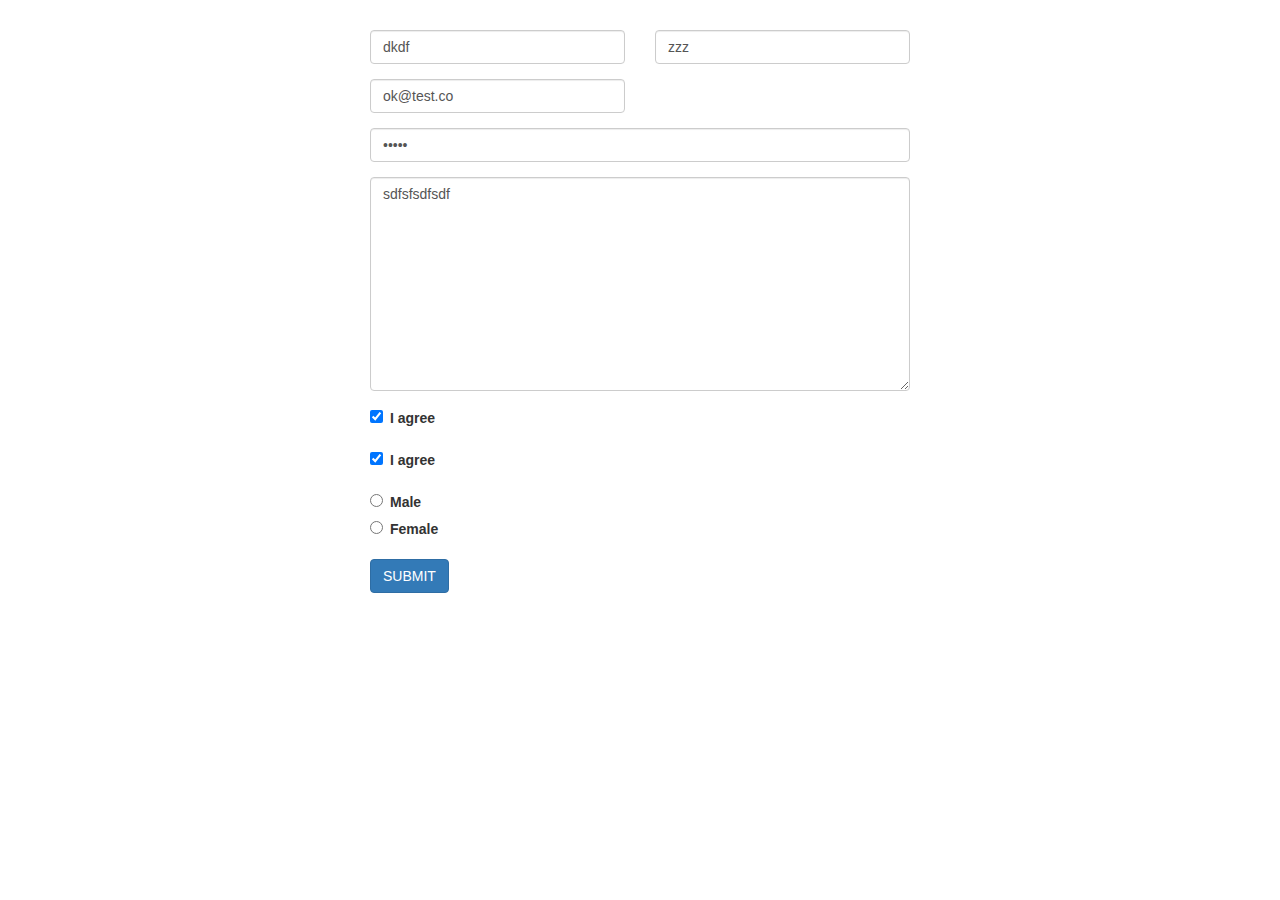
<file: admin/vendor/just-validate/index.html>
<!DOCTYPE html>
<html lang="en">
<head>
  <meta charset="UTF-8">
  <title>Title</title>
  <link rel="stylesheet" href="https://maxcdn.bootstrapcdn.com/bootstrap/3.3.7/css/bootstrap.min.css">
  <style>
    .no-float {
      float: none;
    }

    .mt30 {
      margin-top: 30px;
    }

    .js-validate-error-label {
      margin-top: 5px;
    }

    .form__radio, .form__checkbox {
      margin-right: 7px !important;
    }
  </style>
</head>
<body class="container">
<div class="col-md-6 center-block no-float mt30">
  <form action="#" class="js-form form">
    <div class="row">
      <div class="form-group col-md-6">
        <input type="text" class="form__input form-control" placeholder="Enter your name" autocomplete="off" data-validate-field="name" name="name" value="dkdf">
      </div>
      <div class="form-group col-md-6">
        <input type="text" class="form__input form-control" placeholder="Enter your login" autocomplete="off" data-validate-field="login" name="login" value="zzz">
      </div>
      <div class="form-group col-md-6">
        <input type="email" class="form__input form-control" placeholder="Enter your email" autocomplete="off" data-validate-field="email" name="email" value="ok@test.co">
      </div>
    </div>
    <div class="form-group">
      <input type="password" class="form__input form-control" placeholder="Enter your password" autocomplete="off" data-validate-field="password" name="password" value="123fd">
    </div>
    <div class="form-group">
      <div>
        <div>
          <textarea name="msg" cols="30" rows="10" class="form__textarea form-control" data-validate-field="text">sdfsfsdfsdf</textarea>
        </div>
      </div>
    </div>
    <div class="form-group">
      <input type="checkbox" name="check1" id="checkbox" class="form__checkbox"  checked><label for="checkbox">I agree</label>
    </div>
    <div class="form-group">
      <label><input type="checkbox" name="check2" class="form__checkbox" data-validate-field="checkbox2" checked>I agree</label>
    </div>
    <div class="form-group">
      <label><input type="radio" name="radio" class="form__radio" data-validate-field="radio">Male</label>
      <br>
      <label><input type="radio" name="radio" class="form__radio" data-validate-field="radio">Female</label>
    </div>
    <button class="form__btn btn btn-primary">SUBMIT</button>
  </form>
</div>

<script src="js/just-validate.min.js"></script>

<script>
    new window.JustValidate('.js-form', {
        rules: {
            checkbox2: {
                required: true
            },
            radio: {
                required: true
            },
            email: {
                required: true,
                email: true,
                remote: {
                    url: 'https://just-validate-api.herokuapp.com/check-correct',
                    sendParam: 'email',
                    successAnswer: 'OK',
                    method: 'GET',
                }
            },
            login: {
                required: true,
                remote: {
                    url: 'https://just-validate-api.herokuapp.com/check-correct',
                    sendParam: 'login',
                    successAnswer: 'OK',
                    method: 'GET'
                }
            },
            password: {
                strength: {
                    custom: '^(?=.*[a-z])(?=.*[A-Z])(?=.*\\d)[a-zA-Z\\d]',
                },
            },
        },
        messages: {
            login: {
                remote: 'Login already exists'
            }
        },
        focusWrongField: true,
        submitHandler: function (form, values, ajax) {
            console.log(values)
            ajax({
                url: 'https://just-validate-api.herokuapp.com/submit',
                method: 'POST',
                data: values,
                async: true,
                callback: (response) => {
                    console.log(response);
                }
            });
        },
        invalidFormCallback: function (errors) {
            console.log(errors);
        },
    });
</script>

</body>
</html>
</file>
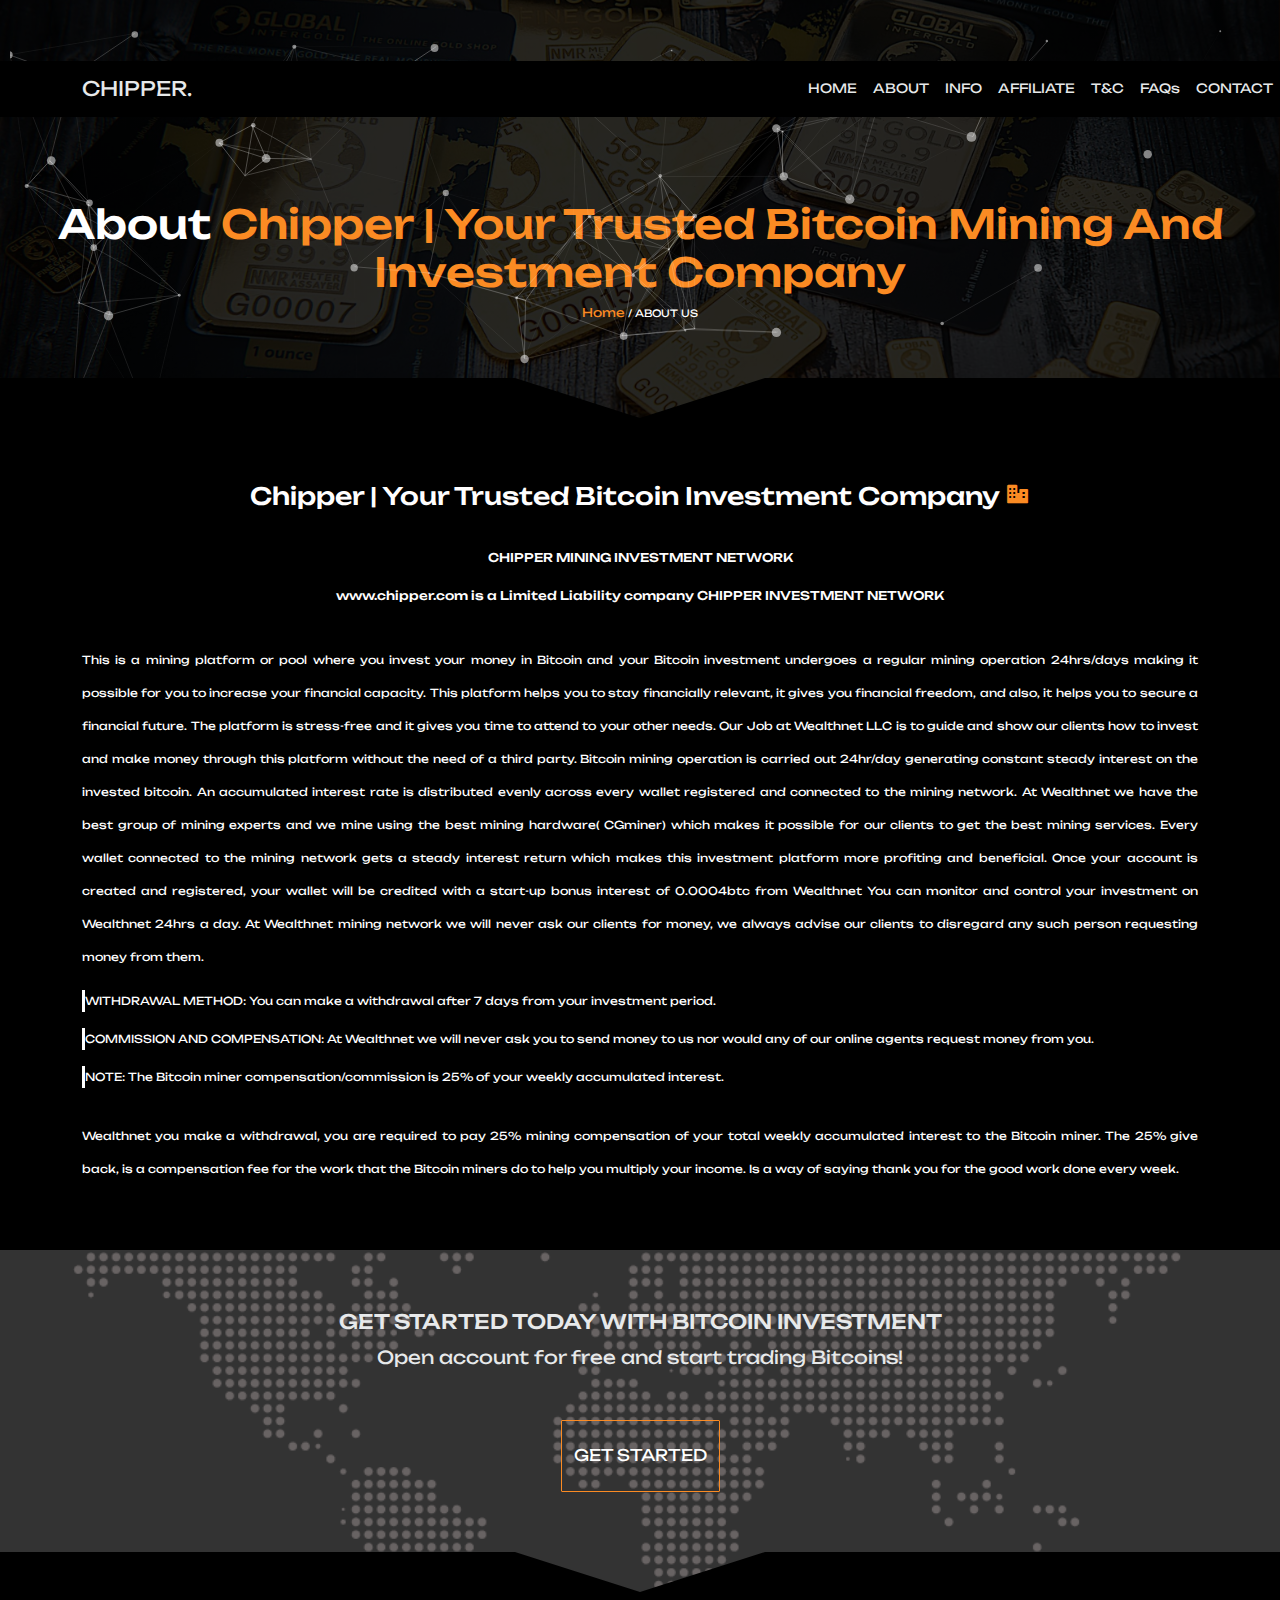
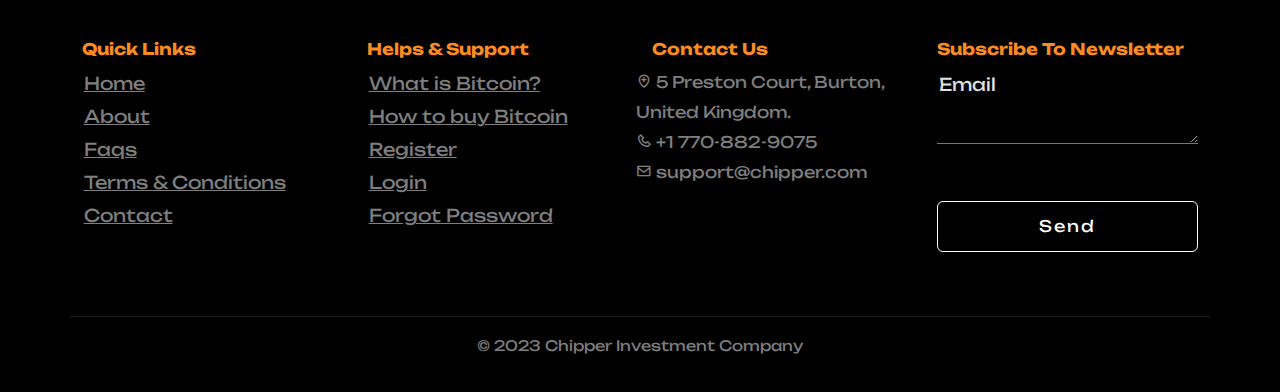
<file: about.html>
<!DOCTYPE html>
<html lang="en" dir="ltr">
  <head>
    <meta charset="utf-8">
    <meta name="viewport" content="width=device-width, initial-scale=1.0">
    <meta name="description" content="Chipper Investment is the best and reliable invesment company with over 1000 users.">
    <title>About - Chipper Investment</title>
    <link rel="icon" href="images/favicon.ico" type="image">
    <link href='https://unpkg.com/boxicons@2.1.2/css/boxicons.min.css' rel='stylesheet'>
    <!-- <link rel="icon" href="images/favicon.ico" type="image"> -->
    <link href="https://cdn.jsdelivr.net/npm/bootstrap@5.1.3/dist/css/bootstrap.min.css" rel="stylesheet" >
    <link rel="stylesheet" href="styles/login.css" />
    <link rel="stylesheet" href="styles/style.css" />
    <link href="assets/css/theme.css" rel="stylesheet" />
    <link rel="preconnect" href="https://fonts.googleapis.com">
    <link rel="preconnect" href="https://fonts.gstatic.com" crossorigin>
    <link href="https://fonts.googleapis.com/css2?family=Unbounded&display=swap" rel="stylesheet">
  </head>
  <body>







    <!-- =====================navbar section====================== -->
      <div class="">
        <!-- coin market cap marquee -->
          <script type="text/javascript" src="https://files.coinmarketcap.com/static/widget/coinMarquee.js"></script><div id="coinmarketcap-widget-marquee" coins="1,1027,825,74,5426,2,14205,5994,1958,1839,3513,6210,18814,52,131,5370,20314,4172" currency="USD" theme="dark" border="none"  transparent="true" show-symbol-logo="true" class="fixed-top nav-position-coin"></div>
        <!-- coin market cap marquee end -->
        <nav class="navbar navbar-expand-lg nav-position fixed-top"> 
          <div class="container">
            <!-- <hr class="nav-line"> -->
            <a class="navbar-brand main-nav" href="#">CHIPPER.</a>
            <div class="d-block d-sm-none">
              <button class="btn btn-right" type="button" data-bs-toggle="offcanvas" data-bs-target="#offcanvasRight" aria-controls="offcanvasRight"><i class='bx bx-menu bx-md' style="color: white;"></i></button>
              <div class="offcanvas offcanvas-end " tabindex="-1" id="offcanvasRight" aria-labelledby="offcanvasRightLabel">
                <div class="offcanvas-header">
                  <h5 class="offcanvas-title" id="offcanvasRightLabel" style="font-family: 'Unbounded', cursive;">CHIPPER.</h5>
                  <button type="button" class="btn-close close-right" data-bs-dismiss="offcanvas" aria-label="Close"><i class='bx bx-x bx-sm' style="color: white;"></i></button>
                </div>
                <div class="offcanvas-body">
                  <ul class="navbar-nav" >
                    <li class="nav-item">
                      <a class="nav-link" aria-current="page" href="index.html" style="font-family: 'Unbounded', cursive;color: white;">HOME</a>
                    </li>
                    <hr style="background-color: white;">
                    <li class="nav-item">
                      <a class="nav-link" href="about.html" style="font-family: 'Unbounded', cursive;color: #e7e9ea;">ABOUT</a>
                      </li>
                    <hr style="background-color: white;">
                    <li class="nav-item">
                      <a class="nav-link" href="info.html" style="font-family: 'Unbounded', cursive;">INFO</a>
                    </li>
                    <hr style="background-color: white;">
                    <li class="nav-item">
                      <a class="nav-link" href="aff.html" style="font-family: 'Unbounded', cursive;">AFFILIATE</a>
                    </li>
                    <hr style="background-color: white;">
                    <li class="nav-item">
                      <a class="nav-link" href="terms.html" style="font-family: 'Unbounded', cursive;">T&C</a>
                    </li>
                    <hr style="background-color: white;">
                    <li class="nav-item">
                      <a class="nav-link" href="faq.html" style="font-family: 'Unbounded', cursive;color: white;">FAQs</a>
                    </li>
                    <hr style="background-color: white;">
                    <li class="nav-item">
                      <a class="nav-link" href="contact.html" style="font-family: 'Unbounded', cursive;color: ">CONTACT</a>
                    </li>
                    <!-- <li class="nav-item">
                      <a class="nav-link" href="#" style="color: #e7e9ea;font-family:overpass-variable;">GIVE</a>
                    </li> -->
                  </ul>
                </div>
              </div>
            </div>
            <div class="collapse navbar-collapse" id="navbarScroll">
              <ul class="navbar-nav me-auto my-2 my-lg-0 navbar-nav-scroll nav-ul" style="--bs-scroll-height: 100px;">
                <li class="nav-item">
                  <a class="nav-link" aria-current="page" style="color: #e7e9ea;" href="index.html">HOME</a>
                </li>
                <li class="nav-item">
                  <a class="nav-link" href="about.html" style="color: #e7e9ea;">ABOUT</a>
                </li>
                <!-- <li class="nav-item">
                  <a class="nav-link" href="#" style="color: #e7e9ea;font-family:overpass-variable;"></a>
                </li> -->
                <li class="nav-item">
                  <a class="nav-link" href="info.html" style="color: #e7e9ea;">INFO</a>
                </li>
                <li class="nav-item">
                  <a class="nav-link" href="aff.html" style="color: #e7e9ea;">AFFILIATE</a>
                </li>
                <li class="nav-item">
                  <a class="nav-link" href="terms.html" style="color: #e7e9ea;">T&C</a>
                </li>
                <li class="nav-item">
                  <a class="nav-link" href="faq.html" style="color: #e7e9ea;">FAQs</a>
                </li>
                <li class="nav-item">
                  <a class="nav-link" href="contact.html" style="color: #e7e9ea;">CONTACT</a>
                </li>
                <!-- <li class="nav-item">
                  <a class="nav-link" href="#" style="color: #e7e9ea;font-family:overpass-variable;">GIVE</a>
                </li> -->
              </ul>
            </div>
          </div>
        </nav>
        
       
       
      </div> 
    <!-- =====================navbar section====================== -->

    <!-- particles -->
      <section class="particle-body" >
        <div class="particle-text ar">
          <h1 >About <span>Chipper | Your Trusted Bitcoin Mining And Investment Company </span></h1> 
          <p><span>Home</span>  / ABOUT US</p>
        </div>
        <div id="particles-js"></div>  
      </section>
    <!-- particles end -->

    <!-- ==========login========== -->
      <div class="">
        <div class="container" style="margin-top: 1rem;margin-bottom: 4rem;font-family: 'Unbounded', cursive;">
          <div class="row">
            <div class="col-md-12 text-center" style="margin-top: 3rem;">
              <h4 class="text-white">Chipper | Your Trusted Bitcoin Investment Company <i class='bx bxs-business bx-sm' style="color: #fb8b23;"></i></h4>
            </div>
            <div class="col-md-12">
              <h4 class="text-white text-center" style="font-size: 12px;margin-top: 2rem;">CHIPPER MINING INVESTMENT NETWORK</h4>
            </div>
            <div class="col-md-12">
              <h4 class="text-white text-center" style="font-size: 12px;margin-top: 1rem;">www.chipper.com is a Limited Liability company CHIPPER INVESTMENT NETWORK</h4>
            </div>
          </div>
          <p class="par-aff">
            This is a mining platform or pool where you invest your money in Bitcoin and your Bitcoin investment undergoes a regular mining operation 24hrs/days making it possible for you to increase your financial capacity. 
            This platform helps you to stay financially relevant, it gives you financial freedom, and also, it helps you to secure a financial future. 
            The platform is stress-free and it gives you time to attend to your other needs.
            Our Job at Wealthnet LLC is to guide and show our clients how to invest and make money through this platform without the need of a third party.
            Bitcoin mining operation is carried out 24hr/day generating constant steady interest on the invested bitcoin. An accumulated interest rate is distributed evenly across every wallet registered and connected to the mining network.
            At Wealthnet we have the best group of mining experts and we mine using the best mining hardware( CGminer) which makes it possible for our clients to get the best mining services.
            Every wallet connected to the mining network gets a steady interest return which makes this investment platform more profiting and beneficial.
            Once your account is created and registered, your wallet will be credited with a start-up bonus interest  of 0.0004btc from Wealthnet
            You can monitor and control your investment on Wealthnet 24hrs a day.
            At Wealthnet mining network we will never ask our clients for money, we always advise our clients to disregard any such person requesting money from them. 
          </p> 

          <p class="par-aff2">
            WITHDRAWAL METHOD: You can make a withdrawal after 7 days from your investment period.
          </p>

          <p class="par-aff2">
            COMMISSION AND COMPENSATION: At Wealthnet we will never ask you to send money to us nor would any of our online agents request money from you. 
          </p>

          <p class="par-aff2">
            NOTE: The Bitcoin miner compensation/commission is 25% of your weekly accumulated interest. 
          </p>

          <p class="par-aff">
            Wealthnet you make a withdrawal, you are required to pay 25% mining compensation of your total weekly accumulated interest to the Bitcoin miner. 
            The 25% give back, is a compensation fee for the work that the Bitcoin miners do to help you multiply your income. Is a way of saying thank you for the good work done every week.
          </p>
        </div>
      </div>
    <!-- =============login end================ -->


    <div class="area">
      <div class="ar">
        <div class="container"  style="font-family: 'Unbounded', cursive;">
          <div class="row">
            <div class="col-md-12 text-center gs-text">
              <h2>GET STARTED TODAY WITH BITCOIN INVESTMENT</h2>
              <p>Open account for free and start trading Bitcoins!</p>
              <button class="btn gs-btn"><a href="signup.html" style="font-family: 'Unbounded', cursive;text-decoration: none;color: white;">GET STARTED</a></button>
            </div>
          </div>
        </div>
      </div>
    </div>


    <!-- ======footer======= -->
      <section class="footer-background s-top ">
        <div class="container ">
          <div class="row footer-row">
            <div class="col-md-3">
              <h4>Quick Links</h4>
              <ul class="footer-list">
                <li><a href="index.html">Home</a></li>
                <li><a href="about.html">About</a></li>
                <li><a href="faq.html">Faqs</a></li>
                <li><a href="terms.html">Terms & Conditions</a></li>
                <li><a href="contact.html">Contact</a></li>
              </ul>
            </div>
            <div class="col-md-3">
              <h4>Helps & Support</h4>
              <ul class="footer-list">
                <li><a href="https://cointelegraph.com/bitcoin-for-beginners/what-are-cryptocurrencies">What is Bitcoin?</a></li>
                <li><a href="https://www.investopedia.com/tech/how-to-buy-bitcoin/">How to buy Bitcoin</a></li>
                <li><a href="signup.html">Register</a></li>
                <li><a href="login.html">Login</a></li>
                <li><a href="reset.html">Forgot Password</a></li>
              </ul>
            </div>
            <div class="col-md-3">
              <h4>Contact Us</h4>
              <p class="footer-address">
                <a class="nav-link" href="#"><i class='bx bx-location-plus'></i> 5 Preston Court, Burton, United Kingdom.</a>
                <a class="nav-link" href="tel:+17708829075"><i class='bx bx-phone'></i> +1 770-882-9075</a>
                <a class="nav-link" href="mailto://pastorchima2@gmail.com"> <i class='bx bx-envelope'></i> support@chipper.com</a>
              </p>
            </div>
            <!-- <div class="col-md-3">
              <h4>ONLINE SERVICE</h4>
              <p class="footer-social-text" >Worship with us online through these platforms.</p>
              <div class="d-flex footer-social">
                  <a class="nav-link" href="https://www.facebook.com" title="Facebook"><i class='bx bxl-facebook-circle bx-md'></i></a>
                  <a class="nav-link" href="https://www.youtube.com" title="Youtube"></i> <i class='bx bxl-youtube bx-md'></i></a>
                  <a class="nav-link" href="https://www.instagram.com" title="Instagram"><i class='bx bxl-instagram-alt bx-md ml-5'></i></a>
                  <a class="nav-link" href="https://www.twitter.com" title="Twitter"><i class='bx bxl-twitter bx-md'></i></a>
              </div>
            </div> -->
            <div class="col-md-3">
              <h4>Subscribe To Newsletter</h4>
              <div class="message form-field">
                <textarea name="cMessage" id="cMessage" class="prayer-input" placeholder="Email"></textarea>
              </div>
              <a href="#" target="_blank" class="btn btn--footer" style="font-family: 'Unbounded', cursive;">Send</a>
            </div>
            <hr style="color: rgba(255, 255, 255, 0.5);margin-top: 1rem">
            <div class="text-center">
              <p style="font-size: 0.9rem;color: rgba(255, 255, 255, 0.5);">© 2023 Chipper Investment Company</p>
            </div>
          </div>
        </div>
      </section>
    <!-- ======footer end======= -->
















    <script src="particles.js"></script>
    <script src="app.js"></script>
    <script src="https://cdn.jsdelivr.net/npm/@popperjs/core@2.10.2/dist/umd/popper.min.js"></script>
    <script src="https://cdn.jsdelivr.net/npm/bootstrap@5.1.3/dist/js/bootstrap.min.js"></script>
  </body>
</html>
</file>
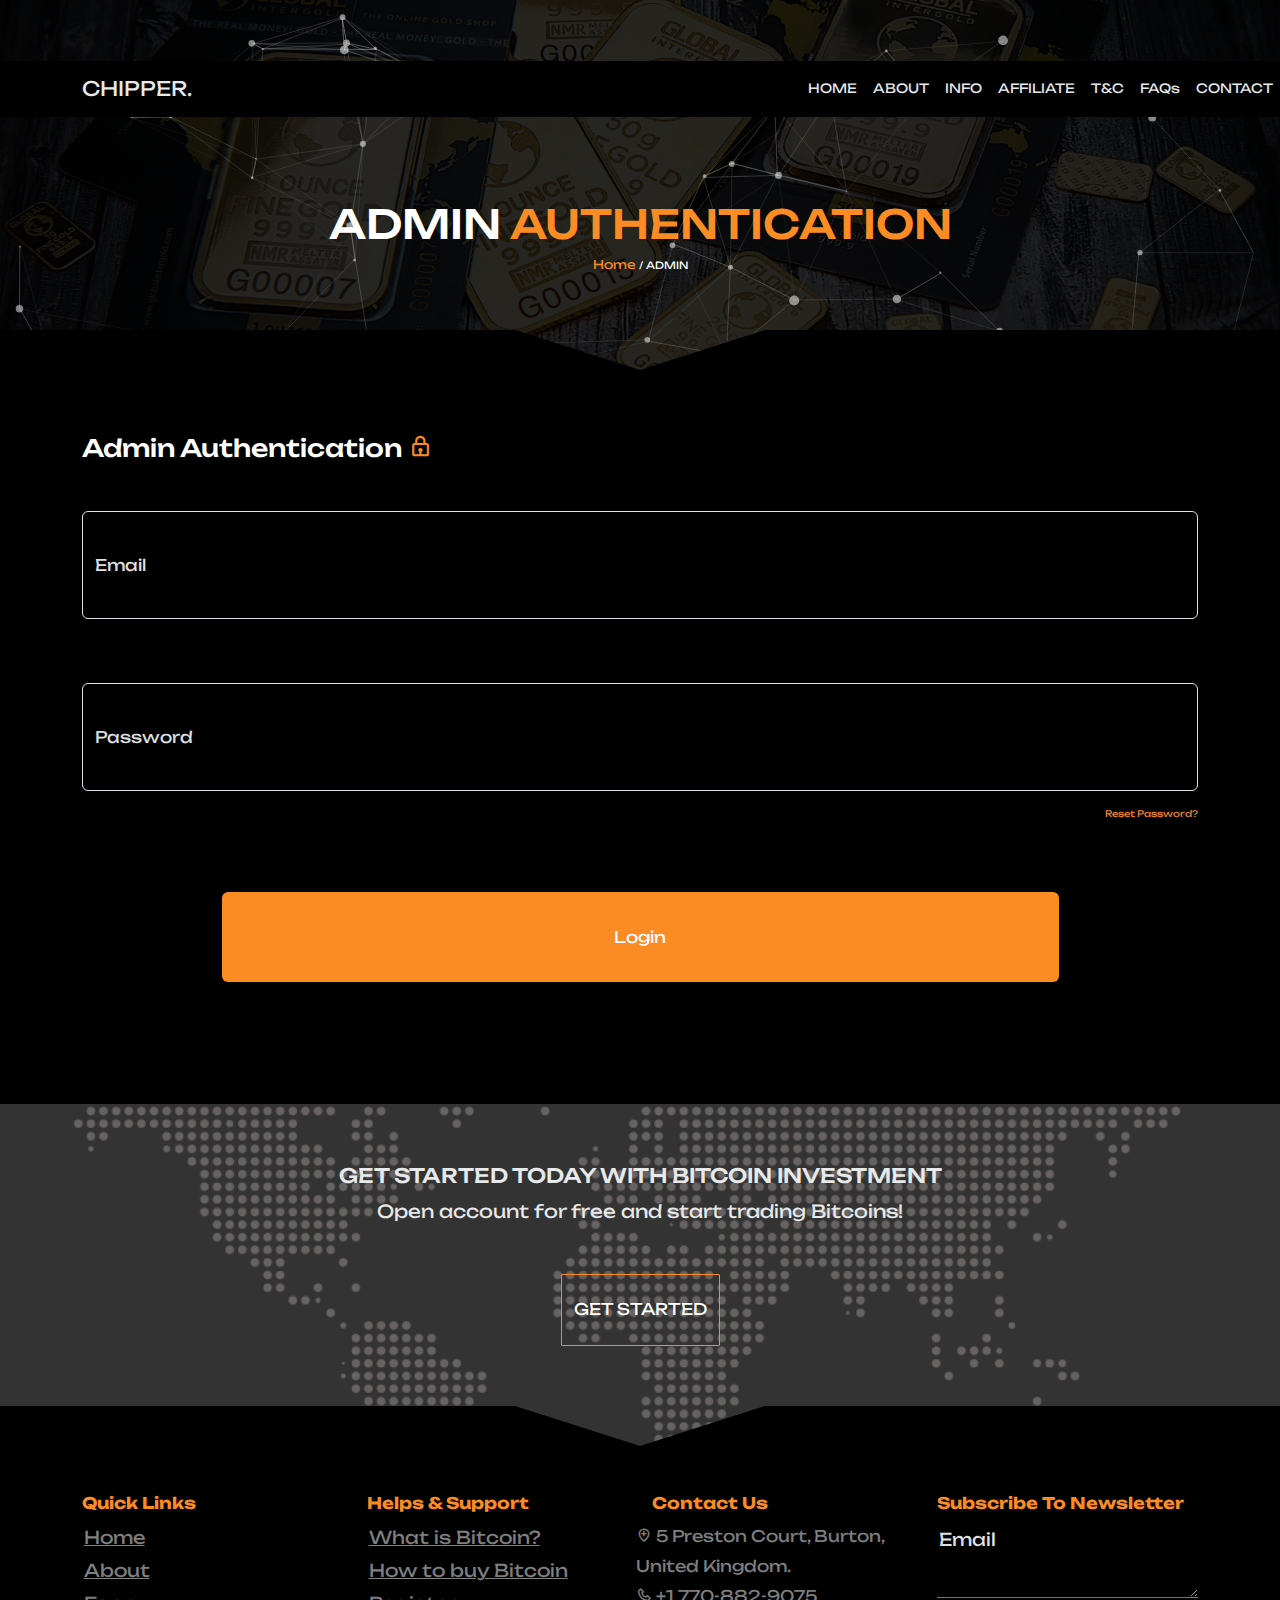
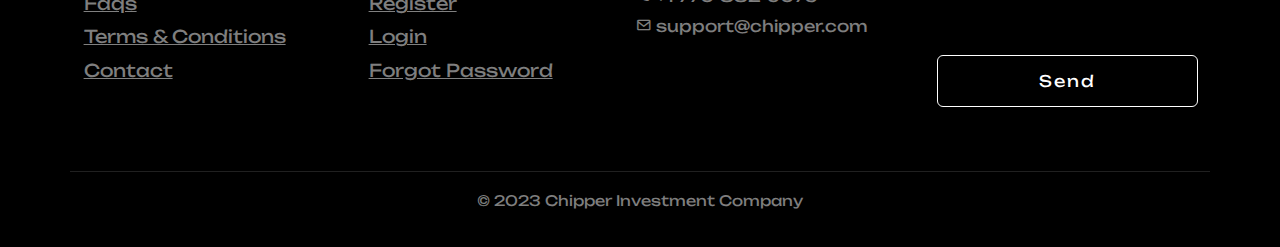
<file: adlog.html>
<!DOCTYPE html>
<html lang="en" dir="ltr">
  <head>
    <meta charset="utf-8">
    <meta name="viewport" content="width=device-width, initial-scale=1.0">
    <meta name="description" content="Chipper Investment is the best and reliable invesment company with over 1000 users.">
    <title>Admin - Chipper Investment</title>
    <link rel="icon" href="images/favicon.ico" type="image">
    <link href='https://unpkg.com/boxicons@2.1.2/css/boxicons.min.css' rel='stylesheet'>
    <!-- <link rel="icon" href="images/favicon.ico" type="image"> -->
    <link href="https://cdn.jsdelivr.net/npm/bootstrap@5.1.3/dist/css/bootstrap.min.css" rel="stylesheet" >
    <link rel="stylesheet" href="styles/login.css" />
    <link rel="stylesheet" href="styles/style.css" />
    <link href="assets/css/theme.css" rel="stylesheet" />
    <link rel="preconnect" href="https://fonts.googleapis.com">
    <link rel="preconnect" href="https://fonts.gstatic.com" crossorigin>
    <link href="https://fonts.googleapis.com/css2?family=Unbounded&display=swap" rel="stylesheet">
  </head>
  <body>







    <!-- =====================navbar section====================== -->
      <div class="">
        <!-- coin market cap marquee -->
          <script type="text/javascript" src="https://files.coinmarketcap.com/static/widget/coinMarquee.js"></script><div id="coinmarketcap-widget-marquee" coins="1,1027,825,74,5426,2,14205,5994,1958,1839,3513,6210,18814,52,131,5370,20314,4172" currency="USD" theme="dark" border="none"  transparent="true" show-symbol-logo="true" class="fixed-top nav-position-coin"></div>
        <!-- coin market cap marquee end -->
        <nav class="navbar navbar-expand-lg nav-position fixed-top"> 
          <div class="container">
            <!-- <hr class="nav-line"> -->
            <a class="navbar-brand main-nav" href="#">CHIPPER.</a>
            <div class="d-block d-sm-none">
              <button class="btn btn-right" type="button" data-bs-toggle="offcanvas" data-bs-target="#offcanvasRight" aria-controls="offcanvasRight"><i class='bx bx-menu bx-md' style="color: white;"></i></button>
              <div class="offcanvas offcanvas-end " tabindex="-1" id="offcanvasRight" aria-labelledby="offcanvasRightLabel">
                <div class="offcanvas-header">
                  <h5 class="offcanvas-title" id="offcanvasRightLabel" style="font-family: 'Unbounded', cursive;">CHIPPER.</h5>
                  <button type="button" class="btn-close close-right" data-bs-dismiss="offcanvas" aria-label="Close"><i class='bx bx-x bx-sm' style="color: white;"></i></button>
                </div>
                <div class="offcanvas-body">
                  <ul class="navbar-nav" >
                    <li class="nav-item">
                      <a class="nav-link" aria-current="page" href="index.html" style="font-family: 'Unbounded', cursive;color: #e7e9ea;">HOME</a>
                    </li>
                    <hr style="background-color: white;">
                    <li class="nav-item">
                      <a class="nav-link" href="about.html" style="font-family: 'Unbounded', cursive;color: #e7e9ea;">ABOUT</a>
                      </li>
                    <hr style="background-color: white;">
                    <li class="nav-item">
                      <a class="nav-link" href="info.html" style="font-family: 'Unbounded', cursive;color: #e7e9ea;">INFO</a>
                    </li>
                    <hr style="background-color: white;">
                    <li class="nav-item">
                      <a class="nav-link" href="aff.html" style="font-family: 'Unbounded', cursive;color: #e7e9ea;">AFFILIATE</a>
                    </li>
                    <hr style="background-color: white;">
                    <li class="nav-item">
                      <a class="nav-link" href="terms.html" style="font-family: 'Unbounded', cursive;color: #e7e9ea;">T&C</a>
                    </li>
                    <hr style="background-color: white;">
                    <li class="nav-item">
                      <a class="nav-link" href="faq.html" style="font-family: 'Unbounded', cursive;color: #e7e9ea;">FAQs</a>
                    </li>
                    <hr style="background-color: white;">
                    <li class="nav-item">
                      <a class="nav-link" href="contact.html" style="font-family: 'Unbounded', cursive;color: #e7e9ea;">CONTACT</a>
                    </li>
                    <!-- <li class="nav-item">
                      <a class="nav-link" href="#" style="color: #e7e9ea;font-family:overpass-variable;">GIVE</a>
                    </li> -->
                  </ul>
                </div>
              </div>
            </div>
            <div class="collapse navbar-collapse" id="navbarScroll">
              <ul class="navbar-nav me-auto my-2 my-lg-0 navbar-nav-scroll nav-ul" style="--bs-scroll-height: 100px;">
                <li class="nav-item">
                  <a class="nav-link" aria-current="page" style="color: #e7e9ea;" href="index.html">HOME</a>
                </li>
                <li class="nav-item">
                  <a class="nav-link" href="about.html" style="color: #e7e9ea;">ABOUT</a>
                </li>
                <!-- <li class="nav-item">
                  <a class="nav-link" href="#" style="color: #e7e9ea;font-family:overpass-variable;"></a>
                </li> -->
                <li class="nav-item">
                  <a class="nav-link" href="info.html" style="color: #e7e9ea;">INFO</a>
                </li>
                <li class="nav-item">
                  <a class="nav-link" href="aff.html" style="color: #e7e9ea;">AFFILIATE</a>
                </li>
                <li class="nav-item">
                  <a class="nav-link" href="terms.html" style="color: #e7e9ea;">T&C</a>
                </li>
                <li class="nav-item">
                  <a class="nav-link" href="faq.html" style="color: #e7e9ea;">FAQs</a>
                </li>
                <li class="nav-item">
                  <a class="nav-link" href="contact.html" style="color: #e7e9ea;">CONTACT</a>
                </li>
                <!-- <li class="nav-item">
                  <a class="nav-link" href="#" style="color: #e7e9ea;font-family:overpass-variable;">GIVE</a>
                </li> -->
              </ul>
            </div>
          </div>
        </nav>
        
       
       
      </div> 
    <!-- =====================navbar section====================== -->

    <!-- particles -->
      <section class="particle-body" >
        <div class="particle-text ar">
          <h1 >ADMIN <span>AUTHENTICATION </span></h1> 
          <p><span>Home</span>  / ADMIN</p>
        </div>
        <div id="particles-js"></div>  
      </section>
    <!-- particles end -->

    <!-- ==========login========== -->
      <div class="">
        <div class="container" style="margin-top: 1rem;margin-bottom: 7%;font-family: 'Unbounded', cursive;">
          <div class="row">
            <div class="col-md-12" style="margin-top:3rem;margin-bottom: 2.5rem;">
              <h4 class="text-white">Admin Authentication <i class='bx bx-lock bx-sm' style="color: #fb8b23;"></i></h4>
            </div>
            <div class="col-md-12">
              <div class="input-group mb-3">
                <input type="email" class="form-control log-details" placeholder="Email" aria-label="email" aria-describedby="basic-addon1">
              </div>
            </div>
            <div class="col-md-12 " style="margin-top:3rem;">
              <div class="input-group mb-3">
                <input type="password" class="form-control log-details" placeholder="Password" aria-label="password" aria-describedby="basic-addon1">
              </div>
            </div>
            <figcaption class="figure-caption text-end" style="font-size: 9px;"><a href="" style="color: #fb8b23;text-decoration: none;">Reset Password?</a></figcaption>
            <div style="text-align: center;margin-top: 4.5rem;margin-bottom: 2rem;">
              <a href="admin.html"><button type="button" class="btn log-btn" style="font-family: 'Unbounded', cursive;">Login</button></a></div>
          </div>
        </div>
      </div>
    <!-- =============login end================ -->


    <div class="area">
      <div class="ar">
        <div class="container"  style="font-family: 'Unbounded', cursive;">
          <div class="row">
            <div class="col-md-12 text-center gs-text">
              <h2>GET STARTED TODAY WITH BITCOIN INVESTMENT</h2>
              <p>Open account for free and start trading Bitcoins!</p>
              <button class="btn gs-btn"><a href="signup.html" style="font-family: 'Unbounded', cursive;text-decoration: none;color: white;">GET STARTED</a></button>
            </div>
          </div>
        </div>
      </div>
    </div>

    <!-- ======footer======= -->
      <section class="footer-background s-top ">
        <div class="container ">
          <div class="row footer-row">
            <div class="col-md-3">
              <h4>Quick Links</h4>
              <ul class="footer-list">
                <li><a href="index.html">Home</a></li>
                <li><a href="about.html">About</a></li>
                <li><a href="faq.html">Faqs</a></li>
                <li><a href="terms.html">Terms & Conditions</a></li>
                <li><a href="contact.html">Contact</a></li>
              </ul>
            </div>
            <div class="col-md-3">
              <h4>Helps & Support</h4>
              <ul class="footer-list">
                <li><a href="https://cointelegraph.com/bitcoin-for-beginners/what-are-cryptocurrencies">What is Bitcoin?</a></li>
                <li><a href="https://www.investopedia.com/tech/how-to-buy-bitcoin/">How to buy Bitcoin</a></li>
                <li><a href="signup.html">Register</a></li>
                <li><a href="login.html">Login</a></li>
                <li><a href="reset.html">Forgot Password</a></li>
              </ul>
            </div>
            <div class="col-md-3">
              <h4>Contact Us</h4>
              <p class="footer-address">
                <a class="nav-link" href="#"><i class='bx bx-location-plus'></i> 5 Preston Court, Burton, United Kingdom.</a>
                <a class="nav-link" href="tel:+17708829075"><i class='bx bx-phone'></i> +1 770-882-9075</a>
                <a class="nav-link" href="mailto://pastorchima2@gmail.com"> <i class='bx bx-envelope'></i> support@chipper.com</a>
              </p>
            </div>
            <!-- <div class="col-md-3">
              <h4>ONLINE SERVICE</h4>
              <p class="footer-social-text" >Worship with us online through these platforms.</p>
              <div class="d-flex footer-social">
                  <a class="nav-link" href="https://www.facebook.com" title="Facebook"><i class='bx bxl-facebook-circle bx-md'></i></a>
                  <a class="nav-link" href="https://www.youtube.com" title="Youtube"></i> <i class='bx bxl-youtube bx-md'></i></a>
                  <a class="nav-link" href="https://www.instagram.com" title="Instagram"><i class='bx bxl-instagram-alt bx-md ml-5'></i></a>
                  <a class="nav-link" href="https://www.twitter.com" title="Twitter"><i class='bx bxl-twitter bx-md'></i></a>
              </div>
            </div> -->
            <div class="col-md-3">
              <h4>Subscribe To Newsletter</h4>
              <div class="message form-field">
                <textarea name="cMessage" id="cMessage" class="prayer-input" placeholder="Email"></textarea>
              </div>
              <a href="#" target="_blank" class="btn btn--footer" style="font-family: 'Unbounded', cursive;">Send</a>
            </div>
            <hr style="color: rgba(255, 255, 255, 0.5);margin-top: 1rem">
            <div class="text-center">
              <p style="font-size: 0.9rem;color: rgba(255, 255, 255, 0.5);">© 2023 Chipper Investment Company</p>
            </div>
          </div>
        </div>
      </section>
    <!-- ======footer end======= -->
















    <script src="particles.js"></script>
    <script src="app.js"></script>
    <script src="https://cdn.jsdelivr.net/npm/@popperjs/core@2.10.2/dist/umd/popper.min.js"></script>
    <script src="https://cdn.jsdelivr.net/npm/bootstrap@5.1.3/dist/js/bootstrap.min.js"></script>
  </body>
</html>
</file>
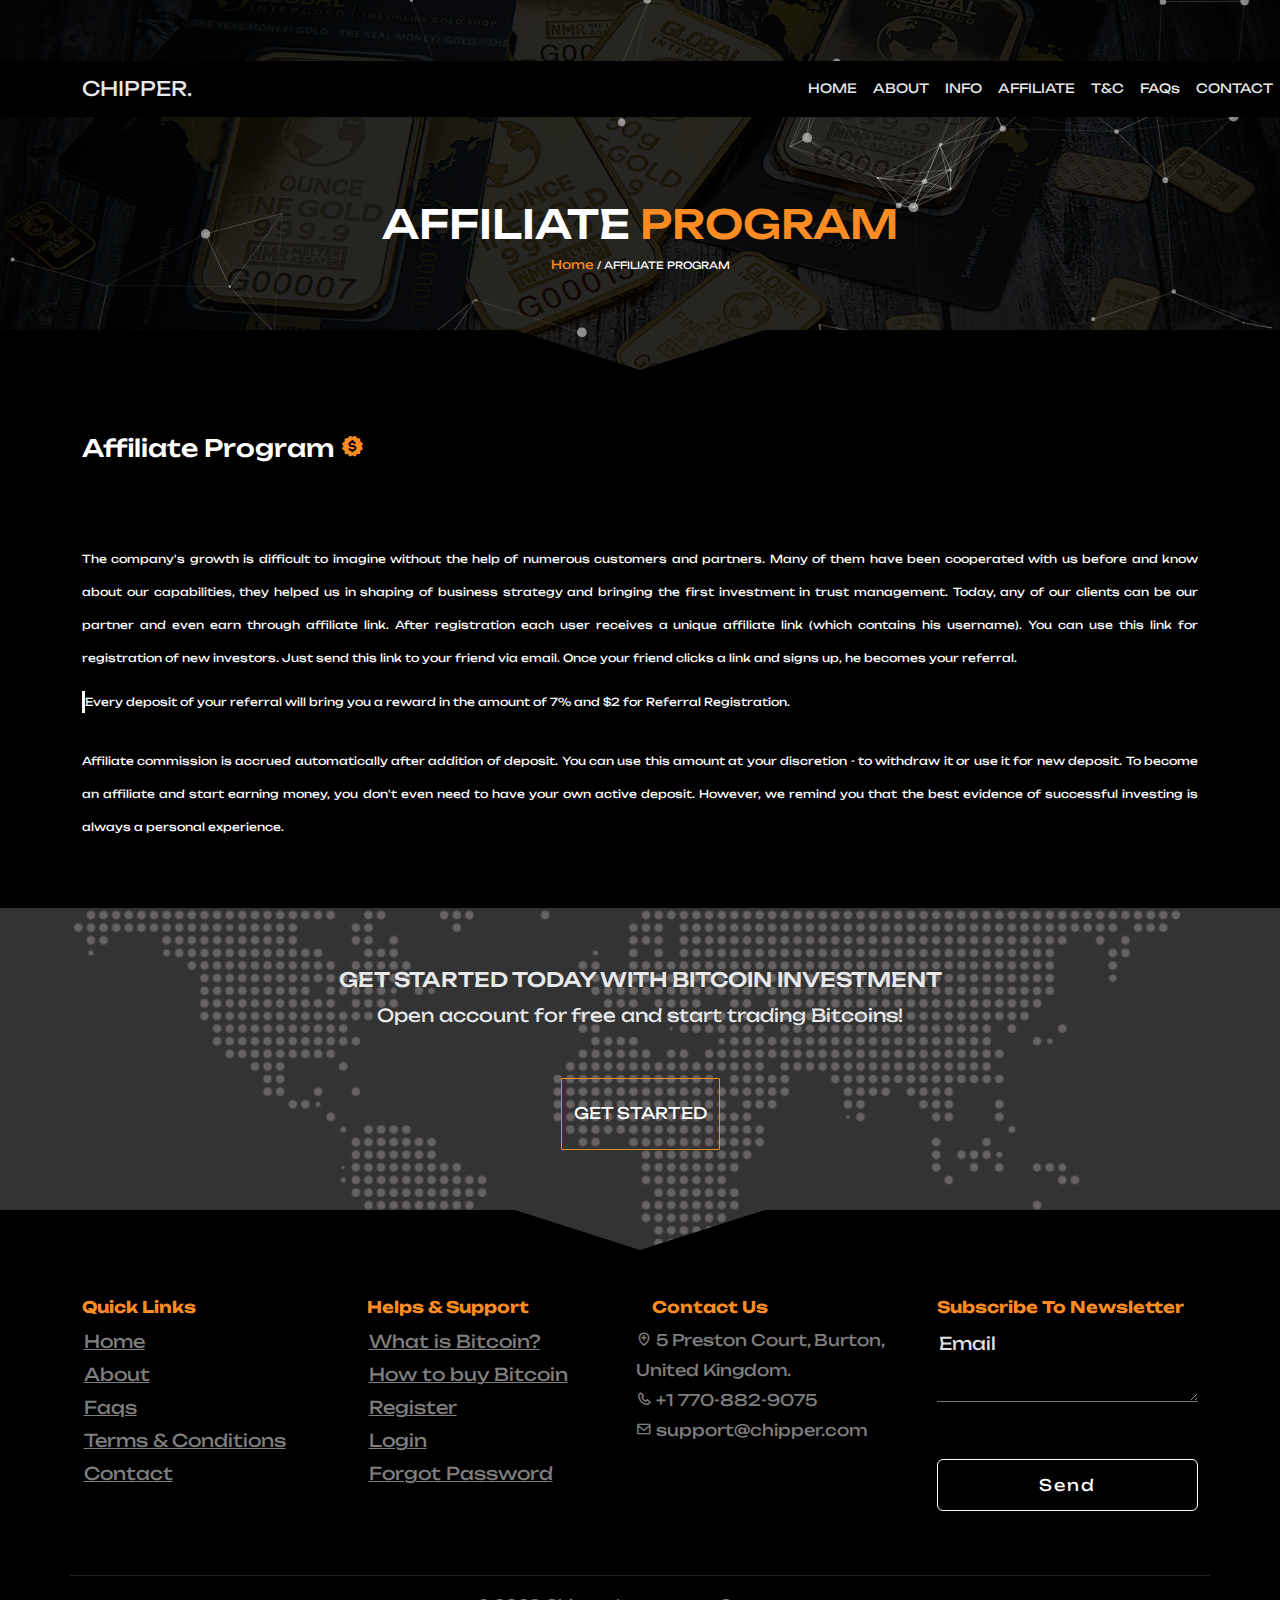
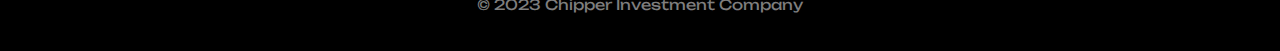
<file: aff.html>
<!DOCTYPE html>
<html lang="en" dir="ltr">
  <head>
    <meta charset="utf-8">
    <meta name="viewport" content="width=device-width, initial-scale=1.0">
    <meta name="description" content="Chipper Investment is the best and reliable invesment company with over 1000 users.">
    <title>Affiliate - Chipper Investment</title>
    <link rel="icon" href="images/favicon.ico" type="image">
    <link href='https://unpkg.com/boxicons@2.1.2/css/boxicons.min.css' rel='stylesheet'>
    <!-- <link rel="icon" href="images/favicon.ico" type="image"> -->
    <link href="https://cdn.jsdelivr.net/npm/bootstrap@5.1.3/dist/css/bootstrap.min.css" rel="stylesheet" >
    <link rel="stylesheet" href="styles/login.css" />
    <link rel="stylesheet" href="styles/style.css" />
    <link href="assets/css/theme.css" rel="stylesheet" />
    <link rel="preconnect" href="https://fonts.googleapis.com">
    <link rel="preconnect" href="https://fonts.gstatic.com" crossorigin>
    <link href="https://fonts.googleapis.com/css2?family=Unbounded&display=swap" rel="stylesheet">
  </head>
  <body>







    <!-- =====================navbar section====================== -->
      <div class="">
        <!-- coin market cap marquee -->
          <script type="text/javascript" src="https://files.coinmarketcap.com/static/widget/coinMarquee.js"></script><div id="coinmarketcap-widget-marquee" coins="1,1027,825,74,5426,2,14205,5994,1958,1839,3513,6210,18814,52,131,5370,20314,4172" currency="USD" theme="dark" border="none"  transparent="true" show-symbol-logo="true" class="fixed-top nav-position-coin"></div>
        <!-- coin market cap marquee end -->
        <nav class="navbar navbar-expand-lg nav-position fixed-top"> 
          <div class="container">
            <!-- <hr class="nav-line"> -->
            <a class="navbar-brand main-nav" href="#">CHIPPER.</a>
            <div class="d-block d-sm-none">
              <button class="btn btn-right" type="button" data-bs-toggle="offcanvas" data-bs-target="#offcanvasRight" aria-controls="offcanvasRight"><i class='bx bx-menu bx-md' style="color: white;"></i></button>
              <div class="offcanvas offcanvas-end " tabindex="-1" id="offcanvasRight" aria-labelledby="offcanvasRightLabel">
                <div class="offcanvas-header">
                  <h5 class="offcanvas-title" id="offcanvasRightLabel" style="font-family: 'Unbounded', cursive;">CHIPPER.</h5>
                  <button type="button" class="btn-close close-right" data-bs-dismiss="offcanvas" aria-label="Close"><i class='bx bx-x bx-sm' style="color: white;"></i></button>
                </div>
                <div class="offcanvas-body">
                  <ul class="navbar-nav" >
                    <li class="nav-item">
                      <a class="nav-link" aria-current="page" href="index.html" style="font-family: 'Unbounded', cursive;color: white;">HOME</a>
                    </li>
                    <hr style="background-color: white;">
                    <li class="nav-item">
                      <a class="nav-link" href="about.html" style="font-family: 'Unbounded', cursive;color: #e7e9ea;">ABOUT</a>
                      </li>
                    <hr style="background-color: white;">
                    <li class="nav-item">
                      <a class="nav-link" href="info.html" style="font-family: 'Unbounded', cursive;">INFO</a>
                    </li>
                    <hr style="background-color: white;">
                    <li class="nav-item">
                      <a class="nav-link" href="aff.html" style="font-family: 'Unbounded', cursive;">AFFILIATE</a>
                    </li>
                    <hr style="background-color: white;">
                    <li class="nav-item">
                      <a class="nav-link" href="terms.html" style="font-family: 'Unbounded', cursive;">T&C</a>
                    </li>
                    <hr style="background-color: white;">
                    <li class="nav-item">
                      <a class="nav-link" href="faq.html" style="font-family: 'Unbounded', cursive;color: white;">FAQs</a>
                    </li>
                    <hr style="background-color: white;">
                    <li class="nav-item">
                      <a class="nav-link" href="contact.html" style="font-family: 'Unbounded', cursive;color: ">CONTACT</a>
                    </li>
                    <!-- <li class="nav-item">
                      <a class="nav-link" href="#" style="color: #e7e9ea;font-family:overpass-variable;">GIVE</a>
                    </li> -->
                  </ul>
                </div>
              </div>
            </div>
            <div class="collapse navbar-collapse" id="navbarScroll">
              <ul class="navbar-nav me-auto my-2 my-lg-0 navbar-nav-scroll nav-ul" style="--bs-scroll-height: 100px;">
                <li class="nav-item">
                  <a class="nav-link" aria-current="page" style="color: #e7e9ea;" href="index.html">HOME</a>
                </li>
                <li class="nav-item">
                  <a class="nav-link" href="about.html" style="color: #e7e9ea;">ABOUT</a>
                </li>
                <!-- <li class="nav-item">
                  <a class="nav-link" href="#" style="color: #e7e9ea;font-family:overpass-variable;"></a>
                </li> -->
                <li class="nav-item">
                  <a class="nav-link" href="info.html" style="color: #e7e9ea;">INFO</a>
                </li>
                <li class="nav-item">
                  <a class="nav-link" href="aff.html" style="color: #e7e9ea;">AFFILIATE</a>
                </li>
                <li class="nav-item">
                  <a class="nav-link" href="terms.html" style="color: #e7e9ea;">T&C</a>
                </li>
                <li class="nav-item">
                  <a class="nav-link" href="faq.html" style="color: #e7e9ea;">FAQs</a>
                </li>
                <li class="nav-item">
                  <a class="nav-link" href="contact.html" style="color: #e7e9ea;">CONTACT</a>
                </li>
                <!-- <li class="nav-item">
                  <a class="nav-link" href="#" style="color: #e7e9ea;font-family:overpass-variable;">GIVE</a>
                </li> -->
              </ul>
            </div>
          </div>
        </nav>
        
       
       
      </div> 
    <!-- =====================navbar section====================== -->

     <!-- particles -->
      <section class="particle-body" >
        <div class="particle-text ar">
          <h1>AFFILIATE <span>PROGRAM </span></h1> 
          <p><span>Home</span>  / AFFILIATE PROGRAM</p>
        </div>
        <div id="particles-js"></div>  
      </section>
    <!-- particles end -->

    <!-- ==========login========== -->
      <div class="">
        <div class="container" style="margin-top: 1rem;margin-bottom: 4rem;font-family: 'Unbounded', cursive;">
          <div class="row">
            <div class="col-md-12" style="margin-top: 3rem;margin-bottom: 2.5rem;">
              <h4 class="text-white">Affiliate Program <i class='bx bxs-badge-dollar bx-sm' style="color: #fb8b23;"></i></h4>
            </div>
          </div>
          <p class="par-aff">
            The company's growth is difficult to imagine without the help of numerous customers and partners. Many of them have been cooperated with us before and know about our capabilities, they helped us in shaping of business strategy and bringing the first investment in trust management. Today, any of our clients can be our partner and even earn through affiliate link. After registration each user receives a unique affiliate link (which contains his username). You can use this link for registration of new investors. Just send this link to your friend via email. Once your friend clicks a link and signs up, he becomes your referral.
          </p> 

          <p class="par-aff2">
            Every deposit of your referral will bring you a reward in the amount of 7% and $2 for Referral Registration.
          </p>

          <p class="par-aff" >
            Affiliate commission is accrued automatically after addition of deposit. You can use this amount at your discretion - to withdraw it or use it for new deposit. To become an affiliate and start earning money, you don't even need to have your own active deposit. However, we remind you that the best evidence of successful investing is always a personal experience.
          </p>
        </div>
      </div>
    <!-- =============login end================ -->


    <div class="area">
      <div class="ar">
        <div class="container"  style="font-family: 'Unbounded', cursive;">
          <div class="row">
            <div class="col-md-12 text-center gs-text">
              <h2>GET STARTED TODAY WITH BITCOIN INVESTMENT</h2>
              <p>Open account for free and start trading Bitcoins!</p>
              <button class="btn gs-btn"><a href="signup.html" style="font-family: 'Unbounded', cursive;text-decoration: none;color: white;">GET STARTED</a></button>
            </div>
          </div>
        </div>
      </div>
    </div>

    <!-- ======footer======= -->
      <section class="footer-background s-top ">
        <div class="container ">
          <div class="row footer-row">
            <div class="col-md-3">
              <h4>Quick Links</h4>
              <ul class="footer-list">
                <li><a href="index.html">Home</a></li>
                <li><a href="about.html">About</a></li>
                <li><a href="faq.html">Faqs</a></li>
                <li><a href="terms.html">Terms & Conditions</a></li>
                <li><a href="contact.html">Contact</a></li>
              </ul>
            </div>
            <div class="col-md-3">
              <h4>Helps & Support</h4>
              <ul class="footer-list">
                <li><a href="https://cointelegraph.com/bitcoin-for-beginners/what-are-cryptocurrencies">What is Bitcoin?</a></li>
                <li><a href="https://www.investopedia.com/tech/how-to-buy-bitcoin/">How to buy Bitcoin</a></li>
                <li><a href="signup.html">Register</a></li>
                <li><a href="login.html">Login</a></li>
                <li><a href="reset.html">Forgot Password</a></li>
              </ul>
            </div>
            <div class="col-md-3">
              <h4>Contact Us</h4>
              <p class="footer-address">
                <a class="nav-link" href="#"><i class='bx bx-location-plus'></i> 5 Preston Court, Burton, United Kingdom.</a>
                <a class="nav-link" href="tel:+17708829075"><i class='bx bx-phone'></i> +1 770-882-9075</a>
                <a class="nav-link" href="mailto://pastorchima2@gmail.com"> <i class='bx bx-envelope'></i> support@chipper.com</a>
              </p>
            </div>
            <!-- <div class="col-md-3">
              <h4>ONLINE SERVICE</h4>
              <p class="footer-social-text" >Worship with us online through these platforms.</p>
              <div class="d-flex footer-social">
                  <a class="nav-link" href="https://www.facebook.com" title="Facebook"><i class='bx bxl-facebook-circle bx-md'></i></a>
                  <a class="nav-link" href="https://www.youtube.com" title="Youtube"></i> <i class='bx bxl-youtube bx-md'></i></a>
                  <a class="nav-link" href="https://www.instagram.com" title="Instagram"><i class='bx bxl-instagram-alt bx-md ml-5'></i></a>
                  <a class="nav-link" href="https://www.twitter.com" title="Twitter"><i class='bx bxl-twitter bx-md'></i></a>
              </div>
            </div> -->
            <div class="col-md-3">
              <h4>Subscribe To Newsletter</h4>
              <div class="message form-field">
                <textarea name="cMessage" id="cMessage" class="prayer-input" placeholder="Email"></textarea>
              </div>
              <a href="#" target="_blank" class="btn btn--footer" style="font-family: 'Unbounded', cursive;">Send</a>
            </div>
            <hr style="color: rgba(255, 255, 255, 0.5);margin-top: 1rem">
            <div class="text-center">
              <p style="font-size: 0.9rem;color: rgba(255, 255, 255, 0.5);">© 2023 Chipper Investment Company</p>
            </div>
          </div>
        </div>
      </section>
    <!-- ======footer end======= -->
















    <script src="particles.js"></script>
    <script src="app.js"></script>
    <script src="https://cdn.jsdelivr.net/npm/@popperjs/core@2.10.2/dist/umd/popper.min.js"></script>
    <script src="https://cdn.jsdelivr.net/npm/bootstrap@5.1.3/dist/js/bootstrap.min.js"></script>
  </body>
</html>
</file>
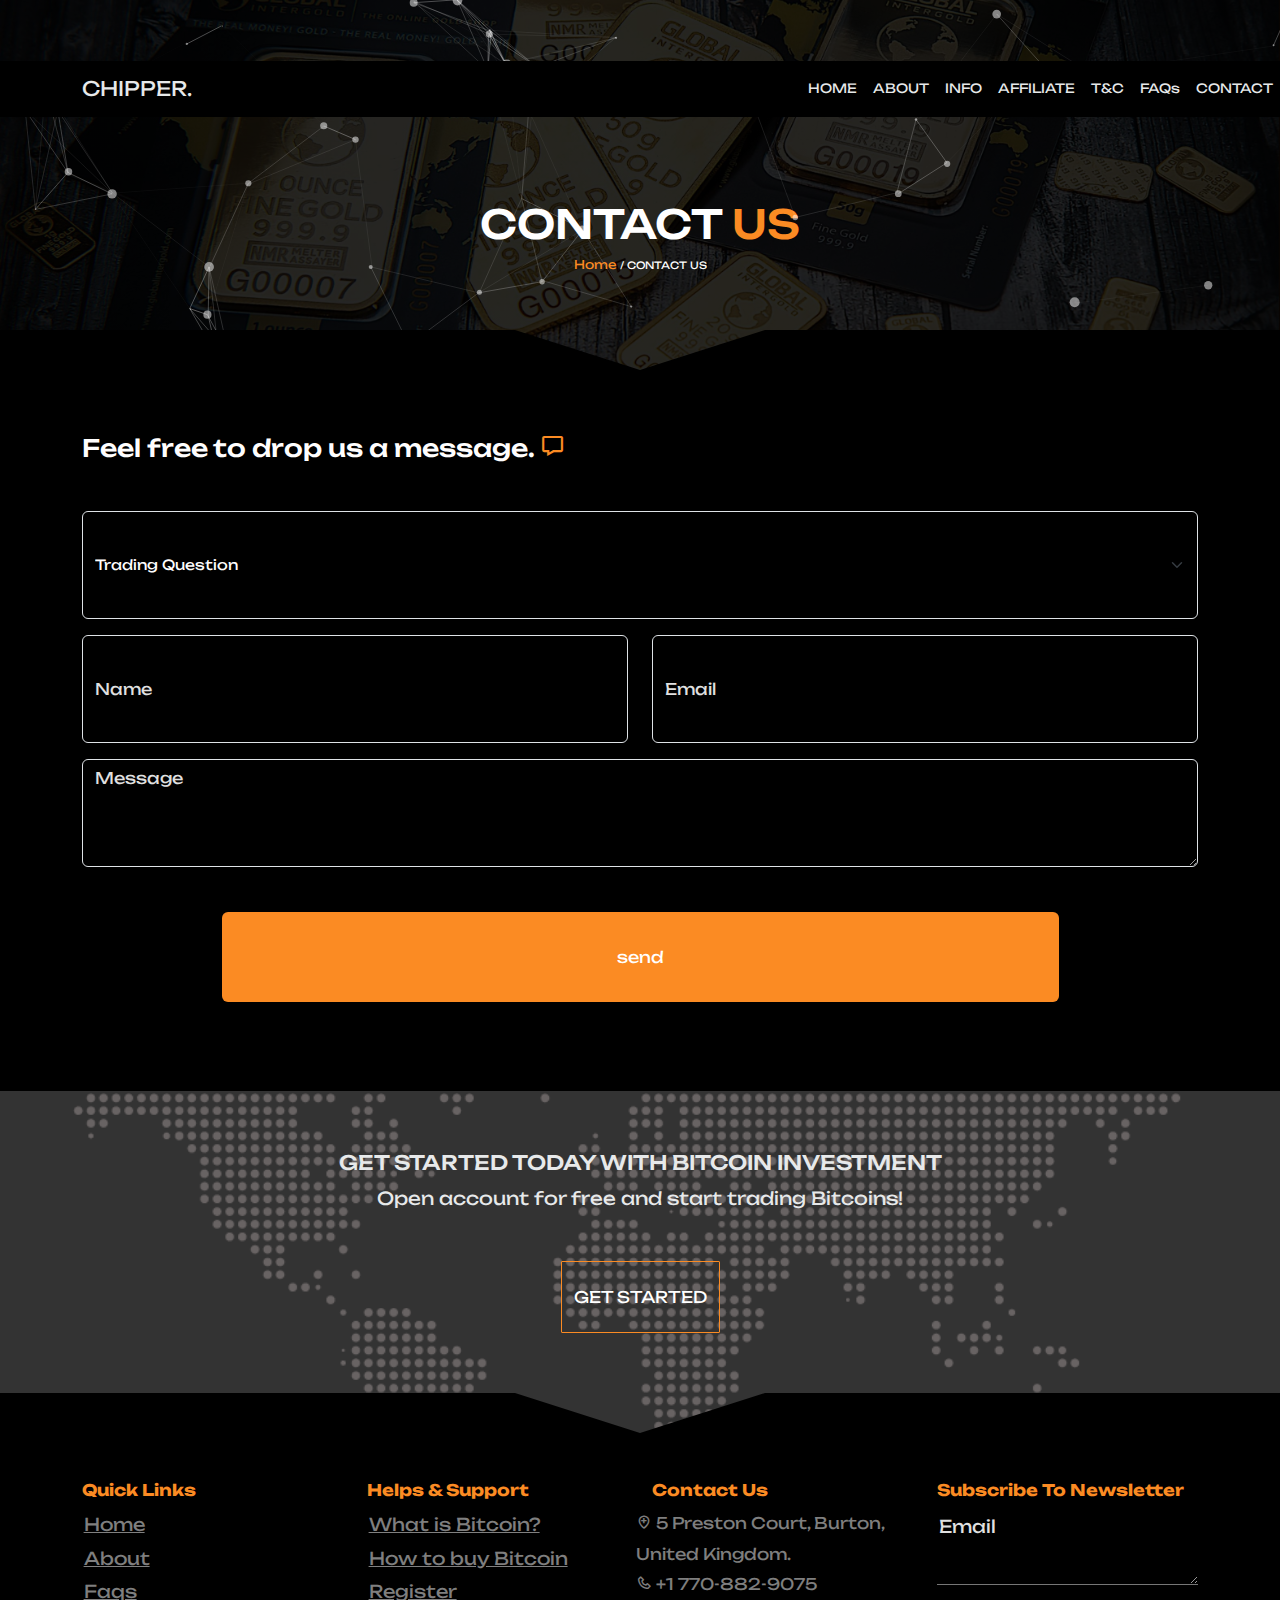
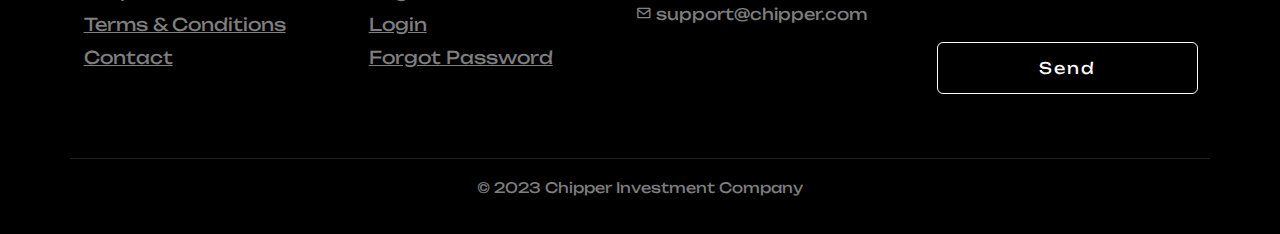
<file: contact.html>
<!DOCTYPE html>
<html lang="en" dir="ltr">
  <head>
    <meta charset="utf-8">
    <meta name="viewport" content="width=device-width, initial-scale=1.0">
    <meta name="description" content="Chipper Investment is the best and reliable invesment company with over 1000 users.">
    <title>Contact us  - Chipper Investment</title>
    <link rel="icon" href="images/favicon.ico" type="image">
    <link href='https://unpkg.com/boxicons@2.1.2/css/boxicons.min.css' rel='stylesheet'>
    <!-- <link rel="icon" href="images/favicon.ico" type="image"> -->
    <link href="https://cdn.jsdelivr.net/npm/bootstrap@5.1.3/dist/css/bootstrap.min.css" rel="stylesheet" >
    <link rel="stylesheet" href="styles/login.css" />
    <link rel="stylesheet" href="styles/style.css" />
    <link href="assets/css/theme.css" rel="stylesheet" />
    <link rel="preconnect" href="https://fonts.googleapis.com">
    <link rel="preconnect" href="https://fonts.gstatic.com" crossorigin>
    <link href="https://fonts.googleapis.com/css2?family=Unbounded&display=swap" rel="stylesheet"> 
  </head>
  <body>







    <!-- =====================navbar section====================== -->
      <div class="">
        <!-- coin market cap marquee -->
          <script type="text/javascript" src="https://files.coinmarketcap.com/static/widget/coinMarquee.js"></script><div id="coinmarketcap-widget-marquee" coins="1,1027,825,74,5426,2,14205,5994,1958,1839,3513,6210,18814,52,131,5370,20314,4172" currency="USD" theme="dark" border="none"  transparent="true" show-symbol-logo="true" class="fixed-top nav-position-coin"></div>
        <!-- coin market cap marquee end -->
        <nav class="navbar navbar-expand-lg nav-position fixed-top"> 
          <div class="container">
            <!-- <hr class="nav-line"> -->
            <a class="navbar-brand main-nav" href="#">CHIPPER.</a>
            <div class="d-block d-sm-none">
              <button class="btn btn-right" type="button" data-bs-toggle="offcanvas" data-bs-target="#offcanvasRight" aria-controls="offcanvasRight"><i class='bx bx-menu bx-md' style="color: white;"></i></button>
              <div class="offcanvas offcanvas-end " tabindex="-1" id="offcanvasRight" aria-labelledby="offcanvasRightLabel">
                <div class="offcanvas-header">
                  <h5 class="offcanvas-title" id="offcanvasRightLabel" style="font-family: 'Unbounded', cursive;">CHIPPER.</h5>
                  <button type="button" class="btn-close close-right" data-bs-dismiss="offcanvas" aria-label="Close"><i class='bx bx-x bx-sm' style="color: white;"></i></button>
                </div>
                <div class="offcanvas-body">
                  <ul class="navbar-nav" >
                    <li class="nav-item"> 
                      <a class="nav-link" aria-current="page" href="index.html" style="font-family: 'Unbounded', cursive;color: #e7e9ea;;">HOME</a>
                    </li>
                    <hr style="background-color: white;">
                    <li class="nav-item">
                      <a class="nav-link" href="about.html" style="font-family: 'Unbounded', cursive;color: #e7e9ea;">ABOUT</a>
                    </li>
                    <hr style="background-color: white;">
                    <li class="nav-item">
                      <a class="nav-link" href="info.html" style="font-family: 'Unbounded', cursive;color: #e7e9ea;">INFO</a>
                    </li>
                    <hr style="background-color: white;">
                    <li class="nav-item">
                      <a class="nav-link" href="aff.html" style="font-family: 'Unbounded', cursive;color: #e7e9ea;">AFFILIATE</a>
                    </li>
                    <hr style="background-color: white;">
                    <li class="nav-item">
                      <a class="nav-link" href="terms.html" style="font-family: 'Unbounded', cursive;color: #e7e9ea;">T&C</a>
                    </li>
                    <hr style="background-color: white;">
                    <li class="nav-item">
                      <a class="nav-link" href="faq.html" style="font-family: 'Unbounded', cursive;color: color: #e7e9ea;;">FAQs</a>
                    </li>
                    <hr style="background-color: white;">
                    <li class="nav-item">
                      <a class="nav-link" href="contact.html" style="font-family: 'Unbounded', cursive;color: #e7e9ea;">CONTACT</a>
                    </li>
                    <!-- <li class="nav-item">
                      <a class="nav-link" href="#" style="color: #e7e9ea;font-family:overpass-variable;">GIVE</a>
                    </li> -->
                  </ul>
                </div>
              </div>
            </div>
            <div class="collapse navbar-collapse" id="navbarScroll">
              <ul class="navbar-nav me-auto my-2 my-lg-0 navbar-nav-scroll nav-ul" style="--bs-scroll-height: 100px;">
                <li class="nav-item">
                  <a class="nav-link" aria-current="page" style="color: #e7e9ea;" href="index.html">HOME</a>
                </li>
                <li class="nav-item">
                  <a class="nav-link" href="about.html" style="color: #e7e9ea;">ABOUT</a>
                </li>
                <!-- <li class="nav-item">
                  <a class="nav-link" href="#" style="color: #e7e9ea;font-family:overpass-variable;"></a>
                </li> -->
                <li class="nav-item">
                  <a class="nav-link" href="info.html" style="color: #e7e9ea;">INFO</a>
                </li>
                <li class="nav-item">
                  <a class="nav-link" href="aff.html" style="color: #e7e9ea;">AFFILIATE</a>
                </li>
                <li class="nav-item">
                  <a class="nav-link" href="terms.html" style="color: #e7e9ea;">T&C</a>
                </li>
                <li class="nav-item">
                  <a class="nav-link" href="faq.html" style="color: #e7e9ea;">FAQs</a>
                </li>
                <li class="nav-item">
                  <a class="nav-link" href="contact.html" style="color: #e7e9ea;">CONTACT</a>
                </li>
                <!-- <li class="nav-item">
                  <a class="nav-link" href="#" style="color: #e7e9ea;font-family:overpass-variable;">GIVE</a>
                </li> -->
              </ul>
            </div>
          </div>
        </nav>
        
        
       
      </div> 
    <!-- =====================navbar section====================== -->


    <!-- particles -->
      <section class="particle-body" >
        <div class="particle-text ar">
          <h1 >CONTACT <span>US </span></h1> 
          <p><span>Home</span>  / CONTACT US</p>
        </div>
        <div id="particles-js"></div>  
      </section>
    <!-- particles end -->


    <!-- ==========login========== -->
      <div class="">
        <div class="container" style="margin-top: 1rem;margin-bottom: 7%;font-family: 'Unbounded', cursive;">
          <div class="row">
            <div class="col-md-12" style="margin-top:3rem;margin-bottom: 2.5rem;">
              <h4 class="text-white" style="color: #e7e9ea;">Feel free to drop us a message. <i class='bx bx-message bx-sm' style="color: #fb8b23;"></i></h4>
            </div>
            <div class="col-md-12" >
              <div class="input-group mb-3">
                <!-- <input type="text" class="form-control log-details"  aria-label="firstname" aria-describedby="basic-addon1" required> -->
                <select class="form-select log-details text-white" id="inputGroupSelect01" style="font-family: 'Unbounded', cursive;background-color: black;font-size: 14px;">
                  <option selected class="">Trading Question</option>
                  <option value="1">Finance Question</option>
                  <option value="2">Techincal Question</option>
                </select>
              </div>
            </div>
            <div class="col-md-6">
              <div class="input-group mb-3">
                <input type="text" class="form-control log-details" placeholder="Name" aria-label="lastname" aria-describedby="basic-addon1">
              </div>
            </div>
            <div class="col-md-6">
              <div class="input-group mb-3">
                <input type="email" class="form-control log-details" placeholder="Email" aria-label="lastname" aria-describedby="basic-addon1">
              </div>
            </div>
            <div class="input-group"> 
              <textarea class="form-control log-details" aria-label="With textarea" style="font-family: 'Unbounded', cursive;" placeholder="Message"></textarea>
            </div>
            <div style="text-align: center;margin-top: 4.5rem;margin-bottom: -3rem;">
              <button type="submit"class="btn log-btn" style="font-family: 'Unbounded', cursive;margin-bottom: 3rem;margin-top: -1.7rem;">send</button>
            </div>
          </div> 
        </div>
      </div>
    <!-- =============login end================ -->  




    <div class="area">
      <div class="ar">
        <div class="container"  style="font-family: 'Unbounded', cursive;">
          <div class="row">
            <div class="col-md-12 text-center gs-text">
              <h2>GET STARTED TODAY WITH BITCOIN INVESTMENT</h2>
              <p>Open account for free and start trading Bitcoins!</p>
              <button class="btn gs-btn"><a href="signup.html" style="font-family: 'Unbounded', cursive;text-decoration: none;color: white;">GET STARTED</a></button>
            </div>
          </div>
        </div>
      </div>
    </div>

    <!-- ======footer======= -->
      <section class="footer-background s-top ">
        <div class="container ">
          <div class="row footer-row">
            <div class="col-md-3">
              <h4>Quick Links</h4>
              <ul class="footer-list">
                <li><a href="index.html">Home</a></li>
                <li><a href="about.html">About</a></li>
                <li><a href="faq.html">Faqs</a></li>
                <li><a href="terms.html">Terms & Conditions</a></li>
                <li><a href="contact.html">Contact</a></li>
              </ul>
            </div>
            <div class="col-md-3">
              <h4>Helps & Support</h4>
              <ul class="footer-list">
                <li><a href="https://cointelegraph.com/bitcoin-for-beginners/what-are-cryptocurrencies">What is Bitcoin?</a></li>
                <li><a href="https://www.investopedia.com/tech/how-to-buy-bitcoin/">How to buy Bitcoin</a></li>
                <li><a href="signup.html">Register</a></li>
                <li><a href="login.html">Login</a></li>
                <li><a href="reset.html">Forgot Password</a></li>
              </ul>
            </div>
            <div class="col-md-3">
              <h4>Contact Us</h4>
              <p class="footer-address">
                <a class="nav-link" href="#"><i class='bx bx-location-plus'></i> 5 Preston Court, Burton, United Kingdom.</a>
                <a class="nav-link" href="tel:+17708829075"><i class='bx bx-phone'></i> +1 770-882-9075</a>
                <a class="nav-link" href="mailto://pastorchima2@gmail.com"> <i class='bx bx-envelope'></i> support@chipper.com</a>
              </p>
            </div>
            <div class="col-md-3">
              <h4>Subscribe To Newsletter</h4>
              <div class="message form-field">
                <textarea name="cMessage" id="cMessage" class="prayer-input" placeholder="Email"></textarea>
              </div>
              <a href="#" target="_blank" class="btn btn--footer" style="font-family: 'Unbounded', cursive;">Send</a>
            </div>
            <hr style="color: rgba(255, 255, 255, 0.5);margin-top: 1rem">
            <div class="text-center">
              <p style="font-size: 0.9rem;color: rgba(255, 255, 255, 0.5);">© 2023 Chipper Investment Company</p>
            </div>
          </div>
        </div>
      </section>
    <!-- ======footer end======= -->
















    <script src="particles.js"></script>
    <script src="app.js"></script>
    <script src="https://cdn.jsdelivr.net/npm/@popperjs/core@2.10.2/dist/umd/popper.min.js"></script>
    <script src="https://cdn.jsdelivr.net/npm/bootstrap@5.1.3/dist/js/bootstrap.min.js"></script>
  </body>
</html>
</file>
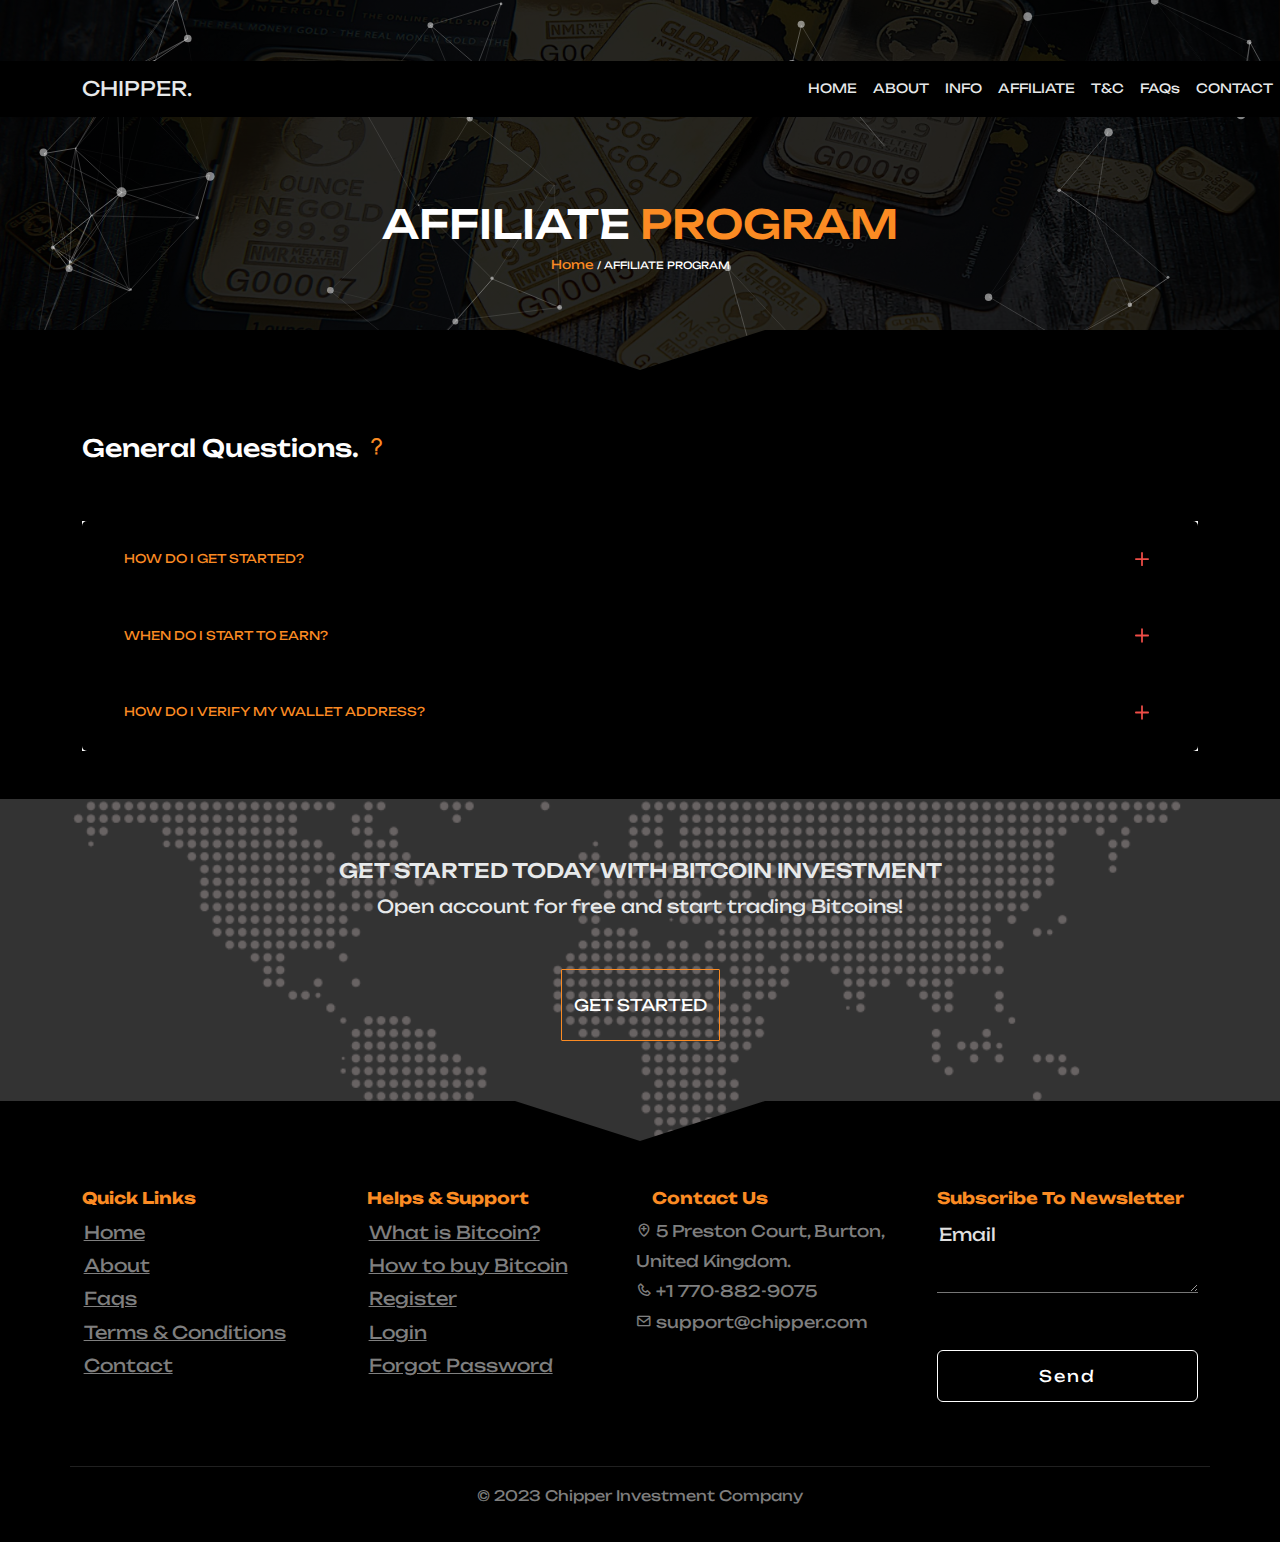
<file: faq.html>
<!DOCTYPE html>
<html lang="en" dir="ltr">
  <head>
    <meta charset="utf-8">
    <meta name="viewport" content="width=device-width, initial-scale=1.0">
    <meta name="description" content="Chipper Investment is the best and reliable invesment company with over 1000 users.">
    <title>Faq</title>
    <link rel="icon" href="images/favicon.ico" type="image">
    <link href='https://unpkg.com/boxicons@2.1.2/css/boxicons.min.css' rel='stylesheet'>
    <!-- <link rel="icon" href="images/favicon.ico" type="image"> -->
    <link href="https://cdn.jsdelivr.net/npm/bootstrap@5.1.3/dist/css/bootstrap.min.css" rel="stylesheet" >
    <link rel="stylesheet" href="styles/login.css" />
    <link rel="stylesheet" href="styles/style.css" />
    <link href="assets/css/theme.css" rel="stylesheet" />
    <link rel="preconnect" href="https://fonts.googleapis.com">
    <link rel="preconnect" href="https://fonts.gstatic.com" crossorigin>
    <link href="https://fonts.googleapis.com/css2?family=Unbounded&display=swap" rel="stylesheet">
  </head>
  <body>







    <!-- =====================navbar section====================== -->  
      <div class="">
        <!-- coin market cap marquee -->
          <script type="text/javascript" src="https://files.coinmarketcap.com/static/widget/coinMarquee.js"></script><div id="coinmarketcap-widget-marquee" coins="1,1027,825,74,5426,2,14205,5994,1958,1839,3513,6210,18814,52,131,5370,20314,4172" currency="USD" theme="dark" border="none"  transparent="true" show-symbol-logo="true" class="fixed-top nav-position-coin"></div>
        <!-- coin market cap marquee end -->
        <nav class="navbar navbar-expand-lg nav-position fixed-top"> 
          <div class="container">
            <!-- <hr class="nav-line"> -->
            <a class="navbar-brand main-nav" href="#">CHIPPER.</a>
            <div class="d-block d-sm-none">
              <button class="btn btn-right" type="button" data-bs-toggle="offcanvas" data-bs-target="#offcanvasRight" aria-controls="offcanvasRight"><i class='bx bx-menu bx-md' style="color: white;"></i></button>
              <div class="offcanvas offcanvas-end " tabindex="-1" id="offcanvasRight" aria-labelledby="offcanvasRightLabel">
                <div class="offcanvas-header">
                  <h5 class="offcanvas-title" id="offcanvasRightLabel" style="font-family: 'Unbounded', cursive;">CHIPPER.</h5>
                  <button type="button" class="btn-close close-right" data-bs-dismiss="offcanvas" aria-label="Close"><i class='bx bx-x bx-sm' style="color: white;"></i></button>
                </div>
                <div class="offcanvas-body">
                  <ul class="navbar-nav" >
                    <li class="nav-item">
                      <a class="nav-link" aria-current="page" href="index.html" style="font-family: 'Unbounded', cursive;color: white;">HOME</a>
                    </li>
                    <hr style="background-color: white;">
                    <li class="nav-item">
                      <a class="nav-link" href="about.html" style="font-family: 'Unbounded', cursive;color: #e7e9ea;">ABOUT</a>
                      </li>
                    <hr style="background-color: white;">
                    <li class="nav-item">
                      <a class="nav-link" href="info.html" style="font-family: 'Unbounded', cursive;">INFO</a>
                    </li>
                    <hr style="background-color: white;">
                    <li class="nav-item">
                      <a class="nav-link" href="aff.html" style="font-family: 'Unbounded', cursive;">AFFILIATE</a>
                    </li>
                    <hr style="background-color: white;">
                    <li class="nav-item">
                      <a class="nav-link" href="terms.html" style="font-family: 'Unbounded', cursive;">T&C</a>
                    </li>
                    <hr style="background-color: white;">
                    <li class="nav-item">
                      <a class="nav-link" href="faq.html" style="font-family: 'Unbounded', cursive;color: white;">FAQs</a>
                    </li>
                    <hr style="background-color: white;">
                    <li class="nav-item">
                      <a class="nav-link" href="contact.html" style="font-family: 'Unbounded', cursive;color: ">CONTACT</a>
                    </li>
                    <!-- <li class="nav-item">
                      <a class="nav-link" href="#" style="color: #e7e9ea;font-family:overpass-variable;">GIVE</a>
                    </li> -->
                  </ul>
                </div>
              </div>
            </div>
            <div class="collapse navbar-collapse" id="navbarScroll">
              <ul class="navbar-nav me-auto my-2 my-lg-0 navbar-nav-scroll nav-ul" style="--bs-scroll-height: 100px;">
                <li class="nav-item">
                  <a class="nav-link" aria-current="page" style="color: #e7e9ea;" href="index.html">HOME</a>
                </li>
                <li class="nav-item">
                  <a class="nav-link" href="about.html" style="color: #e7e9ea;">ABOUT</a>
                </li>
                <!-- <li class="nav-item">
                  <a class="nav-link" href="#" style="color: #e7e9ea;font-family:overpass-variable;"></a>
                </li> -->
                <li class="nav-item">
                  <a class="nav-link" href="info.html" style="color: #e7e9ea;">INFO</a>
                </li>
                <li class="nav-item">
                  <a class="nav-link" href="aff.html" style="color: #e7e9ea;">AFFILIATE</a>
                </li>
                <li class="nav-item">
                  <a class="nav-link" href="terms.html" style="color: #e7e9ea;">T&C</a>
                </li>
                <li class="nav-item">
                  <a class="nav-link" href="faq.html" style="color: #e7e9ea;">FAQs</a>
                </li>
                <li class="nav-item">
                  <a class="nav-link" href="contact.html" style="color: #e7e9ea;">CONTACT</a>
                </li>
                <!-- <li class="nav-item">
                  <a class="nav-link" href="#" style="color: #e7e9ea;font-family:overpass-variable;">GIVE</a>
                </li> -->
              </ul>
            </div>
          </div>
        </nav>
        
       
       
      </div> 
    <!-- =====================navbar section====================== -->

      <!-- particles -->
      <section class="particle-body" >
        <div class="particle-text ar">
          <h1>AFFILIATE <span>PROGRAM</span></h1> 
          <p><span>Home</span>  /  AFFILIATE PROGRAM</p>
        </div>
        <div id="particles-js"></div>  
      </section>
    <!-- particles end -->



    <!-- ==========login========== -->
      <div class="">
        <div class="container" style="margin-top: 1rem;margin-bottom: 40%;font-family: 'Unbounded', cursive;"> 
          <div class="row">
            <div class="col-md-12" style="margin-top: 3rem;margin-bottom: 2.5rem;">
              <h4 class="text-white">General Questions. <i class='bx bx-question-mark bx-sm' style="color: #fb8b23;"></i></h4>
            </div>
          </div>
          
        </div>
        <div class="container">
          <div class="accordion accor-body" id="accordionFlushExample" style="margin-bottom: 3rem;margin-top: -45%;">
            <div class="accordion-item" style="font-family: 'Unbounded', cursive;line-height: 8;border: none;">
              <h2 class="accordion-header" id="flush-headingOne">
                <button class="accordion-button collapsed accor-btn" type="button" data-bs-toggle="collapse" data-bs-target="#flush-collapseOne" aria-expanded="false" aria-controls="flush-collapseOne" style="font-family: 'Unbounded', cursive;font-size: 12px;background-color: black;color: #fb8b23;">
                  HOW DO I GET STARTED?
                </button>
              </h2>
              <div id="flush-collapseOne" class="accordion-collapse collapse" aria-labelledby="flush-headingOne" data-bs-parent="#accordionFlushExample">
                <div class="accordion-body" style="font-size: 12px;line-height: 2;background-color: black;color: white;">The information you need to provide for your wallet to be created are,  <br>1. Your Full Names  <br> 2.Date Of Birth. <br> 3.Your Email Address. <br>4.Your Phone Number.</div>
              </div>
            </div>
            <div class="accordion-item" style="font-family: 'Unbounded', cursive;border: none;">
              <h2 class="accordion-header" id="flush-headingTwo">
                <button class="accordion-button collapsed accor-btn" type="button" data-bs-toggle="collapse" data-bs-target="#flush-collapseTwo" aria-expanded="false" aria-controls="flush-collapseTwo" style="font-family: 'Unbounded', cursive;font-size: 12px;background-color: black;color: #fb8b23;">
                  WHEN DO I START TO EARN?
                </button>
              </h2>
              <div id="flush-collapseTwo" class="accordion-collapse collapse" aria-labelledby="flush-headingTwo" data-bs-parent="#accordionFlushExample">
                <div class="accordion-body" style="font-size: 11px;text-align: justify;line-height: 2;background-color: black;color: white;">Your wallet will be created by a mining expert and it will be connected to blockchestcapitals mining network, a mail will be sent to you from www.blockchain.com containing your wallet information ( wallet ID) and a pseudorandomly generated system password will be sent to you accordingly.</div>
              </div>
            </div>
            <div class="accordion-item" style="border: none;">
              <h2 class="accordion-header" id="flush-headingThree">
                <button class="accordion-button collapsed accor-btn" type="button" data-bs-toggle="collapse" data-bs-target="#flush-collapseThree" aria-expanded="false" aria-controls="flush-collapseThree" style="font-family: 'Unbounded', cursive;font-size: 12px;background-color: black;color: #fb8b23;;">
                  HOW DO I VERIFY MY WALLET ADDRESS?
                </button>
              </h2>
              <div id="flush-collapseThree" class="accordion-collapse collapse" aria-labelledby="flush-headingThree" data-bs-parent="#accordionFlushExample">
                <div class="accordion-body" style="font-size: 11px;text-align: justify;background-color: black;color: white;font-family: 'Unbounded', cursive;">YOU ARE REQUIRED TO VERIFY YOUR EMAIL ADDRESS ONCE YOUR WALLET IS READY.
                  <p style="margin-top: 1rem;">1. You're to login with the pseudorandomly generated system password after you have verified your email address.</p> 
                  <p>2. Once you login into your wallet you're advise/ required to immediately change the pseudorandomly generated system password to a new or a unique password of your choice that you alone can have access to.</p> 
                  <p>3. You are also advise to set the various security verifications processes to enable you secure your investment.</p> 
                  <p>4. After you must have changed your password and also completed the security setup.</p>
                  <p>5. Go to www.blockchestcapitals.com to sign up, use the same email address you provided, because the email is already connected to            blockchestcapitals mining network through blockchain.com Once you have completed your sign up process.</p>  
                  <p>6. You can now go and fund your wallet with the required amount of Bitcoin plan that you must have chosen.</p>
                </div>
              </div>
            </div>
          </div>
        </div>
      </div>
    <!-- =============login end================ -->


    <div class="area">
      <div class="ar">
        <div class="container"  style="font-family: 'Unbounded', cursive;">
          <div class="row">
            <div class="col-md-12 text-center gs-text">
              <h2>GET STARTED TODAY WITH BITCOIN INVESTMENT</h2>
              <p>Open account for free and start trading Bitcoins!</p>
              <button class="btn gs-btn"><a href="signup.html" style="font-family: 'Unbounded', cursive;text-decoration: none;color: white;">GET STARTED</a></button>
            </div>
          </div>
        </div>
      </div>
    </div>

    <!-- ======footer======= -->
      <section class="footer-background s-top ">
        <div class="container ">
          <div class="row footer-row">
            <div class="col-md-3">
              <h4>Quick Links</h4>
              <ul class="footer-list">
                <li><a href="index.html">Home</a></li>
                <li><a href="about.html">About</a></li>
                <li><a href="faq.html">Faqs</a></li>
                <li><a href="terms.html">Terms & Conditions</a></li>
                <li><a href="contact.html">Contact</a></li>
              </ul>
            </div>
            <div class="col-md-3">
              <h4>Helps & Support</h4>
              <ul class="footer-list">
                <li><a href="https://cointelegraph.com/bitcoin-for-beginners/what-are-cryptocurrencies">What is Bitcoin?</a></li>
                <li><a href="https://www.investopedia.com/tech/how-to-buy-bitcoin/">How to buy Bitcoin</a></li>
                <li><a href="signup.html">Register</a></li>
                <li><a href="login.html">Login</a></li>
                <li><a href="reset.html">Forgot Password</a></li>
              </ul>
            </div>
            <div class="col-md-3">
              <h4>Contact Us</h4>
              <p class="footer-address">
                <a class="nav-link" href="#"><i class='bx bx-location-plus'></i> 5 Preston Court, Burton, United Kingdom.</a>
                <a class="nav-link" href="tel:+17708829075"><i class='bx bx-phone'></i> +1 770-882-9075</a>
                <a class="nav-link" href="mailto://pastorchima2@gmail.com"> <i class='bx bx-envelope'></i> support@chipper.com</a>
              </p>
            </div>
            <!-- <div class="col-md-3">
              <h4>ONLINE SERVICE</h4>
              <p class="footer-social-text" >Worship with us online through these platforms.</p>
              <div class="d-flex footer-social">
                  <a class="nav-link" href="https://www.facebook.com" title="Facebook"><i class='bx bxl-facebook-circle bx-md'></i></a>
                  <a class="nav-link" href="https://www.youtube.com" title="Youtube"></i> <i class='bx bxl-youtube bx-md'></i></a>
                  <a class="nav-link" href="https://www.instagram.com" title="Instagram"><i class='bx bxl-instagram-alt bx-md ml-5'></i></a>
                  <a class="nav-link" href="https://www.twitter.com" title="Twitter"><i class='bx bxl-twitter bx-md'></i></a>
              </div>
            </div> -->
            <div class="col-md-3">
              <h4>Subscribe To Newsletter</h4>
              <div class="message form-field">
                <textarea name="cMessage" id="cMessage" class="prayer-input" placeholder="Email"></textarea>
              </div>
              <a href="#" target="_blank" class="btn btn--footer" style="font-family: 'Unbounded', cursive;">Send</a>
            </div>
            <hr style="color: rgba(255, 255, 255, 0.5);margin-top: 1rem">
            <div class="text-center">
              <p style="font-size: 0.9rem;color: rgba(255, 255, 255, 0.5);">© 2023 Chipper Investment Company</p>
            </div>
          </div>
        </div>
      </section>
    <!-- ======footer end======= -->
















    <script src="particles.js"></script>
    <script src="app.js"></script>
    <script src="https://cdn.jsdelivr.net/npm/@popperjs/core@2.10.2/dist/umd/popper.min.js"></script>
    <script src="https://cdn.jsdelivr.net/npm/bootstrap@5.1.3/dist/js/bootstrap.min.js"></script>
  </body>
</html>
</file>
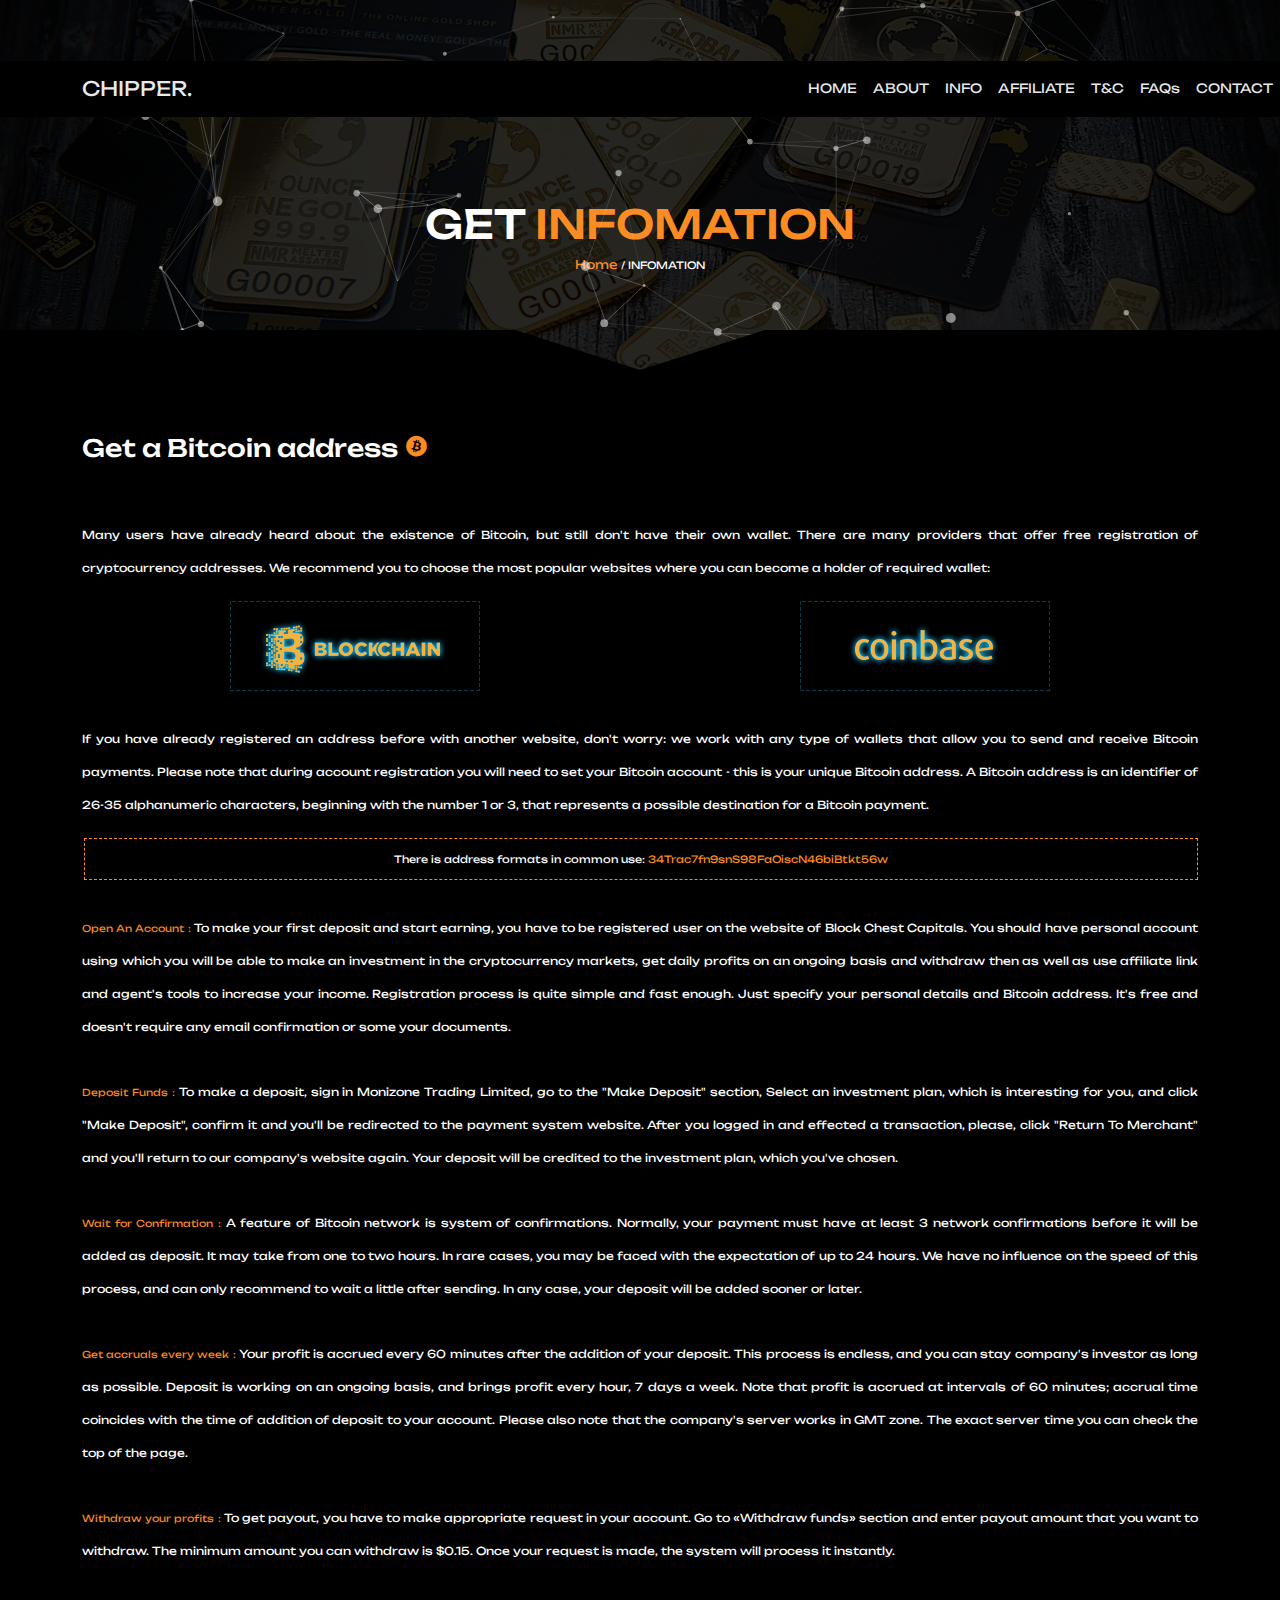
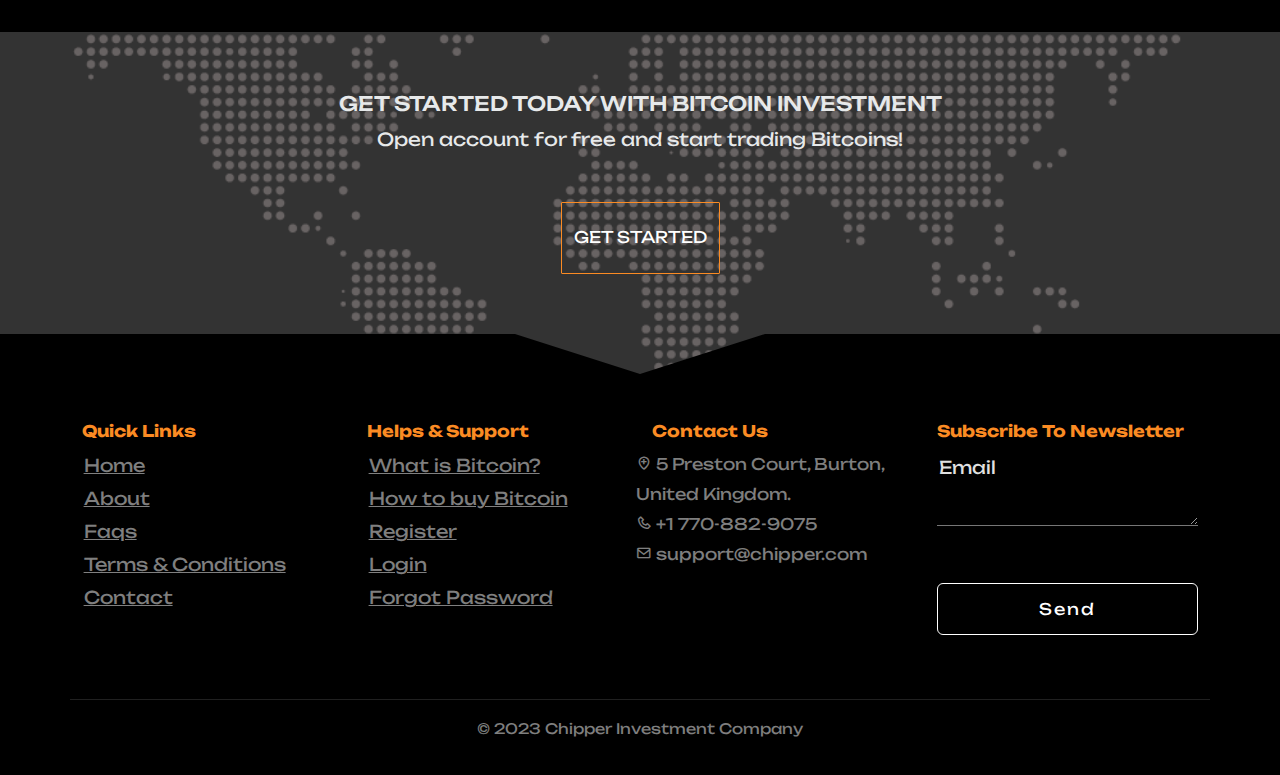
<file: info.html>
<!DOCTYPE html>
<html lang="en" dir="ltr">
  <head>
    <meta charset="utf-8">
    <meta name="viewport" content="width=device-width, initial-scale=1.0">
    <meta name="description" content="Chipper Investment is the best and reliable invesment company with over 1000 users.">
    <title>Get Started - Chipper Investment</title>
    <link rel="icon" href="images/favicon.ico" type="image">
    <link href='https://unpkg.com/boxicons@2.1.2/css/boxicons.min.css' rel='stylesheet'>
    <!-- <link rel="icon" href="images/favicon.ico" type="image"> -->
    <link href="https://cdn.jsdelivr.net/npm/bootstrap@5.1.3/dist/css/bootstrap.min.css" rel="stylesheet" >
    <link rel="stylesheet" href="styles/login.css" />
    <link rel="stylesheet" href="styles/style.css" />
    <link href="assets/css/theme.css" rel="stylesheet" />
    <link rel="preconnect" href="https://fonts.googleapis.com">
    <link rel="preconnect" href="https://fonts.gstatic.com" crossorigin>
    <link href="https://fonts.googleapis.com/css2?family=Unbounded&display=swap" rel="stylesheet">
  </head>
  <body>





    

    <!-- =====================navbar section====================== -->
      <div class="">
        <!-- coin market cap marquee -->
          <script type="text/javascript" src="https://files.coinmarketcap.com/static/widget/coinMarquee.js"></script><div id="coinmarketcap-widget-marquee" coins="1,1027,825,74,5426,2,14205,5994,1958,1839,3513,6210,18814,52,131,5370,20314,4172" currency="USD" theme="dark" border="none"  transparent="true" show-symbol-logo="true" class="fixed-top nav-position-coin"></div>
        <!-- coin market cap marquee end -->
        <nav class="navbar navbar-expand-lg nav-position fixed-top"> 
          <div class="container">
            <!-- <hr class="nav-line"> -->
            <a class="navbar-brand main-nav" href="#">CHIPPER.</a>
            <div class="d-block d-sm-none">
              <button class="btn btn-right" type="button" data-bs-toggle="offcanvas" data-bs-target="#offcanvasRight" aria-controls="offcanvasRight"><i class='bx bx-menu bx-md' style="color: white;"></i></button>
              <div class="offcanvas offcanvas-end " tabindex="-1" id="offcanvasRight" aria-labelledby="offcanvasRightLabel">
                <div class="offcanvas-header">
                  <h5 class="offcanvas-title" id="offcanvasRightLabel" style="font-family: 'Unbounded', cursive;">CHIPPER.</h5>
                  <button type="button" class="btn-close close-right" data-bs-dismiss="offcanvas" aria-label="Close"><i class='bx bx-x bx-sm' style="color: white;"></i></button>
                </div>
                <div class="offcanvas-body">
                  <ul class="navbar-nav" >
                    <li class="nav-item">
                      <a class="nav-link" aria-current="page" href="index.html" style="font-family: 'Unbounded', cursive;color: white;">HOME</a>
                    </li>
                    <hr style="background-color: white;">
                    <li class="nav-item">
                      <a class="nav-link" href="about.html" style="font-family: 'Unbounded', cursive;color: #e7e9ea;">ABOUT</a>
                      </li>
                    <hr style="background-color: white;">
                    <li class="nav-item">
                      <a class="nav-link" href="info.html" style="font-family: 'Unbounded', cursive;">INFO</a>
                    </li>
                    <hr style="background-color: white;">
                    <li class="nav-item">
                      <a class="nav-link" href="aff.html" style="font-family: 'Unbounded', cursive;">AFFILIATE</a>
                    </li>
                    <hr style="background-color: white;">
                    <li class="nav-item">
                      <a class="nav-link" href="terms.html" style="font-family: 'Unbounded', cursive;">T&C</a>
                    </li>
                    <hr style="background-color: white;">
                    <li class="nav-item">
                      <a class="nav-link" href="faq.html" style="font-family: 'Unbounded', cursive;color: white;">FAQs</a>
                    </li>
                    <hr style="background-color: white;">
                    <li class="nav-item">
                      <a class="nav-link" href="contact.html" style="font-family: 'Unbounded', cursive;color: ">CONTACT</a>
                    </li>
                    <!-- <li class="nav-item">
                      <a class="nav-link" href="#" style="color: #e7e9ea;font-family:overpass-variable;">GIVE</a>
                    </li> -->
                  </ul>
                </div>
              </div>
            </div>
            <div class="collapse navbar-collapse" id="navbarScroll">
              <ul class="navbar-nav me-auto my-2 my-lg-0 navbar-nav-scroll nav-ul" style="--bs-scroll-height: 100px;">
                <li class="nav-item">
                  <a class="nav-link" aria-current="page" style="color: #e7e9ea;" href="index.html">HOME</a>
                </li>
                <li class="nav-item">
                  <a class="nav-link" href="about.html" style="color: #e7e9ea;">ABOUT</a>
                </li>
                <!-- <li class="nav-item">
                  <a class="nav-link" href="#" style="color: #e7e9ea;font-family:overpass-variable;"></a>
                </li> -->
                <li class="nav-item">
                  <a class="nav-link" href="info.html" style="color: #e7e9ea;">INFO</a>
                </li>
                <li class="nav-item">
                  <a class="nav-link" href="aff.html" style="color: #e7e9ea;">AFFILIATE</a>
                </li>
                <li class="nav-item">
                  <a class="nav-link" href="terms.html" style="color: #e7e9ea;">T&C</a>
                </li>
                <li class="nav-item">
                  <a class="nav-link" href="faq.html" style="color: #e7e9ea;">FAQs</a>
                </li>
                <li class="nav-item">
                  <a class="nav-link" href="contact.html" style="color: #e7e9ea;">CONTACT</a>
                </li>
                <!-- <li class="nav-item">
                  <a class="nav-link" href="#" style="color: #e7e9ea;font-family:overpass-variable;">GIVE</a>
                </li> -->
              </ul>
            </div>
          </div>
        </nav>
        
       
       
      </div> 
    <!-- =====================navbar section====================== -->

     <!-- particles -->
      <section class="particle-body">
        <div class="particle-text ar">
          <h1>GET <span>INFOMATION </span></h1> 
          <p><span>Home</span>  / INFOMATION</p>
        </div>
        <div id="particles-js"></div>  
      </section>
    <!-- particles end -->

    <!-- ==========login========== -->
      <div class="">
        <div class="container" style="margin-top: 1rem;margin-bottom: 4rem;font-family: 'Unbounded', cursive;">
          <div class="row">
            <div class="col-md-12" style="margin-top: 3rem;margin-bottom: 1rem;">
              <h4 class="text-white">Get a Bitcoin address <i class='bx bxl-bitcoin bx-sm' style="color: #fb8b23;"></i></h4>
            </div>
            <p class="par-aff">
              Many users have already heard about the existence of Bitcoin, but still don't have their own wallet. There are many providers that offer free registration of cryptocurrency addresses. We recommend you to choose the most popular websites where you can become a holder of required wallet:
            </p>
            <div class="col-6 text-center">
              <img src="images/blockchain.png" class="img-fluid">
            </div>
            <div class="col-6 text-center">
              <img src="images/coinbase.png" class="img-fluid">
            </div> 
          </div>
          
          <p class="par-aff">
           If you have already registered an address before with another website, don't worry: we work with any type of wallets that allow you to send and receive Bitcoin payments. Please note that during account registration you will need to set your Bitcoin account - this is your unique Bitcoin address.
           A Bitcoin address is an identifier of 26-35 alphanumeric characters, beginning with the number 1 or 3, that represents a possible destination for a Bitcoin payment.
          </p>

          <p style="color: white;font-size: 10px;border-style: dashed;border-color: #fb8b23;line-height: 40px;margin-left: 2px;border-width: thin;text-align: center;"> There is address formats in common use: <span style="color: #fb8b23;">34Trac7fn9snS98FaOiscN46biBtkt56w</span></p>

          <p class="par-aff" >
            <small style="color: #fb8b23;">Open An Account :</small>
            To make your first deposit and start earning, you have to be registered user on the website of Block Chest Capitals. You should have personal account using which you will be able to make an investment in the cryptocurrency markets, get daily profits on an ongoing basis and withdraw then as well as use affiliate link and agent's tools to increase your income. Registration process is quite simple and fast enough. Just specify your personal details and Bitcoin address. It's free and doesn't require any email confirmation or some your documents.
          </p>

          <p class="par-aff" >
            <small style="color: #fb8b23;">Deposit Funds :</small>
            To make a deposit, sign in Monizone Trading Limited, go to the "Make Deposit" section, Select an investment plan, which is interesting for you, and click "Make Deposit", confirm it and you'll be redirected to the payment system website. After you logged in and effected a transaction, please, click "Return To Merchant" and you'll return to our company's website again. Your deposit will be credited to the investment plan, which you've chosen.
          </p>

          <p class="par-aff" >
            <small style="color: #fb8b23;">Wait for Confirmation :</small>
            A feature of Bitcoin network is system of confirmations. Normally, your payment must have at least 3 network confirmations before it will be added as deposit. It may take from one to two hours. In rare cases, you may be faced with the expectation of up to 24 hours. We have no influence on the speed of this process, and can only recommend to wait a little after sending. In any case, your deposit will be added sooner or later.
          </p>

          <p class="par-aff" >
            <small style="color: #fb8b23;">Get accruals every week :</small>
            Your profit is accrued every 60 minutes after the addition of your deposit. This process is endless, and you can stay company's investor as long as possible. Deposit is working on an ongoing basis, and brings profit every hour, 7 days a week. Note that profit is accrued at intervals of 60 minutes; accrual time coincides with the time of addition of deposit to your account. Please also note that the company's server works in GMT zone. The exact server time you can check the top of the page.
          </p>

          <p class="par-aff" >
            <small style="color: #fb8b23;">Withdraw your profits :</small>
            To get payout, you have to make appropriate request in your account. Go to «Withdraw funds» section and enter payout amount that you want to withdraw. The minimum amount you can withdraw is $0.15. Once your request is made, the system will process it instantly.
          </p>
        </div>
      </div>
    <!-- =============login end================ -->


    <div class="area">
      <div class="ar">
        <div class="container"  style="font-family: 'Unbounded', cursive;">
          <div class="row">
            <div class="col-md-12 text-center gs-text">
              <h2>GET STARTED TODAY WITH BITCOIN INVESTMENT</h2>
              <p>Open account for free and start trading Bitcoins!</p>
              <button class="btn gs-btn"><a href="signup.html" style="font-family: 'Unbounded', cursive;text-decoration: none;color: white;">GET STARTED</a></button>
            </div>
          </div>
        </div>
      </div>
    </div>

    <!-- ======footer======= -->
      <section class="footer-background s-top ">
        <div class="container">
          <div class="row footer-row">
            <div class="col-md-3">
              <h4>Quick Links</h4>
              <ul class="footer-list">
                <li><a href="index.html">Home</a></li>
                <li><a href="about.html">About</a></li>
                <li><a href="faq.html">Faqs</a></li>
                <li><a href="terms.html">Terms & Conditions</a></li>
                <li><a href="contact.html">Contact</a></li>
              </ul>
            </div>
            <div class="col-md-3">
              <h4>Helps & Support</h4>
              <ul class="footer-list">
                <li><a href="https://cointelegraph.com/bitcoin-for-beginners/what-are-cryptocurrencies">What is Bitcoin?</a></li>
                <li><a href="https://www.investopedia.com/tech/how-to-buy-bitcoin/">How to buy Bitcoin</a></li>
                <li><a href="signup.html">Register</a></li>
                <li><a href="login.html">Login</a></li>
                <li><a href="reser.html">Forgot Password</a></li>
              </ul>
            </div>
            <div class="col-md-3">
              <h4>Contact Us</h4>
              <p class="footer-address">
                <a class="nav-link" href="#"><i class='bx bx-location-plus'></i> 5 Preston Court, Burton, United Kingdom.</a>
                <a class="nav-link" href="tel:+17708829075"><i class='bx bx-phone'></i> +1 770-882-9075</a>
                <a class="nav-link" href="mailto://pastorchima2@gmail.com"> <i class='bx bx-envelope'></i> support@chipper.com</a>
              </p>
            </div>
            <!-- <div class="col-md-3">
              <h4>ONLINE SERVICE</h4>
              <p class="footer-social-text" >Worship with us online through these platforms.</p>
              <div class="d-flex footer-social">
                  <a class="nav-link" href="https://www.facebook.com" title="Facebook"><i class='bx bxl-facebook-circle bx-md'></i></a>
                  <a class="nav-link" href="https://www.youtube.com" title="Youtube"></i> <i class='bx bxl-youtube bx-md'></i></a>
                  <a class="nav-link" href="https://www.instagram.com" title="Instagram"><i class='bx bxl-instagram-alt bx-md ml-5'></i></a>
                  <a class="nav-link" href="https://www.twitter.com" title="Twitter"><i class='bx bxl-twitter bx-md'></i></a>
              </div>
            </div> -->
            <div class="col-md-3">
              <h4>Subscribe To Newsletter</h4>
              <div class="message form-field">
                <textarea name="cMessage" id="cMessage" class="prayer-input" placeholder="Email"></textarea>
              </div>
              <a href="#" target="_blank" class="btn btn--footer" style="font-family: 'Unbounded', cursive;">Send</a>
            </div>
            <hr style="color: rgba(255, 255, 255, 0.5);margin-top: 1rem">
            <div class="text-center">
              <p style="font-size: 0.9rem;color: rgba(255, 255, 255, 0.5);">© 2023 Chipper Investment Company</p>
            </div>
          </div>
        </div>
      </section>
    <!-- ======footer end======= -->
















    <script src="particles.js"></script>
    <script src="app.js"></script>
    <script src="https://cdn.jsdelivr.net/npm/@popperjs/core@2.10.2/dist/umd/popper.min.js"></script>
    <script src="https://cdn.jsdelivr.net/npm/bootstrap@5.1.3/dist/js/bootstrap.min.js"></script>
  </body>
</html>
</file>
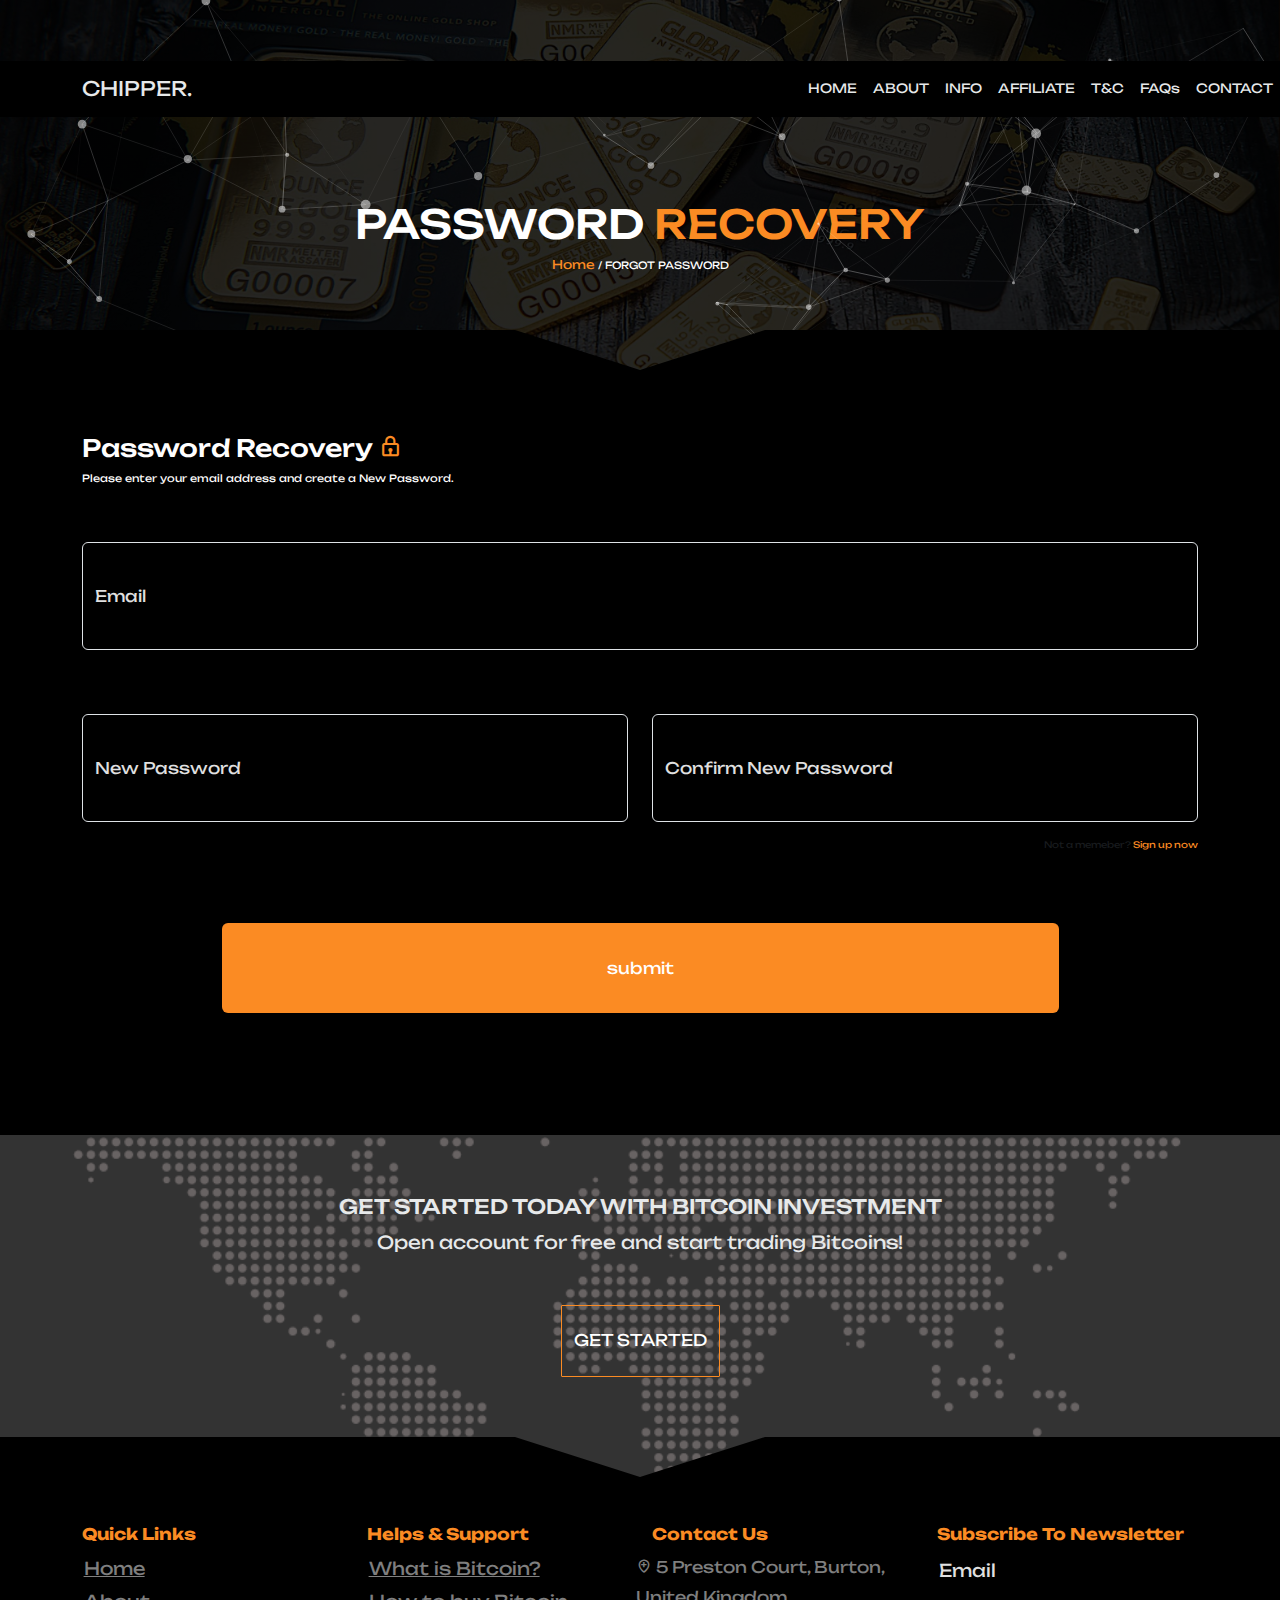
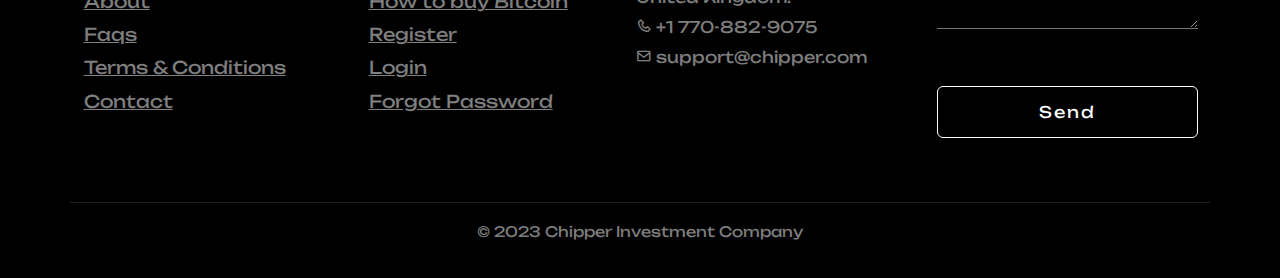
<file: reset.html>
<!DOCTYPE html>
<html lang="en" dir="ltr">
  <head>
    <meta charset="utf-8">
    <meta name="viewport" content="width=device-width, initial-scale=1.0">
    <meta name="description" content="Chipper Investment is the best and reliable invesment company with over 1000 users.">
    <title>Reset Password - Chipper Investment</title>
    <link rel="icon" href="images/favicon.ico" type="image">
    <link href='https://unpkg.com/boxicons@2.1.2/css/boxicons.min.css' rel='stylesheet'>
    <!-- <link rel="icon" href="images/favicon.ico" type="image"> -->
    <link href="https://cdn.jsdelivr.net/npm/bootstrap@5.1.3/dist/css/bootstrap.min.css" rel="stylesheet" >
    <link rel="stylesheet" href="styles/login.css" />
    <link rel="stylesheet" href="styles/style.css" />
    <link href="assets/css/theme.css" rel="stylesheet" />
    <link rel="preconnect" href="https://fonts.googleapis.com">
    <link rel="preconnect" href="https://fonts.gstatic.com" crossorigin>
    <link href="https://fonts.googleapis.com/css2?family=Unbounded&display=swap" rel="stylesheet">
  </head>
  <body>







    <!-- =====================navbar section====================== -->
      <div class="">
        <!-- coin market cap marquee -->
          <script type="text/javascript" src="https://files.coinmarketcap.com/static/widget/coinMarquee.js"></script><div id="coinmarketcap-widget-marquee" coins="1,1027,825,74,5426,2,14205,5994,1958,1839,3513,6210,18814,52,131,5370,20314,4172" currency="USD" theme="dark" border="none"  transparent="true" show-symbol-logo="true" class="fixed-top nav-position-coin"></div>
        <!-- coin market cap marquee end -->
        <nav class="navbar navbar-expand-lg nav-position fixed-top"> 
          <div class="container">
            <!-- <hr class="nav-line"> -->
            <a class="navbar-brand main-nav" href="#">CHIPPER.</a>
            <div class="d-block d-sm-none">
              <button class="btn btn-right" type="button" data-bs-toggle="offcanvas" data-bs-target="#offcanvasRight" aria-controls="offcanvasRight"><i class='bx bx-menu bx-md' style="color: white;"></i></button>
              <div class="offcanvas offcanvas-end " tabindex="-1" id="offcanvasRight" aria-labelledby="offcanvasRightLabel">
                <div class="offcanvas-header">
                  <h5 class="offcanvas-title" id="offcanvasRightLabel" style="font-family: 'Unbounded', cursive;">CHIPPER.</h5>
                  <button type="button" class="btn-close close-right" data-bs-dismiss="offcanvas" aria-label="Close"><i class='bx bx-x bx-sm' style="color: white;"></i></button>
                </div>
                <div class="offcanvas-body">
                  <ul class="navbar-nav" >
                    <li class="nav-item"> 
                      <a class="nav-link" aria-current="page" href="index.html" style="font-family: 'Unbounded', cursive;color: #e7e9ea;;">HOME</a>
                    </li>
                    <hr style="background-color: white;">
                    <li class="nav-item">
                      <a class="nav-link" href="about.html" style="font-family: 'Unbounded', cursive;color: #e7e9ea;">ABOUT</a>
                    </li>
                    <hr style="background-color: white;">
                    <li class="nav-item">
                      <a class="nav-link" href="info.html" style="font-family: 'Unbounded', cursive;color: #e7e9ea;">INFO</a>
                    </li>
                    <hr style="background-color: white;">
                    <li class="nav-item">
                      <a class="nav-link" href="aff.html" style="font-family: 'Unbounded', cursive;color: #e7e9ea;">AFFILIATE</a>
                    </li>
                    <hr style="background-color: white;">
                    <li class="nav-item">
                      <a class="nav-link" href="terms.html" style="font-family: 'Unbounded', cursive;color: #e7e9ea;">T&C</a>
                    </li>
                    <hr style="background-color: white;">
                    <li class="nav-item">
                      <a class="nav-link" href="faq.html" style="font-family: 'Unbounded', cursive;color: color: #e7e9ea;;">FAQs</a>
                    </li>
                    <hr style="background-color: white;">
                    <li class="nav-item">
                      <a class="nav-link" href="contact.html" style="font-family: 'Unbounded', cursive;color: #e7e9ea;">CONTACT</a>
                    </li>
                    <!-- <li class="nav-item">
                      <a class="nav-link" href="#" style="color: #e7e9ea;font-family:overpass-variable;">GIVE</a>
                    </li> -->
                  </ul>
                </div>
              </div>
            </div>
            <div class="collapse navbar-collapse" id="navbarScroll">
              <ul class="navbar-nav me-auto my-2 my-lg-0 navbar-nav-scroll nav-ul" style="--bs-scroll-height: 100px;">
                <li class="nav-item">
                  <a class="nav-link" aria-current="page" style="color: #e7e9ea;" href="index.html">HOME</a>
                </li>
                <li class="nav-item">
                  <a class="nav-link" href="about.html" style="color: #e7e9ea;">ABOUT</a>
                </li>
                <!-- <li class="nav-item">
                  <a class="nav-link" href="#" style="color: #e7e9ea;font-family:overpass-variable;"></a>
                </li> -->
                <li class="nav-item">
                  <a class="nav-link" href="info.html" style="color: #e7e9ea;">INFO</a>
                </li>
                <li class="nav-item">
                  <a class="nav-link" href="aff.html" style="color: #e7e9ea;">AFFILIATE</a>
                </li>
                <li class="nav-item">
                  <a class="nav-link" href="terms.html" style="color: #e7e9ea;">T&C</a>
                </li>
                <li class="nav-item">
                  <a class="nav-link" href="faq.html" style="color: #e7e9ea;">FAQs</a>
                </li>
                <li class="nav-item">
                  <a class="nav-link" href="contact.html" style="color: #e7e9ea;">CONTACT</a>
                </li>
                <!-- <li class="nav-item">
                  <a class="nav-link" href="#" style="color: #e7e9ea;font-family:overpass-variable;">GIVE</a>
                </li> -->
              </ul>
            </div>
          </div>
        </nav>
        
       
       
      </div> 
    <!-- =====================navbar section====================== -->

     <!-- particles -->
      <section class="particle-body" >
        <div class="particle-text ar">
          <h1 >PASSWORD  <span>RECOVERY </span></h1> 
          <p><span>Home</span>  / FORGOT PASSWORD</p>
        </div>
        <div id="particles-js"></div>  
      </section>
    <!-- particles end -->

    <!-- ==========login========== -->
      <div class="">
        <div class="container " style="margin-top: 1rem;margin-bottom: 7%;font-family: 'Unbounded', cursive;">
          <div class="row">
            <div class="col-md-12" style="margin-top:3rem;margin-bottom: 2.5rem;">
              <h4 class="text-white">Password Recovery <i class='bx bx-lock bx-sm' style="color: #fb8b23;"></i></h4>
              <p class="text-white" style="font-size: 10px;">Please enter your email address and create a New Password.</p>
            </div>
            <div class="col-md-12">
              <div class="input-group mb-3">
                <input type="email" class="form-control log-details" placeholder="Email" aria-label="email" aria-describedby="basic-addon1">
              </div>
            </div>
            <div class="col-md-6" style="margin-top:3rem;">
              <div class="input-group mb-3">
                <input type="password" class="form-control log-details" placeholder="New Password" aria-label="password" aria-describedby="basic-addon1">
              </div>
            </div>
            <div class="col-md-6" style="margin-top:3rem;">
              <div class="input-group mb-3">
                <input type="password" class="form-control log-details" placeholder="Confirm New Password" aria-label="password" aria-describedby="basic-addon1">
              </div>
            </div>
            <figcaption class="figure-caption text-end" style="font-size: 9px;">Not a memeber? <a href="signup.html" style="color: #fb8b23;text-decoration: none;">Sign up now</a></figcaption>
            <div style="text-align: center;margin-top: 4.5rem;margin-bottom: 2rem;">
              <a href="login.html"><button type="button" class="btn log-btn" style="font-family: 'Unbounded', cursive;">submit</button></a>
          </div>
        </div>
      </div>
    <!-- =============login end================ -->



    <div class="area">
      <div class="ar">
        <div class="container"  style="font-family: 'Unbounded', cursive;">
          <div class="row">
            <div class="col-md-12 text-center gs-text">
              <h2>GET STARTED TODAY WITH BITCOIN INVESTMENT</h2>
              <p>Open account for free and start trading Bitcoins!</p>
              <button class="btn gs-btn"><a href="signup.html" style="font-family: 'Unbounded', cursive;text-decoration: none;color: white;">GET STARTED</a></button>
            </div>
          </div>
        </div>
      </div>
    </div>


    <!-- ======footer======= -->
      <section class="footer-background s-top ">
        <div class="container ">
          <div class="row footer-row">
            <div class="col-md-3">
              <h4>Quick Links</h4>
              <ul class="footer-list">
                <li><a href="index.html">Home</a></li>
                <li><a href="about.html">About</a></li>
                <li><a href="faq.html">Faqs</a></li>
                <li><a href="terms.html">Terms & Conditions</a></li>
                <li><a href="contact.html">Contact</a></li>
              </ul>
            </div>
            <div class="col-md-3">
              <h4>Helps & Support</h4>
              <ul class="footer-list">
                <li><a href="https://cointelegraph.com/bitcoin-for-beginners/what-are-cryptocurrencies">What is Bitcoin?</a></li>
                <li><a href="https://www.investopedia.com/tech/how-to-buy-bitcoin/">How to buy Bitcoin</a></li>
                <li><a href="signup.html">Register</a></li>
                <li><a href="login.html">Login</a></li>
                <li><a href="reset.html">Forgot Password</a></li>
              </ul>
            </div>
            <div class="col-md-3">
              <h4>Contact Us</h4>
              <p class="footer-address">
                <a class="nav-link" href="#"><i class='bx bx-location-plus'></i> 5 Preston Court, Burton, United Kingdom.</a>
                <a class="nav-link" href="tel:+17708829075"><i class='bx bx-phone'></i> +1 770-882-9075</a>
                <a class="nav-link" href="mailto://pastorchima2@gmail.com"> <i class='bx bx-envelope'></i> support@chipper.com</a>
              </p>
            </div>
            <!-- <div class="col-md-3">
              <h4>ONLINE SERVICE</h4>
              <p class="footer-social-text" >Worship with us online through these platforms.</p>
              <div class="d-flex footer-social">
                  <a class="nav-link" href="https://www.facebook.com" title="Facebook"><i class='bx bxl-facebook-circle bx-md'></i></a>
                  <a class="nav-link" href="https://www.youtube.com" title="Youtube"></i> <i class='bx bxl-youtube bx-md'></i></a>
                  <a class="nav-link" href="https://www.instagram.com" title="Instagram"><i class='bx bxl-instagram-alt bx-md ml-5'></i></a>
                  <a class="nav-link" href="https://www.twitter.com" title="Twitter"><i class='bx bxl-twitter bx-md'></i></a>
              </div>
            </div> -->
            <div class="col-md-3">
              <h4>Subscribe To Newsletter</h4>
              <div class="message form-field">
                <textarea name="cMessage" id="cMessage" class="prayer-input" placeholder="Email"></textarea>
              </div>
              <a href="#" target="_blank" class="btn btn--footer" style="font-family: 'Unbounded', cursive;">Send</a>
            </div>
            <hr style="color: rgba(255, 255, 255, 0.5);margin-top: 1rem">
            <div class="text-center">
              <p style="font-size: 0.9rem;color: rgba(255, 255, 255, 0.5);">© 2023 Chipper Investment Company</p>
            </div>
          </div>
        </div>
      </section>
    <!-- ======footer end======= -->
















    <script src="particles.js"></script>
    <script src="app.js"></script>
    <script src="https://cdn.jsdelivr.net/npm/@popperjs/core@2.10.2/dist/umd/popper.min.js"></script>
    <script src="https://cdn.jsdelivr.net/npm/bootstrap@5.1.3/dist/js/bootstrap.min.js"></script>
  </body>
</html>
</file>
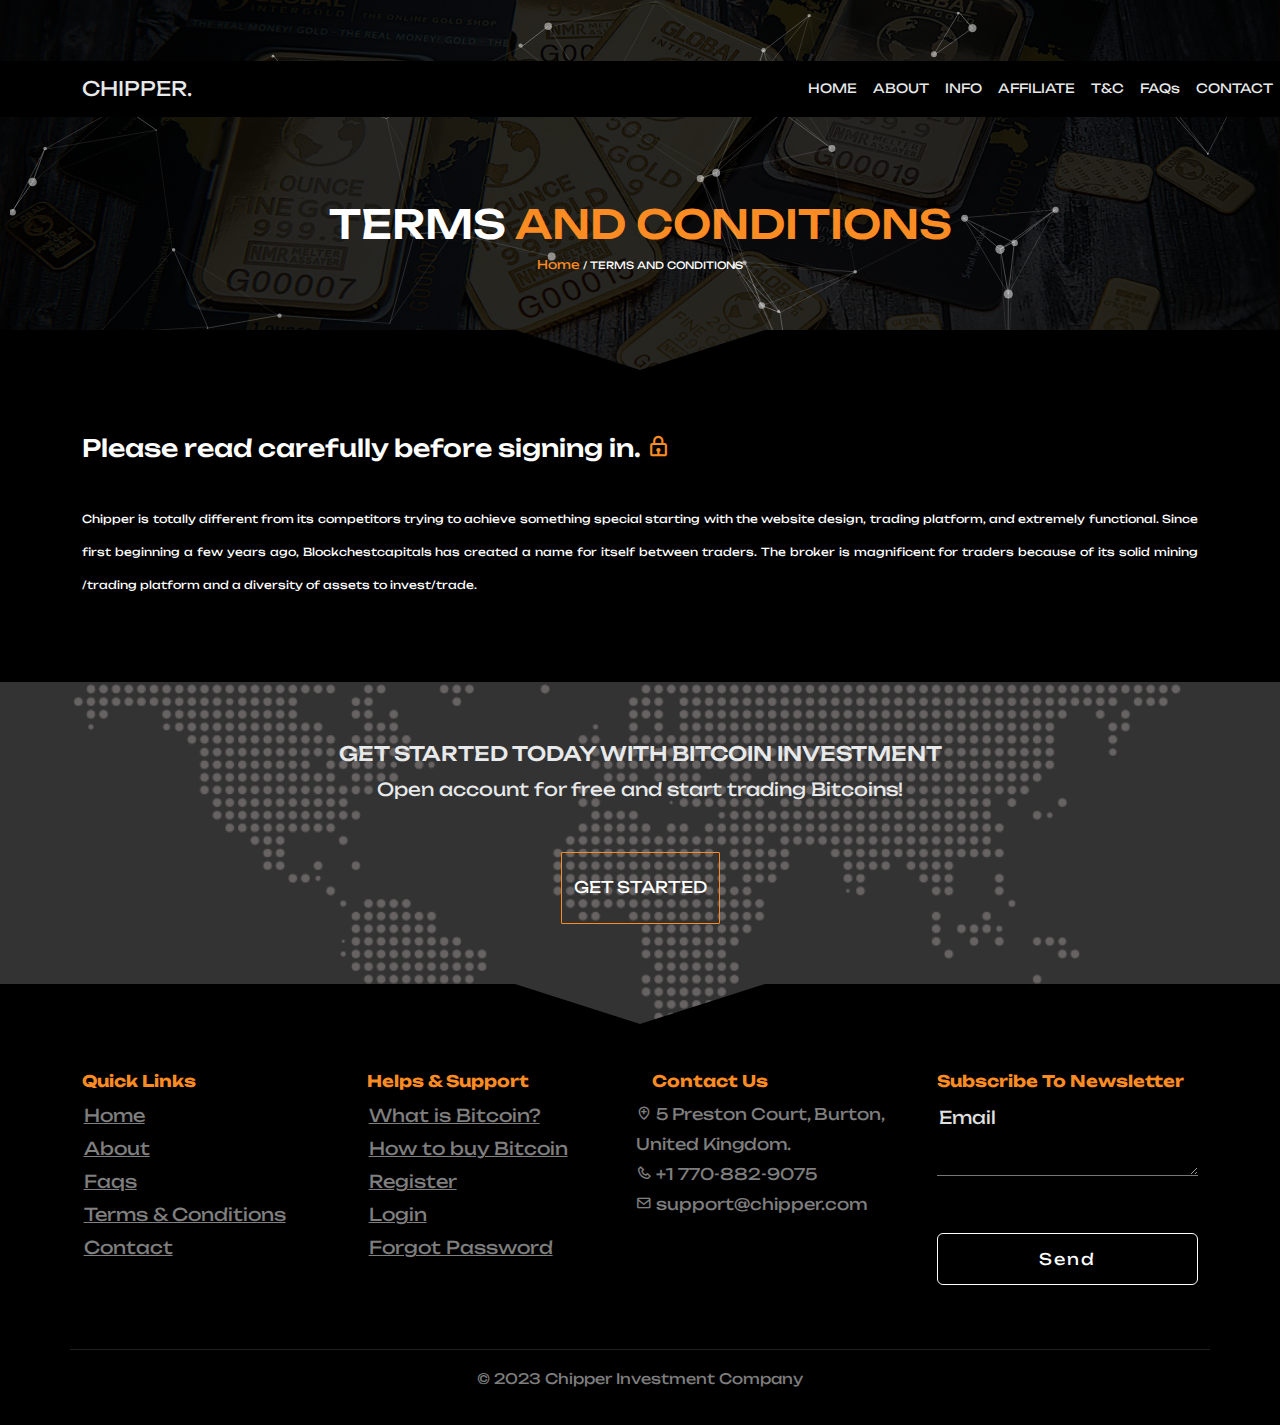
<file: terms.html>
<!DOCTYPE html>
<html lang="en" dir="ltr">
  <head>
    <meta charset="utf-8">
    <meta name="viewport" content="width=device-width, initial-scale=1.0">
    <meta name="description" content="Chipper Investment is the best and reliable invesment company with over 1000 users.">
    <title>Terms and Condition  - Chipper Investment</title>
    <link rel="icon" href="images/favicon.ico" type="image">
    <link href='https://unpkg.com/boxicons@2.1.2/css/boxicons.min.css' rel='stylesheet'>
    <!-- <link rel="icon" href="images/favicon.ico" type="image"> -->
    <link href="https://cdn.jsdelivr.net/npm/bootstrap@5.1.3/dist/css/bootstrap.min.css" rel="stylesheet" >
    <link rel="stylesheet" href="styles/login.css" />
    <link rel="stylesheet" href="styles/style.css" />
    <link href="assets/css/theme.css" rel="stylesheet" />
    <link rel="preconnect" href="https://fonts.googleapis.com">
    <link rel="preconnect" href="https://fonts.gstatic.com" crossorigin>
    <link href="https://fonts.googleapis.com/css2?family=Unbounded&display=swap" rel="stylesheet">
  </head>
  <body>







    <!-- =====================navbar section====================== -->
      <div class="">
        <!-- coin market cap marquee -->
          <script type="text/javascript" src="https://files.coinmarketcap.com/static/widget/coinMarquee.js"></script><div id="coinmarketcap-widget-marquee" coins="1,1027,825,74,5426,2,14205,5994,1958,1839,3513,6210,18814,52,131,5370,20314,4172" currency="USD" theme="dark" border="none"  transparent="true" show-symbol-logo="true" class="fixed-top nav-position-coin"></div>
        <!-- coin market cap marquee end -->
        <nav class="navbar navbar-expand-lg nav-position fixed-top"> 
          <div class="container">
            <!-- <hr class="nav-line"> -->
            <a class="navbar-brand main-nav" href="#">CHIPPER.</a>
            <div class="d-block d-sm-none">
              <button class="btn btn-right" type="button" data-bs-toggle="offcanvas" data-bs-target="#offcanvasRight" aria-controls="offcanvasRight"><i class='bx bx-menu bx-md' style="color: white;"></i></button>
              <div class="offcanvas offcanvas-end " tabindex="-1" id="offcanvasRight" aria-labelledby="offcanvasRightLabel">
                <div class="offcanvas-header">
                  <h5 class="offcanvas-title" id="offcanvasRightLabel" style="font-family: 'Unbounded', cursive;">CHIPPER.</h5>
                  <button type="button" class="btn-close close-right" data-bs-dismiss="offcanvas" aria-label="Close"><i class='bx bx-x bx-sm' style="color: white;"></i></button>
                </div>
                <div class="offcanvas-body">
                  <ul class="navbar-nav" >
                    <li class="nav-item">
                      <a class="nav-link" aria-current="page" href="index.html" style="font-family: 'Unbounded', cursive;color: white;">HOME</a>
                    </li>
                    <hr style="background-color: white;">
                    <li class="nav-item">
                      <a class="nav-link" href="about.html" style="font-family: 'Unbounded', cursive;color: #e7e9ea;">ABOUT</a>
                      </li>
                    <hr style="background-color: white;">
                    <li class="nav-item">
                      <a class="nav-link" href="info.html" style="font-family: 'Unbounded', cursive;">INFO</a>
                    </li>
                    <hr style="background-color: white;">
                    <li class="nav-item">
                      <a class="nav-link" href="aff.html" style="font-family: 'Unbounded', cursive;">AFFILIATE</a>
                    </li>
                    <hr style="background-color: white;">
                    <li class="nav-item">
                      <a class="nav-link" href="terms.html" style="font-family: 'Unbounded', cursive;">T&C</a>
                    </li>
                    <hr style="background-color: white;">
                    <li class="nav-item">
                      <a class="nav-link" href="faq.html" style="font-family: 'Unbounded', cursive;color: white;">FAQs</a>
                    </li>
                    <hr style="background-color: white;">
                    <li class="nav-item">
                      <a class="nav-link" href="contact.html" style="font-family: 'Unbounded', cursive;color: ">CONTACT</a>
                    </li>
                    <!-- <li class="nav-item">
                      <a class="nav-link" href="#" style="color: #e7e9ea;font-family:overpass-variable;">GIVE</a>
                    </li> -->
                  </ul>
                </div>
              </div> 
            </div>
            <div class="collapse navbar-collapse" id="navbarScroll">
              <ul class="navbar-nav me-auto my-2 my-lg-0 navbar-nav-scroll nav-ul" style="--bs-scroll-height: 100px;">
                <li class="nav-item">
                  <a class="nav-link" aria-current="page" style="color: #e7e9ea;" href="index.html">HOME</a>
                </li>
                <li class="nav-item">
                  <a class="nav-link" href="about.html" style="color: #e7e9ea;">ABOUT</a>
                </li>
                <!-- <li class="nav-item">
                  <a class="nav-link" href="#" style="color: #e7e9ea;font-family:overpass-variable;"></a>
                </li> -->
                <li class="nav-item">
                  <a class="nav-link" href="info.html" style="color: #e7e9ea;">INFO</a>
                </li>
                <li class="nav-item">
                  <a class="nav-link" href="aff.html" style="color: #e7e9ea;">AFFILIATE</a>
                </li>
                <li class="nav-item">
                  <a class="nav-link" href="terms.html" style="color: #e7e9ea;">T&C</a>
                </li>
                <li class="nav-item">
                  <a class="nav-link" href="faq.html" style="color: #e7e9ea;">FAQs</a>
                </li>
                <li class="nav-item">
                  <a class="nav-link" href="contact.html" style="color: #e7e9ea;">CONTACT</a> 
                </li>
                <!-- <li class="nav-item">
                  <a class="nav-link" href="#" style="color: #e7e9ea;font-family:overpass-variable;">GIVE</a>
                </li> -->
              </ul>
            </div>
          </div>
        </nav>
        
       
       
      </div> 
    <!-- =====================navbar section====================== -->

     <!-- particles -->
      <section class="particle-body" >
        <div class="particle-text ar">
          <h1 >TERMS  <span>AND CONDITIONS </span></h1> 
          <p><span>Home</span>  / TERMS AND CONDITIONS</p>
        </div>
        <div id="particles-js"></div>  
      </section>
    <!-- particles end -->

    <!-- ==========login========== -->
      <div class="">
        <div class="container" style="margin-top: 1rem;margin-bottom: 5%;font-family: 'Unbounded', cursive;">
          <div class="row" style="margin-bottom: 2.5rem;">
            <div class="col-md-12" style="margin-top: 3rem;">
              <h4 class="text-white">Please read carefully before signing in. <i class='bx bx-lock bx-sm' style="color: #fb8b23;"></i></h4>
            </div>
            <p class="par-aff">
              Chipper is totally different from its competitors trying to achieve something special starting with the website design, trading platform, and extremely functional. Since first beginning a few years ago, Blockchestcapitals has created a name for itself between traders. The broker is magnificent for traders because of its solid mining /trading platform and a diversity of assets to invest/trade.
            </p> 
          </div> 
        </div>
      </div>
    <!-- =============login end================ -->





    <div class="area">
      <div class="ar">
        <div class="container"  style="font-family: 'Unbounded', cursive;">
          <div class="row">
            <div class="col-md-12 text-center gs-text">
              <h2>GET STARTED TODAY WITH BITCOIN INVESTMENT</h2>
              <p>Open account for free and start trading Bitcoins!</p>
              <button class="btn gs-btn"><a href="signup.html" style="font-family: 'Unbounded', cursive;text-decoration: none;color: white;">GET STARTED</a></button>
            </div>
          </div>
        </div>
      </div>
    </div>

    <!-- ======footer======= -->
      <section class="footer-background s-top ">
        <div class="container ">
          <div class="row footer-row">
            <div class="col-md-3">
              <h4>Quick Links</h4>
              <ul class="footer-list">
                <li><a href="index.html">Home</a></li>
                <li><a href="about.html">About</a></li>
                <li><a href="faq.html">Faqs</a></li>
                <li><a href="terms.html">Terms & Conditions</a></li>
                <li><a href="contact.html">Contact</a></li>
              </ul>
            </div>
            <div class="col-md-3">
              <h4>Helps & Support</h4>
              <ul class="footer-list">
                <li><a href="https://cointelegraph.com/bitcoin-for-beginners/what-are-cryptocurrencies">What is Bitcoin?</a></li>
                <li><a href="https://www.investopedia.com/tech/how-to-buy-bitcoin/">How to buy Bitcoin</a></li>
                <li><a href="signup.html">Register</a></li>
                <li><a href="login.html">Login</a></li>
                <li><a href="reset.html">Forgot Password</a></li>
              </ul>
            </div>
            <div class="col-md-3">
              <h4>Contact Us</h4>
              <p class="footer-address">
                <a class="nav-link" href="#"><i class='bx bx-location-plus'></i> 5 Preston Court, Burton, United Kingdom.</a>
                <a class="nav-link" href="tel:+17708829075"><i class='bx bx-phone'></i> +1 770-882-9075</a>
                <a class="nav-link" href="mailto://pastorchima2@gmail.com"> <i class='bx bx-envelope'></i> support@chipper.com</a>
              </p>
            </div>
            <!-- <div class="col-md-3">
              <h4>ONLINE SERVICE</h4>
              <p class="footer-social-text" >Worship with us online through these platforms.</p>
              <div class="d-flex footer-social">
                  <a class="nav-link" href="https://www.facebook.com" title="Facebook"><i class='bx bxl-facebook-circle bx-md'></i></a>
                  <a class="nav-link" href="https://www.youtube.com" title="Youtube"></i> <i class='bx bxl-youtube bx-md'></i></a>
                  <a class="nav-link" href="https://www.instagram.com" title="Instagram"><i class='bx bxl-instagram-alt bx-md ml-5'></i></a>
                  <a class="nav-link" href="https://www.twitter.com" title="Twitter"><i class='bx bxl-twitter bx-md'></i></a>
              </div>
            </div> -->
            <div class="col-md-3">
              <h4>Subscribe To Newsletter</h4>
              <div class="message form-field">
                <textarea name="cMessage" id="cMessage" class="prayer-input" placeholder="Email"></textarea>
              </div>
              <a href="#" target="_blank" class="btn btn--footer" style="font-family: 'Unbounded', cursive;">Send</a>
            </div>
            <hr style="color: rgba(255, 255, 255, 0.5);margin-top: 1rem">
            <div class="text-center">
              <p style="font-size: 0.9rem;color: rgba(255, 255, 255, 0.5);">© 2023 Chipper Investment Company</p>
            </div>
          </div>
        </div>
      </section>
    <!-- ======footer end======= -->
















    <script src="particles.js"></script>
    <script src="app.js"></script>
    <script src="https://cdn.jsdelivr.net/npm/@popperjs/core@2.10.2/dist/umd/popper.min.js"></script>
    <script src="https://cdn.jsdelivr.net/npm/bootstrap@5.1.3/dist/js/bootstrap.min.js"></script>
  </body>
</html>
</file>
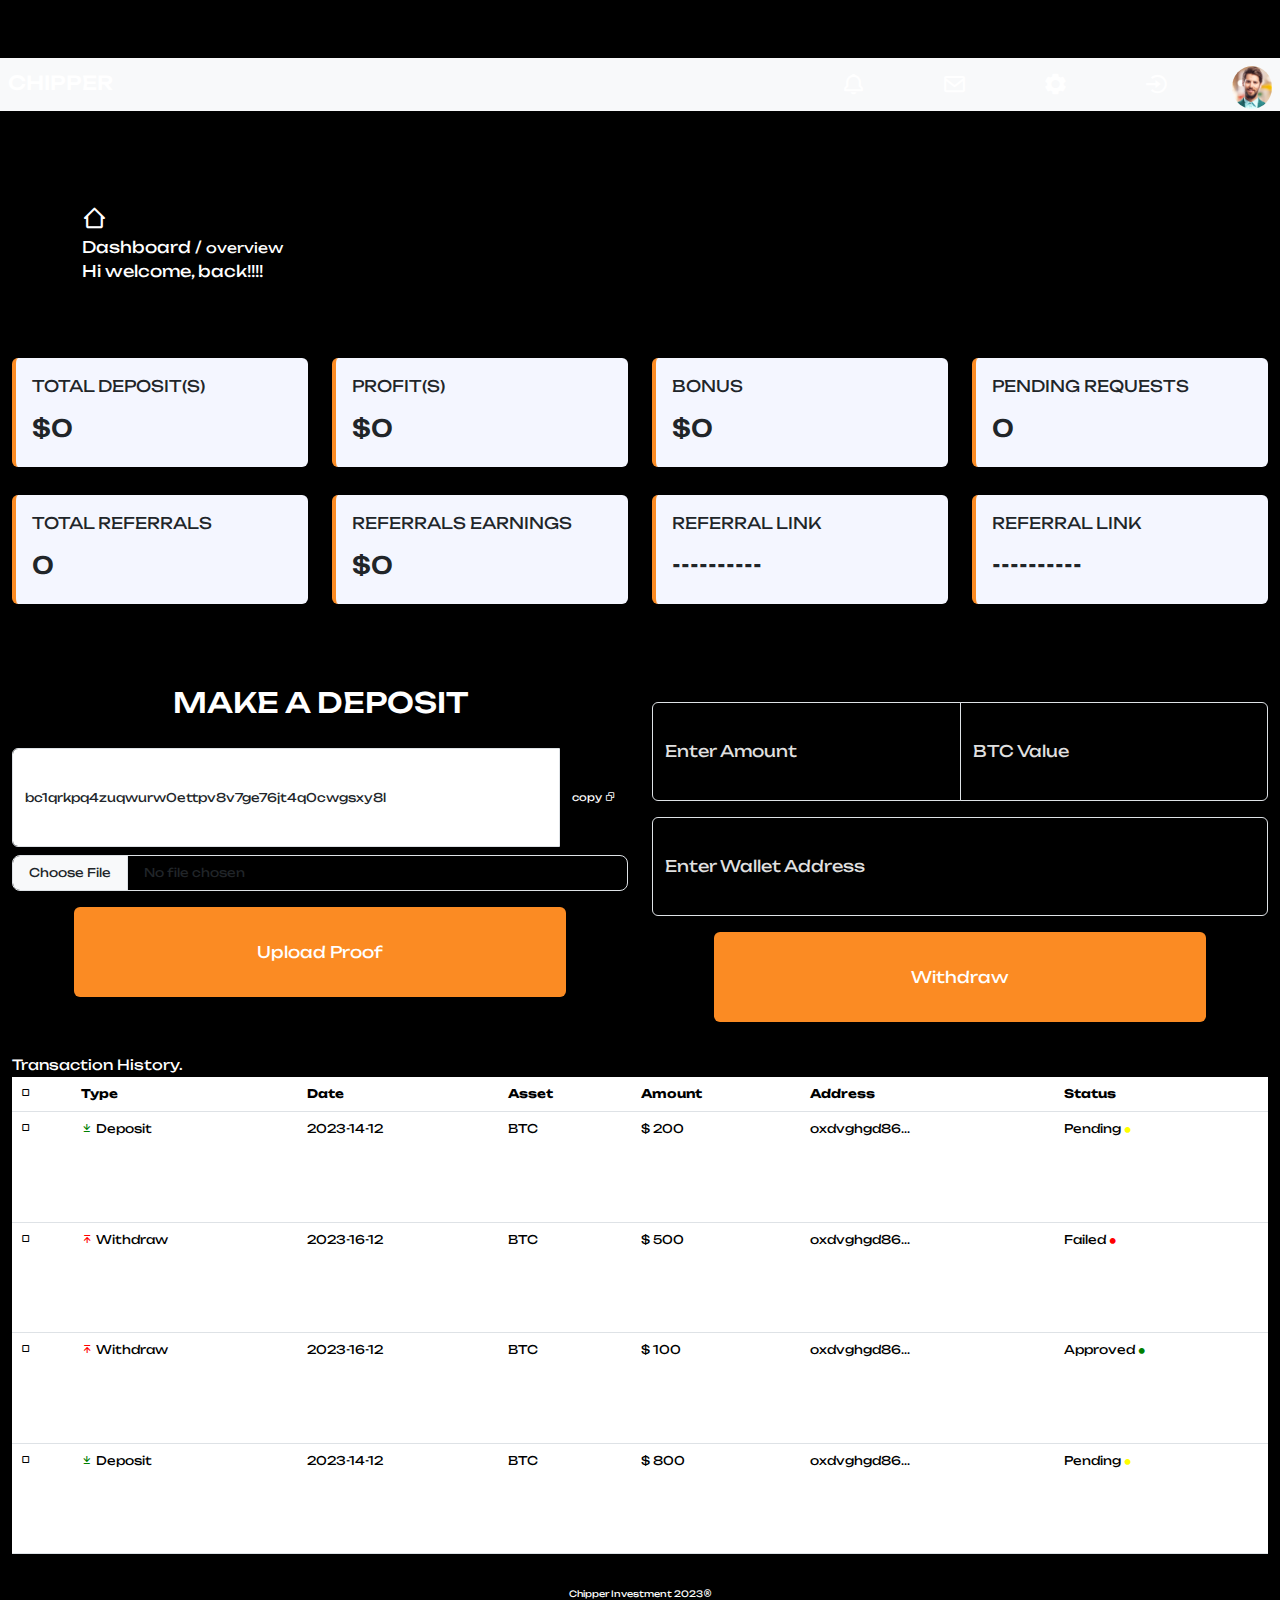
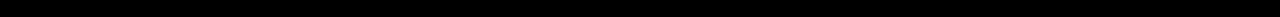
<file: user.html>
<!DOCTYPE html>
<html lang="en" dir="ltr">
  <head>
    <meta charset="utf-8">
    <meta name="viewport" content="width=device-width, initial-scale=1.0">
    <meta name="description" content="Chipper Investment is the best and reliable invesment company with over 1000 users.">
    <title>User - Chipper Investment</title>
    <link rel="icon" href="images/favicon.ico" type="image">
    <link href='https://unpkg.com/boxicons@2.1.2/css/boxicons.min.css' rel='stylesheet'>
    <!-- <link rel="icon" href="images/favicon.ico" type="image"> -->
    <link href="https://cdn.jsdelivr.net/npm/bootstrap@5.1.3/dist/css/bootstrap.min.css" rel="stylesheet" >
    <link rel="stylesheet" href="styles/style.css" />
    <link rel="stylesheet" href="styles/user.css" />
    <link href="assets/css/theme.css" rel="stylesheet" />
    <link rel="preconnect" href="https://fonts.googleapis.com">
    <link rel="preconnect" href="https://fonts.gstatic.com" crossorigin>
    <link href="https://fonts.googleapis.com/css2?family=Unbounded&display=swap" rel="stylesheet">
    <!-- <link rel="stylesheet" href="https://cdnjs.cloudflare.com/ajax/libs/animate.css/4.1.1/animate.min.css"/> -->
  </head>
  <body> 




    <!-- <button class="btn btn-primary off-can" type="button" data-bs-toggle="offcanvas" data-bs-target="#offcanvasRight"  aria-controls="offcanvasRight">Toggle right offcanvas</button>
    <div class="offcanvas offcanvas-end"  tabindex="-1" id="offcanvasRight" aria-labelledby="offcanvasRightLabel">
      <div class="offcanvas-header">
          <h5 id="offcanvasRightLabel">Offcanvas right</h5>
            <button type="button" class="btn-close text-reset" data-bs-dismiss="offcanvas" aria-label="Close"></button>
      </div>
      <div class="offcanvas-body">
        ...
      </div>
    </div> -->
        
    <!-- =====================navbar section====================== -->
      <div> 
        <!-- coin market cap marquee -->
          <script type="text/javascript" src="https://files.coinmarketcap.com/static/widget/coinMarquee.js"></script><div id="coinmarketcap-widget-marquee" coins="1,1027,825,74,5426,2,14205,5994,1958,1839,3513,6210,18814,52,131,5370,20314,4172" currency="USD" theme="dark" border="none"  transparent="true" show-symbol-logo="true" class="fixed-top nav-position-coin"></div>
        <!-- coin market cap marquee end -->
      </div>
    <!-- =====================navbar section====================== -->

    
    <!-- =========================desktop view =================================== -->
      <div class="main-bar d-none d-sm-block big-note-bar">
        <div class="container-fluid shadow-lg bg-body-tertiary  p-2 mb-3 note-bar ">
          <h4 class="logo-chipper">CHIPPER</h4>
            <div class="" style="float:right;display:flex;margin-top: -3%;">
              <button type="button" class="btn not-clicks" data-bs-container="body" data-bs-toggle="popover" data-bs-placement="bottom" data-bs-content="No Notifications" style="letter-spacing:50px;"><i class='bx bx-bell bx-sm' style="color: white;"></i></button>
              <button type="button" class="btn not-clicks" data-bs-custom-class="cus-rex" data-bs-container="body" data-bs-toggle="popover" data-bs-placement="bottom" data-bs-content="No Messages" style="letter-spacing:50px;"><i class='bx bx-envelope bx-sm' style="color: white;"></i> 
              </button>
              <a href="adlog.html"><button type="button" class="btn not-clicks" style="letter-spacing:50px;"><i class='bx bxs-cog bx-sm' style="color: white;"></i> 
              </button></a>
              <a href="adlog.html"><button type="button" class="btn not-clicks" style="letter-spacing:50px;"><i class='bx bx-log-in-circle bx-sm' style="color: white;"></i> 
              </button></a>
              <img src="images/ava.jpg" class="img-fluid" style="border-radius: 50%;letter-spacing:50px;" width="40" height="40">
            </div>
        </div>

        <div class="container" style="font-family: 'Unbounded', cursive;color:#fff;margin-top: -10%;"> 
          <div class="row welcome-dash">
            <div class="col-md-12">
                <i class='bx bx-home-alt-2 bx-sm'></i>  <br>
                Dashboard /    <small>overview</small>
            </div>
            <p class="typing-demo">Hi welcome, back!!!!</p>
          </div>
        </div>
      </div>
    <!-- =============================desktop view end =============================== -->



















    <!-- =========================mobile view =================================== -->
      <div class="main-bar d-sm-none">
        <div class="container-fluid d-flex justify-content-around shadow-lg bg-body-tertiary  p-2 mb-3 note-bar">
          <h4 class="logo-chipper">CHIPPER</h4>
          <div class="col-md-6">
            <button type="button" class="btn  position-relative" style="">
              <i class='bx bx-search bx-sm' style="color: white"></i>
            </button>  
          </div>
          <div class="col-md-6">
            <button type="button" class="btn  position-relative" style="">
              <i class='bx bx-envelope bx-sm' style="color: white"><i class='bx bxs-circle'  style="color: green;font-size: 7px;"></i></i> 
            </button> 
          </div>
          <div class="col-md-6">
            <button type="button" class="btn  position-relative" style="">
              <i class='bx bx-bell bx-sm' style="color: white"><i class='bx bxs-circle'  style="color: #fd7c86;font-size: 7px;"></i></i>
            </button> 
          </div>
          <div class="col-md-6" >
            <img src="images/ava.jpg" class="img-fluid" style="border-radius: 50%;" width="40" height="40"> 
          </div> 
        </div>

        <div class="container" style="font-family: 'Unbounded', cursive;color:#fff;"> 
          <div class="row welcome-dash">
            <div class="col-md-12">
                <i class='bx bx-home-alt-2 bx-sm'></i>  <br>
                Dashboard /    <small>overview</small>
            </div>
            <p class="typing-demo">Hi welcome, back!!!!</p>
          </div>
        </div>
      </div>
    <!-- =============================mobile view end =============================== -->


    






    <section class="otu">
      <div class="container-fluid card-plate">
        <div class="row mt-5 user-card">
          <div class="col-sm-3 mt-4">
            <div class="card">
              <div class="card-body">
                <p>TOTAL DEPOSIT(S)</p>
                <h4>$0</h4>
              </div>
            </div>
          </div>
          <div class="col-sm-3 mt-4">
            <div class="card">
              <div class="card-body">
                <p>PROFIT(S)</p>
                <h4>$0</h4>
              </div>
            </div>
          </div>
          <div class="col-sm-3 mt-4">
            <div class="card">
              <div class="card-body"> 
                <p>BONUS</p>
                <h4>$0</h4>
              </div>
            </div>
          </div>
          <div class="col-sm-3 mt-4">
            <div class="card">
              <div class="card-body">
                <p>PENDING REQUESTS</p>
                <h4>0</h4>
              </div>
            </div>
          </div>
          <div class="col-sm-3 mt-4">
            <div class="card">
              <div class="card-body">
                <p>TOTAL REFERRALS</p>
                <h4>0</h4>
              </div>
            </div>
          </div>
          <div class="col-sm-3 mt-4">
            <div class="card">
              <div class="card-body">
                <p>REFERRALS EARNINGS</p>
                <h4>$0</h4>
              </div>
            </div>
          </div>
          <div class="col-sm-3 mt-4">
            <div class="card">
              <div class="card-body">
                <p>REFERRAL LINK</p>
                <h4>----------</h4>
              </div>
            </div>
          </div>
          <div class="col-sm-3 mt-4">
            <!-- <crypto-converter-widget shadow symbol live background-color="#000000" border-radius="0.60rem" style="height: 30vh;" fiat="united-states-dollar" crypto="bitcoin" amount="1" decimal-places="2"></crypto-converter-widget><script async src="https://cdn.jsdelivr.net/gh/dejurin/crypto-converter-widget@1.5.2/dist/latest.min.js"></script> -->
            <div class="card">
              <div class="card-body">
                <p>REFERRAL LINK</p>
                <h4>----------</h4>
              </div>
            </div>
          </div>
        </div>
      </div>
    </section>

   <!--  <div>
      <h5 style="text-align: center;font-family: 'Unbounded', cursive;">payment proof</h5>
    </div> -->

    <div class="container-fluid table-section">
      <div class="row">
          <div class="col-md-6 money">
              <div > <!-- class="card" style="border-radius: 20px;height: 100%" -->
                <h3 class="text-center mb-4" style="font-family: 'Unbounded', cursive;color: #fff;">MAKE A DEPOSIT</h3>
                <div class="input-group  address-width" style="text-align: center;">
                  <input type="text" class="form-control address-bar" value="bc1qrkpq4zuqwurw0ettpv8v7ge76jt4q0cwgsxy8l" id="myInput" aria-describedby="button-addon2" readonly="" style="font-family: 'Unbounded', cursive;font-size: 12px;">
                  <button class="btn text-white b-copy" type="button" onclick="myFunction()" style="font-family: 'Unbounded', cursive;font-size: 10px;">copy <i class='bx bx-copy'></i></button>
                </div>
                <!-- <div style="align-self: center;"><i class='bx bx-transfer-alt bx-rotate-90 bx-xs' style="color: white; cursor: pointer;"></i></div> -->
                <div class="mb-3 w-100 main-copy">
                  <!-- <label for="formFileSm" class="form-label" ></label> -->
                  <input class="form-control form-control-lg copy-button mt-2" type="file" attribute="accept">
                  <!-- <span class="fuck"><small class="text-white small-copy container-fluid" style="align-self: center;">Upload proof</small></span> -->
                  <div class="input-group mb-3 mt-3" style="justify-content: center;">
                    <button type="button" class="btn withdraw-btn" onclick="setTimeout(myProof, 2000);" style="font-family: 'Unbounded', cursive;">Upload Proof</button>
                  </div>
                </div>
              </div>
          </div>


          <div class="col-md-6 with-section">
              <!-- <section class="with-section"> -->
            <div class="input-group mb-3 mt-3">   
              <!-- <span>nas</span> -->
              <input type="text" class="form-control withdraw" aria-label=""  placeholder="Enter Amount"  style="font-family: 'Unbounded', cursive;">
              <input type="text" class="form-control withdraw" aria-label="" placeholder="BTC Value" style="font-family: 'Unbounded', cursive;">
            </div>
            <!-- <span ><i class='bx bx-transfer bx-rotate-90 bx-md'></i></span> -->
            <div class="input-group mb-3 mt-3">
              <input type="text" class="form-control withdraw" aria-label="" placeholder="Enter Wallet Address" style="font-family: 'Unbounded', cursive;">
              <!-- <input type="text" class="form-control withdraw" aria-label="" placeholder="BTC Value"> -->
            </div>
            <div class="input-group mb-5 mt-3" style="justify-content: center;">
              <button type="button" class="btn withdraw-btn" onclick="setTimeout(myWithdraw, 2000);" style="font-family: 'Unbounded', cursive;">Withdraw</button>
            </div>
          <!-- </section> -->
          </div>
        
          <!-- <section class="with-section">
            <div class="input-group mb-3 mt-3"> 
              <input type="number" class="form-control withdraw" aria-label=""  placeholder="Enter Amount"  style="font-family: 'Unbounded', cursive;">
              <input type="text" class="form-control withdraw" aria-label="" placeholder="BTC Value" style="font-family: 'Unbounded', cursive;">
            </div>
            <div class="input-group mb-3 mt-3">
              <input type="text" class="form-control withdraw" aria-label="" placeholder="Enter Wallet Address" style="font-family: 'Unbounded', cursive;">
            </div>
            <div class="input-group mb-5 mt-3" style="justify-content: center;">
              <button type="button" class="btn withdraw-btn" onclick="setTimeout(myWithdraw, 2000);" style="font-family: 'Unbounded', cursive;">Withdraw</button>
            </div>
          </section> --> 

          

          <div class="col-md-12 table-responsive-sm ta-le caption-top mt-5"> <!-- table-bordered -->  <!-- shadow-lg bg-body-tertiary rounded p-3 mb-5 -->
            <small style="font-family: 'Unbounded', cursive;color: white;">Transaction History.</small>
            <table class="table">
              <thead>
                <tr>
                  <th scope="col"><i class='bx bx-checkbox'></i></th>
                  <th scope="col">Type</th>
                  <th scope="col">Date</th>
                  <th scope="col">Asset</th>
                  <th scope="col">Amount</th>
                  <th scope="col">Address</th>
                  <th scope="col">Status </th> 
                </tr>
              </thead>
              <tbody>
                <tr>
                  <th scope="row"><i class='bx bx-checkbox'></i></th>
                  <td><i class='bx bx-arrow-to-bottom' style="color: green;"></i> Deposit</td>
                  <td>2023-14-12</td>
                  <td>BTC</td>
                  <td>$ 200</td>
                  <td>oxdvghgd86...</td>
                  <td>Pending <i class='bx bxs-circle'  style="color: yellow;font-size: 7px;"></i></td>
                </tr>
                <tr>
                  <th scope="row"><i class='bx bx-checkbox'></i></th>
                  <td><i class='bx bx-arrow-to-bottom bx-rotate-180' style="color: red;" ></i> Withdraw</td>
                  <td>2023-16-12</td>
                  <td>BTC</td>
                  <td>$ 500</td>
                  <td>oxdvghgd86...</td>
                  <td>Failed <i class='bx bxs-circle'  style="color: red;font-size: 7px;"></td>
                </tr>
                <tr>
                   <th scope="row"><i class='bx bx-checkbox'></i></th>
                  <td><i class='bx bx-arrow-to-bottom bx-rotate-180' style="color: red;" ></i> Withdraw</td>
                  <td>2023-16-12</td>
                  <td>BTC</td>
                  <td>$ 100</td>
                  <td>oxdvghgd86...</td>
                  <td>Approved <i class='bx bxs-circle'  style="color: green;font-size: 7px;"></td>
                </tr>
                <tr>
                  <th scope="row"><i class='bx bx-checkbox'></i></th>
                  <td><i class='bx bx-arrow-to-bottom' style="color: green;"></i> Deposit</td>
                  <td>2023-14-12</td>
                  <td>BTC</td>
                  <td>$ 800</td>
                  <td>oxdvghgd86...</td>
                  <td>Pending <i class='bx bxs-circle'  style="color: yellow;font-size: 7px;"></i></td>
                </tr>
              </tbody>
            </table>
          </div>
        </div>
      </div>
    </div>

    
    
    <div class="container text-center d-none d-sm-block" style="margin-top: 1rem;font-family: 'Unbounded', cursive; font-size: 10px;margin-bottom: 1rem;">
      <div class="row">
        <div class="col-md-12">
          <small class="text-white">Chipper Investment 2023<i class='bx bx-registered'></i></small>
        </div>
      </div>
    </div>


    <div class="container d-sm-none text-center" style="margin-top: -5.5rem;font-family: 'Unbounded', cursive; font-size: 10px;">
      <div class="row">
        <div class="col-md-12">
          <small style="color: #fff">Chipper Investment 2023<i class='bx bx-registered'></i></small>
        </div>
      </div>
    </div>

    <!-- bottom nav -->
      <nav class="nav d-sm-none fixed-bottom">
        <a href="#" class="nav__link">
          <i class='bx bxs-cog bx-sm text-white'></i>
          <span class="nav__text text-white" style="font-family: 'Unbounded', cursive; ">Settings</span>
        </a>
        <a href="#" class="nav__link"><i class='bx bx-log-in-circle bx-sm text-white'></i>
          <span class="nav__text text-white" style="font-family: 'Unbounded', cursive; ">Logout</span>
        </a>
      </nav>
    <!-- bottom nav end -->


    <script src="https://cdn.jsdelivr.net/npm/@popperjs/core@2.10.2/dist/umd/popper.min.js"></script>
    <script src="https://cdn.jsdelivr.net/npm/bootstrap@5.1.3/dist/js/bootstrap.min.js"></script>
    <script src="js/java.js"></script>
  </body>
</html>
</file>
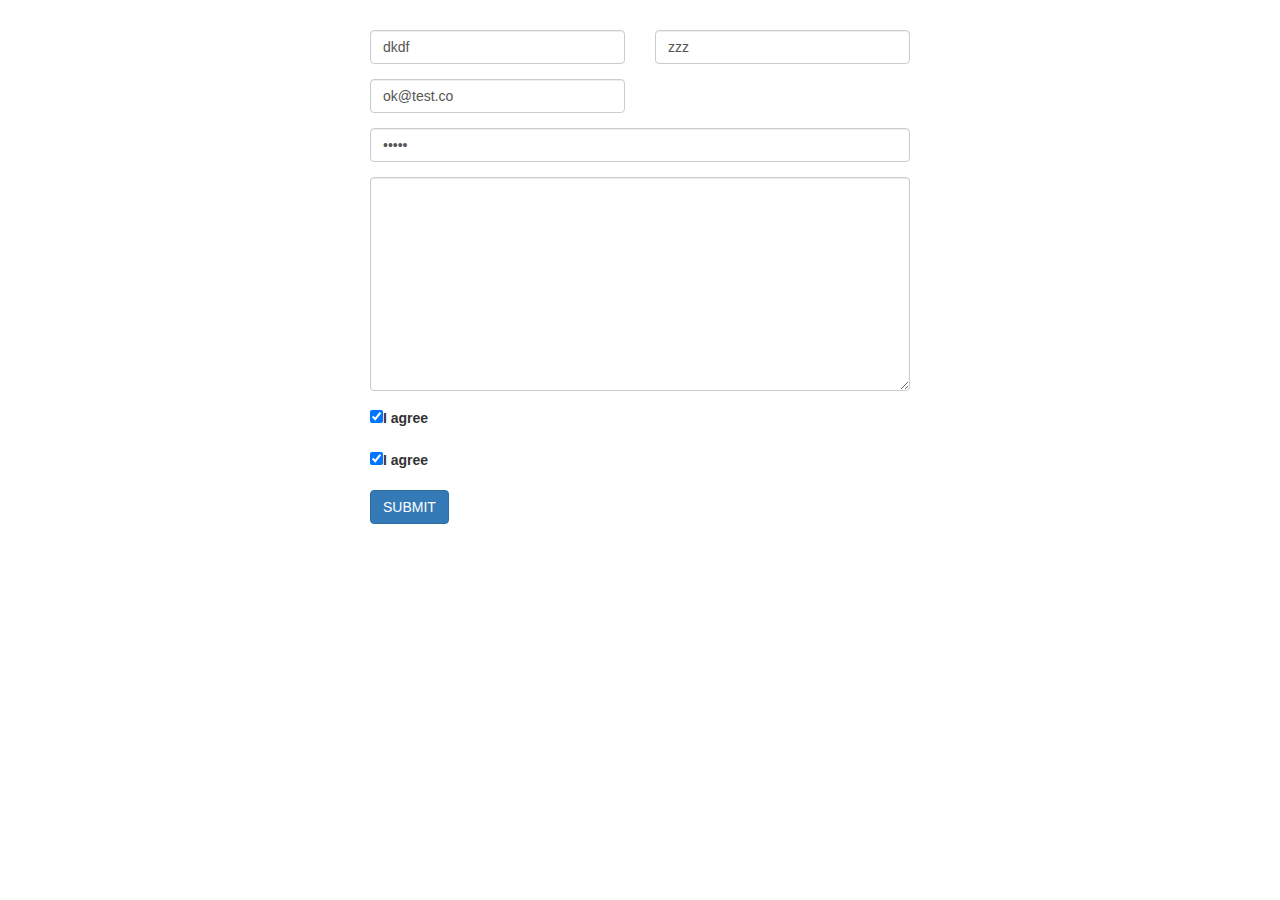
<file: admin/vendor/just-validate/tooltip.html>
<!DOCTYPE html>
<html lang="en">
<head>
  <meta charset="UTF-8">
  <title>Title</title>
  <link rel="stylesheet" href="https://maxcdn.bootstrapcdn.com/bootstrap/3.3.7/css/bootstrap.min.css">
  <link rel="stylesheet" href="css/justValidateTooltip.min.css">
  <style>
    .no-float {
      float: none;
    }

    .mt30 {
      margin-top: 30px;
    }
  </style>
</head>
<body class="container">
<div class="col-md-6 center-block no-float mt30">
  <form action="#" class="js-form form">
    <div class="row">
      <div class="just-validate-tooltip-container form-group col-md-6">
        <input type="text" class="form__input form-control" placeholder="Enter your name" autocomplete="off" data-validate-field="name" name="name" value="dkdf">
      </div>
      <div class="just-validate-tooltip-container form-group col-md-6">
        <input type="text" class="form__input form-control" placeholder="Enter your login" autocomplete="off" data-validate-field="login" name="login" value="zzz">
      </div>
      <div class="just-validate-tooltip-container form-group col-md-6">
        <input type="email" class="form__input form-control" placeholder="Enter your email" autocomplete="off" data-validate-field="email" name="email" value="ok@test.co">
      </div>
    </div>
    <div class="just-validate-tooltip-container form-group">
      <input type="password" class="form__input form-control" placeholder="Enter your password" autocomplete="off" data-validate-field="password" name="password" value="123fd">
    </div>
    <div class="just-validate-tooltip-container form-group">
      <textarea name="msg" cols="30" rows="10" class="form__textarea form-control" data-validate-field="text"></textarea>
    </div>
    <div class="form-group">
      <input type="checkbox" name="check1" id="checkbox" class="form__checkbox"  checked><label for="checkbox">I agree</label>
    </div>
    <div class="just-validate-tooltip-container form-group">
      <label><input type="checkbox" name="check2" class="form__checkbox" data-validate-field="checkbox2" checked>I agree</label>
    </div>

    <button class="form__btn btn btn-primary">SUBMIT</button>
  </form>
</div>

<script src="js/just-validate.min.js"></script>

<script>
    new window.JustValidate('.js-form', {
        tooltip: {
          fadeOutTime: 3000,
        },
        rules: {
            checkbox2: {
                required: true
            },
            email: {
                required: true,
                email: true,
                remote: {
                    url: 'https://just-validate-api.herokuapp.com/check-correct',
                    sendParam: 'email',
                    successAnswer: 'OK',
                    method: 'GET',
                }
            },
            login: {
                required: true,
                remote: {
                    url: 'https://just-validate-api.herokuapp.com/check-correct',
                    sendParam: 'login',
                    successAnswer: 'OK',
                    method: 'GET'
                }
            },
            password: {
                strength: {
                    custom: '^(?=.*[a-z])(?=.*[A-Z])(?=.*\\d)[a-zA-Z\\d]',
                },
            },
        },
        messages: {
            login: {
                remote: 'Login already exists'
            }
        },
        submitHandler: function (form, values, ajax) {
            console.log(values)
            ajax({
                url: 'https://just-validate-api.herokuapp.com/submit',
                method: 'POST',
                data: values,
                async: true,
                callback: (response) => {
                    console.log(response);
                }
            });
        },
    });
</script>

</body>
</html>
</file>
<file: styles/login.css>
body{
	background-color: black
}



.log-details{
	/*border-color: #fb8b23;*/
	/*width: 0%;*/
	height: 12vh;
	background-color:  transparent;
	font-family: 'Unbounded', cursive;
	/*border:none; */
	color: white;
}

.log-details:hover,
.log-details:focus {
	box-shadow: none;
	border-color: #fff;
	background-color: transparent;
	color: white;
}

.log-btn{
	height: 10vh;
	background-color: #fb8b23;
	width: 75%;
	text-align: center;
	color: white;
}
.log-btn:hover,
.log-btn:focus {
	box-shadow: none;
	color: white;
}

/*========otp===========*/
	.otp{
		height: 10vh;
		width: 60%;
		background-color: transparent;
		font-family: 'Unbounded', cursive;
		color: white;
		text-align: center;
	}

	.otp:hover,
	.otp:focus {
		box-shadow: none;
		border-color: #fff;
		background-color: transparent;
		color: white;
	}

	.otp-input{
		background-color: transparent;
		color: white;
		border-bottom: 2px solid #fff;
		border-bottom-right-radius: 1px;
		border-bottom-left-radius: 1px;
		border-top: none;
		border-right: none;
		border-left: none;
		width: 50%;
		text-align: center;
		font-family: 'Unbounded', cursive;
	}

	.otp-input:hover,
	.otp-input:focus {
		box-shadow: none;
		background-color: transparent;
		color: white;
	}

/*==========otp end=======*/




/*=====================sign up=================
	.input-switch:hover,
	.input-switch:focus {
		box-shadow: none;
		/*background-color: #fb8b23;;*/
		border-color: transparent;
	}

	.btn-right:hover,
	.btn-right:focus {
		box-shadow: none;
		border-color: transparent;
	}

	.close-right:hover,
	.close-right:focus {
		box-shadow: none;
		/*border-color: transparent;*/
	}
/*======================sign up end=============*/


/*=================affiliate==================*/
	.par-aff{
		font-size: 11px;
		font-family: 'Unbounded', cursive;
		color: white;
		text-align: justify;
		line-height: 3;
		margin-top: 2rem;
	}

	.par-aff2{
		border-left: 3px solid white;
		color: white;
		font-size: 11px;
		line-height: 2;
		justify-content: space-between;

	}
/*===================affiliate end ===============*/


/*=================accordin====================*/
	.accor-btn:hover,
	.accor-btn:focus {
		box-shadow: none;
		/*border-color: transparent;*/
	}
/*====================accordin end===============*/


/*================contact=================*/
	.modal-inputt: {
		background-color: red;
	}

	.modal-inputt:hover,
	.modal-inputt:focus {
		box-shadow: none;
		border-color: transparent;
	}

/*==================contact end ===============*/

/*=============get started button================*/
	.area{
		background:url("../images/dotted.png");
		background-position: center;
	    background-repeat: no-repeat;
	    background-size: cover;
		position: relative;
		padding: 60px 10px 100px 10px;
		font-size: 18px;
		line-height: 30px;
		background-color: #000
	}

	.area:after {
		/*content: '';*/
		position: absolute;
		background: rgba(0, 0, 0, 0.5);
		top: 0;
		left:0;
		width: 100%;
		height: 100%;
	}

	.gs-btn{
		border-color:  #fb8b23;
		font-family: 'Unbounded', cursive;
		color: white;
		/*width: 50%;*/
		height: 8vh;
		border-radius: 1px;
		margin-top: 2rem;
	}
	
	.gs-btn:hover,
	.gs-btn:focus {
		box-shadow: none;
		border-color: transparent;
		background-color:  #fb8b23;
	}

	.gs-text h2{
		font-size: 20px;
		color: #e7e9ea;
	}

	.gs-text p{
		color: #e7e9ea;
	}

/*================get started button end===========*/


/*.fucking-background{
	
		background-image: linear-gradient(180deg, rgba(0, 0, 0, 8) 0%, rgba(0, 0, 0, 0.6) 90%),url(../images/gold.jpg);
		min-height: 30rem;
  		padding-top: 1rem;
  		padding-bottom: 8rem;
  		text-align: center;
  		background-color: #121212;
 		background-repeat: no-repeat;
  		background-size: cover;
  		background-position: center;
  		position: relative;
}*/

/*.particle-body{
	height: 27rem;
	background-image: linear-gradient(rgba(0, 0, 0, 0.7), rgba(0, 0, 0, 0.7)), url("../images/gold.jpg");
	background-size: cover;
	background-repeat: no-repeat;
	background-position: center;
	position: relative;
	text-align: center;
}*/

.particle-body{
	/*margin-top: 3rem;*/
	background-image: linear-gradient(rgba(0, 0, 0, 0.7), rgba(0, 0, 0, 0.7)), url("../images/gold.jpg");
	 background-position: center;
    background-repeat: no-repeat;
    background-size: cover;
	color: #f1f1f1;
	padding:40px 10px 80px 10px;
	position: relative;
	z-index: 1;
	color: #fff;
	background-color:#000;
	overflow: hidden;
}

.particle-body:after {
	content: '';
	position: absolute;
	background: rgba(0, 0, 0, 0.5);
	top: 0;
	left:0;
	width: 100%;
	height: 100%;
	z-index: -2
}

#particles-js{
	position:absolute;
	top: 0;
	bottom: 0;
	width: 100%;
	height: 100%;
	/*background-image: url("");*/
	background-repeat: no-repeat;
	background-size: cover;
	background-position: 50% 50%;
	z-index: 1;
}

.particle-text{
	color: white;
	margin-top: 10rem;
	font-family: 'Unbounded', cursive;
	text-align: center;  
}

.particle-text h1 span{
	color: #fb8b23;
}

.particle-text p span{
	color: #fb8b23;
	font-size: 12px;
}

.particle-text p{
	font-size: 10px;
}


@media only screen and (max-width: 768px) {
 	.the-row{
 		margin-top: 6.5rem;
 	}
}

/*@media only screen and (max-width: 1025px) {
 	
}*/




/*<div class="center">
                  <div class="slider">
                    <div class="show-value">
                      <span id="current-value">100</span>
                    </div>
                    <input type="range" id="custom-slider" min="60000" max="100000" value="80000"  data-prefix="$ "step="1" name="">
                    <div class="range">
                      <div>$60000 <div class="letters">Minimum</div></div>
                      <div>$100000 <div class="text-center">Maximum</div></div>
                    </div>
                  </div>
                </div>*/
</file>
<file: styles/style.css>
@import url('https://fonts.googleapis.com/css2?family=Unbounded&display=swap');



body{
	margin: 0;
	padding: 0;
}

/*=========curve============*/
	.ar:before {
    	right: 50%;
    	border-right: 125px solid transparent;
	}
	.ar:after {
	    left: 50%;
	    border-left: 125px solid transparent;
	}

	.ar:after, .ar:before {
	    content: '';
	    position: absolute;
	    bottom: 0;
	    width: 50%;
	    z-index: 2;
	    border-bottom: 40px solid #000000;
	    -moz-transform: rotate(0.000001deg);
	    -webkit-transform: rotate(0.000001deg);
	    -o-transform: rotate(0.000001deg);
	    -ms-transform: rotate(0.000001deg);
	    transform: rotate(0.000001deg);
	}
/*===========curve end========*/





/*======footer styles=======*/
	.footer-background{
		background-color: black; 3b0d11
	}

	.s-top{
		padding-top: 3rem;
  		padding-bottom: 1rem;
  		background-color: black;
  		font-family: 'Unbounded', cursive;
  		font-size: -1rem;
  		line-height: 1.882;
  		/*color: rgba(255, 255, 255, 0.5);*/
	}

	.s-top h4{
		color: #fb8b23;
		font-size: 1rem;
		font-weight: bold;
	}

	.s-top .btn--footer {
  		border-color: #fff;
  		background-color: transparent;
  		color: white;
  		padding: 0 6rem;
  		font-size: 1rem;
  		padding-top: 0.8rem;
  		padding-bottom: 0.8rem;
  		font-family: "Montserrat", sans-serif;
	}

	.s-top .btn--footer:hover,
	.s-top .btn--footer:focus {
  		border-color: #fff;
  		background-color: #fff;
  		box-shadow: none;
  		color: black;
	}

	.footer-list {
  		list-style: none;
  		margin-left: 0px;
  		font-size: 1.1rem;
  		margin-left: -1rem;
	}

	.footer-address {
  		/*list-style: none;*/
  		margin-left: 0px;
  		font-size: 1rem;
  		margin-left: -1rem;
	}

	.footer-address a {
  		color: rgba(255, 255, 255, 0.5);
	}

	.footer-address a:hover,
	.footer-address a:focus {
  		color: #ffffff;
	}

	.footer-list a {
  		color: rgba(255, 255, 255, 0.5);
	}

	.footer-social-text{
		color: rgba(255, 255, 255, 0.5);
		font-size: 1.5rem;
	}

	.footer-social a{
		color: rgba(255, 255, 255, 0.5);
		margin-left: -0.8rem;
	}

	.footer-social a:hover,
	.footer-social a:focus {
  		color: #ffffff;
	}

	.footer-list a:hover,
	.footer-list a:focus {
  		color: #ffffff;
	}

	.footer-list li {
  		padding-left: 0;
	}

	.prayer-input{
		border-left: none;
		border-right: none;
		border-top: none;
		background: transparent;
		color: white;
		font-family: 'Unbounded', cursive;
		/*font-size: 1.1rem*/
	}

	textarea:focus, input:focus{
    outline: none;
	}

	.form-field textarea{
		font-size: 1.1rem;
		width: 100%;
		padding: 0.1rem;
		padding-bottom: 0.5rem;
	}
/*======footer styles end=======*/




/*========nav styles============*/
	.background-image{
		background-image: linear-gradient(180deg, rgba(0, 0, 0, 8) 0%, rgba(0, 0, 0, 0.6) 90%),url(../images/header-bgs/about-header-bg-2000.jpg);
		min-height: 30rem;
  		padding-top: 1rem;
  		padding-bottom: 8rem;
  		text-align: center;
  		background-color: #121212;
 		background-repeat: no-repeat;
  		background-size: cover;
  		background-position: center;
  		position: relative;
  		 /*background: linear-gradient(180deg, rgba(0, 0, 0, 0) 0%, rgba(0, 0, 0, 0.6) 90%);*/
	}

	.navbar-toggler-icon{
  		color: white;
	}

	.navbar-toggler:focus{
  	box-shadow: none;
	}

	.offcanvas-close{
		color: white;
	}

	.offcanvas-close:focus{
  		box-shadow: none;
	}

	.offcanvas-body{
		background: black;
		min-height: 23rem;
	}

	.offcanvas-header{
		background: black;
	}

	.offcanvas-header h5{
		color: white;
	}

	.offcanvas-body ul li a{
		margin-left: 0.7rem; -17
		font-size: 0.7rem;
		color: white;
	}

	.offcanvas-body ul li .uni{
		margin-left: -17rem; -17
		/*font-size: 0.7rem;
		color: white;*/
	}

	.offcanvas-body ul li .un{
		margin-left: -17.5rem; -17
		/*font-size: 0.7rem;
		color: white;*/
	}

	.offcanvas-body ul li a:hover{
		color: white;
	}

	.nav-ul{
		margin-left: 37rem;
	}

	.nav-ul li a{
		font-size: 0.8rem;
		font-weight: thin;
		font-family: 'Unbounded', cursive;
	}

	.nav-position{
		background:black !important;
		margin-top: 3.8rem;
	}

	.nav-position-coin{
		background:black !important;
	}

	.nav-header-text{
  		font-size: 5rem;
  		font-weight: 600;
  		letter-spacing: -.01em;
  		color: #ffffff;
  		margin-top: 6rem;
	}

	.nav-line{
		border:2px solid;
		color: white;
		width: 10%;
		margin-left: -10rem;
		position: absolute;
	}

	.main-nav{
		font-family: 'Unbounded', cursive;
		color: #e7e9ea;
		/*font-size: 1.2rem;
		font-weight: bold;*/
	}

	.linking-text{
		text-align: justify;
		color: white;
		font-weight: 700;
  		font-size: 3.77rem;
  		line-height: 1.263;
  		letter-spacing: 0;
  		color: #ffffff;
 	 	/*margin-top: 3rem;*/
  		/*margin-right: 350px;*/
  		padding-top: 14rem;
  		padding-left: 5rem;
  		position: absolute;
  		font-family: 'Unbounded', cursive;
	}

	.linking-text-aff{
		text-align: center;
		font-weight: 700;
  		font-size: 3.77rem;
  		/*line-height: 1.263;
  		letter-spacing: 0;*/
  		color: #ffffff;
  		padding-top: 20rem;
  		/*padding-left: 9rem;*/
  		/*position: absolute;*/
  		font-family: 'Unbounded', cursive;
	}

	.btn--linking {
  		border-color: #fff;
  		background-color: transparent;
  		color: #fff;
  		padding: 0 6rem;
  		font-size: 0.66rem;
  		padding-top: 1.6rem;
  		padding-bottom: 1.6rem;
  		margin-bottom: 3rem;
  		margin-top: 16rem;
  		font-family: 'Unbounded', cursive;
  		width: 23%;
  		border: 3px solid;
  		position: absolute;
  		line-height: 1.263;
  		letter-spacing: 1px;
  		margin-left: -9rem;
	}

	.btn--linking:hover,
	.btn--linking:focus {
  		border-color: #fff;
  		background-color: #fff;
  		box-shadow: none;
  		color: black;
	}



	.btn--linking2 {
		line-height: 1.263;
  		letter-spacing: 2px;
  		border-color: #fff;
  		background-color: transparent;
  		color: #fff;
  		padding: 0 6rem;
  		font-size: 0.66rem;
  		padding-top: 1.6rem;
  		padding-bottom: 1.6rem;
  		margin-bottom: 3rem;
  		margin-top: 22.8rem;
  		font-family: 'Unbounded', cursive;
  		width: 23%;
  		border: 3px solid;
  		position: absolute;
  		margin-left: -9rem;

	}

	.btn--linking2:hover,
	.btn--linking2:focus {
  		border-color: #fff;
  		background-color: #fff;
  		box-shadow: none;
  		color: black;
	}
/*========nav styles end========*/









/*======about styles============*/
	.drop-cap:first-letter {
  		float: left;
  		font-family: "Lora", serif;
  		font-weight: 700;
  		font-size: 3.6em;
  		line-height: 1;
  		padding: 0 0.125em 0 0;
  		text-transform: uppercase;
  		background: transparent;
  		color: #000000;
	}

	p.lead {
  		font-family: "Lora", serif;
  		font-weight: 500;
  		font-size: 1.6rem;
  		line-height: 1.857;
  		margin-bottom: 3.6rem;
  		color: #000000;
  		margin-top: 7rem;
	}

	blockquote {
  		margin: 4rem 0;
  		padding: 4rem 4rem;
  		border-left: 4px solid black;
  		position: relative;
	}

	blockquote p {
  		font-family: "Lora", serif;
  		font-weight: 400;
  		padding: 0;
  		font-size: 1.8rem;
  		line-height: 1.857;
  		color: #000000;
	}

	blockquote cite {
  		display: block;
  		font-family: "Open Sans", sans-serif;
  		font-size: 1rem;
  		font-style: normal;
  		line-height: 1.333;
	}

	blockquote cite:before {
  		content: "\2014 \0020";
	}

	blockquote cite,
	blockquote cite a,
	blockquote cite a:visited {
  		color: #646464;
  		border: none;
	}

	.block-list p{
		font-family: "Lora", serif;
  		font-weight: 400;
  		padding: 0;
  		font-size: 1.1rem;
  		line-height: 1.857;
  		color: #000000;
	}

	.block-list h6{
		font-family: "Lora", serif;
  		font-weight: 600;
  		padding-top: 3rem;
  		font-size: 1.6rem;
  		line-height: 1.857;
  		color: #000000;
	}

	.what-we-believe{
		font-family: "Lora", serif;
  		font-weight: 600;
  		padding: 0;
  		font-size: 2.4rem;
  		line-height: 1.857;
  		color: #000000;
	}

	.fill-in{
		font-family: "Lora", serif;
  		font-weight: 600;
  		padding: 0;
  		font-size: 2.4rem;
  		line-height: 1.857;
  		color: #000000;
  		margin-left: 1rem;
	}

	.church-staff__picture img {
  		width: 5rem;
  		height: 5rem;
  		border-radius: 50%;
	}

	.church-staff__name {
  		margin-top: 0;
  		font-weight: 600;
  		color: black;
  		font-size: 2rem;
  		font-family: "Lora", serif;
  		margin-left: 2rem;
	}

	.church-staff__position {
  		display: block;
  		font-family: "Open Sans", sans-serif;
  		font-size: 1rem;
  		font-weight:normal;
  		margin-top: .6rem;
	}

	.church-staff__header {
  		margin-bottom: 1.6rem;
  		padding-top: 1.6rem;
  		display: -ms-flexbox;
  		display: -webkit-flex;
  		display: flex;
  		-webkit-flex-flow: row nowrap;
  		-ms-flex-flow: row nowrap;
  		flex-flow: row nowrap;
  		-webkit-align-items: center;
  		-ms-flex-align: center;
  		align-items: center;
	}

	.church-staff__header p{
		display: block;
	}

	.team-section{
		padding-bottom: 3rem;
	}

	.church-team{
		font-family: "Lora", serif;
  		font-weight: 400;
  		padding: 0;
  		font-size: 1.1rem;
  		line-height: 1.857;
  		color: #000000;
	}
/*======about styles end=========*/



/*============events styles==========*/
	.background-image-event{
		background-image: linear-gradient(180deg, rgba(0, 0, 0, 8) 0%, rgba(0, 0, 0, 0.6) 90%),url(../images/header-bgs/events-header-bg-2000.jpg);
		min-height: 30rem;
  		padding-top: 1rem;
  		padding-bottom: 8rem;
  		text-align: center;
  		background-color: #121212;
 		background-repeat: no-repeat;
  		background-size: cover;
  		background-position: center;
  		position: relative;
  		background-attachment: fixed;
  		 /*background: linear-gradient(180deg, rgba(0, 0, 0, 0) 0%, rgba(0, 0, 0, 0.6) 90%);*/
	}

	.events-list__item-title a {
  		color: #000000;
  		border-bottom: 1px solid transparent;
	}

	.events-list__item-title a:hover,
	.events-list__item-title a:focus {
  		color: #3b0d11;
  		border-bottom: 1px solid #3b0d11;
	}

	.events-list__meta {
  		list-style: none;
  		font-family: "Montserrat", sans-serif;
  		font-size: 0.7rem;
  		font-weight: 600;
  		line-height: 1.667;
  		text-transform: uppercase;
  		letter-spacing: .25rem;
  		color: #000000;
  		margin-left: -2rem;
  		/*border-top: 1px solid #e0e0e0;*/
	}

	.events-list__meta li {
  		padding-top: 1.7rem;
  		padding-bottom: 1.7rem;
  		padding-right: 2rem;
  		padding-left: 4.8rem;
  		border-bottom: 1px solid #e0e0e0;
  		position: relative;
	}

	.events-list__meta li::before {
	  content: "";
	  display: block;
	  height: 1.2rem;
	  width: 1.2rem;
	  background-repeat: no-repeat;
	  background-position: center center;
  		background-size: contain;
  		position: absolute;
  		top: 1.8rem;
  		left: .8rem;
	}

	.events-list__meta .events-list__meta-date::before {
  		background-image: url(../images/icons/icon-calendar.svg);
	}

	.events-list__meta .events-list__meta-time::before {
  		background-image: url(../images/icons/icon-time.svg);
	}

	.events-list__meta .events-list__meta-location::before {
  		background-image: url(../images/icons/icon-location.svg);
  		height: 1.2rem;
  		width: 1.2rem;
	}

	.what-we-believe-event{
		font-family: "Lora", serif;
  		font-weight: 600;
  		padding-top: 3rem;
  		font-size: 2rem;
  		line-height: 1.857;
  		color: #000000;
	}

/*============events styles end==========*/





/*============visitors styles============*/
	.background-image-event{
		background-image: linear-gradient(180deg, rgba(0, 0, 0, 8) 0%, rgba(0, 0, 0, 0.6) 90%),url(../images/header-bgs/contact-header-bg-2000.jpg);
		min-height: 30rem;
  		padding-top: 1rem;
  		padding-bottom: 8rem;
  		text-align: center;
  		background-color: #121212;
 		background-repeat: no-repeat;
  		background-size: cover;
  		background-position: center;
  		position: relative;
  		background-attachment: fixed;
  		 /*background: linear-gradient(180deg, rgba(0, 0, 0, 0) 0%, rgba(0, 0, 0, 0.6) 90%);*/
	}

	.visitor-input{
		border-left: none;
		border-right: none;
		border-top: none;
		border-bottom-color: black;
		background: transparent;
		border-radius: 1px;
		/*color: white;*/
		/*font-size: 1.1rem*/
		padding-top: 1rem;
		padding-bottom: 1rem;
	}

	.visitor-textarea{
		height: 9rem;
	}

	.visit-form{
		overflow: hidden;
	}

	.visitor-input:focus{
  		box-shadow: none;
  		border-bottom-color: black;
	}

	.visitor-input:hover{
  		border-bottom-color: black;
	}

	.btn--footer {
  		border-color: #21070a;
  		background-color: #21070a;
  		color: white;
  		padding: 0 6rem;
  		font-size: 1rem;
  		padding-top: 1.3rem;
  		padding-bottom: 1.3rem;
  		margin-bottom: 3rem;
  		margin-top: 3rem;
  		font-family: 'Unbounded', cursive;
  		width: 100%;
  		letter-spacing: .13rem;
	}

	.btn--footer:hover,
	.btn--footer:focus {
  		border-color: #000000;
  		background-color: #000000;
  		box-shadow: none;
  		color: white;
	}
/*============visitors styles end============*/




/*==============login style=================*/
	.background-image-login{
		background-image: linear-gradient(180deg, rgba(0, 0, 0, 8) 0%, rgba(0, 0, 0, 0.2) 90%),url(../images/login-image.jpg);
		min-height: 43.6rem;
  		padding-top: 1rem;
  		padding-bottom: 8rem;
  		text-align: center;
  		background-color: #121212;
 		background-repeat: no-repeat;
  		background-size: cover;
  		background-position: center;
  		position: relative;
  		margin-top: -1.1rem;
  		/*background-attachment: fixed;*/
  		/*background: linear-gradient(180deg, rgba(0, 0, 0, 0) 0%, rgba(0, 0, 0, 0.6) 90%);*/
	}
/*==============login style end=============*/




/*===============home styles=================*/
	.background-image-home{
		background-image: linear-gradient(180deg, rgba(0, 0, 0, 8) 0%, rgba(0, 0, 0, 0.2) 90%),url(../images/banner.jpg);
		min-height: 43.6rem;
  		padding-top: 1rem;
  		padding-bottom: 8rem;
  		text-align: center;
  		background-color: #121212;
 		background-repeat: no-repeat;
  		background-size: cover;
  		background-position: center;
  		position: relative;
  		margin-top: -1.1rem;
  		/*background-attachment: fixed;*/
  		/*background: linear-gradient(180deg, rgba(0, 0, 0, 0) 0%, rgba(0, 0, 0, 0.6) 90%);*/
	}

	.linking li {
		color: red;
		-webkit-transform:rotate(-90deg);
		-moz-transform:rotate(-90deg);
		-o-transform:rotate(-90deg);
		list-style: none;
		letter-spacing: 0.4rem;
		text-underline-position: none;
		position: absolute;
		margin-top: 22.22rem;
		margin-left: -19rem;
		font-size: 0.5rem;
		font-weight: thin;
		background-color: black;
		padding-top: 1.6rem;
		padding-bottom: 2rem;
		width: 44.6%;
		font-family: 'Unbounded', cursive;
	}

	.linking li a:link{
		text-decoration: none;
	}

	.home-about-section{
		background-color: black; 3b0d11
		padding-top: 8rem;
  		padding-bottom: 4rem;
  		/*background-color: #3b0d11;*/
  		font-family: "Open Sans", sans-serif;
  		font-size: 1.9rem;
  		line-height: 1.882;
  		color: white;
  		/*letter-spacing: 0.4rem;*/
  		/*text-align: justify;*/
	}

	.home-about-section h6{
		letter-spacing: .2rem;
		font-size: 1.76rem;
		text-align: justify;
	}

	.about-sched {
	  	list-style: none;
	  	margin: 0;
	  	margin-top: 5.5rem;
	  	/*border-top: 1px solid rgba(255, 255, 255, 0.05);*/

	}

	.about-sched h4 {
	  	font-size: 1rem;
	  	line-height: 1.333;
	  	margin-top: 0;
	  	text-transform: uppercase;
	  	letter-spacing: .4rem;
	  	color: #fb8b23;
	  	font-family: 'Unbounded', cursive;
	  	font-weight: 700;
	}

	.about-sched p{
		font-family: 'Unbounded', cursive;
	  	font-weight: 500;
	}

	.about-sched li {
	 	/*border-top: 1px solid rgba(255, 255, 255, 0.05);*/
	  	padding-top: 2.5rem;
	  	padding-left: 0;
	  	font-size: 1rem;
	  	/*font-weight: 500;*/
	  	letter-spacing: .2rem;
	  	font-family: "Lora", serif;
	}

	.about-sched-hr{
		border-top: 1px solid rgba(255, 255, 255, 0.05);
		margin-left: -0.5rem;
	}

	.subhead {
	  font-family: 'Unbounded', cursive;
	  font-size: 1rem;
	  font-weight: 700;
	  line-height: 1.5;
	  text-transform: uppercase;
	  letter-spacing: .3rem;
	  color: #fb8b23;
	  margin-top: 5rem;
	  margin-bottom: .4rem;
	  margin-left: 4px;
	}

	p.leadd {
	  	font-family: 'Unbounded', cursive;
	  	font-weight: 500;
	  	font-size: 1.250rem;
	  	line-height: 1.857; 
	  	margin-bottom: 1rem;
	  	color: #fff;
	  	margin-top: 2.5rem;
	  	text-align: justify;
	}

	.home--footer {
  		border-color: #fff;
  		background-color: #fff;
  		color: black;
  		padding: 0 6rem;
  		font-size: 1rem;
  		padding-top: 1.3rem;
  		padding-bottom: 1.3rem;
  		margin-bottom: 3rem;
  		margin-top: 1rem;
  		font-family: 'Unbounded', cursive;
  		width: 100%;
  		letter-spacing: .13rem;
	}

	.home--footer:hover,
	.home--footer:focus {
  		border-color: #fff;
  		background-color: #fff;
  		box-shadow: none;
  		color: black;
	}

/*===============home styles end=============*/





/*===========series section=================*/
	.subhead-series {
	  font-family: 'Unbounded', cursive;
	  font-size: 0.9rem;
	  font-weight: 700;
	  line-height: 1.5;
	  text-transform: uppercase;
	  letter-spacing: .3rem;
	  color: #fb8b23;
	  margin-top: 0;
	  margin-bottom: .4rem;
	  margin-left: 4px;
	}

	.head-series{
		margin-top: 10rem;
	}

	.aff{
		margin-top: 3rem;
	}

	.head-series h3{
		font-family: 'Unbounded', cursive;
		color: white;
		font-size: 2rem;
	}

	.head-series p{
		font-family: 'Unbounded', cursive;
	  	font-weight: 500;
	  	font-size: 1.1rem;
	  	line-height: 1.857;
	  	margin-bottom: 1rem;
	  	color: #fff;
	  	margin-top: 2.5rem;
	  	text-align: justify;
	}

	

	.series2 {
   		/*background-image: url("../images/pattern.jpg");*/
   		background-image: linear-gradient(180deg, rgba(0, 0, 0, 0.7) 0%, rgba(0, 0, 0, 0.9) 90%),url(../images/banner2.jpg);
     	min-height: 50rem;
     	position: relative;
     	background-size: cover;
     	background-position: center;
     	background-repeat: no-repeat;
	}

	.series-border{
		border: 1px solid grey;
		border-radius: 1px;
		padding: 20px;
		height: 40rem;

	}

	.widget{
		margin-top: 6rem;
	}

	.widget-1{
		margin-left: 6.6rem;
	}

/*===========series section end=============*/




/*==========return on investment style=====*/
	.r-o-i{
		margin-left: 8rem;
	}

	.r-o-i-card{
		max-width: 22rem; 
		border-radius: 2.9rem;
		height: 75vh;
		font-family: 'Unbounded', cursive;
	}

	.r-o-i-card p{
		font-size: 0.8rem;
	}
/*
	.r-o-i-card-center{
		width: 20rem;
		border-radius: 2.9rem;
		height: 80vh;
		font-family: 'Unbounded', cursive;
	}
*/
	.btn-card{
		background-color: white;
		color: black;
		border-radius: 30px;
		/*position: relative;*/
		/*margin-left: 7rem;*/
		margin-bottom: -1.5rem;
	}
/*==========return on investment style end=====*/






/*================range slider==================*/
	/*.center{
	position: absolute;
	top: 50%;
	left: 50%;
	transform: translate(-50%,-50%);
	margin-top: 20rem;

	}*/

	.slider{
		width: 290px;
		height: 100px;
	}

	.slider .show-value{
		position: relative;
		width: 100%;
		height: 55px;
	}

	.slider .show-value span{
		position: absolute;
		width: 75px;
		height: 50px;
		/* background: blue; */
		color: white;
		text-align: center;
		line-height: 45px;
		border-radius: 50px;
		left: 50%;
		transform: translateX(-50%) scale(0);
		transform-origin: bottom;
		transition: transform 300ms ease-in-out;
	}

	.slider .show-value span.active{
		transform: translateX(-50%) scale(1);
	}

	.slider input[type="range"]{
		-webkit-appearance:none;
		width: 100%;
		height: 2px;
		background: #f5f5f5;
		border-radius: 2px;
		outline: none;
		border:none;

	}

	.slider input[type="range"]::-webkit-slider-thumb{
		-webkit-appearance:none;
		width: 15px;
		height: 30px;
		background: #f5f5f5;
		border-radius: 10px;
		cursor: pointer;
	}

	.slider .range{
		margin-top: 10px;
		position: relative;
	}

	.slider .range div{
		position: absolute;
		color: #ddd;
		font-weight: 600;
	}

	.slider .range div:nth-child(2){
		right: 0px;
	}

	.range{
		font-size: 0.63rem;
	}

	.range .letters{
		text-align: center;
	}
/*================range slider end==============*/




/*=====================call to action==========*/
	.call-action{
		position: absolute;
		
		border-radius: 20px;
		
	}
/*=========================call to action end ==*/


















/*=====media query=====*/ 
	@media only screen and (max-width: 768px) {
		.s-top .btn--footer {
  		padding-top: 1.1rem;
  		padding-bottom: 1.1rem;
  		width: 100%;
		}

		.prayer-input{
		width: 100%;
		text-align: justify;
		}

		.footer-row h4{
		margin-top: 1.4rem;
		}

		.footer-social-text{
		font-size: 1.1rem;
		}

		.nav-header-text{
  			font-size: 3rem;
  			font-weight: 600;
		}

		p.lead {
  			font-size: 1.4rem;
		}

		p.leadd {
  			font-size: 1.4rem;
		}

		blockquote p {
  			font-weight: 400;
  			font-size: 0.9rem;
		}

		.fill-in{
  			font-size: 2rem;
		}

		.linking-text{
			text-align: center;
			font-weight: 700;
	  		font-size: 2.4rem;
	  		/*margin-right: 350px;*/
	  		padding-bootom: -9.5rem;
	  		margin-left: -4.2rem;
	  		margin-top: -1rem;
		}

		.linking-text-aff{
			text-align: center;
			font-weight: 700;
	  		font-size: 3rem;
	  		/*line-height: 1.263;
	  		letter-spacing: 0;*/
	  		color: #ffffff;
	  		padding-top: 19rem;
	  		/*padding-left: 9rem;*/
	  		/*position: absolute;*/
	  		font-family: 'Unbounded', cursive;
		}

		.btn--linking {
	  		width: 80%;
	  		margin-bottom: 1rem;
	  		font-size: 0.55rem;
	  		margin-left: -8.9rem;
	  		margin-top: 26rem;
		}

		.btn--linking2 {
	  		width: 80%;
	  		margin-top: 32rem;
	  		margin-bottom: -2rem;
	  		font-size: 0.55rem;
	  		margin-left: -8.9rem;
		}

		.scroll{
			position: absolute;
			margin-left: 8rem;
			margin-top: 40rem;
			color: grey;
			letter-spacing: .25rem;
			font-family: 'Unbounded', cursive;
			font-weight: normal;
			font-size: 0.7rem;
		}
		.scroll-hr{
			border:1px solid;
			color: white;
			position: absolute;
			margin-left: -0.08rem;
			width: 33%;
			margin-top: 40.5rem;
		}

		.nav-header-text{
			margin-top: 10rem;
		}

		.about-sched{
			margin-top: -1rem;
		}

		.about-sched h4{
			font-size: 0.8rem;
		}

		.about-sched li {
			margin-left: -0.5rem;
		}

		.about-sched-hr{
			margin-left: -1.5rem;
		}

		.series-border{
			/*border: 1px solid grey;*/
			/*border-radius: 1px;*/
			margin: 0.9rem;
			width: 22rem;
			margin-top: 2rem;
			/*width: 40rem;*/
		}

		.linking-text{
			text-align: center;
		}

		.widget-1{
			margin-left: -0.5rem; -0.5rem
		}

		.head-series{
			margin-top: 1rem;
		}

		.r-o-i{
			margin-left: -6px;  0.06rem

		}

		.r-o-i-card{
			margin: 10px; 1rem
			overflow-x: hidden;
			margin-left: 20px;
		}

		.off-can{
			margin-top: 30%;
		}

		#offcanvasRight{
			width: 70%;
		}

		/*.r-o-i-card-center{
			margin-top: 1rem;
		}*/

	}
/*=====media query=====*/








/*========iphone media query=================*/
/*	@media only screen and (max-width: 896px){
		.widget-1{
			margin-left: 1.5rem;
		}

		.btn--linking {
	  		margin-left: -10rem;
		}

		.btn--linking2 {
	  		margin-left: -10rem;
		}

		.scroll{

			margin-left: 9.3rem;

		}
	}*/
/*========iphone media query end============*/


.pricing_header:after {
    position: absolute;
    width: 100%;
    left: 0;
    bottom: -34px;
    height: 10px;
    content: "";
    border-left: 130px solid transparent;
    border-right: 130px solid transparent;
    border-top: 34px solid #fb8b23;
}

.pricing_header {
	padding: 10px;
	border-radius: 20px 20px 0 0;
	position: relative;
	background-color:  #fb8b23;
}

.pricing_footer {
	position: relative;
	/*padding: 50px 15px 35px 15px;*/
	border-bottom: 3px solid #FD961A;
	text-align: center;
}


/*** contact form error handling ***/
.contact-validation-active .error-handling-messages {
  width: 100% !important;
  margin-top: 15px !important;
}
.contact-validation-active label.error {
  color: red;
  font-size: 0.5833333333rem;
  font-weight: normal;
  margin: 5px 0 0 0;
  text-align: left;
  display: block;
}
.contact-validation-active #loader {
  display: none;
  margin-top: 10px;
}
.contact-validation-active #loader i {
  font-size: 30px;
  font-size: 1.25rem;
  color: #ef233c;
  display: inline-block;
  -webkit-animation: rotating linear 2s infinite;
  animation: rotating linear 2s infinite;
}
.contact-validation-active #success,
.contact-validation-active #error {
  width: 100%;
  color: #fff;
  padding: 5px 10px;
  font-size: 16px;
  text-align: center;
  display: none;
}
@media (max-width: 767px) {
  .contact-validation-active #success,
.contact-validation-active #error {
    font-size: 15px;
  }
}
.contact-validation-active #success {
  background-color: #009a00;
  border-left: 5px solid green;
  margin-bottom: 5px;
}
.contact-validation-active #error {
  background-color: #ff1a1a;
  border-left: 5px solid red;
}
</file>
<file: assets/css/theme.css>
.card {
  position: relative;
  display: -webkit-box;
  display: -ms-flexbox;
  display: flex;
  -webkit-box-orient: vertical;
  -webkit-box-direction: normal;
  -ms-flex-direction: column;
  flex-direction: column;
  min-width: 0;
  word-wrap: break-word;
  background-color:  #fb8b23;FFFEFE
  /* background-clip: border-box;
  border: 1px solid rgba(0, 0, 0, 0.125); */
  border-radius: 1.5rem;
}



.card > hr {
  margin-right: 0;
  margin-left: 0;
}

.card > .list-group {
  border-top: inherit;
  border-bottom: inherit;
}

.card > .list-group:first-child {
  border-top-width: 0;
  border-top-left-radius: calc(1.5rem - 1px);
  border-top-right-radius: calc(1.5rem - 1px);
}

.card > .list-group:last-child {
  border-bottom-width: 0;
  border-bottom-right-radius: calc(1.5rem - 1px);
  border-bottom-left-radius: calc(1.5rem - 1px);
}

.card > .card-header + .list-group,
.card > .list-group + .card-footer {
  border-top: 0;
}

.card-body {
  -webkit-box-flex: 1;
  -ms-flex: 1 1 auto;
  flex: 1 1 auto;
  padding: 1rem 1rem;
}

.card-title {
  margin-bottom: 0.5rem;
}

.card-subtitle {
  margin-top: -0.25rem;
  margin-bottom: 0;
}

.card-text:last-child {
  margin-bottom: 0;
}

.card-link:hover {
  text-decoration: none;
}

.card-link + .card-link {
  margin-left: 1rem;
}

.card-header {
  padding: 0.5rem 1rem;
  margin-bottom: 0;
  background-color: #f8f8f8;
  border-bottom: 1px solid rgba(0, 0, 0, 0.125);
}

.card-header:first-child {
  border-radius: calc(1.5rem - 1px) calc(1.5rem - 1px) 0 0;
}

.card-footer {
  padding: 0.5rem 1rem;
  background-color: #f8f8f8;
  border-top: 1px solid rgba(0, 0, 0, 0.125);
}

.card-footer:last-child {
  border-radius: 0 0 calc(1.5rem - 1px) calc(1.5rem - 1px);
}

.card-header-tabs {
  margin-right: -0.5rem;
  margin-bottom: -0.5rem;
  margin-left: -0.5rem;
  border-bottom: 0;
}

.card-header-tabs .nav-link.active {
  background-color: #FFFEFE;
  border-bottom-color: #FFFEFE;
}

.card-header-pills {
  margin-right: -0.5rem;
  margin-left: -0.5rem;
}

.card-img-overlay {
  position: absolute;
  top: 0;
  right: 0;
  bottom: 0;
  left: 0;
  padding: 1rem;
  border-radius: calc(1.5rem - 1px);
}

.card-img,
.card-img-top,
.card-img-bottom {
  width: 100%;
}

.card-img,
.card-img-top {
  border-top-left-radius: calc(1.5rem - 1px);
  border-top-right-radius: calc(1.5rem - 1px);
}

.card-img,
.card-img-bottom {
  border-bottom-right-radius: calc(1.5rem - 1px);
  border-bottom-left-radius: calc(1.5rem - 1px);
}

.card-group > .card {
  margin-bottom: 1rem;
}

@media (min-width: 576px) {
  .card-group {
    display: -webkit-box;
    display: -ms-flexbox;
    display: flex;
    -webkit-box-orient: horizontal;
    -webkit-box-direction: normal;
    -ms-flex-flow: row wrap;
    flex-flow: row wrap;
  }
  .card-group > .card {
    -webkit-box-flex: 1;
    -ms-flex: 1 0 0%;
    flex: 1 0 0%;
    margin-bottom: 0;
  }
  .card-group > .card + .card {
    margin-left: 0;
    border-left: 0;
  }
  .card-group > .card:not(:last-child) {
    border-top-right-radius: 0;
    border-bottom-right-radius: 0;
  }
  .card-group > .card:not(:last-child) .card-img-top,
  .card-group > .card:not(:last-child) .card-header {
    border-top-right-radius: 0;
  }
  .card-group > .card:not(:last-child) .card-img-bottom,
  .card-group > .card:not(:last-child) .card-footer {
    border-bottom-right-radius: 0;
  }
  .card-group > .card:not(:first-child) {
    border-top-left-radius: 0;
    border-bottom-left-radius: 0;
  }
  .card-group > .card:not(:first-child) .card-img-top,
  .card-group > .card:not(:first-child) .card-header {
    border-top-left-radius: 0;
  }
  .card-group > .card:not(:first-child) .card-img-bottom,
  .card-group > .card:not(:first-child) .card-footer {
    border-bottom-left-radius: 0;
  }
}

.breadcrumb {
  display: -webkit-box;
  display: -ms-flexbox;
  display: flex;
  -ms-flex-wrap: wrap;
  flex-wrap: wrap;
  padding: 0 0;
  margin-bottom: 1rem;
  list-style: none;
}

.breadcrumb-item + .breadcrumb-item {
  padding-left: 0.5rem;
}

.breadcrumb-item + .breadcrumb-item::before {
  float: left;
  padding-right: 0.5rem;
  color: #F0F4F9;
  content: var(--bs-breadcrumb-divider, "/") /* rtl: var(--bs-breadcrumb-divider, "/") */;
}

.breadcrumb-item.active {
  color: #F0F4F9;
}

.pagination {
  display: -webkit-box;
  display: -ms-flexbox;
  display: flex;
  padding-left: 0;
  list-style: none;
}

.page-link {
  position: relative;
  display: block;
  color: #212832;
  background-color: #FFFEFE;
  border: 1px solid #EEEEEE;
  -webkit-transition: color 0.15s ease-in-out, background-color 0.15s ease-in-out, border-color 0.15s ease-in-out, -webkit-box-shadow 0.15s ease-in-out;
  transition: color 0.15s ease-in-out, background-color 0.15s ease-in-out, border-color 0.15s ease-in-out, -webkit-box-shadow 0.15s ease-in-out;
  -o-transition: color 0.15s ease-in-out, background-color 0.15s ease-in-out, border-color 0.15s ease-in-out, box-shadow 0.15s ease-in-out;
  transition: color 0.15s ease-in-out, background-color 0.15s ease-in-out, border-color 0.15s ease-in-out, box-shadow 0.15s ease-in-out;
  transition: color 0.15s ease-in-out, background-color 0.15s ease-in-out, border-color 0.15s ease-in-out, box-shadow 0.15s ease-in-out, -webkit-box-shadow 0.15s ease-in-out;
}

@media (prefers-reduced-motion: reduce) {
  .page-link {
    -webkit-transition: none;
    -o-transition: none;
    transition: none;
  }
}

.page-link:hover {
  z-index: 2;
  color: #F1A501;
  text-decoration: none;
  background-color: #F5F5F5;
  border-color: #EEEEEE;
}

.page-link:focus {
  z-index: 3;
  color: #F1A501;
  background-color: #F5F5F5;
  outline: 0;
  -webkit-box-shadow: 0 0 0 0.25rem rgba(241, 165, 1, 0.25);
  box-shadow: 0 0 0 0.25rem rgba(241, 165, 1, 0.25);
}

.page-item:not(:first-child) .page-link {
  margin-left: -1px;
}

.page-item.active .page-link {
  z-index: 3;
  color: #FFFEFE;
  background-color: #F1A501;
  border-color: #F1A501;
}

.page-item.disabled .page-link {
  color: #F0F4F9;
  pointer-events: none;
  background-color: #FFFEFE;
  border-color: #EEEEEE;
}

.page-link {
  padding: 0.375rem 0.75rem;
}

.page-item:first-child .page-link {
  border-top-left-radius: 1.5rem;
  border-bottom-left-radius: 1.5rem;
}

.page-item:last-child .page-link {
  border-top-right-radius: 1.5rem;
  border-bottom-right-radius: 1.5rem;
}

.pagination-lg .page-link {
  padding: 0.75rem 1.5rem;
  font-size: 1.2rem;
}

.pagination-lg .page-item:first-child .page-link {
  border-top-left-radius: 2.25rem;
  border-bottom-left-radius: 2.25rem;
}

.pagination-lg .page-item:last-child .page-link {
  border-top-right-radius: 2.25rem;
  border-bottom-right-radius: 2.25rem;
}

.pagination-sm .page-link {
  padding: 0.25rem 0.5rem;
  font-size: 0.875rem;
}

.pagination-sm .page-item:first-child .page-link {
  border-top-left-radius: 0.625rem;
  border-bottom-left-radius: 0.625rem;
}

.pagination-sm .page-item:last-child .page-link {
  border-top-right-radius: 0.625rem;
  border-bottom-right-radius: 0.625rem;
}

.badge {
  display: inline-block;
  padding: 0.35em 0.65em;
  font-size: 0.75em;
  font-weight: 700;
  line-height: 1;
  color: #FFFEFE;
  text-align: center;
  white-space: nowrap;
  vertical-align: baseline;
  border-radius: 1.5rem;
}

.badge:empty {
  display: none;
}

.btn .badge {
  position: relative;
  top: -1px;
}

.alert {
  position: relative;
  padding: 1rem 1rem;
  margin-bottom: 1rem;
  border: 1px solid transparent;
  border-radius: 1.5rem;
}

.alert-heading {
  color: inherit;
}

.alert-link {
  font-weight: 700;
}

.alert-dismissible {
  padding-right: 3rem;
}

.alert-dismissible .btn-close {
  position: absolute;
  top: 0;
  right: 0;
  z-index: 2;
  padding: 1.25rem 1rem;
}

.alert-primary {
  color: #916301;
  background-color: #fcedcc;
  border-color: #fbe4b3;
}

.alert-primary .alert-link {
  color: #744f01;
}

.alert-secondary {
  color: #383b4e;
  background-color: #dfe0e6;
  border-color: #cfd0da;
}

.alert-secondary .alert-link {
  color: #2d2f3e;
}

.alert-success {
  color: #496f24;
  background-color: #e4f1d8;
  border-color: #d7eac5;
}

.alert-success .alert-link {
  color: #3a591d;
}

.alert-info {
  color: #003b4d;
  background-color: #cce0e6;
  border-color: #b3d0d9;
}

.alert-info .alert-link {
  color: #002f3e;
}

.alert-warning {
  color: #916301;
  background-color: #fcedcc;
  border-color: #fbe4b3;
}

.alert-warning .alert-link {
  color: #744f01;
}

.alert-danger {
  color: #863f31;
  background-color: #f9e1dc;
  border-color: #f5d2cb;
}

.alert-danger .alert-link {
  color: #6b3227;
}

.alert-light {
  color: #909295;
  background-color: #fcfdfe;
  border-color: #fbfcfd;
}

.alert-light .alert-link {
  color: #737577;
}

.alert-dark {
  color: #14181e;
  background-color: #d3d4d6;
  border-color: #bcbfc2;
}

.alert-dark .alert-link {
  color: #101318;
}

@-webkit-keyframes progress-bar-stripes {
  0% {
    background-position-x: 1rem;
  }
}

@keyframes progress-bar-stripes {
  0% {
    background-position-x: 1rem;
  }
}

.progress {
  display: -webkit-box;
  display: -ms-flexbox;
  display: flex;
  height: 1rem;
  overflow: hidden;
  font-size: 0.75rem;
  background-color: #F5F5F5;
  border-radius: 1.875rem;
}

.progress-bar {
  display: -webkit-box;
  display: -ms-flexbox;
  display: flex;
  -webkit-box-orient: vertical;
  -webkit-box-direction: normal;
  -ms-flex-direction: column;
  flex-direction: column;
  -webkit-box-pack: center;
  -ms-flex-pack: center;
  justify-content: center;
  overflow: hidden;
  color: #FFFEFE;
  text-align: center;
  white-space: nowrap;
  background-color: #8A79DF;
  -webkit-transition: width 0.6s ease;
  -o-transition: width 0.6s ease;
  transition: width 0.6s ease;
}

@media (prefers-reduced-motion: reduce) {
  .progress-bar {
    -webkit-transition: none;
    -o-transition: none;
    transition: none;
  }
}

.progress-bar-striped {
  background-image: -o-linear-gradient(45deg, rgba(255, 254, 254, 0.15) 25%, transparent 25%, transparent 50%, rgba(255, 254, 254, 0.15) 50%, rgba(255, 254, 254, 0.15) 75%, transparent 75%, transparent);
  background-image: linear-gradient(45deg, rgba(255, 254, 254, 0.15) 25%, transparent 25%, transparent 50%, rgba(255, 254, 254, 0.15) 50%, rgba(255, 254, 254, 0.15) 75%, transparent 75%, transparent);
  background-size: 1rem 1rem;
}

.progress-bar-animated {
  -webkit-animation: 1s linear infinite progress-bar-stripes;
  animation: 1s linear infinite progress-bar-stripes;
}

@media (prefers-reduced-motion: reduce) {
  .progress-bar-animated {
    -webkit-animation: none;
    animation: none;
  }
}

.list-group {
  display: -webkit-box;
  display: -ms-flexbox;
  display: flex;
  -webkit-box-orient: vertical;
  -webkit-box-direction: normal;
  -ms-flex-direction: column;
  flex-direction: column;
  padding-left: 0;
  margin-bottom: 0;
  border-radius: 1.5rem;
}

.list-group-numbered {
  list-style-type: none;
  counter-reset: section;
}

.list-group-numbered > li::before {
  content: counters(section, ".") ". ";
  counter-increment: section;
}

.list-group-item-action {
  width: 100%;
  color: #757575;
  text-align: inherit;
}

.list-group-item-action:hover, .list-group-item-action:focus {
  z-index: 1;
  color: #757575;
  text-decoration: none;
  background-color: #FCFCFC;
}

.list-group-item-action:active {
  color: #5E6282;
  background-color: #F5F5F5;
}

.list-group-item {
  position: relative;
  display: block;
  padding: 0.5rem 1rem;
  color: #5E6282;
  background-color: #FFFEFE;
  border: 1px solid rgba(0, 0, 0, 0.125);
}

.list-group-item:first-child {
  border-top-left-radius: inherit;
  border-top-right-radius: inherit;
}

.list-group-item:last-child {
  border-bottom-right-radius: inherit;
  border-bottom-left-radius: inherit;
}

.list-group-item.disabled, .list-group-item:disabled {
  color: #F0F4F9;
  pointer-events: none;
  background-color: #FFFEFE;
}

.list-group-item.active {
  z-index: 2;
  color: #FFFEFE;
  background-color: #F1A501;
  border-color: #F1A501;
}

.list-group-item + .list-group-item {
  border-top-width: 0;
}

.list-group-item + .list-group-item.active {
  margin-top: -1px;
  border-top-width: 1px;
}

.list-group-horizontal {
  -webkit-box-orient: horizontal;
  -webkit-box-direction: normal;
  -ms-flex-direction: row;
  flex-direction: row;
}

.list-group-horizontal > .list-group-item:first-child {
  border-bottom-left-radius: 1.5rem;
  border-top-right-radius: 0;
}

.list-group-horizontal > .list-group-item:last-child {
  border-top-right-radius: 1.5rem;
  border-bottom-left-radius: 0;
}

.list-group-horizontal > .list-group-item.active {
  margin-top: 0;
}

.list-group-horizontal > .list-group-item + .list-group-item {
  border-top-width: 1px;
  border-left-width: 0;
}

.list-group-horizontal > .list-group-item + .list-group-item.active {
  margin-left: -1px;
  border-left-width: 1px;
}

@media (min-width: 576px) {
  .list-group-horizontal-sm {
    -webkit-box-orient: horizontal;
    -webkit-box-direction: normal;
    -ms-flex-direction: row;
    flex-direction: row;
  }
  .list-group-horizontal-sm > .list-group-item:first-child {
    border-bottom-left-radius: 1.5rem;
    border-top-right-radius: 0;
  }
  .list-group-horizontal-sm > .list-group-item:last-child {
    border-top-right-radius: 1.5rem;
    border-bottom-left-radius: 0;
  }
  .list-group-horizontal-sm > .list-group-item.active {
    margin-top: 0;
  }
  .list-group-horizontal-sm > .list-group-item + .list-group-item {
    border-top-width: 1px;
    border-left-width: 0;
  }
  .list-group-horizontal-sm > .list-group-item + .list-group-item.active {
    margin-left: -1px;
    border-left-width: 1px;
  }
}

@media (min-width: 768px) {
  .list-group-horizontal-md {
    -webkit-box-orient: horizontal;
    -webkit-box-direction: normal;
    -ms-flex-direction: row;
    flex-direction: row;
  }
  .list-group-horizontal-md > .list-group-item:first-child {
    border-bottom-left-radius: 1.5rem;
    border-top-right-radius: 0;
  }
  .list-group-horizontal-md > .list-group-item:last-child {
    border-top-right-radius: 1.5rem;
    border-bottom-left-radius: 0;
  }
  .list-group-horizontal-md > .list-group-item.active {
    margin-top: 0;
  }
  .list-group-horizontal-md > .list-group-item + .list-group-item {
    border-top-width: 1px;
    border-left-width: 0;
  }
  .list-group-horizontal-md > .list-group-item + .list-group-item.active {
    margin-left: -1px;
    border-left-width: 1px;
  }
}

@media (min-width: 992px) {
  .list-group-horizontal-lg {
    -webkit-box-orient: horizontal;
    -webkit-box-direction: normal;
    -ms-flex-direction: row;
    flex-direction: row;
  }
  .list-group-horizontal-lg > .list-group-item:first-child {
    border-bottom-left-radius: 1.5rem;
    border-top-right-radius: 0;
  }
  .list-group-horizontal-lg > .list-group-item:last-child {
    border-top-right-radius: 1.5rem;
    border-bottom-left-radius: 0;
  }
  .list-group-horizontal-lg > .list-group-item.active {
    margin-top: 0;
  }
  .list-group-horizontal-lg > .list-group-item + .list-group-item {
    border-top-width: 1px;
    border-left-width: 0;
  }
  .list-group-horizontal-lg > .list-group-item + .list-group-item.active {
    margin-left: -1px;
    border-left-width: 1px;
  }
}

@media (min-width: 1200px) {
  .list-group-horizontal-xl {
    -webkit-box-orient: horizontal;
    -webkit-box-direction: normal;
    -ms-flex-direction: row;
    flex-direction: row;
  }
  .list-group-horizontal-xl > .list-group-item:first-child {
    border-bottom-left-radius: 1.5rem;
    border-top-right-radius: 0;
  }
  .list-group-horizontal-xl > .list-group-item:last-child {
    border-top-right-radius: 1.5rem;
    border-bottom-left-radius: 0;
  }
  .list-group-horizontal-xl > .list-group-item.active {
    margin-top: 0;
  }
  .list-group-horizontal-xl > .list-group-item + .list-group-item {
    border-top-width: 1px;
    border-left-width: 0;
  }
  .list-group-horizontal-xl > .list-group-item + .list-group-item.active {
    margin-left: -1px;
    border-left-width: 1px;
  }
}

@media (min-width: 1400px) {
  .list-group-horizontal-xxl {
    -webkit-box-orient: horizontal;
    -webkit-box-direction: normal;
    -ms-flex-direction: row;
    flex-direction: row;
  }
  .list-group-horizontal-xxl > .list-group-item:first-child {
    border-bottom-left-radius: 1.5rem;
    border-top-right-radius: 0;
  }
  .list-group-horizontal-xxl > .list-group-item:last-child {
    border-top-right-radius: 1.5rem;
    border-bottom-left-radius: 0;
  }
  .list-group-horizontal-xxl > .list-group-item.active {
    margin-top: 0;
  }
  .list-group-horizontal-xxl > .list-group-item + .list-group-item {
    border-top-width: 1px;
    border-left-width: 0;
  }
  .list-group-horizontal-xxl > .list-group-item + .list-group-item.active {
    margin-left: -1px;
    border-left-width: 1px;
  }
}

.list-group-flush {
  border-radius: 0;
}

.list-group-flush > .list-group-item {
  border-width: 0 0 1px;
}

.list-group-flush > .list-group-item:last-child {
  border-bottom-width: 0;
}

.list-group-item-primary {
  color: #916301;
  background-color: #fcedcc;
}

.list-group-item-primary.list-group-item-action:hover, .list-group-item-primary.list-group-item-action:focus {
  color: #916301;
  background-color: #e3d5b8;
}

.list-group-item-primary.list-group-item-action.active {
  color: #FFFEFE;
  background-color: #916301;
  border-color: #916301;
}

.list-group-item-secondary {
  color: #383b4e;
  background-color: #dfe0e6;
}

.list-group-item-secondary.list-group-item-action:hover, .list-group-item-secondary.list-group-item-action:focus {
  color: #383b4e;
  background-color: #c9cacf;
}

.list-group-item-secondary.list-group-item-action.active {
  color: #FFFEFE;
  background-color: #383b4e;
  border-color: #383b4e;
}

.list-group-item-success {
  color: #496f24;
  background-color: #e4f1d8;
}

.list-group-item-success.list-group-item-action:hover, .list-group-item-success.list-group-item-action:focus {
  color: #496f24;
  background-color: #cdd9c2;
}

.list-group-item-success.list-group-item-action.active {
  color: #FFFEFE;
  background-color: #496f24;
  border-color: #496f24;
}

.list-group-item-info {
  color: #003b4d;
  background-color: #cce0e6;
}

.list-group-item-info.list-group-item-action:hover, .list-group-item-info.list-group-item-action:focus {
  color: #003b4d;
  background-color: #b8cacf;
}

.list-group-item-info.list-group-item-action.active {
  color: #FFFEFE;
  background-color: #003b4d;
  border-color: #003b4d;
}

.list-group-item-warning {
  color: #916301;
  background-color: #fcedcc;
}

.list-group-item-warning.list-group-item-action:hover, .list-group-item-warning.list-group-item-action:focus {
  color: #916301;
  background-color: #e3d5b8;
}

.list-group-item-warning.list-group-item-action.active {
  color: #FFFEFE;
  background-color: #916301;
  border-color: #916301;
}

.list-group-item-danger {
  color: #863f31;
  background-color: #f9e1dc;
}

.list-group-item-danger.list-group-item-action:hover, .list-group-item-danger.list-group-item-action:focus {
  color: #863f31;
  background-color: #e0cbc6;
}

.list-group-item-danger.list-group-item-action.active {
  color: #FFFEFE;
  background-color: #863f31;
  border-color: #863f31;
}

.list-group-item-light {
  color: #909295;
  background-color: #fcfdfe;
}

.list-group-item-light.list-group-item-action:hover, .list-group-item-light.list-group-item-action:focus {
  color: #909295;
  background-color: #e3e4e5;
}

.list-group-item-light.list-group-item-action.active {
  color: #FFFEFE;
  background-color: #909295;
  border-color: #909295;
}

.list-group-item-dark {
  color: #14181e;
  background-color: #d3d4d6;
}

.list-group-item-dark.list-group-item-action:hover, .list-group-item-dark.list-group-item-action:focus {
  color: #14181e;
  background-color: #bebfc1;
}

.list-group-item-dark.list-group-item-action.active {
  color: #FFFEFE;
  background-color: #14181e;
  border-color: #14181e;
}

.btn-close {
  -webkit-box-sizing: content-box;
  box-sizing: content-box;
  width: 1em;
  height: 1em;
  padding: 0.25em 0.25em;
  color: #000;
  background: transparent url("data:image/svg+xml,%3csvg xmlns='http://www.w3.org/2000/svg' viewBox='0 0 16 16' fill='%23000'%3e%3cpath d='M.293.293a1 1 0 011.414 0L8 6.586 14.293.293a1 1 0 111.414 1.414L9.414 8l6.293 6.293a1 1 0 01-1.414 1.414L8 9.414l-6.293 6.293a1 1 0 01-1.414-1.414L6.586 8 .293 1.707a1 1 0 010-1.414z'/%3e%3c/svg%3e") center/1em auto no-repeat;
  border: 0;
  border-radius: 1.5rem;
  opacity: 0.5;
}

.btn-close:hover {
  color: #000;
  text-decoration: none;
  opacity: 0.75;
}

.btn-close:focus {
  outline: 0;
  -webkit-box-shadow: 0 0 0 0.25rem rgba(241, 165, 1, 0.25);
  box-shadow: 0 0 0 0.25rem rgba(241, 165, 1, 0.25);
  opacity: 1;
}

.btn-close:disabled, .btn-close.disabled {
  pointer-events: none;
  -webkit-user-select: none;
  -moz-user-select: none;
  -ms-user-select: none;
  user-select: none;
  opacity: 0.25;
}

.btn-close-white {
  -webkit-filter: invert(1) grayscale(100%) brightness(200%);
  filter: invert(1) grayscale(100%) brightness(200%);
}

.toast {
  width: 350px;
  max-width: 100%;
  font-size: 0.875rem;
  pointer-events: auto;
  background-color: rgba(255, 254, 254, 0.85);
  background-clip: padding-box;
  border: 1px solid rgba(0, 0, 0, 0.1);
  -webkit-box-shadow: 0 6.25rem 5rem 0 rgba(0, 0, 0, 0.02), 0 4.05063rem 2.92813rem 0 rgba(0, 0, 0, 0.0152), 0 2.4075rem 1.5925rem 0 rgba(0, 0, 0, 0.0121), 0 1.25rem 0.8125rem 0 rgba(0, 0, 0, 0.01), 0 0.50938rem 0.4075rem 0 rgba(0, 0, 0, 0.0079), 0 0.11563rem 0.19687rem 0 rgba(0, 0, 0, 0.0048);
  box-shadow: 0 6.25rem 5rem 0 rgba(0, 0, 0, 0.02), 0 4.05063rem 2.92813rem 0 rgba(0, 0, 0, 0.0152), 0 2.4075rem 1.5925rem 0 rgba(0, 0, 0, 0.0121), 0 1.25rem 0.8125rem 0 rgba(0, 0, 0, 0.01), 0 0.50938rem 0.4075rem 0 rgba(0, 0, 0, 0.0079), 0 0.11563rem 0.19687rem 0 rgba(0, 0, 0, 0.0048);
  border-radius: 1.5rem;
}

.toast:not(.showing):not(.show) {
  opacity: 0;
}

.toast.hide {
  display: none;
}

.toast-container {
  width: -webkit-max-content;
  width: -moz-max-content;
  width: max-content;
  max-width: 100%;
  pointer-events: none;
}

.toast-container > :not(:last-child) {
  margin-bottom: 1rem;
}

.toast-header {
  display: -webkit-box;
  display: -ms-flexbox;
  display: flex;
  -webkit-box-align: center;
  -ms-flex-align: center;
  align-items: center;
  padding: 0.5rem 0.75rem;
  color: #F0F4F9;
  background-color: rgba(255, 254, 254, 0.85);
  background-clip: padding-box;
  border-bottom: 1px solid rgba(0, 0, 0, 0.05);
  border-top-left-radius: calc(1.5rem - 1px);
  border-top-right-radius: calc(1.5rem - 1px);
}

.toast-header .btn-close {
  margin-right: -0.375rem;
  margin-left: 0.75rem;
}

.toast-body {
  padding: 0.75rem;
  word-wrap: break-word;
}

.modal {
  position: fixed;
  top: 0;
  left: 0;
  z-index: 1060;
  display: none;
  width: 100%;
  height: 100%;
  overflow-x: hidden;
  overflow-y: auto;
  outline: 0;
}

.modal-dialog {
  position: relative;
  width: auto;
  margin: 0.5rem;
  pointer-events: none;
}

.modal.fade .modal-dialog {
  -webkit-transition: -webkit-transform 0.3s ease-out;
  transition: -webkit-transform 0.3s ease-out;
  -o-transition: transform 0.3s ease-out;
  transition: transform 0.3s ease-out;
  transition: transform 0.3s ease-out, -webkit-transform 0.3s ease-out;
  -webkit-transform: translate(0, -50px);
  -ms-transform: translate(0, -50px);
  transform: translate(0, -50px);
}

@media (prefers-reduced-motion: reduce) {
  .modal.fade .modal-dialog {
    -webkit-transition: none;
    -o-transition: none;
    transition: none;
  }
}

.modal.show .modal-dialog {
  -webkit-transform: none;
  -ms-transform: none;
  transform: none;
}

.modal.modal-static .modal-dialog {
  -webkit-transform: scale(1.02);
  -ms-transform: scale(1.02);
  transform: scale(1.02);
}

.modal-dialog-scrollable {
  height: calc(100% - 1rem);
}

.modal-dialog-scrollable .modal-content {
  max-height: 100%;
  overflow: hidden;
}

.modal-dialog-scrollable .modal-body {
  overflow-y: auto;
}

.modal-dialog-centered {
  display: -webkit-box;
  display: -ms-flexbox;
  display: flex;
  -webkit-box-align: center;
  -ms-flex-align: center;
  align-items: center;
  min-height: calc(100% - 1rem);
}

.modal-content {
  position: relative;
  display: -webkit-box;
  display: -ms-flexbox;
  display: flex;
  -webkit-box-orient: vertical;
  -webkit-box-direction: normal;
  -ms-flex-direction: column;
  flex-direction: column;
  width: 100%;
  pointer-events: auto;
  background-color: #FFFEFE;
  background-clip: padding-box;
  border: 1px solid rgba(0, 0, 0, 0.2);
  border-radius: 2.25rem;
  outline: 0;
}

.modal-backdrop {
  position: fixed;
  top: 0;
  left: 0;
  z-index: 1040;
  width: 100vw;
  height: 100vh;
  background-color: #000;
}

.modal-backdrop.fade {
  opacity: 0;
}

.modal-backdrop.show {
  opacity: 0.5;
}

.modal-header {
  display: -webkit-box;
  display: -ms-flexbox;
  display: flex;
  -ms-flex-negative: 0;
  flex-shrink: 0;
  -webkit-box-align: center;
  -ms-flex-align: center;
  align-items: center;
  -webkit-box-pack: justify;
  -ms-flex-pack: justify;
  justify-content: space-between;
  padding: 1rem 1rem;
  border-bottom: 1px solid #EEEEEE;
  border-top-left-radius: calc(2.25rem - 1px);
  border-top-right-radius: calc(2.25rem - 1px);
}

.modal-header .btn-close {
  padding: 0.5rem 0.5rem;
  margin: -0.5rem -0.5rem -0.5rem auto;
}

.modal-title {
  margin-bottom: 0;
  line-height: 1.5;
}

.modal-body {
  position: relative;
  -webkit-box-flex: 1;
  -ms-flex: 1 1 auto;
  flex: 1 1 auto;
  padding: 1rem;
}

.modal-footer {
  display: -webkit-box;
  display: -ms-flexbox;
  display: flex;
  -ms-flex-wrap: wrap;
  flex-wrap: wrap;
  -ms-flex-negative: 0;
  flex-shrink: 0;
  -webkit-box-align: center;
  -ms-flex-align: center;
  align-items: center;
  -webkit-box-pack: end;
  -ms-flex-pack: end;
  justify-content: flex-end;
  padding: 0.75rem;
  border-top: 1px solid #EEEEEE;
  border-bottom-right-radius: calc(2.25rem - 1px);
  border-bottom-left-radius: calc(2.25rem - 1px);
}

.modal-footer > * {
  margin: 0.25rem;
}

@media (min-width: 576px) {
  .modal-dialog {
    max-width: 500px;
    margin: 1.75rem auto;
  }
  .modal-dialog-scrollable {
    height: calc(100% - 3.5rem);
  }
  .modal-dialog-centered {
    min-height: calc(100% - 3.5rem);
  }
  .modal-sm {
    max-width: 300px;
  }
}

@media (min-width: 992px) {
  .modal-lg,
  .modal-xl {
    max-width: 800px;
  }
}

@media (min-width: 1200px) {
  .modal-xl {
    max-width: 1140px;
  }
}

.modal-fullscreen {
  width: 100vw;
  max-width: none;
  height: 100%;
  margin: 0;
}

.modal-fullscreen .modal-content {
  height: 100%;
  border: 0;
  border-radius: 0;
}

.modal-fullscreen .modal-header {
  border-radius: 0;
}

.modal-fullscreen .modal-body {
  overflow-y: auto;
}

.modal-fullscreen .modal-footer {
  border-radius: 0;
}

@media (max-width: 575.98px) {
  .modal-fullscreen-sm-down {
    width: 100vw;
    max-width: none;
    height: 100%;
    margin: 0;
  }
  .modal-fullscreen-sm-down .modal-content {
    height: 100%;
    border: 0;
    border-radius: 0;
  }
  .modal-fullscreen-sm-down .modal-header {
    border-radius: 0;
  }
  .modal-fullscreen-sm-down .modal-body {
    overflow-y: auto;
  }
  .modal-fullscreen-sm-down .modal-footer {
    border-radius: 0;
  }
}

@media (max-width: 767.98px) {
  .modal-fullscreen-md-down {
    width: 100vw;
    max-width: none;
    height: 100%;
    margin: 0;
  }
  .modal-fullscreen-md-down .modal-content {
    height: 100%;
    border: 0;
    border-radius: 0;
  }
  .modal-fullscreen-md-down .modal-header {
    border-radius: 0;
  }
  .modal-fullscreen-md-down .modal-body {
    overflow-y: auto;
  }
  .modal-fullscreen-md-down .modal-footer {
    border-radius: 0;
  }
}

@media (max-width: 991.98px) {
  .modal-fullscreen-lg-down {
    width: 100vw;
    max-width: none;
    height: 100%;
    margin: 0;
  }
  .modal-fullscreen-lg-down .modal-content {
    height: 100%;
    border: 0;
    border-radius: 0;
  }
  .modal-fullscreen-lg-down .modal-header {
    border-radius: 0;
  }
  .modal-fullscreen-lg-down .modal-body {
    overflow-y: auto;
  }
  .modal-fullscreen-lg-down .modal-footer {
    border-radius: 0;
  }
}

@media (max-width: 1199.98px) {
  .modal-fullscreen-xl-down {
    width: 100vw;
    max-width: none;
    height: 100%;
    margin: 0;
  }
  .modal-fullscreen-xl-down .modal-content {
    height: 100%;
    border: 0;
    border-radius: 0;
  }
  .modal-fullscreen-xl-down .modal-header {
    border-radius: 0;
  }
  .modal-fullscreen-xl-down .modal-body {
    overflow-y: auto;
  }
  .modal-fullscreen-xl-down .modal-footer {
    border-radius: 0;
  }
}

@media (max-width: 1399.98px) {
  .modal-fullscreen-xxl-down {
    width: 100vw;
    max-width: none;
    height: 100%;
    margin: 0;
  }
  .modal-fullscreen-xxl-down .modal-content {
    height: 100%;
    border: 0;
    border-radius: 0;
  }
  .modal-fullscreen-xxl-down .modal-header {
    border-radius: 0;
  }
  .modal-fullscreen-xxl-down .modal-body {
    overflow-y: auto;
  }
  .modal-fullscreen-xxl-down .modal-footer {
    border-radius: 0;
  }
}

.tooltip {
  position: absolute;
  z-index: 1080;
  display: block;
  margin: 0;
  font-family: "Poppins", "Rubik", -apple-system, BlinkMacSystemFont, "Segoe UI", "Helvetica Neue", Arial, sans-serif, "Apple Color Emoji", "Segoe UI Emoji", "Segoe UI Symbol";
  font-style: normal;
  font-weight: 400;
  line-height: 1.5;
  text-align: left;
  text-align: start;
  text-decoration: none;
  text-shadow: none;
  text-transform: none;
  letter-spacing: normal;
  word-break: normal;
  word-spacing: normal;
  white-space: normal;
  line-break: auto;
  font-size: 0.875rem;
  word-wrap: break-word;
  opacity: 0;
}

.tooltip.show {
  opacity: 0.9;
}

.tooltip .tooltip-arrow {
  position: absolute;
  display: block;
  width: 0.8rem;
  height: 0.4rem;
}

.tooltip .tooltip-arrow::before {
  position: absolute;
  content: "";
  border-color: transparent;
  border-style: solid;
}

.bs-tooltip-top, .bs-tooltip-auto[data-popper-placement^="top"] {
  padding: 0.4rem 0;
}

.bs-tooltip-top .tooltip-arrow, .bs-tooltip-auto[data-popper-placement^="top"] .tooltip-arrow {
  bottom: 0;
}

.bs-tooltip-top .tooltip-arrow::before, .bs-tooltip-auto[data-popper-placement^="top"] .tooltip-arrow::before {
  top: -1px;
  border-width: 0.4rem 0.4rem 0;
  border-top-color: #000;
}

.bs-tooltip-end, .bs-tooltip-auto[data-popper-placement^="right"] {
  padding: 0 0.4rem;
}

.bs-tooltip-end .tooltip-arrow, .bs-tooltip-auto[data-popper-placement^="right"] .tooltip-arrow {
  left: 0;
  width: 0.4rem;
  height: 0.8rem;
}

.bs-tooltip-end .tooltip-arrow::before, .bs-tooltip-auto[data-popper-placement^="right"] .tooltip-arrow::before {
  right: -1px;
  border-width: 0.4rem 0.4rem 0.4rem 0;
  border-right-color: #000;
}

.bs-tooltip-bottom, .bs-tooltip-auto[data-popper-placement^="bottom"] {
  padding: 0.4rem 0;
}

.bs-tooltip-bottom .tooltip-arrow, .bs-tooltip-auto[data-popper-placement^="bottom"] .tooltip-arrow {
  top: 0;
}

.bs-tooltip-bottom .tooltip-arrow::before, .bs-tooltip-auto[data-popper-placement^="bottom"] .tooltip-arrow::before {
  bottom: -1px;
  border-width: 0 0.4rem 0.4rem;
  border-bottom-color: #000;
}

.bs-tooltip-start, .bs-tooltip-auto[data-popper-placement^="left"] {
  padding: 0 0.4rem;
}

.bs-tooltip-start .tooltip-arrow, .bs-tooltip-auto[data-popper-placement^="left"] .tooltip-arrow {
  right: 0;
  width: 0.4rem;
  height: 0.8rem;
}

.bs-tooltip-start .tooltip-arrow::before, .bs-tooltip-auto[data-popper-placement^="left"] .tooltip-arrow::before {
  left: -1px;
  border-width: 0.4rem 0 0.4rem 0.4rem;
  border-left-color: #000;
}

.tooltip-inner {
  max-width: 200px;
  padding: 0.25rem 0.5rem;
  color: #FFFEFE;
  text-align: center;
  background-color: #000;
  border-radius: 1.5rem;
}

.popover {
  position: absolute;
  top: 0;
  left: 0 /* rtl:ignore */;
  z-index: 1070;
  display: block;
  max-width: 276px;
  font-family: "Poppins", "Rubik", -apple-system, BlinkMacSystemFont, "Segoe UI", "Helvetica Neue", Arial, sans-serif, "Apple Color Emoji", "Segoe UI Emoji", "Segoe UI Symbol";
  font-style: normal;
  font-weight: 400;
  line-height: 1.5;
  text-align: left;
  text-align: start;
  text-decoration: none;
  text-shadow: none;
  text-transform: none;
  letter-spacing: normal;
  word-break: normal;
  word-spacing: normal;
  white-space: normal;
  line-break: auto;
  font-size: 0.875rem;
  word-wrap: break-word;
  background-color: #FFFEFE;
  background-clip: padding-box;
  border: 1px solid rgba(0, 0, 0, 0.2);
  border-radius: 2.25rem;
}

.popover .popover-arrow {
  position: absolute;
  display: block;
  width: 1rem;
  height: 0.5rem;
}

.popover .popover-arrow::before, .popover .popover-arrow::after {
  position: absolute;
  display: block;
  content: "";
  border-color: transparent;
  border-style: solid;
}

.bs-popover-top > .popover-arrow, .bs-popover-auto[data-popper-placement^="top"] > .popover-arrow {
  bottom: calc(-0.5rem - 1px);
}

.bs-popover-top > .popover-arrow::before, .bs-popover-auto[data-popper-placement^="top"] > .popover-arrow::before {
  bottom: 0;
  border-width: 0.5rem 0.5rem 0;
  border-top-color: rgba(0, 0, 0, 0.25);
}

.bs-popover-top > .popover-arrow::after, .bs-popover-auto[data-popper-placement^="top"] > .popover-arrow::after {
  bottom: 1px;
  border-width: 0.5rem 0.5rem 0;
  border-top-color: #FFFEFE;
}

.bs-popover-end > .popover-arrow, .bs-popover-auto[data-popper-placement^="right"] > .popover-arrow {
  left: calc(-0.5rem - 1px);
  width: 0.5rem;
  height: 1rem;
}

.bs-popover-end > .popover-arrow::before, .bs-popover-auto[data-popper-placement^="right"] > .popover-arrow::before {
  left: 0;
  border-width: 0.5rem 0.5rem 0.5rem 0;
  border-right-color: rgba(0, 0, 0, 0.25);
}

.bs-popover-end > .popover-arrow::after, .bs-popover-auto[data-popper-placement^="right"] > .popover-arrow::after {
  left: 1px;
  border-width: 0.5rem 0.5rem 0.5rem 0;
  border-right-color: #FFFEFE;
}

.bs-popover-bottom > .popover-arrow, .bs-popover-auto[data-popper-placement^="bottom"] > .popover-arrow {
  top: calc(-0.5rem - 1px);
}

.bs-popover-bottom > .popover-arrow::before, .bs-popover-auto[data-popper-placement^="bottom"] > .popover-arrow::before {
  top: 0;
  border-width: 0 0.5rem 0.5rem 0.5rem;
  border-bottom-color: rgba(0, 0, 0, 0.25);
}

.bs-popover-bottom > .popover-arrow::after, .bs-popover-auto[data-popper-placement^="bottom"] > .popover-arrow::after {
  top: 1px;
  border-width: 0 0.5rem 0.5rem 0.5rem;
  border-bottom-color: #FFFEFE;
}

.bs-popover-bottom .popover-header::before, .bs-popover-auto[data-popper-placement^="bottom"] .popover-header::before {
  position: absolute;
  top: 0;
  left: 50%;
  display: block;
  width: 1rem;
  margin-left: -0.5rem;
  content: "";
  border-bottom: 1px solid #f0efef;
}

.bs-popover-start > .popover-arrow, .bs-popover-auto[data-popper-placement^="left"] > .popover-arrow {
  right: calc(-0.5rem - 1px);
  width: 0.5rem;
  height: 1rem;
}

.bs-popover-start > .popover-arrow::before, .bs-popover-auto[data-popper-placement^="left"] > .popover-arrow::before {
  right: 0;
  border-width: 0.5rem 0 0.5rem 0.5rem;
  border-left-color: rgba(0, 0, 0, 0.25);
}

.bs-popover-start > .popover-arrow::after, .bs-popover-auto[data-popper-placement^="left"] > .popover-arrow::after {
  right: 1px;
  border-width: 0.5rem 0 0.5rem 0.5rem;
  border-left-color: #FFFEFE;
}

.popover-header {
  padding: 0.5rem 1rem;
  margin-bottom: 0;
  font-size: 1rem;
  color: #14183E;
  background-color: #f0efef;
  border-bottom: 1px solid #d8d7d7;
  border-top-left-radius: calc(2.25rem - 1px);
  border-top-right-radius: calc(2.25rem - 1px);
}

.popover-header:empty {
  display: none;
}

.popover-body {
  padding: 1rem 1rem;
  color: #5E6282;
}

.carousel {
  position: relative;
}

.carousel.pointer-event {
  -ms-touch-action: pan-y;
  touch-action: pan-y;
}

.carousel-inner {
  position: relative;
  width: 100%;
  overflow: hidden;
}

.carousel-inner::after {
  display: block;
  clear: both;
  content: "";
}

.carousel-item {
  position: relative;
  display: none;
  float: left;
  width: 100%;
  margin-right: -100%;
  -webkit-backface-visibility: hidden;
  backface-visibility: hidden;
  -webkit-transition: -webkit-transform 0.6s ease-in-out;
  transition: -webkit-transform 0.6s ease-in-out;
  -o-transition: transform 0.6s ease-in-out;
  transition: transform 0.6s ease-in-out;
  transition: transform 0.6s ease-in-out, -webkit-transform 0.6s ease-in-out;
}

@media (prefers-reduced-motion: reduce) {
  .carousel-item {
    -webkit-transition: none;
    -o-transition: none;
    transition: none;
  }
}

.carousel-item.active,
.carousel-item-next,
.carousel-item-prev {
  display: block;
}

/* rtl:begin:ignore */
.carousel-item-next:not(.carousel-item-start),
.active.carousel-item-end {
  -webkit-transform: translateX(100%);
  -ms-transform: translateX(100%);
  transform: translateX(100%);
}

.carousel-item-prev:not(.carousel-item-end),
.active.carousel-item-start {
  -webkit-transform: translateX(-100%);
  -ms-transform: translateX(-100%);
  transform: translateX(-100%);
}

/* rtl:end:ignore */
.carousel-fade .carousel-item {
  opacity: 0;
  -webkit-transition-property: opacity;
  -o-transition-property: opacity;
  transition-property: opacity;
  -webkit-transform: none;
  -ms-transform: none;
  transform: none;
}

.carousel-fade .carousel-item.active,
.carousel-fade .carousel-item-next.carousel-item-start,
.carousel-fade .carousel-item-prev.carousel-item-end {
  z-index: 1;
  opacity: 1;
}

.carousel-fade .active.carousel-item-start,
.carousel-fade .active.carousel-item-end {
  z-index: 0;
  opacity: 0;
  -webkit-transition: opacity 0s 0.6s;
  -o-transition: opacity 0s 0.6s;
  transition: opacity 0s 0.6s;
}

@media (prefers-reduced-motion: reduce) {
  .carousel-fade .active.carousel-item-start,
  .carousel-fade .active.carousel-item-end {
    -webkit-transition: none;
    -o-transition: none;
    transition: none;
  }
}

.carousel-control-prev,
.carousel-control-next {
  position: absolute;
  top: 0;
  bottom: 0;
  z-index: 1;
  display: -webkit-box;
  display: -ms-flexbox;
  display: flex;
  -webkit-box-align: center;
  -ms-flex-align: center;
  align-items: center;
  -webkit-box-pack: center;
  -ms-flex-pack: center;
  justify-content: center;
  width: 15%;
  padding: 0;
  color: #F1A501;
  text-align: center;
  background: none;
  border: 0;
  opacity: 0.9;
  -webkit-transition: opacity 0.15s ease;
  -o-transition: opacity 0.15s ease;
  transition: opacity 0.15s ease;
}

@media (prefers-reduced-motion: reduce) {
  .carousel-control-prev,
  .carousel-control-next {
    -webkit-transition: none;
    -o-transition: none;
    transition: none;
  }
}

.carousel-control-prev:hover, .carousel-control-prev:focus,
.carousel-control-next:hover,
.carousel-control-next:focus {
  color: #F1A501;
  text-decoration: none;
  outline: 0;
  opacity: 0.9;
}

.carousel-control-prev {
  left: 0;
}

.carousel-control-next {
  right: 0;
}

.carousel-control-prev-icon,
.carousel-control-next-icon {
  display: inline-block;
  width: 1.8rem;
  height: 1.8rem;
  background-repeat: no-repeat;
  background-position: 50%;
  background-size: 100% 100%;
}

/* rtl:options: {
  "autoRename": true,
  "stringMap":[ {
    "name"    : "prev-next",
    "search"  : "prev",
    "replace" : "next"
  } ]
} */
.carousel-control-prev-icon {
  background-image: url("data:image/svg+xml,%3Csvg xmlns='http://www.w3.org/2000/svg' width='16' height='16' fill='%23F1A501' class='bi bi-arrow-left' viewBox='0 0 16 16'%3E%3Cpath fill-rule='evenodd' d='M15 8a.5.5 0 0 0-.5-.5H2.707l3.147-3.146a.5.5 0 1 0-.708-.708l-4 4a.5.5 0 0 0 0 .708l4 4a.5.5 0 0 0 .708-.708L2.707 8.5H14.5A.5.5 0 0 0 15 8z'/%3E%3C/svg%3E");
}

.carousel-control-next-icon {
  background-image: url("data:image/svg+xml,%3Csvg xmlns='http://www.w3.org/2000/svg' width='16' height='16' fill='%23F1A501' class='bi bi-arrow-right' viewBox='0 0 16 16'%3E%3Cpath fill-rule='evenodd' d='M1 8a.5.5 0 0 1 .5-.5h11.793l-3.147-3.146a.5.5 0 0 1 .708-.708l4 4a.5.5 0 0 1 0 .708l-4 4a.5.5 0 0 1-.708-.708L13.293 8.5H1.5A.5.5 0 0 1 1 8z'/%3E%3C/svg%3E");
}

.carousel-indicators {
  position: absolute;
  right: 0;
  bottom: 0;
  left: 0;
  z-index: 2;
  display: -webkit-box;
  display: -ms-flexbox;
  display: flex;
  -webkit-box-pack: center;
  -ms-flex-pack: center;
  justify-content: center;
  padding: 0;
  margin-right: 15%;
  margin-bottom: 1rem;
  margin-left: 15%;
  list-style: none;
}

.carousel-indicators [data-bs-target] {
  -webkit-box-sizing: content-box;
  box-sizing: content-box;
  -webkit-box-flex: 0;
  -ms-flex: 0 1 auto;
  flex: 0 1 auto;
  width: 6px;
  height: 6px;
  padding: 0;
  margin-right: 3px;
  margin-left: 3px;
  text-indent: -999px;
  cursor: pointer;
  background-color: #F1A501;
  background-clip: padding-box;
  border: 0;
  border-top: 0 solid transparent;
  border-bottom: 0 solid transparent;
  opacity: 0.5;
  -webkit-transition: opacity 0.6s ease;
  -o-transition: opacity 0.6s ease;
  transition: opacity 0.6s ease;
}

@media (prefers-reduced-motion: reduce) {
  .carousel-indicators [data-bs-target] {
    -webkit-transition: none;
    -o-transition: none;
    transition: none;
  }
}

.carousel-indicators .active {
  opacity: 1;
}

.carousel-caption {
  position: absolute;
  right: 15%;
  bottom: 1.25rem;
  left: 15%;
  padding-top: 1.25rem;
  padding-bottom: 1.25rem;
  color: #FFFEFE;
  text-align: center;
}

.carousel-dark .carousel-control-prev-icon,
.carousel-dark .carousel-control-next-icon {
  -webkit-filter: invert(1) grayscale(100);
  filter: invert(1) grayscale(100);
}

.carousel-dark .carousel-indicators [data-bs-target] {
  background-color: #000;
}

.carousel-dark .carousel-caption {
  color: #000;
}

@-webkit-keyframes spinner-border {
  to {
    -webkit-transform: rotate(360deg) /* rtl:ignore */;
    transform: rotate(360deg) /* rtl:ignore */;
  }
}

@keyframes spinner-border {
  to {
    -webkit-transform: rotate(360deg) /* rtl:ignore */;
    transform: rotate(360deg) /* rtl:ignore */;
  }
}

.spinner-border {
  display: inline-block;
  width: 2rem;
  height: 2rem;
  vertical-align: -0.125em;
  border: 0.25em solid currentColor;
  border-right-color: transparent;
  border-radius: 50%;
  -webkit-animation: 0.75s linear infinite spinner-border;
  animation: 0.75s linear infinite spinner-border;
}

.spinner-border-sm {
  width: 1rem;
  height: 1rem;
  border-width: 0.2em;
}

@-webkit-keyframes spinner-grow {
  0% {
    -webkit-transform: scale(0);
    transform: scale(0);
  }
  50% {
    opacity: 1;
    -webkit-transform: none;
    transform: none;
  }
}

@keyframes spinner-grow {
  0% {
    -webkit-transform: scale(0);
    transform: scale(0);
  }
  50% {
    opacity: 1;
    -webkit-transform: none;
    transform: none;
  }
}

.spinner-grow {
  display: inline-block;
  width: 2rem;
  height: 2rem;
  vertical-align: -0.125em;
  background-color: currentColor;
  border-radius: 50%;
  opacity: 0;
  -webkit-animation: 0.75s linear infinite spinner-grow;
  animation: 0.75s linear infinite spinner-grow;
}

.spinner-grow-sm {
  width: 1rem;
  height: 1rem;
}

@media (prefers-reduced-motion: reduce) {
  .spinner-border,
  .spinner-grow {
    -webkit-animation-duration: 1.5s;
    animation-duration: 1.5s;
  }
}

.accordion-button {
  position: relative;
  display: -webkit-box;
  display: -ms-flexbox;
  display: flex;
  -webkit-box-align: center;
  -ms-flex-align: center;
  align-items: center;
  width: 100%;
  padding: 1.5rem 2.6rem;
  font-size: 1rem;
  color: #5E6282;
  text-align: left;
  background-color: #FCFCFC;
  border: 0;
  border-radius: 0;
  overflow-anchor: none;
  -webkit-transition: color 0.15s ease-in-out, background-color 0.15s ease-in-out, border-color 0.15s ease-in-out, border-radius 0.15s ease, -webkit-box-shadow 0.15s ease-in-out;
  transition: color 0.15s ease-in-out, background-color 0.15s ease-in-out, border-color 0.15s ease-in-out, border-radius 0.15s ease, -webkit-box-shadow 0.15s ease-in-out;
  -o-transition: color 0.15s ease-in-out, background-color 0.15s ease-in-out, border-color 0.15s ease-in-out, box-shadow 0.15s ease-in-out, border-radius 0.15s ease;
  transition: color 0.15s ease-in-out, background-color 0.15s ease-in-out, border-color 0.15s ease-in-out, box-shadow 0.15s ease-in-out, border-radius 0.15s ease;
  transition: color 0.15s ease-in-out, background-color 0.15s ease-in-out, border-color 0.15s ease-in-out, box-shadow 0.15s ease-in-out, border-radius 0.15s ease, -webkit-box-shadow 0.15s ease-in-out;
}

@media (prefers-reduced-motion: reduce) {
  .accordion-button {
    -webkit-transition: none;
    -o-transition: none;
    transition: none;
  }
}

.accordion-button:not(.collapsed) {
  color: #212832;
  background-color: #FCFCFC;
  -webkit-box-shadow: inset 0 -1px 0 rgba(255, 254, 254, 0.125);
  box-shadow: inset 0 -1px 0 rgba(255, 254, 254, 0.125);
}

.accordion-button:not(.collapsed)::after {
  background-image: url("data:image/svg+xml,%3Csvg xmlns='http://www.w3.org/2000/svg' width='16' height='16' fill='%23EE4D47' class='bi bi-dash' viewBox='0 0 16 16'%3E%3Cpath d='M4 8a.5.5 0 0 1 .5-.5h7a.5.5 0 0 1 0 1h-7A.5.5 0 0 1 4 8z'/%3E%3C/svg%3E");
  -webkit-transform: rotate(-180deg);
  -ms-transform: rotate(-180deg);
  transform: rotate(-180deg);
}

.accordion-button::after {
  -ms-flex-negative: 0;
  flex-shrink: 0;
  width: 1.8rem;
  height: 1.8rem;
  margin-left: auto;
  content: "";
  background-image: url("data:image/svg+xml,%3Csvg xmlns='http://www.w3.org/2000/svg' width='16' height='16' fill='%23EE4D47' class='bi bi-plus' viewBox='0 0 16 16'%3E%3Cpath d='M8 4a.5.5 0 0 1 .5.5v3h3a.5.5 0 0 1 0 1h-3v3a.5.5 0 0 1-1 0v-3h-3a.5.5 0 0 1 0-1h3v-3A.5.5 0 0 1 8 4z'/%3E%3C/svg%3E");
  background-repeat: no-repeat;
  background-size: 1.8rem;
  -webkit-transition: -webkit-transform 0.2s ease-in-out;
  transition: -webkit-transform 0.2s ease-in-out;
  -o-transition: transform 0.2s ease-in-out;
  transition: transform 0.2s ease-in-out;
  transition: transform 0.2s ease-in-out, -webkit-transform 0.2s ease-in-out;
}

@media (prefers-reduced-motion: reduce) {
  .accordion-button::after {
    -webkit-transition: none;
    -o-transition: none;
    transition: none;
  }
}

.accordion-button:hover {
  z-index: 2;
}

.accordion-button:focus {
  z-index: 3;
  border-color: #FFFEFE;
  outline: 0;
  -webkit-box-shadow: #F0F4F9;
  box-shadow: #F0F4F9;
}

.accordion-header {
  margin-bottom: 0;
}

.accordion-item {
  background-color: #FCFCFC;
  border: 1px solid rgba(255, 254, 254, 0.125);
}

.accordion-item:first-of-type {
  border-top-left-radius: 0;
  border-top-right-radius: 0;
}

.accordion-item:first-of-type .accordion-button {
  border-top-left-radius: 0;
  border-top-right-radius: 0;
}

.accordion-item:not(:first-of-type) {
  border-top: 0;
}

.accordion-item:last-of-type {
  border-bottom-right-radius: 0;
  border-bottom-left-radius: 0;
}

.accordion-item:last-of-type .accordion-button.collapsed {
  border-bottom-right-radius: 0;
  border-bottom-left-radius: 0;
}

.accordion-item:last-of-type .accordion-collapse {
  border-bottom-right-radius: 0;
  border-bottom-left-radius: 0;
}

.accordion-body {
  padding: 1.5rem 2.6rem;
}

.accordion-flush .accordion-collapse {
  border-width: 0;
}

.accordion-flush .accordion-item {
  border-right: 0;
  border-left: 0;
  border-radius: 0;
}

.accordion-flush .accordion-item:first-child {
  border-top: 0;
}

.accordion-flush .accordion-item:last-child {
  border-bottom: 0;
}

.accordion-flush .accordion-item .accordion-button {
  border-radius: 0;
}

.clearfix::after {
  display: block;
  clear: both;
  content: "";
}

.link-primary {
  color: #F1A501;
}

.link-primary:hover, .link-primary:focus {
  color: #c18401;
}

.link-secondary {
  color: #5E6282;
}

.link-secondary:hover, .link-secondary:focus {
  color: #4b4e68;
}

.link-success {
  color: #79B93C;
}

.link-success:hover, .link-success:focus {
  color: #619430;
}

.link-info {
  color: #006380;
}

.link-info:hover, .link-info:focus {
  color: #004f66;
}

.link-warning {
  color: #F1A501;
}

.link-warning:hover, .link-warning:focus {
  color: #c18401;
}

.link-danger {
  color: #DF6951;
}

.link-danger:hover, .link-danger:focus {
  color: #b25441;
}

.link-light {
  color: #F0F4F9;
}

.link-light:hover, .link-light:focus {
  color: #f3f6fa;
}

.link-dark {
  color: #212832;
}

.link-dark:hover, .link-dark:focus {
  color: #1a2028;
}

.ratio {
  position: relative;
  width: 100%;
}

.ratio::before {
  display: block;
  padding-top: var(--bs-aspect-ratio);
  content: "";
}

.ratio > * {
  position: absolute;
  top: 0;
  left: 0;
  width: 100%;
  height: 100%;
}

.ratio-1x1 {
  --bs-aspect-ratio: 100%;
}

.ratio-4x3 {
  --bs-aspect-ratio: calc(3 / 4 * 100%);
}

.ratio-16x9 {
  --bs-aspect-ratio: calc(9 / 16 * 100%);
}

.ratio-21x9 {
  --bs-aspect-ratio: calc(9 / 21 * 100%);
}

.fixed-top {
  position: fixed;
  top: 0;
  right: 0;
  left: 0;
  z-index: 1030;
}

.fixed-bottom {
  position: fixed;
  right: 0;
  bottom: 0;
  left: 0;
  z-index: 1030;
}

.sticky-top {
  position: -webkit-sticky;
  position: sticky;
  top: 0;
  z-index: 1020;
}

@media (min-width: 576px) {
  .sticky-sm-top {
    position: -webkit-sticky;
    position: sticky;
    top: 0;
    z-index: 1020;
  }
}

@media (min-width: 768px) {
  .sticky-md-top {
    position: -webkit-sticky;
    position: sticky;
    top: 0;
    z-index: 1020;
  }
}

@media (min-width: 992px) {
  .sticky-lg-top {
    position: -webkit-sticky;
    position: sticky;
    top: 0;
    z-index: 1020;
  }
}

@media (min-width: 1200px) {
  .sticky-xl-top {
    position: -webkit-sticky;
    position: sticky;
    top: 0;
    z-index: 1020;
  }
}

@media (min-width: 1400px) {
  .sticky-xxl-top {
    position: -webkit-sticky;
    position: sticky;
    top: 0;
    z-index: 1020;
  }
}

.visually-hidden,
.visually-hidden-focusable:not(:focus):not(:focus-within) {
  position: absolute !important;
  width: 1px !important;
  height: 1px !important;
  padding: 0 !important;
  margin: -1px !important;
  overflow: hidden !important;
  clip: rect(0, 0, 0, 0) !important;
  white-space: nowrap !important;
  border: 0 !important;
}

.stretched-link::after {
  position: absolute;
  top: 0;
  right: 0;
  bottom: 0;
  left: 0;
  z-index: 1;
  content: "";
}

.text-truncate {
  overflow: hidden;
  -o-text-overflow: ellipsis;
  text-overflow: ellipsis;
  white-space: nowrap;
}

.align-baseline {
  vertical-align: baseline !important;
}

.align-top {
  vertical-align: top !important;
}

.align-middle {
  vertical-align: middle !important;
}

.align-bottom {
  vertical-align: bottom !important;
}

.align-text-bottom {
  vertical-align: text-bottom !important;
}

.align-text-top {
  vertical-align: text-top !important;
}

.float-start {
  float: left !important;
}

.float-end {
  float: right !important;
}

.float-none {
  float: none !important;
}

.overflow-unset {
  overflow: unset !important;
}

.overflow-auto {
  overflow: auto !important;
}

.overflow-hidden {
  overflow: hidden !important;
}

.overflow-visible {
  overflow: visible !important;
}

.overflow-scroll {
  overflow: scroll !important;
}

.d-inline {
  display: inline !important;
}

.d-inline-block {
  display: inline-block !important;
}

.d-block {
  display: block !important;
}

.d-grid {
  display: grid !important;
}

.d-table {
  display: table !important;
}

.d-table-row {
  display: table-row !important;
}

.d-table-cell {
  display: table-cell !important;
}

.d-flex {
  display: -webkit-box !important;
  display: -ms-flexbox !important;
  display: flex !important;
}

.d-inline-flex {
  display: -webkit-inline-box !important;
  display: -ms-inline-flexbox !important;
  display: inline-flex !important;
}

.d-none {
  display: none !important;
}

.shadow {
  -webkit-box-shadow: 0 6.25rem 5rem 0 rgba(0, 0, 0, 0.02), 0 4.05063rem 2.92813rem 0 rgba(0, 0, 0, 0.0152), 0 2.4075rem 1.5925rem 0 rgba(0, 0, 0, 0.0121), 0 1.25rem 0.8125rem 0 rgba(0, 0, 0, 0.01), 0 0.50938rem 0.4075rem 0 rgba(0, 0, 0, 0.0079), 0 0.11563rem 0.19687rem 0 rgba(0, 0, 0, 0.0048) !important;
  box-shadow: 0 6.25rem 5rem 0 rgba(0, 0, 0, 0.02), 0 4.05063rem 2.92813rem 0 rgba(0, 0, 0, 0.0152), 0 2.4075rem 1.5925rem 0 rgba(0, 0, 0, 0.0121), 0 1.25rem 0.8125rem 0 rgba(0, 0, 0, 0.01), 0 0.50938rem 0.4075rem 0 rgba(0, 0, 0, 0.0079), 0 0.11563rem 0.19687rem 0 rgba(0, 0, 0, 0.0048) !important;
}

.shadow-sm {
  -webkit-box-shadow: 0 0.3rem 1rem rgba(0, 0, 0, 0.09) !important;
  box-shadow: 0 0.3rem 1rem rgba(0, 0, 0, 0.09) !important;
}

.shadow-lg {
  -webkit-box-shadow: 0 1rem 4rem rgba(0, 0, 0, 0.175) !important;
  box-shadow: 0 1rem 4rem rgba(0, 0, 0, 0.175) !important;
}

.shadow-none {
  -webkit-box-shadow: none !important;
  box-shadow: none !important;
}

.position-static {
  position: static !important;
}

.position-absolute {
  position: absolute !important;
}

.position-relative {
  position: relative !important;
}

.position-fixed {
  position: fixed !important;
}

.position-sticky {
  position: -webkit-sticky !important;
  position: sticky !important;
}

.top-unset {
  top: unset !important;
}

.top-0 {
  top: 0 !important;
}

.top-50 {
  top: 50% !important;
}

.top-100 {
  top: 100% !important;
}

.bottom-unset {
  bottom: unset !important;
}

.bottom-0 {
  bottom: 0 !important;
}

.bottom-50 {
  bottom: 50% !important;
}

.bottom-100 {
  bottom: 100% !important;
}

.start-unset {
  left: unset !important;
}

.start-0 {
  left: 0 !important;
}

.start-50 {
  left: 50% !important;
}

.start-100 {
  left: 100% !important;
}

.end-unset {
  right: unset !important;
}

.end-0 {
  right: 0 !important;
}

.end-50 {
  right: 50% !important;
}

.end-100 {
  right: 100% !important;
}

.translate-middle {
  -webkit-transform: translateX(-50%) translateY(-50%) !important;
  -ms-transform: translateX(-50%) translateY(-50%) !important;
  transform: translateX(-50%) translateY(-50%) !important;
}

.translate-middle-x {
  -webkit-transform: translateX(-50%) !important;
  -ms-transform: translateX(-50%) !important;
  transform: translateX(-50%) !important;
}

.translate-middle-y {
  -webkit-transform: translateY(-50%) !important;
  -ms-transform: translateY(-50%) !important;
  transform: translateY(-50%) !important;
}

.border {
  border: 1px solid #EEEEEE !important;
}

.border-0 {
  border: 0 !important;
}

.border-top {
  border-top: 1px solid #EEEEEE !important;
}

.border-top-0 {
  border-top: 0 !important;
}

.border-end {
  border-right: 1px solid #EEEEEE !important;
}

.border-end-0 {
  border-right: 0 !important;
}

.border-bottom {
  border-bottom: 1px solid #EEEEEE !important;
}

.border-bottom-0 {
  border-bottom: 0 !important;
}

.border-start {
  border-left: 1px solid #EEEEEE !important;
}

.border-start-0 {
  border-left: 0 !important;
}

.border-facebook {
  border-color: #3c5a99 !important;
}

.border-google-plus {
  border-color: #dd4b39 !important;
}

.border-twitter {
  border-color: #1da1f2 !important;
}

.border-linkedin {
  border-color: #0077b5 !important;
}

.border-youtube {
  border-color: #ff0000 !important;
}

.border-github {
  border-color: #333 !important;
}

.border-black {
  border-color: #000 !important;
}

.border-100 {
  border-color: #FCFCFC !important;
}

.border-200 {
  border-color: #F5F5F5 !important;
}

.border-300 {
  border-color: #EEEEEE !important;
}

.border-400 {
  border-color: #E0E0E0 !important;
}

.border-500 {
  border-color: #BDBDBD !important;
}

.border-600 {
  border-color: #F0F4F9 !important;
}

.border-700 {
  border-color: #757575 !important;
}

.border-800 {
  border-color: #616161 !important;
}

.border-900 {
  border-color: #5E6282 !important;
}

.border-1000 {
  border-color: #212832 !important;
}

.border-white {
  border-color: #FFFEFE !important;
}

.border-primary {
  border-color: #F1A501 !important;
}

.border-secondary {
  border-color: #5E6282 !important;
}

.border-success {
  border-color: #79B93C !important;
}

.border-info {
  border-color: #006380 !important;
}

.border-warning {
  border-color: #F1A501 !important;
}

.border-danger {
  border-color: #DF6951 !important;
}

.border-light {
  border-color: #F0F4F9 !important;
}

.border-dark {
  border-color: #212832 !important;
}

.border-1 {
  border-width: 1px !important;
}

.border-2 {
  border-width: 2px !important;
}

.border-3 {
  border-width: 3px !important;
}

.border-4 {
  border-width: 4px !important;
}

.border-5 {
  border-width: 5px !important;
}

.w-25 {
  width: 25% !important;
}

.w-50 {
  width: 50% !important;
}

.w-75 {
  width: 75% !important;
}

.w-100 {
  width: 100% !important;
}

.w-auto {
  width: auto !important;
}

.mw-100 {
  max-width: 100% !important;
}

.vw-25 {
  width: 25vw !important;
}

.vw-50 {
  width: 50vw !important;
}

.vw-75 {
  width: 75vw !important;
}

.vw-100 {
  width: 100vw !important;
}

.min-vw-100 {
  min-width: 100vw !important;
}

.h-25 {
  height: 25% !important;
}

.h-50 {
  height: 50% !important;
}

.h-75 {
  height: 75% !important;
}

.h-100 {
  height: 100% !important;
}

.h-auto {
  height: auto !important;
}

.mh-100 {
  max-height: 100% !important;
}

.vh-25 {
  height: 25vh !important;
}

.vh-50 {
  height: 50vh !important;
}

.vh-75 {
  height: 75vh !important;
}

.vh-100 {
  height: 100vh !important;
}

.min-vh-25 {
  min-height: 25vh !important;
}

.min-vh-50 {
  min-height: 50vh !important;
}

.min-vh-75 {
  min-height: 75vh !important;
}

.min-vh-100 {
  min-height: 100vh !important;
}

.flex-fill {
  -webkit-box-flex: 1 !important;
  -ms-flex: 1 1 auto !important;
  flex: 1 1 auto !important;
}

.flex-row {
  -webkit-box-orient: horizontal !important;
  -webkit-box-direction: normal !important;
  -ms-flex-direction: row !important;
  flex-direction: row !important;
}

.flex-column {
  -webkit-box-orient: vertical !important;
  -webkit-box-direction: normal !important;
  -ms-flex-direction: column !important;
  flex-direction: column !important;
}

.flex-row-reverse {
  -webkit-box-orient: horizontal !important;
  -webkit-box-direction: reverse !important;
  -ms-flex-direction: row-reverse !important;
  flex-direction: row-reverse !important;
}

.flex-column-reverse {
  -webkit-box-orient: vertical !important;
  -webkit-box-direction: reverse !important;
  -ms-flex-direction: column-reverse !important;
  flex-direction: column-reverse !important;
}

.flex-grow-0 {
  -webkit-box-flex: 0 !important;
  -ms-flex-positive: 0 !important;
  flex-grow: 0 !important;
}

.flex-grow-1 {
  -webkit-box-flex: 1 !important;
  -ms-flex-positive: 1 !important;
  flex-grow: 1 !important;
}

.flex-shrink-0 {
  -ms-flex-negative: 0 !important;
  flex-shrink: 0 !important;
}

.flex-shrink-1 {
  -ms-flex-negative: 1 !important;
  flex-shrink: 1 !important;
}

.flex-wrap {
  -ms-flex-wrap: wrap !important;
  flex-wrap: wrap !important;
}

.flex-nowrap {
  -ms-flex-wrap: nowrap !important;
  flex-wrap: nowrap !important;
}

.flex-wrap-reverse {
  -ms-flex-wrap: wrap-reverse !important;
  flex-wrap: wrap-reverse !important;
}

.gap-0 {
  gap: 0 !important;
}

.gap-1 {
  gap: 0.25rem !important;
}

.gap-2 {
  gap: 0.5rem !important;
}

.gap-3 {
  gap: 1rem !important;
}

.gap-4 {
  gap: 1.8rem !important;
}

.gap-5 {
  gap: 2.5rem !important;
}

.gap-6 {
  gap: 3rem !important;
}

.gap-7 {
  gap: 4rem !important;
}

.gap-8 {
  gap: 5rem !important;
}

.gap-9 {
  gap: 7.5rem !important;
}

.gap-10 {
  gap: 10rem !important;
}

.gap-11 {
  gap: 12.5rem !important;
}

.gap-12 {
  gap: 15rem !important;
}

.justify-content-start {
  -webkit-box-pack: start !important;
  -ms-flex-pack: start !important;
  justify-content: flex-start !important;
}

.justify-content-end {
  -webkit-box-pack: end !important;
  -ms-flex-pack: end !important;
  justify-content: flex-end !important;
}

.justify-content-center {
  -webkit-box-pack: center !important;
  -ms-flex-pack: center !important;
  justify-content: center !important;
}

.justify-content-between {
  -webkit-box-pack: justify !important;
  -ms-flex-pack: justify !important;
  justify-content: space-between !important;
}

.justify-content-around {
  -ms-flex-pack: distribute !important;
  justify-content: space-around !important;
}

.justify-content-evenly {
  -webkit-box-pack: space-evenly !important;
  -ms-flex-pack: space-evenly !important;
  justify-content: space-evenly !important;
}

.align-items-start {
  -webkit-box-align: start !important;
  -ms-flex-align: start !important;
  align-items: flex-start !important;
}

.align-items-end {
  -webkit-box-align: end !important;
  -ms-flex-align: end !important;
  align-items: flex-end !important;
}

.align-items-center {
  -webkit-box-align: center !important;
  -ms-flex-align: center !important;
  align-items: center !important;
}

.align-items-baseline {
  -webkit-box-align: baseline !important;
  -ms-flex-align: baseline !important;
  align-items: baseline !important;
}

.align-items-stretch {
  -webkit-box-align: stretch !important;
  -ms-flex-align: stretch !important;
  align-items: stretch !important;
}

.align-content-start {
  -ms-flex-line-pack: start !important;
  align-content: flex-start !important;
}

.align-content-end {
  -ms-flex-line-pack: end !important;
  align-content: flex-end !important;
}

.align-content-center {
  -ms-flex-line-pack: center !important;
  align-content: center !important;
}

.align-content-between {
  -ms-flex-line-pack: justify !important;
  align-content: space-between !important;
}

.align-content-around {
  -ms-flex-line-pack: distribute !important;
  align-content: space-around !important;
}

.align-content-stretch {
  -ms-flex-line-pack: stretch !important;
  align-content: stretch !important;
}

.align-self-auto {
  -ms-flex-item-align: auto !important;
  align-self: auto !important;
}

.align-self-start {
  -ms-flex-item-align: start !important;
  align-self: flex-start !important;
}

.align-self-end {
  -ms-flex-item-align: end !important;
  align-self: flex-end !important;
}

.align-self-center {
  -ms-flex-item-align: center !important;
  align-self: center !important;
}

.align-self-baseline {
  -ms-flex-item-align: baseline !important;
  align-self: baseline !important;
}

.align-self-stretch {
  -ms-flex-item-align: stretch !important;
  align-self: stretch !important;
}

.order-first {
  -webkit-box-ordinal-group: 0 !important;
  -ms-flex-order: -1 !important;
  order: -1 !important;
}

.order-0 {
  -webkit-box-ordinal-group: 1 !important;
  -ms-flex-order: 0 !important;
  order: 0 !important;
}

.order-1 {
  -webkit-box-ordinal-group: 2 !important;
  -ms-flex-order: 1 !important;
  order: 1 !important;
}

.order-2 {
  -webkit-box-ordinal-group: 3 !important;
  -ms-flex-order: 2 !important;
  order: 2 !important;
}

.order-3 {
  -webkit-box-ordinal-group: 4 !important;
  -ms-flex-order: 3 !important;
  order: 3 !important;
}

.order-4 {
  -webkit-box-ordinal-group: 5 !important;
  -ms-flex-order: 4 !important;
  order: 4 !important;
}

.order-5 {
  -webkit-box-ordinal-group: 6 !important;
  -ms-flex-order: 5 !important;
  order: 5 !important;
}

.order-last {
  -webkit-box-ordinal-group: 7 !important;
  -ms-flex-order: 6 !important;
  order: 6 !important;
}

.m-0 {
  margin: 0 !important;
}

.m-1 {
  margin: 0.25rem !important;
}

.m-2 {
  margin: 0.5rem !important;
}

.m-3 {
  margin: 1rem !important;
}

.m-4 {
  margin: 1.8rem !important;
}

.m-5 {
  margin: 2.5rem !important;
}

.m-6 {
  margin: 3rem !important;
}

.m-7 {
  margin: 4rem !important;
}

.m-8 {
  margin: 5rem !important;
}

.m-9 {
  margin: 7.5rem !important;
}

.m-10 {
  margin: 10rem !important;
}

.m-11 {
  margin: 12.5rem !important;
}

.m-12 {
  margin: 15rem !important;
}

.m-auto {
  margin: auto !important;
}

.mx-0 {
  margin-right: 0 !important;
  margin-left: 0 !important;
}

.mx-1 {
  margin-right: 0.25rem !important;
  margin-left: 0.25rem !important;
}

.mx-2 {
  margin-right: 0.5rem !important;
  margin-left: 0.5rem !important;
}

.mx-3 {
  margin-right: 1rem !important;
  margin-left: 1rem !important;
}

.mx-4 {
  margin-right: 1.8rem !important;
  margin-left: 1.8rem !important;
}

.mx-5 {
  margin-right: 2.5rem !important;
  margin-left: 2.5rem !important;
}

.mx-6 {
  margin-right: 3rem !important;
  margin-left: 3rem !important;
}

.mx-7 {
  margin-right: 4rem !important;
  margin-left: 4rem !important;
}

.mx-8 {
  margin-right: 5rem !important;
  margin-left: 5rem !important;
}

.mx-9 {
  margin-right: 7.5rem !important;
  margin-left: 7.5rem !important;
}

.mx-10 {
  margin-right: 10rem !important;
  margin-left: 10rem !important;
}

.mx-11 {
  margin-right: 12.5rem !important;
  margin-left: 12.5rem !important;
}

.mx-12 {
  margin-right: 15rem !important;
  margin-left: 15rem !important;
}

.mx-auto {
  margin-right: auto !important;
  margin-left: auto !important;
}

.my-0 {
  margin-top: 0 !important;
  margin-bottom: 0 !important;
}

.my-1 {
  margin-top: 0.25rem !important;
  margin-bottom: 0.25rem !important;
}

.my-2 {
  margin-top: 0.5rem !important;
  margin-bottom: 0.5rem !important;
}

.my-3 {
  margin-top: 1rem !important;
  margin-bottom: 1rem !important;
}

.my-4 {
  margin-top: 1.8rem !important;
  margin-bottom: 1.8rem !important;
}

.my-5 {
  margin-top: 2.5rem !important;
  margin-bottom: 2.5rem !important;
}

.my-6 {
  margin-top: 3rem !important;
  margin-bottom: 3rem !important;
}

.my-7 {
  margin-top: 4rem !important;
  margin-bottom: 4rem !important;
}

.my-8 {
  margin-top: 5rem !important;
  margin-bottom: 5rem !important;
}

.my-9 {
  margin-top: 7.5rem !important;
  margin-bottom: 7.5rem !important;
}

.my-10 {
  margin-top: 10rem !important;
  margin-bottom: 10rem !important;
}

.my-11 {
  margin-top: 12.5rem !important;
  margin-bottom: 12.5rem !important;
}

.my-12 {
  margin-top: 15rem !important;
  margin-bottom: 15rem !important;
}

.my-auto {
  margin-top: auto !important;
  margin-bottom: auto !important;
}

.mt-0 {
  margin-top: 0 !important;
}

.mt-1 {
  margin-top: 0.25rem !important;
}

.mt-2 {
  margin-top: 0.5rem !important;
}

.mt-3 {
  margin-top: 1rem !important;
}

.mt-4 {
  margin-top: 1.8rem !important;
}

.mt-5 {
  margin-top: 2.5rem !important;
}

.mt-6 {
  margin-top: 3rem !important;
}

.mt-7 {
  margin-top: 4rem !important;
}

.mt-8 {
  margin-top: 5rem !important;
}

.mt-9 {
  margin-top: 7.5rem !important;
}

.mt-10 {
  margin-top: 10rem !important;
}

.mt-11 {
  margin-top: 12.5rem !important;
}

.mt-12 {
  margin-top: 15rem !important;
}

.mt-auto {
  margin-top: auto !important;
}

.me-0 {
  margin-right: 0 !important;
}

.me-1 {
  margin-right: 0.25rem !important;
}

.me-2 {
  margin-right: 0.5rem !important;
}

.me-3 {
  margin-right: 1rem !important;
}

.me-4 {
  margin-right: 1.8rem !important;
}

.me-5 {
  margin-right: 2.5rem !important;
}

.me-6 {
  margin-right: 3rem !important;
}

.me-7 {
  margin-right: 4rem !important;
}

.me-8 {
  margin-right: 5rem !important;
}

.me-9 {
  margin-right: 7.5rem !important;
}

.me-10 {
  margin-right: 10rem !important;
}

.me-11 {
  margin-right: 12.5rem !important;
}

.me-12 {
  margin-right: 15rem !important;
}

.me-auto {
  margin-right: auto !important;
}

.mb-0 {
  margin-bottom: 0 !important;
}

.mb-1 {
  margin-bottom: 0.25rem !important;
}

.mb-2 {
  margin-bottom: 0.5rem !important;
}

.mb-3 {
  margin-bottom: 1rem !important;
}

.mb-4 {
  margin-bottom: 1.8rem !important;
}

.mb-5 {
  margin-bottom: 2.5rem !important;
}

.mb-6 {
  margin-bottom: 3rem !important;
}

.mb-7 {
  margin-bottom: 4rem !important;
}

.mb-8 {
  margin-bottom: 5rem !important;
}

.mb-9 {
  margin-bottom: 7.5rem !important;
}

.mb-10 {
  margin-bottom: 10rem !important;
}

.mb-11 {
  margin-bottom: 12.5rem !important;
}

.mb-12 {
  margin-bottom: 15rem !important;
}

.mb-auto {
  margin-bottom: auto !important;
}

.ms-0 {
  margin-left: 0 !important;
}

.ms-1 {
  margin-left: 0.25rem !important;
}

.ms-2 {
  margin-left: 0.5rem !important;
}

.ms-3 {
  margin-left: 1rem !important;
}

.ms-4 {
  margin-left: 1.8rem !important;
}

.ms-5 {
  margin-left: 2.5rem !important;
}

.ms-6 {
  margin-left: 3rem !important;
}

.ms-7 {
  margin-left: 4rem !important;
}

.ms-8 {
  margin-left: 5rem !important;
}

.ms-9 {
  margin-left: 7.5rem !important;
}

.ms-10 {
  margin-left: 10rem !important;
}

.ms-11 {
  margin-left: 12.5rem !important;
}

.ms-12 {
  margin-left: 15rem !important;
}

.ms-auto {
  margin-left: auto !important;
}

.m-n1 {
  margin: -0.25rem !important;
}

.m-n2 {
  margin: -0.5rem !important;
}

.m-n3 {
  margin: -1rem !important;
}

.m-n4 {
  margin: -1.8rem !important;
}

.m-n5 {
  margin: -2.5rem !important;
}

.m-n6 {
  margin: -3rem !important;
}

.m-n7 {
  margin: -4rem !important;
}

.m-n8 {
  margin: -5rem !important;
}

.m-n9 {
  margin: -7.5rem !important;
}

.m-n10 {
  margin: -10rem !important;
}

.m-n11 {
  margin: -12.5rem !important;
}

.m-n12 {
  margin: -15rem !important;
}

.mx-n1 {
  margin-right: -0.25rem !important;
  margin-left: -0.25rem !important;
}

.mx-n2 {
  margin-right: -0.5rem !important;
  margin-left: -0.5rem !important;
}

.mx-n3 {
  margin-right: -1rem !important;
  margin-left: -1rem !important;
}

.mx-n4 {
  margin-right: -1.8rem !important;
  margin-left: -1.8rem !important;
}

.mx-n5 {
  margin-right: -2.5rem !important;
  margin-left: -2.5rem !important;
}

.mx-n6 {
  margin-right: -3rem !important;
  margin-left: -3rem !important;
}

.mx-n7 {
  margin-right: -4rem !important;
  margin-left: -4rem !important;
}

.mx-n8 {
  margin-right: -5rem !important;
  margin-left: -5rem !important;
}

.mx-n9 {
  margin-right: -7.5rem !important;
  margin-left: -7.5rem !important;
}

.mx-n10 {
  margin-right: -10rem !important;
  margin-left: -10rem !important;
}

.mx-n11 {
  margin-right: -12.5rem !important;
  margin-left: -12.5rem !important;
}

.mx-n12 {
  margin-right: -15rem !important;
  margin-left: -15rem !important;
}

.my-n1 {
  margin-top: -0.25rem !important;
  margin-bottom: -0.25rem !important;
}

.my-n2 {
  margin-top: -0.5rem !important;
  margin-bottom: -0.5rem !important;
}

.my-n3 {
  margin-top: -1rem !important;
  margin-bottom: -1rem !important;
}

.my-n4 {
  margin-top: -1.8rem !important;
  margin-bottom: -1.8rem !important;
}

.my-n5 {
  margin-top: -2.5rem !important;
  margin-bottom: -2.5rem !important;
}

.my-n6 {
  margin-top: -3rem !important;
  margin-bottom: -3rem !important;
}

.my-n7 {
  margin-top: -4rem !important;
  margin-bottom: -4rem !important;
}

.my-n8 {
  margin-top: -5rem !important;
  margin-bottom: -5rem !important;
}

.my-n9 {
  margin-top: -7.5rem !important;
  margin-bottom: -7.5rem !important;
}

.my-n10 {
  margin-top: -10rem !important;
  margin-bottom: -10rem !important;
}

.my-n11 {
  margin-top: -12.5rem !important;
  margin-bottom: -12.5rem !important;
}

.my-n12 {
  margin-top: -15rem !important;
  margin-bottom: -15rem !important;
}

.mt-n1 {
  margin-top: -0.25rem !important;
}

.mt-n2 {
  margin-top: -0.5rem !important;
}

.mt-n3 {
  margin-top: -1rem !important;
}

.mt-n4 {
  margin-top: -1.8rem !important;
}

.mt-n5 {
  margin-top: -2.5rem !important;
}

.mt-n6 {
  margin-top: -3rem !important;
}

.mt-n7 {
  margin-top: -4rem !important;
}

.mt-n8 {
  margin-top: -5rem !important;
}

.mt-n9 {
  margin-top: -7.5rem !important;
}

.mt-n10 {
  margin-top: -10rem !important;
}

.mt-n11 {
  margin-top: -12.5rem !important;
}

.mt-n12 {
  margin-top: -15rem !important;
}

.me-n1 {
  margin-right: -0.25rem !important;
}

.me-n2 {
  margin-right: -0.5rem !important;
}

.me-n3 {
  margin-right: -1rem !important;
}

.me-n4 {
  margin-right: -1.8rem !important;
}

.me-n5 {
  margin-right: -2.5rem !important;
}

.me-n6 {
  margin-right: -3rem !important;
}

.me-n7 {
  margin-right: -4rem !important;
}

.me-n8 {
  margin-right: -5rem !important;
}

.me-n9 {
  margin-right: -7.5rem !important;
}

.me-n10 {
  margin-right: -10rem !important;
}

.me-n11 {
  margin-right: -12.5rem !important;
}

.me-n12 {
  margin-right: -15rem !important;
}

.mb-n1 {
  margin-bottom: -0.25rem !important;
}

.mb-n2 {
  margin-bottom: -0.5rem !important;
}

.mb-n3 {
  margin-bottom: -1rem !important;
}

.mb-n4 {
  margin-bottom: -1.8rem !important;
}

.mb-n5 {
  margin-bottom: -2.5rem !important;
}

.mb-n6 {
  margin-bottom: -3rem !important;
}

.mb-n7 {
  margin-bottom: -4rem !important;
}

.mb-n8 {
  margin-bottom: -5rem !important;
}

.mb-n9 {
  margin-bottom: -7.5rem !important;
}

.mb-n10 {
  margin-bottom: -10rem !important;
}

.mb-n11 {
  margin-bottom: -12.5rem !important;
}

.mb-n12 {
  margin-bottom: -15rem !important;
}

.ms-n1 {
  margin-left: -0.25rem !important;
}

.ms-n2 {
  margin-left: -0.5rem !important;
}

.ms-n3 {
  margin-left: -1rem !important;
}

.ms-n4 {
  margin-left: -1.8rem !important;
}

.ms-n5 {
  margin-left: -2.5rem !important;
}

.ms-n6 {
  margin-left: -3rem !important;
}

.ms-n7 {
  margin-left: -4rem !important;
}

.ms-n8 {
  margin-left: -5rem !important;
}

.ms-n9 {
  margin-left: -7.5rem !important;
}

.ms-n10 {
  margin-left: -10rem !important;
}

.ms-n11 {
  margin-left: -12.5rem !important;
}

.ms-n12 {
  margin-left: -15rem !important;
}

.p-0 {
  padding: 0 !important;
}

.p-1 {
  padding: 0.25rem !important;
}

.p-2 {
  padding: 0.5rem !important;
}

.p-3 {
  padding: 1rem !important;
}

.p-4 {
  padding: 1.8rem !important;
}

.p-5 {
  padding: 2.5rem !important;
}

.p-6 {
  padding: 3rem !important;
}

.p-7 {
  padding: 4rem !important;
}

.p-8 {
  padding: 5rem !important;
}

.p-9 {
  padding: 7.5rem !important;
}

.p-10 {
  padding: 10rem !important;
}

.p-11 {
  padding: 12.5rem !important;
}

.p-12 {
  padding: 15rem !important;
}

.px-0 {
  padding-right: 0 !important;
  padding-left: 0 !important;
}

.px-1 {
  padding-right: 0.25rem !important;
  padding-left: 0.25rem !important;
}

.px-2 {
  padding-right: 0.5rem !important;
  padding-left: 0.5rem !important;
}

.px-3 {
  padding-right: 1rem !important;
  padding-left: 1rem !important;
}

.px-4 {
  padding-right: 1.8rem !important;
  padding-left: 1.8rem !important;
}

.px-5 {
  padding-right: 2.5rem !important;
  padding-left: 2.5rem !important;
}

.px-6 {
  padding-right: 3rem !important;
  padding-left: 3rem !important;
}

.px-7 {
  padding-right: 4rem !important;
  padding-left: 4rem !important;
}

.px-8 {
  padding-right: 5rem !important;
  padding-left: 5rem !important;
}

.px-9 {
  padding-right: 7.5rem !important;
  padding-left: 7.5rem !important;
}

.px-10 {
  padding-right: 10rem !important;
  padding-left: 10rem !important;
}

.px-11 {
  padding-right: 12.5rem !important;
  padding-left: 12.5rem !important;
}

.px-12 {
  padding-right: 15rem !important;
  padding-left: 15rem !important;
}

.py-0 {
  padding-top: 0 !important;
  padding-bottom: 0 !important;
}

.py-1 {
  padding-top: 0.25rem !important;
  padding-bottom: 0.25rem !important;
}

.py-2 {
  padding-top: 0.5rem !important;
  padding-bottom: 0.5rem !important;
}

.py-3 {
  padding-top: 1rem !important;
  padding-bottom: 1rem !important;
}

.py-4 {
  padding-top: 1.8rem !important;
  padding-bottom: 1.8rem !important;
}

.py-5 {
  padding-top: 2.5rem !important;
  padding-bottom: 2.5rem !important;
}

.py-6 {
  padding-top: 3rem !important;
  padding-bottom: 3rem !important;
}

.py-7 {
  padding-top: 4rem !important;
  padding-bottom: 4rem !important;
}

.py-8 {
  padding-top: 5rem !important;
  padding-bottom: 5rem !important;
}

.py-9 {
  padding-top: 7.5rem !important;
  padding-bottom: 7.5rem !important;
}

.py-10 {
  padding-top: 10rem !important;
  padding-bottom: 10rem !important;
}

.py-11 {
  padding-top: 12.5rem !important;
  padding-bottom: 12.5rem !important;
}

.py-12 {
  padding-top: 15rem !important;
  padding-bottom: 15rem !important;
}

.pt-0 {
  padding-top: 0 !important;
}

.pt-1 {
  padding-top: 0.25rem !important;
}

.pt-2 {
  padding-top: 0.5rem !important;
}

.pt-3 {
  padding-top: 1rem !important;
}

.pt-4 {
  padding-top: 1.8rem !important;
}

.pt-5 {
  padding-top: 2.5rem !important;
}

.pt-6 {
  padding-top: 3rem !important;
}

.pt-7 {
  padding-top: 4rem !important;
}

.pt-8 {
  padding-top: 5rem !important;
}

.pt-9 {
  padding-top: 7.5rem !important;
}

.pt-10 {
  padding-top: 10rem !important;
}

.pt-11 {
  padding-top: 12.5rem !important;
}

.pt-12 {
  padding-top: 15rem !important;
}

.pe-0 {
  padding-right: 0 !important;
}

.pe-1 {
  padding-right: 0.25rem !important;
}

.pe-2 {
  padding-right: 0.5rem !important;
}

.pe-3 {
  padding-right: 1rem !important;
}

.pe-4 {
  padding-right: 1.8rem !important;
}

.pe-5 {
  padding-right: 2.5rem !important;
}

.pe-6 {
  padding-right: 3rem !important;
}

.pe-7 {
  padding-right: 4rem !important;
}

.pe-8 {
  padding-right: 5rem !important;
}

.pe-9 {
  padding-right: 7.5rem !important;
}

.pe-10 {
  padding-right: 10rem !important;
}

.pe-11 {
  padding-right: 12.5rem !important;
}

.pe-12 {
  padding-right: 15rem !important;
}

.pb-0 {
  padding-bottom: 0 !important;
}

.pb-1 {
  padding-bottom: 0.25rem !important;
}

.pb-2 {
  padding-bottom: 0.5rem !important;
}

.pb-3 {
  padding-bottom: 1rem !important;
}

.pb-4 {
  padding-bottom: 1.8rem !important;
}

.pb-5 {
  padding-bottom: 2.5rem !important;
}

.pb-6 {
  padding-bottom: 3rem !important;
}

.pb-7 {
  padding-bottom: 4rem !important;
}

.pb-8 {
  padding-bottom: 5rem !important;
}

.pb-9 {
  padding-bottom: 7.5rem !important;
}

.pb-10 {
  padding-bottom: 10rem !important;
}

.pb-11 {
  padding-bottom: 12.5rem !important;
}

.pb-12 {
  padding-bottom: 15rem !important;
}

.ps-0 {
  padding-left: 0 !important;
}

.ps-1 {
  padding-left: 0.25rem !important;
}

.ps-2 {
  padding-left: 0.5rem !important;
}

.ps-3 {
  padding-left: 1rem !important;
}

.ps-4 {
  padding-left: 1.8rem !important;
}

.ps-5 {
  padding-left: 2.5rem !important;
}

.ps-6 {
  padding-left: 3rem !important;
}

.ps-7 {
  padding-left: 4rem !important;
}

.ps-8 {
  padding-left: 5rem !important;
}

.ps-9 {
  padding-left: 7.5rem !important;
}

.ps-10 {
  padding-left: 10rem !important;
}

.ps-11 {
  padding-left: 12.5rem !important;
}

.ps-12 {
  padding-left: 15rem !important;
}

.font-monospace {
  font-family: var(--bs-font-monospace) !important;
}

.fs--2 {
  font-size: 0.79012rem !important;
}

.fs--1 {
  font-size: 0.88889rem !important;
}

.fs-0 {
  font-size: 1rem !important;
}

.fs-1 {
  font-size: 1.125rem !important;
}

.fs-2 {
  font-size: 1.26563rem !important;
}

.fs-3 {
  font-size: 1.42383rem !important;
}

.fs-4 {
  font-size: 1.60181rem !important;
}

.fs-5 {
  font-size: 1.80203rem !important;
}

.fs-6 {
  font-size: 2.02729rem !important;
}

.fs-7 {
  font-size: 2.2807rem !important;
}

.fs-8 {
  font-size: 2.56578rem !important;
}

.fs-9 {
  font-size: 2.88651rem !important;
}

.fs-10 {
  font-size: 3.24732rem !important;
}

.fs-11 {
  font-size: 3.65324rem !important;
}

.fs-12 {
  font-size: 4.10989rem !important;
}

.fs-13 {
  font-size: 4.62363rem !important;
}

.fs-14 {
  font-size: 5.20158rem !important;
}

.fst-italic {
  font-style: italic !important;
}

.fst-normal {
  font-style: normal !important;
}

.fw-thin {
  font-weight: 100 !important;
}

.fw-lighter {
  font-weight: 200 !important;
}

.fw-light {
  font-weight: 300 !important;
}

.fw-normal {
  font-weight: 400 !important;
}

.fw-medium {
  font-weight: 500 !important;
}

.fw-semi-bold {
  font-weight: 600 !important;
}

.fw-bold {
  font-weight: 700 !important;
}

.fw-bolder {
  font-weight: 800 !important;
}

.fw-black {
  font-weight: 900 !important;
}

.lh-unset {
  line-height: unset !important;
}

.lh-1 {
  line-height: 1 !important;
}

.lh-1-3 {
  line-height: 1.3 !important;
}

.lh-1-4 {
  line-height: 1.4 !important;
}

.lh-1-5 {
  line-height: 1.5 !important;
}

.lh-1-6 {
  line-height: 1.6 !important;
}

.lh-1-7 {
  line-height: 1.7 !important;
}

.lh-1-8 {
  line-height: 1.8 !important;
}

.lh-1-9 {
  line-height: 1.9 !important;
}

.lh-2 {
  line-height: 2 !important;
}

.text-start {
  text-align: left !important;
}

.text-end {
  text-align: right !important;
}

.text-center {
  text-align: center !important;
}

.text-decoration-none {
  text-decoration: none !important;
}

.text-decoration-underline {
  text-decoration: underline !important;
}

.text-decoration-line-through {
  text-decoration: line-through !important;
}

.text-lowercase {
  text-transform: lowercase !important;
}

.text-uppercase {
  text-transform: uppercase !important;
}

.text-capitalize {
  text-transform: capitalize !important;
}

.text-wrap {
  white-space: normal !important;
}

.text-nowrap {
  white-space: nowrap !important;
}

/* rtl:begin:remove */
.text-break {
  word-wrap: break-word !important;
  word-break: break-word !important;
}

/* rtl:end:remove */
.text-primary {
  color: #F1A501 !important;
}

.text-secondary {
  color: #5E6282 !important;
}

.text-success {
  color: #79B93C !important;
}

.text-info {
  color: #006380 !important;
}

.text-warning {
  color: #F1A501 !important;
}

.text-danger {
  color: #DF6951 !important;
}

.text-light {
  color: #F0F4F9 !important;
}

.text-dark {
  color: #212832 !important;
}

.text-white {
  color: #FFFEFE !important;
}

.text-body {
  color: #5E6282 !important;
}

.text-muted {
  color: #BDBDBD !important;
}

.text-black-50 {
  color: rgba(0, 0, 0, 0.5) !important;
}

.text-white-50 {
  color: rgba(255, 254, 254, 0.5) !important;
}

.text-reset {
  color: inherit !important;
}

.bg-facebook {
  background-color: #3c5a99 !important;
}

.bg-google-plus {
  background-color: #dd4b39 !important;
}

.bg-twitter {
  background-color: #1da1f2 !important;
}

.bg-linkedin {
  background-color: #0077b5 !important;
}

.bg-youtube {
  background-color: #ff0000 !important;
}

.bg-github {
  background-color: #333 !important;
}

.bg-black {
  background-color: #000 !important;
}

.bg-100 {
  background-color: #FCFCFC !important;
}

.bg-200 {
  background-color: #F5F5F5 !important;
}

.bg-300 {
  background-color: #EEEEEE !important;
}

.bg-400 {
  background-color: #E0E0E0 !important;
}

.bg-500 {
  background-color: #BDBDBD !important;
}

.bg-600 {
  background-color: #F0F4F9 !important;
}

.bg-700 {
  background-color: #757575 !important;
}

.bg-800 {
  background-color: #616161 !important;
}

.bg-900 {
  background-color: #5E6282 !important;
}

.bg-1000 {
  background-color: #212832 !important;
}

.bg-white {
  background-color: #FFFEFE !important;
}

.bg-primary {
  background-color: #F1A501 !important;
}

.bg-secondary {
  background-color: #5E6282 !important;
}

.bg-success {
  background-color: #79B93C !important;
}

.bg-info {
  background-color: #006380 !important;
}

.bg-warning {
  background-color: #F1A501 !important;
}

.bg-danger {
  background-color: #DF6951 !important;
}

.bg-light {
  background-color: #F0F4F9 !important;
}

.bg-dark {
  background-color: #212832 !important;
}

.bg-body {
  background-color: "body" !important;
}

.bg-transparent {
  background-color: transparent !important;
}

.bg-gradient {
  background-image: var(--bs-gradient) !important;
}

.user-select-all {
  -webkit-user-select: all !important;
  -moz-user-select: all !important;
  -ms-user-select: all !important;
  user-select: all !important;
}

.user-select-auto {
  -webkit-user-select: auto !important;
  -moz-user-select: auto !important;
  -ms-user-select: auto !important;
  user-select: auto !important;
}

.user-select-none {
  -webkit-user-select: none !important;
  -moz-user-select: none !important;
  -ms-user-select: none !important;
  user-select: none !important;
}

.pe-none {
  pointer-events: none !important;
}

.pe-auto {
  pointer-events: auto !important;
}

.rounded {
  border-radius: 1.5rem !important;
}

.rounded-0 {
  border-radius: 0 !important;
}

.rounded-1 {
  border-radius: 0.625rem !important;
}

.rounded-2 {
  border-radius: 1.5rem !important;
}

.rounded-3 {
  border-radius: 2.25rem !important;
}

.rounded-circle {
  border-radius: 50% !important;
}

.rounded-pill {
  border-radius: 50rem !important;
}

.rounded-top {
  border-top-left-radius: 1.5rem !important;
  border-top-right-radius: 1.5rem !important;
}

.rounded-top-lg {
  border-top-left-radius: 2.25rem !important;
  border-top-right-radius: 2.25rem !important;
}

.rounded-top-0 {
  border-top-left-radius: 0 !important;
  border-top-right-radius: 0 !important;
}

.rounded-end {
  border-top-right-radius: 1.5rem !important;
  border-bottom-right-radius: 1.5rem !important;
}

.rounded-end-lg {
  border-top-right-radius: 2.25rem !important;
  border-bottom-right-radius: 2.25rem !important;
}

.rounded-end-0 {
  border-top-right-radius: 0 !important;
  border-bottom-right-radius: 0 !important;
}

.rounded-bottom {
  border-bottom-right-radius: 1.5rem !important;
  border-bottom-left-radius: 1.5rem !important;
}

.rounded-bottom-lg {
  border-bottom-right-radius: 2.25rem !important;
  border-bottom-left-radius: 2.25rem !important;
}

.rounded-bottom-0 {
  border-bottom-right-radius: 0 !important;
  border-bottom-left-radius: 0 !important;
}

.rounded-start {
  border-bottom-left-radius: 1.5rem !important;
  border-top-left-radius: 1.5rem !important;
}

.rounded-start-lg {
  border-bottom-left-radius: 2.25rem !important;
  border-top-left-radius: 2.25rem !important;
}

.rounded-start-0 {
  border-bottom-left-radius: 0 !important;
  border-top-left-radius: 0 !important;
}

.visible {
  visibility: visible !important;
}

.invisible {
  visibility: hidden !important;
}

.opacity-0 {
  opacity: 0 !important;
}

.opacity-25 {
  opacity: 0.25 !important;
}

.opacity-50 {
  opacity: 0.5 !important;
}

.opacity-75 {
  opacity: 0.75 !important;
}

.opacity-85 {
  opacity: 0.85 !important;
}

.opacity-100 {
  opacity: 1 !important;
}

.text-facebook {
  color: #3c5a99 !important;
}

.text-google-plus {
  color: #dd4b39 !important;
}

.text-twitter {
  color: #1da1f2 !important;
}

.text-linkedin {
  color: #0077b5 !important;
}

.text-youtube {
  color: #ff0000 !important;
}

.text-github {
  color: #333 !important;
}

.text-black {
  color: #000 !important;
}

.text-100 {
  color: #FCFCFC !important;
}

.text-200 {
  color: #F5F5F5 !important;
}

.text-300 {
  color: #EEEEEE !important;
}

.text-400 {
  color: #E0E0E0 !important;
}

.text-500 {
  color: #BDBDBD !important;
}

.text-600 {
  color: #F0F4F9 !important;
}

.text-700 {
  color: #757575 !important;
}

.text-800 {
  color: #616161 !important;
}

.text-900 {
  color: #5E6282 !important;
}

.text-1000 {
  color: #212832 !important;
}

.text-white {
  color: #FFFEFE !important;
}

.max-vh-25 {
  max-height: 25vh !important;
}

.max-vh-50 {
  max-height: 50vh !important;
}

.max-vh-75 {
  max-height: 75vh !important;
}

.max-vh-100 {
  max-height: 100vh !important;
}

.border-x {
  border-left: 1px solid #EEEEEE !important;
  border-right: 1px solid #EEEEEE !important;
}

.border-x-0 {
  border-left: 0 !important;
  border-right: 0 !important;
}

.border-y {
  border-top: 1px solid #EEEEEE !important;
  border-bottom: 1px solid #EEEEEE !important;
}

.border-y-0 {
  border-top: 0 !important;
  border-bottom: 0 !important;
}

.border-dashed {
  border: 1px dashed #EEEEEE !important;
}

.border-dashed-top {
  border-top: 1px dashed #EEEEEE !important;
}

.border-dashed-end {
  border-right: 1px dashed #EEEEEE !important;
}

.border-dashed-start {
  border-left: 1px dashed #EEEEEE !important;
}

.border-dashed-bottom {
  border-bottom: 1px dashed #EEEEEE !important;
}

.border-dashed-x {
  border-left: 1px dashed #EEEEEE !important;
  border-right: 1px dashed #EEEEEE !important;
}

.border-dashed-y {
  border-top: 1px dashed #EEEEEE !important;
  border-bottom: 1px dashed #EEEEEE !important;
}

.rounded-0 {
  border-radius: 0 !important;
}

.bg-soft-primary {
  background-color: #fdf2d9 !important;
}

.bg-soft-secondary {
  background-color: #e7e7ec !important;
}

.bg-soft-success {
  background-color: #ebf5e2 !important;
}

.bg-soft-info {
  background-color: #d9e8ec !important;
}

.bg-soft-warning {
  background-color: #fdf2d9 !important;
}

.bg-soft-danger {
  background-color: #fae9e5 !important;
}

.bg-soft-light {
  background-color: #fdfdfe !important;
}

.bg-soft-dark {
  background-color: #dedfe0 !important;
}

@media (min-width: 576px) {
  .float-sm-start {
    float: left !important;
  }
  .float-sm-end {
    float: right !important;
  }
  .float-sm-none {
    float: none !important;
  }
  .overflow-sm-unset {
    overflow: unset !important;
  }
  .overflow-sm-auto {
    overflow: auto !important;
  }
  .overflow-sm-hidden {
    overflow: hidden !important;
  }
  .overflow-sm-visible {
    overflow: visible !important;
  }
  .overflow-sm-scroll {
    overflow: scroll !important;
  }
  .d-sm-inline {
    display: inline !important;
  }
  .d-sm-inline-block {
    display: inline-block !important;
  }
  .d-sm-block {
    display: block !important;
  }
  .d-sm-grid {
    display: grid !important;
  }
  .d-sm-table {
    display: table !important;
  }
  .d-sm-table-row {
    display: table-row !important;
  }
  .d-sm-table-cell {
    display: table-cell !important;
  }
  .d-sm-flex {
    display: -webkit-box !important;
    display: -ms-flexbox !important;
    display: flex !important;
  }
  .d-sm-inline-flex {
    display: -webkit-inline-box !important;
    display: -ms-inline-flexbox !important;
    display: inline-flex !important;
  }
  .d-sm-none {
    display: none !important;
  }
  .position-sm-static {
    position: static !important;
  }
  .position-sm-absolute {
    position: absolute !important;
  }
  .position-sm-relative {
    position: relative !important;
  }
  .position-sm-fixed {
    position: fixed !important;
  }
  .position-sm-sticky {
    position: -webkit-sticky !important;
    position: sticky !important;
  }
  .top-sm-unset {
    top: unset !important;
  }
  .top-sm-0 {
    top: 0 !important;
  }
  .top-sm-50 {
    top: 50% !important;
  }
  .top-sm-100 {
    top: 100% !important;
  }
  .bottom-sm-unset {
    bottom: unset !important;
  }
  .bottom-sm-0 {
    bottom: 0 !important;
  }
  .bottom-sm-50 {
    bottom: 50% !important;
  }
  .bottom-sm-100 {
    bottom: 100% !important;
  }
  .start-sm-unset {
    left: unset !important;
  }
  .start-sm-0 {
    left: 0 !important;
  }
  .start-sm-50 {
    left: 50% !important;
  }
  .start-sm-100 {
    left: 100% !important;
  }
  .end-sm-unset {
    right: unset !important;
  }
  .end-sm-0 {
    right: 0 !important;
  }
  .end-sm-50 {
    right: 50% !important;
  }
  .end-sm-100 {
    right: 100% !important;
  }
  .translate-sm-middle {
    -webkit-transform: translateX(-50%) translateY(-50%) !important;
    -ms-transform: translateX(-50%) translateY(-50%) !important;
    transform: translateX(-50%) translateY(-50%) !important;
  }
  .translate-sm-middle-x {
    -webkit-transform: translateX(-50%) !important;
    -ms-transform: translateX(-50%) !important;
    transform: translateX(-50%) !important;
  }
  .translate-sm-middle-y {
    -webkit-transform: translateY(-50%) !important;
    -ms-transform: translateY(-50%) !important;
    transform: translateY(-50%) !important;
  }
  .border-sm {
    border: 1px solid #EEEEEE !important;
  }
  .border-sm-0 {
    border: 0 !important;
  }
  .border-sm-top {
    border-top: 1px solid #EEEEEE !important;
  }
  .border-sm-top-0 {
    border-top: 0 !important;
  }
  .border-sm-end {
    border-right: 1px solid #EEEEEE !important;
  }
  .border-sm-end-0 {
    border-right: 0 !important;
  }
  .border-sm-bottom {
    border-bottom: 1px solid #EEEEEE !important;
  }
  .border-sm-bottom-0 {
    border-bottom: 0 !important;
  }
  .border-sm-start {
    border-left: 1px solid #EEEEEE !important;
  }
  .border-sm-start-0 {
    border-left: 0 !important;
  }
  .border-sm-facebook {
    border-color: #3c5a99 !important;
  }
  .border-sm-google-plus {
    border-color: #dd4b39 !important;
  }
  .border-sm-twitter {
    border-color: #1da1f2 !important;
  }
  .border-sm-linkedin {
    border-color: #0077b5 !important;
  }
  .border-sm-youtube {
    border-color: #ff0000 !important;
  }
  .border-sm-github {
    border-color: #333 !important;
  }
  .border-sm-black {
    border-color: #000 !important;
  }
  .border-sm-100 {
    border-color: #FCFCFC !important;
  }
  .border-sm-200 {
    border-color: #F5F5F5 !important;
  }
  .border-sm-300 {
    border-color: #EEEEEE !important;
  }
  .border-sm-400 {
    border-color: #E0E0E0 !important;
  }
  .border-sm-500 {
    border-color: #BDBDBD !important;
  }
  .border-sm-600 {
    border-color: #F0F4F9 !important;
  }
  .border-sm-700 {
    border-color: #757575 !important;
  }
  .border-sm-800 {
    border-color: #616161 !important;
  }
  .border-sm-900 {
    border-color: #5E6282 !important;
  }
  .border-sm-1000 {
    border-color: #212832 !important;
  }
  .border-sm-white {
    border-color: #FFFEFE !important;
  }
  .border-sm-primary {
    border-color: #F1A501 !important;
  }
  .border-sm-secondary {
    border-color: #5E6282 !important;
  }
  .border-sm-success {
    border-color: #79B93C !important;
  }
  .border-sm-info {
    border-color: #006380 !important;
  }
  .border-sm-warning {
    border-color: #F1A501 !important;
  }
  .border-sm-danger {
    border-color: #DF6951 !important;
  }
  .border-sm-light {
    border-color: #F0F4F9 !important;
  }
  .border-sm-dark {
    border-color: #212832 !important;
  }
  .w-sm-25 {
    width: 25% !important;
  }
  .w-sm-50 {
    width: 50% !important;
  }
  .w-sm-75 {
    width: 75% !important;
  }
  .w-sm-100 {
    width: 100% !important;
  }
  .w-sm-auto {
    width: auto !important;
  }
  .vw-sm-25 {
    width: 25vw !important;
  }
  .vw-sm-50 {
    width: 50vw !important;
  }
  .vw-sm-75 {
    width: 75vw !important;
  }
  .vw-sm-100 {
    width: 100vw !important;
  }
  .h-sm-25 {
    height: 25% !important;
  }
  .h-sm-50 {
    height: 50% !important;
  }
  .h-sm-75 {
    height: 75% !important;
  }
  .h-sm-100 {
    height: 100% !important;
  }
  .h-sm-auto {
    height: auto !important;
  }
  .vh-sm-25 {
    height: 25vh !important;
  }
  .vh-sm-50 {
    height: 50vh !important;
  }
  .vh-sm-75 {
    height: 75vh !important;
  }
  .vh-sm-100 {
    height: 100vh !important;
  }
  .min-vh-sm-25 {
    min-height: 25vh !important;
  }
  .min-vh-sm-50 {
    min-height: 50vh !important;
  }
  .min-vh-sm-75 {
    min-height: 75vh !important;
  }
  .min-vh-sm-100 {
    min-height: 100vh !important;
  }
  .flex-sm-fill {
    -webkit-box-flex: 1 !important;
    -ms-flex: 1 1 auto !important;
    flex: 1 1 auto !important;
  }
  .flex-sm-row {
    -webkit-box-orient: horizontal !important;
    -webkit-box-direction: normal !important;
    -ms-flex-direction: row !important;
    flex-direction: row !important;
  }
  .flex-sm-column {
    -webkit-box-orient: vertical !important;
    -webkit-box-direction: normal !important;
    -ms-flex-direction: column !important;
    flex-direction: column !important;
  }
  .flex-sm-row-reverse {
    -webkit-box-orient: horizontal !important;
    -webkit-box-direction: reverse !important;
    -ms-flex-direction: row-reverse !important;
    flex-direction: row-reverse !important;
  }
  .flex-sm-column-reverse {
    -webkit-box-orient: vertical !important;
    -webkit-box-direction: reverse !important;
    -ms-flex-direction: column-reverse !important;
    flex-direction: column-reverse !important;
  }
  .flex-sm-grow-0 {
    -webkit-box-flex: 0 !important;
    -ms-flex-positive: 0 !important;
    flex-grow: 0 !important;
  }
  .flex-sm-grow-1 {
    -webkit-box-flex: 1 !important;
    -ms-flex-positive: 1 !important;
    flex-grow: 1 !important;
  }
  .flex-sm-shrink-0 {
    -ms-flex-negative: 0 !important;
    flex-shrink: 0 !important;
  }
  .flex-sm-shrink-1 {
    -ms-flex-negative: 1 !important;
    flex-shrink: 1 !important;
  }
  .flex-sm-wrap {
    -ms-flex-wrap: wrap !important;
    flex-wrap: wrap !important;
  }
  .flex-sm-nowrap {
    -ms-flex-wrap: nowrap !important;
    flex-wrap: nowrap !important;
  }
  .flex-sm-wrap-reverse {
    -ms-flex-wrap: wrap-reverse !important;
    flex-wrap: wrap-reverse !important;
  }
  .gap-sm-0 {
    gap: 0 !important;
  }
  .gap-sm-1 {
    gap: 0.25rem !important;
  }
  .gap-sm-2 {
    gap: 0.5rem !important;
  }
  .gap-sm-3 {
    gap: 1rem !important;
  }
  .gap-sm-4 {
    gap: 1.8rem !important;
  }
  .gap-sm-5 {
    gap: 2.5rem !important;
  }
  .gap-sm-6 {
    gap: 3rem !important;
  }
  .gap-sm-7 {
    gap: 4rem !important;
  }
  .gap-sm-8 {
    gap: 5rem !important;
  }
  .gap-sm-9 {
    gap: 7.5rem !important;
  }
  .gap-sm-10 {
    gap: 10rem !important;
  }
  .gap-sm-11 {
    gap: 12.5rem !important;
  }
  .gap-sm-12 {
    gap: 15rem !important;
  }
  .justify-content-sm-start {
    -webkit-box-pack: start !important;
    -ms-flex-pack: start !important;
    justify-content: flex-start !important;
  }
  .justify-content-sm-end {
    -webkit-box-pack: end !important;
    -ms-flex-pack: end !important;
    justify-content: flex-end !important;
  }
  .justify-content-sm-center {
    -webkit-box-pack: center !important;
    -ms-flex-pack: center !important;
    justify-content: center !important;
  }
  .justify-content-sm-between {
    -webkit-box-pack: justify !important;
    -ms-flex-pack: justify !important;
    justify-content: space-between !important;
  }
  .justify-content-sm-around {
    -ms-flex-pack: distribute !important;
    justify-content: space-around !important;
  }
  .justify-content-sm-evenly {
    -webkit-box-pack: space-evenly !important;
    -ms-flex-pack: space-evenly !important;
    justify-content: space-evenly !important;
  }
  .align-items-sm-start {
    -webkit-box-align: start !important;
    -ms-flex-align: start !important;
    align-items: flex-start !important;
  }
  .align-items-sm-end {
    -webkit-box-align: end !important;
    -ms-flex-align: end !important;
    align-items: flex-end !important;
  }
  .align-items-sm-center {
    -webkit-box-align: center !important;
    -ms-flex-align: center !important;
    align-items: center !important;
  }
  .align-items-sm-baseline {
    -webkit-box-align: baseline !important;
    -ms-flex-align: baseline !important;
    align-items: baseline !important;
  }
  .align-items-sm-stretch {
    -webkit-box-align: stretch !important;
    -ms-flex-align: stretch !important;
    align-items: stretch !important;
  }
  .align-content-sm-start {
    -ms-flex-line-pack: start !important;
    align-content: flex-start !important;
  }
  .align-content-sm-end {
    -ms-flex-line-pack: end !important;
    align-content: flex-end !important;
  }
  .align-content-sm-center {
    -ms-flex-line-pack: center !important;
    align-content: center !important;
  }
  .align-content-sm-between {
    -ms-flex-line-pack: justify !important;
    align-content: space-between !important;
  }
  .align-content-sm-around {
    -ms-flex-line-pack: distribute !important;
    align-content: space-around !important;
  }
  .align-content-sm-stretch {
    -ms-flex-line-pack: stretch !important;
    align-content: stretch !important;
  }
  .align-self-sm-auto {
    -ms-flex-item-align: auto !important;
    align-self: auto !important;
  }
  .align-self-sm-start {
    -ms-flex-item-align: start !important;
    align-self: flex-start !important;
  }
  .align-self-sm-end {
    -ms-flex-item-align: end !important;
    align-self: flex-end !important;
  }
  .align-self-sm-center {
    -ms-flex-item-align: center !important;
    align-self: center !important;
  }
  .align-self-sm-baseline {
    -ms-flex-item-align: baseline !important;
    align-self: baseline !important;
  }
  .align-self-sm-stretch {
    -ms-flex-item-align: stretch !important;
    align-self: stretch !important;
  }
  .order-sm-first {
    -webkit-box-ordinal-group: 0 !important;
    -ms-flex-order: -1 !important;
    order: -1 !important;
  }
  .order-sm-0 {
    -webkit-box-ordinal-group: 1 !important;
    -ms-flex-order: 0 !important;
    order: 0 !important;
  }
  .order-sm-1 {
    -webkit-box-ordinal-group: 2 !important;
    -ms-flex-order: 1 !important;
    order: 1 !important;
  }
  .order-sm-2 {
    -webkit-box-ordinal-group: 3 !important;
    -ms-flex-order: 2 !important;
    order: 2 !important;
  }
  .order-sm-3 {
    -webkit-box-ordinal-group: 4 !important;
    -ms-flex-order: 3 !important;
    order: 3 !important;
  }
  .order-sm-4 {
    -webkit-box-ordinal-group: 5 !important;
    -ms-flex-order: 4 !important;
    order: 4 !important;
  }
  .order-sm-5 {
    -webkit-box-ordinal-group: 6 !important;
    -ms-flex-order: 5 !important;
    order: 5 !important;
  }
  .order-sm-last {
    -webkit-box-ordinal-group: 7 !important;
    -ms-flex-order: 6 !important;
    order: 6 !important;
  }
  .m-sm-0 {
    margin: 0 !important;
  }
  .m-sm-1 {
    margin: 0.25rem !important;
  }
  .m-sm-2 {
    margin: 0.5rem !important;
  }
  .m-sm-3 {
    margin: 1rem !important;
  }
  .m-sm-4 {
    margin: 1.8rem !important;
  }
  .m-sm-5 {
    margin: 2.5rem !important;
  }
  .m-sm-6 {
    margin: 3rem !important;
  }
  .m-sm-7 {
    margin: 4rem !important;
  }
  .m-sm-8 {
    margin: 5rem !important;
  }
  .m-sm-9 {
    margin: 7.5rem !important;
  }
  .m-sm-10 {
    margin: 10rem !important;
  }
  .m-sm-11 {
    margin: 12.5rem !important;
  }
  .m-sm-12 {
    margin: 15rem !important;
  }
  .m-sm-auto {
    margin: auto !important;
  }
  .mx-sm-0 {
    margin-right: 0 !important;
    margin-left: 0 !important;
  }
  .mx-sm-1 {
    margin-right: 0.25rem !important;
    margin-left: 0.25rem !important;
  }
  .mx-sm-2 {
    margin-right: 0.5rem !important;
    margin-left: 0.5rem !important;
  }
  .mx-sm-3 {
    margin-right: 1rem !important;
    margin-left: 1rem !important;
  }
  .mx-sm-4 {
    margin-right: 1.8rem !important;
    margin-left: 1.8rem !important;
  }
  .mx-sm-5 {
    margin-right: 2.5rem !important;
    margin-left: 2.5rem !important;
  }
  .mx-sm-6 {
    margin-right: 3rem !important;
    margin-left: 3rem !important;
  }
  .mx-sm-7 {
    margin-right: 4rem !important;
    margin-left: 4rem !important;
  }
  .mx-sm-8 {
    margin-right: 5rem !important;
    margin-left: 5rem !important;
  }
  .mx-sm-9 {
    margin-right: 7.5rem !important;
    margin-left: 7.5rem !important;
  }
  .mx-sm-10 {
    margin-right: 10rem !important;
    margin-left: 10rem !important;
  }
  .mx-sm-11 {
    margin-right: 12.5rem !important;
    margin-left: 12.5rem !important;
  }
  .mx-sm-12 {
    margin-right: 15rem !important;
    margin-left: 15rem !important;
  }
  .mx-sm-auto {
    margin-right: auto !important;
    margin-left: auto !important;
  }
  .my-sm-0 {
    margin-top: 0 !important;
    margin-bottom: 0 !important;
  }
  .my-sm-1 {
    margin-top: 0.25rem !important;
    margin-bottom: 0.25rem !important;
  }
  .my-sm-2 {
    margin-top: 0.5rem !important;
    margin-bottom: 0.5rem !important;
  }
  .my-sm-3 {
    margin-top: 1rem !important;
    margin-bottom: 1rem !important;
  }
  .my-sm-4 {
    margin-top: 1.8rem !important;
    margin-bottom: 1.8rem !important;
  }
  .my-sm-5 {
    margin-top: 2.5rem !important;
    margin-bottom: 2.5rem !important;
  }
  .my-sm-6 {
    margin-top: 3rem !important;
    margin-bottom: 3rem !important;
  }
  .my-sm-7 {
    margin-top: 4rem !important;
    margin-bottom: 4rem !important;
  }
  .my-sm-8 {
    margin-top: 5rem !important;
    margin-bottom: 5rem !important;
  }
  .my-sm-9 {
    margin-top: 7.5rem !important;
    margin-bottom: 7.5rem !important;
  }
  .my-sm-10 {
    margin-top: 10rem !important;
    margin-bottom: 10rem !important;
  }
  .my-sm-11 {
    margin-top: 12.5rem !important;
    margin-bottom: 12.5rem !important;
  }
  .my-sm-12 {
    margin-top: 15rem !important;
    margin-bottom: 15rem !important;
  }
  .my-sm-auto {
    margin-top: auto !important;
    margin-bottom: auto !important;
  }
  .mt-sm-0 {
    margin-top: 0 !important;
  }
  .mt-sm-1 {
    margin-top: 0.25rem !important;
  }
  .mt-sm-2 {
    margin-top: 0.5rem !important;
  }
  .mt-sm-3 {
    margin-top: 1rem !important;
  }
  .mt-sm-4 {
    margin-top: 1.8rem !important;
  }
  .mt-sm-5 {
    margin-top: 2.5rem !important;
  }
  .mt-sm-6 {
    margin-top: 3rem !important;
  }
  .mt-sm-7 {
    margin-top: 4rem !important;
  }
  .mt-sm-8 {
    margin-top: 5rem !important;
  }
  .mt-sm-9 {
    margin-top: 7.5rem !important;
  }
  .mt-sm-10 {
    margin-top: 10rem !important;
  }
  .mt-sm-11 {
    margin-top: 12.5rem !important;
  }
  .mt-sm-12 {
    margin-top: 15rem !important;
  }
  .mt-sm-auto {
    margin-top: auto !important;
  }
  .me-sm-0 {
    margin-right: 0 !important;
  }
  .me-sm-1 {
    margin-right: 0.25rem !important;
  }
  .me-sm-2 {
    margin-right: 0.5rem !important;
  }
  .me-sm-3 {
    margin-right: 1rem !important;
  }
  .me-sm-4 {
    margin-right: 1.8rem !important;
  }
  .me-sm-5 {
    margin-right: 2.5rem !important;
  }
  .me-sm-6 {
    margin-right: 3rem !important;
  }
  .me-sm-7 {
    margin-right: 4rem !important;
  }
  .me-sm-8 {
    margin-right: 5rem !important;
  }
  .me-sm-9 {
    margin-right: 7.5rem !important;
  }
  .me-sm-10 {
    margin-right: 10rem !important;
  }
  .me-sm-11 {
    margin-right: 12.5rem !important;
  }
  .me-sm-12 {
    margin-right: 15rem !important;
  }
  .me-sm-auto {
    margin-right: auto !important;
  }
  .mb-sm-0 {
    margin-bottom: 0 !important;
  }
  .mb-sm-1 {
    margin-bottom: 0.25rem !important;
  }
  .mb-sm-2 {
    margin-bottom: 0.5rem !important;
  }
  .mb-sm-3 {
    margin-bottom: 1rem !important;
  }
  .mb-sm-4 {
    margin-bottom: 1.8rem !important;
  }
  .mb-sm-5 {
    margin-bottom: 2.5rem !important;
  }
  .mb-sm-6 {
    margin-bottom: 3rem !important;
  }
  .mb-sm-7 {
    margin-bottom: 4rem !important;
  }
  .mb-sm-8 {
    margin-bottom: 5rem !important;
  }
  .mb-sm-9 {
    margin-bottom: 7.5rem !important;
  }
  .mb-sm-10 {
    margin-bottom: 10rem !important;
  }
  .mb-sm-11 {
    margin-bottom: 12.5rem !important;
  }
  .mb-sm-12 {
    margin-bottom: 15rem !important;
  }
  .mb-sm-auto {
    margin-bottom: auto !important;
  }
  .ms-sm-0 {
    margin-left: 0 !important;
  }
  .ms-sm-1 {
    margin-left: 0.25rem !important;
  }
  .ms-sm-2 {
    margin-left: 0.5rem !important;
  }
  .ms-sm-3 {
    margin-left: 1rem !important;
  }
  .ms-sm-4 {
    margin-left: 1.8rem !important;
  }
  .ms-sm-5 {
    margin-left: 2.5rem !important;
  }
  .ms-sm-6 {
    margin-left: 3rem !important;
  }
  .ms-sm-7 {
    margin-left: 4rem !important;
  }
  .ms-sm-8 {
    margin-left: 5rem !important;
  }
  .ms-sm-9 {
    margin-left: 7.5rem !important;
  }
  .ms-sm-10 {
    margin-left: 10rem !important;
  }
  .ms-sm-11 {
    margin-left: 12.5rem !important;
  }
  .ms-sm-12 {
    margin-left: 15rem !important;
  }
  .ms-sm-auto {
    margin-left: auto !important;
  }
  .m-sm-n1 {
    margin: -0.25rem !important;
  }
  .m-sm-n2 {
    margin: -0.5rem !important;
  }
  .m-sm-n3 {
    margin: -1rem !important;
  }
  .m-sm-n4 {
    margin: -1.8rem !important;
  }
  .m-sm-n5 {
    margin: -2.5rem !important;
  }
  .m-sm-n6 {
    margin: -3rem !important;
  }
  .m-sm-n7 {
    margin: -4rem !important;
  }
  .m-sm-n8 {
    margin: -5rem !important;
  }
  .m-sm-n9 {
    margin: -7.5rem !important;
  }
  .m-sm-n10 {
    margin: -10rem !important;
  }
  .m-sm-n11 {
    margin: -12.5rem !important;
  }
  .m-sm-n12 {
    margin: -15rem !important;
  }
  .mx-sm-n1 {
    margin-right: -0.25rem !important;
    margin-left: -0.25rem !important;
  }
  .mx-sm-n2 {
    margin-right: -0.5rem !important;
    margin-left: -0.5rem !important;
  }
  .mx-sm-n3 {
    margin-right: -1rem !important;
    margin-left: -1rem !important;
  }
  .mx-sm-n4 {
    margin-right: -1.8rem !important;
    margin-left: -1.8rem !important;
  }
  .mx-sm-n5 {
    margin-right: -2.5rem !important;
    margin-left: -2.5rem !important;
  }
  .mx-sm-n6 {
    margin-right: -3rem !important;
    margin-left: -3rem !important;
  }
  .mx-sm-n7 {
    margin-right: -4rem !important;
    margin-left: -4rem !important;
  }
  .mx-sm-n8 {
    margin-right: -5rem !important;
    margin-left: -5rem !important;
  }
  .mx-sm-n9 {
    margin-right: -7.5rem !important;
    margin-left: -7.5rem !important;
  }
  .mx-sm-n10 {
    margin-right: -10rem !important;
    margin-left: -10rem !important;
  }
  .mx-sm-n11 {
    margin-right: -12.5rem !important;
    margin-left: -12.5rem !important;
  }
  .mx-sm-n12 {
    margin-right: -15rem !important;
    margin-left: -15rem !important;
  }
  .my-sm-n1 {
    margin-top: -0.25rem !important;
    margin-bottom: -0.25rem !important;
  }
  .my-sm-n2 {
    margin-top: -0.5rem !important;
    margin-bottom: -0.5rem !important;
  }
  .my-sm-n3 {
    margin-top: -1rem !important;
    margin-bottom: -1rem !important;
  }
  .my-sm-n4 {
    margin-top: -1.8rem !important;
    margin-bottom: -1.8rem !important;
  }
  .my-sm-n5 {
    margin-top: -2.5rem !important;
    margin-bottom: -2.5rem !important;
  }
  .my-sm-n6 {
    margin-top: -3rem !important;
    margin-bottom: -3rem !important;
  }
  .my-sm-n7 {
    margin-top: -4rem !important;
    margin-bottom: -4rem !important;
  }
  .my-sm-n8 {
    margin-top: -5rem !important;
    margin-bottom: -5rem !important;
  }
  .my-sm-n9 {
    margin-top: -7.5rem !important;
    margin-bottom: -7.5rem !important;
  }
  .my-sm-n10 {
    margin-top: -10rem !important;
    margin-bottom: -10rem !important;
  }
  .my-sm-n11 {
    margin-top: -12.5rem !important;
    margin-bottom: -12.5rem !important;
  }
  .my-sm-n12 {
    margin-top: -15rem !important;
    margin-bottom: -15rem !important;
  }
  .mt-sm-n1 {
    margin-top: -0.25rem !important;
  }
  .mt-sm-n2 {
    margin-top: -0.5rem !important;
  }
  .mt-sm-n3 {
    margin-top: -1rem !important;
  }
  .mt-sm-n4 {
    margin-top: -1.8rem !important;
  }
  .mt-sm-n5 {
    margin-top: -2.5rem !important;
  }
  .mt-sm-n6 {
    margin-top: -3rem !important;
  }
  .mt-sm-n7 {
    margin-top: -4rem !important;
  }
  .mt-sm-n8 {
    margin-top: -5rem !important;
  }
  .mt-sm-n9 {
    margin-top: -7.5rem !important;
  }
  .mt-sm-n10 {
    margin-top: -10rem !important;
  }
  .mt-sm-n11 {
    margin-top: -12.5rem !important;
  }
  .mt-sm-n12 {
    margin-top: -15rem !important;
  }
  .me-sm-n1 {
    margin-right: -0.25rem !important;
  }
  .me-sm-n2 {
    margin-right: -0.5rem !important;
  }
  .me-sm-n3 {
    margin-right: -1rem !important;
  }
  .me-sm-n4 {
    margin-right: -1.8rem !important;
  }
  .me-sm-n5 {
    margin-right: -2.5rem !important;
  }
  .me-sm-n6 {
    margin-right: -3rem !important;
  }
  .me-sm-n7 {
    margin-right: -4rem !important;
  }
  .me-sm-n8 {
    margin-right: -5rem !important;
  }
  .me-sm-n9 {
    margin-right: -7.5rem !important;
  }
  .me-sm-n10 {
    margin-right: -10rem !important;
  }
  .me-sm-n11 {
    margin-right: -12.5rem !important;
  }
  .me-sm-n12 {
    margin-right: -15rem !important;
  }
  .mb-sm-n1 {
    margin-bottom: -0.25rem !important;
  }
  .mb-sm-n2 {
    margin-bottom: -0.5rem !important;
  }
  .mb-sm-n3 {
    margin-bottom: -1rem !important;
  }
  .mb-sm-n4 {
    margin-bottom: -1.8rem !important;
  }
  .mb-sm-n5 {
    margin-bottom: -2.5rem !important;
  }
  .mb-sm-n6 {
    margin-bottom: -3rem !important;
  }
  .mb-sm-n7 {
    margin-bottom: -4rem !important;
  }
  .mb-sm-n8 {
    margin-bottom: -5rem !important;
  }
  .mb-sm-n9 {
    margin-bottom: -7.5rem !important;
  }
  .mb-sm-n10 {
    margin-bottom: -10rem !important;
  }
  .mb-sm-n11 {
    margin-bottom: -12.5rem !important;
  }
  .mb-sm-n12 {
    margin-bottom: -15rem !important;
  }
  .ms-sm-n1 {
    margin-left: -0.25rem !important;
  }
  .ms-sm-n2 {
    margin-left: -0.5rem !important;
  }
  .ms-sm-n3 {
    margin-left: -1rem !important;
  }
  .ms-sm-n4 {
    margin-left: -1.8rem !important;
  }
  .ms-sm-n5 {
    margin-left: -2.5rem !important;
  }
  .ms-sm-n6 {
    margin-left: -3rem !important;
  }
  .ms-sm-n7 {
    margin-left: -4rem !important;
  }
  .ms-sm-n8 {
    margin-left: -5rem !important;
  }
  .ms-sm-n9 {
    margin-left: -7.5rem !important;
  }
  .ms-sm-n10 {
    margin-left: -10rem !important;
  }
  .ms-sm-n11 {
    margin-left: -12.5rem !important;
  }
  .ms-sm-n12 {
    margin-left: -15rem !important;
  }
  .p-sm-0 {
    padding: 0 !important;
  }
  .p-sm-1 {
    padding: 0.25rem !important;
  }
  .p-sm-2 {
    padding: 0.5rem !important;
  }
  .p-sm-3 {
    padding: 1rem !important;
  }
  .p-sm-4 {
    padding: 1.8rem !important;
  }
  .p-sm-5 {
    padding: 2.5rem !important;
  }
  .p-sm-6 {
    padding: 3rem !important;
  }
  .p-sm-7 {
    padding: 4rem !important;
  }
  .p-sm-8 {
    padding: 5rem !important;
  }
  .p-sm-9 {
    padding: 7.5rem !important;
  }
  .p-sm-10 {
    padding: 10rem !important;
  }
  .p-sm-11 {
    padding: 12.5rem !important;
  }
  .p-sm-12 {
    padding: 15rem !important;
  }
  .px-sm-0 {
    padding-right: 0 !important;
    padding-left: 0 !important;
  }
  .px-sm-1 {
    padding-right: 0.25rem !important;
    padding-left: 0.25rem !important;
  }
  .px-sm-2 {
    padding-right: 0.5rem !important;
    padding-left: 0.5rem !important;
  }
  .px-sm-3 {
    padding-right: 1rem !important;
    padding-left: 1rem !important;
  }
  .px-sm-4 {
    padding-right: 1.8rem !important;
    padding-left: 1.8rem !important;
  }
  .px-sm-5 {
    padding-right: 2.5rem !important;
    padding-left: 2.5rem !important;
  }
  .px-sm-6 {
    padding-right: 3rem !important;
    padding-left: 3rem !important;
  }
  .px-sm-7 {
    padding-right: 4rem !important;
    padding-left: 4rem !important;
  }
  .px-sm-8 {
    padding-right: 5rem !important;
    padding-left: 5rem !important;
  }
  .px-sm-9 {
    padding-right: 7.5rem !important;
    padding-left: 7.5rem !important;
  }
  .px-sm-10 {
    padding-right: 10rem !important;
    padding-left: 10rem !important;
  }
  .px-sm-11 {
    padding-right: 12.5rem !important;
    padding-left: 12.5rem !important;
  }
  .px-sm-12 {
    padding-right: 15rem !important;
    padding-left: 15rem !important;
  }
  .py-sm-0 {
    padding-top: 0 !important;
    padding-bottom: 0 !important;
  }
  .py-sm-1 {
    padding-top: 0.25rem !important;
    padding-bottom: 0.25rem !important;
  }
  .py-sm-2 {
    padding-top: 0.5rem !important;
    padding-bottom: 0.5rem !important;
  }
  .py-sm-3 {
    padding-top: 1rem !important;
    padding-bottom: 1rem !important;
  }
  .py-sm-4 {
    padding-top: 1.8rem !important;
    padding-bottom: 1.8rem !important;
  }
  .py-sm-5 {
    padding-top: 2.5rem !important;
    padding-bottom: 2.5rem !important;
  }
  .py-sm-6 {
    padding-top: 3rem !important;
    padding-bottom: 3rem !important;
  }
  .py-sm-7 {
    padding-top: 4rem !important;
    padding-bottom: 4rem !important;
  }
  .py-sm-8 {
    padding-top: 5rem !important;
    padding-bottom: 5rem !important;
  }
  .py-sm-9 {
    padding-top: 7.5rem !important;
    padding-bottom: 7.5rem !important;
  }
  .py-sm-10 {
    padding-top: 10rem !important;
    padding-bottom: 10rem !important;
  }
  .py-sm-11 {
    padding-top: 12.5rem !important;
    padding-bottom: 12.5rem !important;
  }
  .py-sm-12 {
    padding-top: 15rem !important;
    padding-bottom: 15rem !important;
  }
  .pt-sm-0 {
    padding-top: 0 !important;
  }
  .pt-sm-1 {
    padding-top: 0.25rem !important;
  }
  .pt-sm-2 {
    padding-top: 0.5rem !important;
  }
  .pt-sm-3 {
    padding-top: 1rem !important;
  }
  .pt-sm-4 {
    padding-top: 1.8rem !important;
  }
  .pt-sm-5 {
    padding-top: 2.5rem !important;
  }
  .pt-sm-6 {
    padding-top: 3rem !important;
  }
  .pt-sm-7 {
    padding-top: 4rem !important;
  }
  .pt-sm-8 {
    padding-top: 5rem !important;
  }
  .pt-sm-9 {
    padding-top: 7.5rem !important;
  }
  .pt-sm-10 {
    padding-top: 10rem !important;
  }
  .pt-sm-11 {
    padding-top: 12.5rem !important;
  }
  .pt-sm-12 {
    padding-top: 15rem !important;
  }
  .pe-sm-0 {
    padding-right: 0 !important;
  }
  .pe-sm-1 {
    padding-right: 0.25rem !important;
  }
  .pe-sm-2 {
    padding-right: 0.5rem !important;
  }
  .pe-sm-3 {
    padding-right: 1rem !important;
  }
  .pe-sm-4 {
    padding-right: 1.8rem !important;
  }
  .pe-sm-5 {
    padding-right: 2.5rem !important;
  }
  .pe-sm-6 {
    padding-right: 3rem !important;
  }
  .pe-sm-7 {
    padding-right: 4rem !important;
  }
  .pe-sm-8 {
    padding-right: 5rem !important;
  }
  .pe-sm-9 {
    padding-right: 7.5rem !important;
  }
  .pe-sm-10 {
    padding-right: 10rem !important;
  }
  .pe-sm-11 {
    padding-right: 12.5rem !important;
  }
  .pe-sm-12 {
    padding-right: 15rem !important;
  }
  .pb-sm-0 {
    padding-bottom: 0 !important;
  }
  .pb-sm-1 {
    padding-bottom: 0.25rem !important;
  }
  .pb-sm-2 {
    padding-bottom: 0.5rem !important;
  }
  .pb-sm-3 {
    padding-bottom: 1rem !important;
  }
  .pb-sm-4 {
    padding-bottom: 1.8rem !important;
  }
  .pb-sm-5 {
    padding-bottom: 2.5rem !important;
  }
  .pb-sm-6 {
    padding-bottom: 3rem !important;
  }
  .pb-sm-7 {
    padding-bottom: 4rem !important;
  }
  .pb-sm-8 {
    padding-bottom: 5rem !important;
  }
  .pb-sm-9 {
    padding-bottom: 7.5rem !important;
  }
  .pb-sm-10 {
    padding-bottom: 10rem !important;
  }
  .pb-sm-11 {
    padding-bottom: 12.5rem !important;
  }
  .pb-sm-12 {
    padding-bottom: 15rem !important;
  }
  .ps-sm-0 {
    padding-left: 0 !important;
  }
  .ps-sm-1 {
    padding-left: 0.25rem !important;
  }
  .ps-sm-2 {
    padding-left: 0.5rem !important;
  }
  .ps-sm-3 {
    padding-left: 1rem !important;
  }
  .ps-sm-4 {
    padding-left: 1.8rem !important;
  }
  .ps-sm-5 {
    padding-left: 2.5rem !important;
  }
  .ps-sm-6 {
    padding-left: 3rem !important;
  }
  .ps-sm-7 {
    padding-left: 4rem !important;
  }
  .ps-sm-8 {
    padding-left: 5rem !important;
  }
  .ps-sm-9 {
    padding-left: 7.5rem !important;
  }
  .ps-sm-10 {
    padding-left: 10rem !important;
  }
  .ps-sm-11 {
    padding-left: 12.5rem !important;
  }
  .ps-sm-12 {
    padding-left: 15rem !important;
  }
  .fs-sm--2 {
    font-size: 0.79012rem !important;
  }
  .fs-sm--1 {
    font-size: 0.88889rem !important;
  }
  .fs-sm-0 {
    font-size: 1rem !important;
  }
  .fs-sm-1 {
    font-size: 1.125rem !important;
  }
  .fs-sm-2 {
    font-size: 1.26563rem !important;
  }
  .fs-sm-3 {
    font-size: 1.42383rem !important;
  }
  .fs-sm-4 {
    font-size: 1.60181rem !important;
  }
  .fs-sm-5 {
    font-size: 1.80203rem !important;
  }
  .fs-sm-6 {
    font-size: 2.02729rem !important;
  }
  .fs-sm-7 {
    font-size: 2.2807rem !important;
  }
  .fs-sm-8 {
    font-size: 2.56578rem !important;
  }
  .fs-sm-9 {
    font-size: 2.88651rem !important;
  }
  .fs-sm-10 {
    font-size: 3.24732rem !important;
  }
  .fs-sm-11 {
    font-size: 3.65324rem !important;
  }
  .fs-sm-12 {
    font-size: 4.10989rem !important;
  }
  .fs-sm-13 {
    font-size: 4.62363rem !important;
  }
  .fs-sm-14 {
    font-size: 5.20158rem !important;
  }
  .lh-sm-unset {
    line-height: unset !important;
  }
  .lh-sm-1 {
    line-height: 1 !important;
  }
  .lh-sm-1-3 {
    line-height: 1.3 !important;
  }
  .lh-sm-1-4 {
    line-height: 1.4 !important;
  }
  .lh-sm-1-5 {
    line-height: 1.5 !important;
  }
  .lh-sm-1-6 {
    line-height: 1.6 !important;
  }
  .lh-sm-1-7 {
    line-height: 1.7 !important;
  }
  .lh-sm-1-8 {
    line-height: 1.8 !important;
  }
  .lh-sm-1-9 {
    line-height: 1.9 !important;
  }
  .lh-sm-2 {
    line-height: 2 !important;
  }
  .text-sm-start {
    text-align: left !important;
  }
  .text-sm-end {
    text-align: right !important;
  }
  .text-sm-center {
    text-align: center !important;
  }
  .rounded-sm-top {
    border-top-left-radius: 1.5rem !important;
    border-top-right-radius: 1.5rem !important;
  }
  .rounded-sm-top-lg {
    border-top-left-radius: 2.25rem !important;
    border-top-right-radius: 2.25rem !important;
  }
  .rounded-sm-top-0 {
    border-top-left-radius: 0 !important;
    border-top-right-radius: 0 !important;
  }
  .rounded-sm-end {
    border-top-right-radius: 1.5rem !important;
    border-bottom-right-radius: 1.5rem !important;
  }
  .rounded-sm-end-lg {
    border-top-right-radius: 2.25rem !important;
    border-bottom-right-radius: 2.25rem !important;
  }
  .rounded-sm-end-0 {
    border-top-right-radius: 0 !important;
    border-bottom-right-radius: 0 !important;
  }
  .rounded-sm-bottom {
    border-bottom-right-radius: 1.5rem !important;
    border-bottom-left-radius: 1.5rem !important;
  }
  .rounded-sm-bottom-lg {
    border-bottom-right-radius: 2.25rem !important;
    border-bottom-left-radius: 2.25rem !important;
  }
  .rounded-sm-bottom-0 {
    border-bottom-right-radius: 0 !important;
    border-bottom-left-radius: 0 !important;
  }
  .rounded-sm-start {
    border-bottom-left-radius: 1.5rem !important;
    border-top-left-radius: 1.5rem !important;
  }
  .rounded-sm-start-lg {
    border-bottom-left-radius: 2.25rem !important;
    border-top-left-radius: 2.25rem !important;
  }
  .rounded-sm-start-0 {
    border-bottom-left-radius: 0 !important;
    border-top-left-radius: 0 !important;
  }
  .opacity-sm-0 {
    opacity: 0 !important;
  }
  .opacity-sm-25 {
    opacity: 0.25 !important;
  }
  .opacity-sm-50 {
    opacity: 0.5 !important;
  }
  .opacity-sm-75 {
    opacity: 0.75 !important;
  }
  .opacity-sm-85 {
    opacity: 0.85 !important;
  }
  .opacity-sm-100 {
    opacity: 1 !important;
  }
  .max-vh-sm-25 {
    max-height: 25vh !important;
  }
  .max-vh-sm-50 {
    max-height: 50vh !important;
  }
  .max-vh-sm-75 {
    max-height: 75vh !important;
  }
  .max-vh-sm-100 {
    max-height: 100vh !important;
  }
  .border-sm-x {
    border-left: 1px solid #EEEEEE !important;
    border-right: 1px solid #EEEEEE !important;
  }
  .border-sm-x-0 {
    border-left: 0 !important;
    border-right: 0 !important;
  }
  .border-sm-y {
    border-top: 1px solid #EEEEEE !important;
    border-bottom: 1px solid #EEEEEE !important;
  }
  .border-sm-y-0 {
    border-top: 0 !important;
    border-bottom: 0 !important;
  }
  .border-sm-dashed {
    border: 1px dashed #EEEEEE !important;
  }
  .border-sm-dashed-top {
    border-top: 1px dashed #EEEEEE !important;
  }
  .border-sm-dashed-end {
    border-right: 1px dashed #EEEEEE !important;
  }
  .border-sm-dashed-start {
    border-left: 1px dashed #EEEEEE !important;
  }
  .border-sm-dashed-bottom {
    border-bottom: 1px dashed #EEEEEE !important;
  }
  .border-sm-dashed-x {
    border-left: 1px dashed #EEEEEE !important;
    border-right: 1px dashed #EEEEEE !important;
  }
  .border-sm-dashed-y {
    border-top: 1px dashed #EEEEEE !important;
    border-bottom: 1px dashed #EEEEEE !important;
  }
  .rounded-sm-0 {
    border-radius: 0 !important;
  }
}

@media (min-width: 768px) {
  .float-md-start {
    float: left !important;
  }
  .float-md-end {
    float: right !important;
  }
  .float-md-none {
    float: none !important;
  }
  .overflow-md-unset {
    overflow: unset !important;
  }
  .overflow-md-auto {
    overflow: auto !important;
  }
  .overflow-md-hidden {
    overflow: hidden !important;
  }
  .overflow-md-visible {
    overflow: visible !important;
  }
  .overflow-md-scroll {
    overflow: scroll !important;
  }
  .d-md-inline {
    display: inline !important;
  }
  .d-md-inline-block {
    display: inline-block !important;
  }
  .d-md-block {
    display: block !important;
  }
  .d-md-grid {
    display: grid !important;
  }
  .d-md-table {
    display: table !important;
  }
  .d-md-table-row {
    display: table-row !important;
  }
  .d-md-table-cell {
    display: table-cell !important;
  }
  .d-md-flex {
    display: -webkit-box !important;
    display: -ms-flexbox !important;
    display: flex !important;
  }
  .d-md-inline-flex {
    display: -webkit-inline-box !important;
    display: -ms-inline-flexbox !important;
    display: inline-flex !important;
  }
  .d-md-none {
    display: none !important;
  }
  .position-md-static {
    position: static !important;
  }
  .position-md-absolute {
    position: absolute !important;
  }
  .position-md-relative {
    position: relative !important;
  }
  .position-md-fixed {
    position: fixed !important;
  }
  .position-md-sticky {
    position: -webkit-sticky !important;
    position: sticky !important;
  }
  .top-md-unset {
    top: unset !important;
  }
  .top-md-0 {
    top: 0 !important;
  }
  .top-md-50 {
    top: 50% !important;
  }
  .top-md-100 {
    top: 100% !important;
  }
  .bottom-md-unset {
    bottom: unset !important;
  }
  .bottom-md-0 {
    bottom: 0 !important;
  }
  .bottom-md-50 {
    bottom: 50% !important;
  }
  .bottom-md-100 {
    bottom: 100% !important;
  }
  .start-md-unset {
    left: unset !important;
  }
  .start-md-0 {
    left: 0 !important;
  }
  .start-md-50 {
    left: 50% !important;
  }
  .start-md-100 {
    left: 100% !important;
  }
  .end-md-unset {
    right: unset !important;
  }
  .end-md-0 {
    right: 0 !important;
  }
  .end-md-50 {
    right: 50% !important;
  }
  .end-md-100 {
    right: 100% !important;
  }
  .translate-md-middle {
    -webkit-transform: translateX(-50%) translateY(-50%) !important;
    -ms-transform: translateX(-50%) translateY(-50%) !important;
    transform: translateX(-50%) translateY(-50%) !important;
  }
  .translate-md-middle-x {
    -webkit-transform: translateX(-50%) !important;
    -ms-transform: translateX(-50%) !important;
    transform: translateX(-50%) !important;
  }
  .translate-md-middle-y {
    -webkit-transform: translateY(-50%) !important;
    -ms-transform: translateY(-50%) !important;
    transform: translateY(-50%) !important;
  }
  .border-md {
    border: 1px solid #EEEEEE !important;
  }
  .border-md-0 {
    border: 0 !important;
  }
  .border-md-top {
    border-top: 1px solid #EEEEEE !important;
  }
  .border-md-top-0 {
    border-top: 0 !important;
  }
  .border-md-end {
    border-right: 1px solid #EEEEEE !important;
  }
  .border-md-end-0 {
    border-right: 0 !important;
  }
  .border-md-bottom {
    border-bottom: 1px solid #EEEEEE !important;
  }
  .border-md-bottom-0 {
    border-bottom: 0 !important;
  }
  .border-md-start {
    border-left: 1px solid #EEEEEE !important;
  }
  .border-md-start-0 {
    border-left: 0 !important;
  }
  .border-md-facebook {
    border-color: #3c5a99 !important;
  }
  .border-md-google-plus {
    border-color: #dd4b39 !important;
  }
  .border-md-twitter {
    border-color: #1da1f2 !important;
  }
  .border-md-linkedin {
    border-color: #0077b5 !important;
  }
  .border-md-youtube {
    border-color: #ff0000 !important;
  }
  .border-md-github {
    border-color: #333 !important;
  }
  .border-md-black {
    border-color: #000 !important;
  }
  .border-md-100 {
    border-color: #FCFCFC !important;
  }
  .border-md-200 {
    border-color: #F5F5F5 !important;
  }
  .border-md-300 {
    border-color: #EEEEEE !important;
  }
  .border-md-400 {
    border-color: #E0E0E0 !important;
  }
  .border-md-500 {
    border-color: #BDBDBD !important;
  }
  .border-md-600 {
    border-color: #F0F4F9 !important;
  }
  .border-md-700 {
    border-color: #757575 !important;
  }
  .border-md-800 {
    border-color: #616161 !important;
  }
  .border-md-900 {
    border-color: #5E6282 !important;
  }
  .border-md-1000 {
    border-color: #212832 !important;
  }
  .border-md-white {
    border-color: #FFFEFE !important;
  }
  .border-md-primary {
    border-color: #F1A501 !important;
  }
  .border-md-secondary {
    border-color: #5E6282 !important;
  }
  .border-md-success {
    border-color: #79B93C !important;
  }
  .border-md-info {
    border-color: #006380 !important;
  }
  .border-md-warning {
    border-color: #F1A501 !important;
  }
  .border-md-danger {
    border-color: #DF6951 !important;
  }
  .border-md-light {
    border-color: #F0F4F9 !important;
  }
  .border-md-dark {
    border-color: #212832 !important;
  }
  .w-md-25 {
    width: 25% !important;
  }
  .w-md-50 {
    width: 50% !important;
  }
  .w-md-75 {
    width: 75% !important;
  }
  .w-md-100 {
    width: 100% !important;
  }
  .w-md-auto {
    width: auto !important;
  }
  .vw-md-25 {
    width: 25vw !important;
  }
  .vw-md-50 {
    width: 50vw !important;
  }
  .vw-md-75 {
    width: 75vw !important;
  }
  .vw-md-100 {
    width: 100vw !important;
  }
  .h-md-25 {
    height: 25% !important;
  }
  .h-md-50 {
    height: 50% !important;
  }
  .h-md-75 {
    height: 75% !important;
  }
  .h-md-100 {
    height: 100% !important;
  }
  .h-md-auto {
    height: auto !important;
  }
  .vh-md-25 {
    height: 25vh !important;
  }
  .vh-md-50 {
    height: 50vh !important;
  }
  .vh-md-75 {
    height: 75vh !important;
  }
  .vh-md-100 {
    height: 100vh !important;
  }
  .min-vh-md-25 {
    min-height: 25vh !important;
  }
  .min-vh-md-50 {
    min-height: 50vh !important;
  }
  .min-vh-md-75 {
    min-height: 75vh !important;
  }
  .min-vh-md-100 {
    min-height: 100vh !important;
  }
  .flex-md-fill {
    -webkit-box-flex: 1 !important;
    -ms-flex: 1 1 auto !important;
    flex: 1 1 auto !important;
  }
  .flex-md-row {
    -webkit-box-orient: horizontal !important;
    -webkit-box-direction: normal !important;
    -ms-flex-direction: row !important;
    flex-direction: row !important;
  }
  .flex-md-column {
    -webkit-box-orient: vertical !important;
    -webkit-box-direction: normal !important;
    -ms-flex-direction: column !important;
    flex-direction: column !important;
  }
  .flex-md-row-reverse {
    -webkit-box-orient: horizontal !important;
    -webkit-box-direction: reverse !important;
    -ms-flex-direction: row-reverse !important;
    flex-direction: row-reverse !important;
  }
  .flex-md-column-reverse {
    -webkit-box-orient: vertical !important;
    -webkit-box-direction: reverse !important;
    -ms-flex-direction: column-reverse !important;
    flex-direction: column-reverse !important;
  }
  .flex-md-grow-0 {
    -webkit-box-flex: 0 !important;
    -ms-flex-positive: 0 !important;
    flex-grow: 0 !important;
  }
  .flex-md-grow-1 {
    -webkit-box-flex: 1 !important;
    -ms-flex-positive: 1 !important;
    flex-grow: 1 !important;
  }
  .flex-md-shrink-0 {
    -ms-flex-negative: 0 !important;
    flex-shrink: 0 !important;
  }
  .flex-md-shrink-1 {
    -ms-flex-negative: 1 !important;
    flex-shrink: 1 !important;
  }
  .flex-md-wrap {
    -ms-flex-wrap: wrap !important;
    flex-wrap: wrap !important;
  }
  .flex-md-nowrap {
    -ms-flex-wrap: nowrap !important;
    flex-wrap: nowrap !important;
  }
  .flex-md-wrap-reverse {
    -ms-flex-wrap: wrap-reverse !important;
    flex-wrap: wrap-reverse !important;
  }
  .gap-md-0 {
    gap: 0 !important;
  }
  .gap-md-1 {
    gap: 0.25rem !important;
  }
  .gap-md-2 {
    gap: 0.5rem !important;
  }
  .gap-md-3 {
    gap: 1rem !important;
  }
  .gap-md-4 {
    gap: 1.8rem !important;
  }
  .gap-md-5 {
    gap: 2.5rem !important;
  }
  .gap-md-6 {
    gap: 3rem !important;
  }
  .gap-md-7 {
    gap: 4rem !important;
  }
  .gap-md-8 {
    gap: 5rem !important;
  }
  .gap-md-9 {
    gap: 7.5rem !important;
  }
  .gap-md-10 {
    gap: 10rem !important;
  }
  .gap-md-11 {
    gap: 12.5rem !important;
  }
  .gap-md-12 {
    gap: 15rem !important;
  }
  .justify-content-md-start {
    -webkit-box-pack: start !important;
    -ms-flex-pack: start !important;
    justify-content: flex-start !important;
  }
  .justify-content-md-end {
    -webkit-box-pack: end !important;
    -ms-flex-pack: end !important;
    justify-content: flex-end !important;
  }
  .justify-content-md-center {
    -webkit-box-pack: center !important;
    -ms-flex-pack: center !important;
    justify-content: center !important;
  }
  .justify-content-md-between {
    -webkit-box-pack: justify !important;
    -ms-flex-pack: justify !important;
    justify-content: space-between !important;
  }
  .justify-content-md-around {
    -ms-flex-pack: distribute !important;
    justify-content: space-around !important;
  }
  .justify-content-md-evenly {
    -webkit-box-pack: space-evenly !important;
    -ms-flex-pack: space-evenly !important;
    justify-content: space-evenly !important;
  }
  .align-items-md-start {
    -webkit-box-align: start !important;
    -ms-flex-align: start !important;
    align-items: flex-start !important;
  }
  .align-items-md-end {
    -webkit-box-align: end !important;
    -ms-flex-align: end !important;
    align-items: flex-end !important;
  }
  .align-items-md-center {
    -webkit-box-align: center !important;
    -ms-flex-align: center !important;
    align-items: center !important;
  }
  .align-items-md-baseline {
    -webkit-box-align: baseline !important;
    -ms-flex-align: baseline !important;
    align-items: baseline !important;
  }
  .align-items-md-stretch {
    -webkit-box-align: stretch !important;
    -ms-flex-align: stretch !important;
    align-items: stretch !important;
  }
  .align-content-md-start {
    -ms-flex-line-pack: start !important;
    align-content: flex-start !important;
  }
  .align-content-md-end {
    -ms-flex-line-pack: end !important;
    align-content: flex-end !important;
  }
  .align-content-md-center {
    -ms-flex-line-pack: center !important;
    align-content: center !important;
  }
  .align-content-md-between {
    -ms-flex-line-pack: justify !important;
    align-content: space-between !important;
  }
  .align-content-md-around {
    -ms-flex-line-pack: distribute !important;
    align-content: space-around !important;
  }
  .align-content-md-stretch {
    -ms-flex-line-pack: stretch !important;
    align-content: stretch !important;
  }
  .align-self-md-auto {
    -ms-flex-item-align: auto !important;
    align-self: auto !important;
  }
  .align-self-md-start {
    -ms-flex-item-align: start !important;
    align-self: flex-start !important;
  }
  .align-self-md-end {
    -ms-flex-item-align: end !important;
    align-self: flex-end !important;
  }
  .align-self-md-center {
    -ms-flex-item-align: center !important;
    align-self: center !important;
  }
  .align-self-md-baseline {
    -ms-flex-item-align: baseline !important;
    align-self: baseline !important;
  }
  .align-self-md-stretch {
    -ms-flex-item-align: stretch !important;
    align-self: stretch !important;
  }
  .order-md-first {
    -webkit-box-ordinal-group: 0 !important;
    -ms-flex-order: -1 !important;
    order: -1 !important;
  }
  .order-md-0 {
    -webkit-box-ordinal-group: 1 !important;
    -ms-flex-order: 0 !important;
    order: 0 !important;
  }
  .order-md-1 {
    -webkit-box-ordinal-group: 2 !important;
    -ms-flex-order: 1 !important;
    order: 1 !important;
  }
  .order-md-2 {
    -webkit-box-ordinal-group: 3 !important;
    -ms-flex-order: 2 !important;
    order: 2 !important;
  }
  .order-md-3 {
    -webkit-box-ordinal-group: 4 !important;
    -ms-flex-order: 3 !important;
    order: 3 !important;
  }
  .order-md-4 {
    -webkit-box-ordinal-group: 5 !important;
    -ms-flex-order: 4 !important;
    order: 4 !important;
  }
  .order-md-5 {
    -webkit-box-ordinal-group: 6 !important;
    -ms-flex-order: 5 !important;
    order: 5 !important;
  }
  .order-md-last {
    -webkit-box-ordinal-group: 7 !important;
    -ms-flex-order: 6 !important;
    order: 6 !important;
  }
  .m-md-0 {
    margin: 0 !important;
  }
  .m-md-1 {
    margin: 0.25rem !important;
  }
  .m-md-2 {
    margin: 0.5rem !important;
  }
  .m-md-3 {
    margin: 1rem !important;
  }
  .m-md-4 {
    margin: 1.8rem !important;
  }
  .m-md-5 {
    margin: 2.5rem !important;
  }
  .m-md-6 {
    margin: 3rem !important;
  }
  .m-md-7 {
    margin: 4rem !important;
  }
  .m-md-8 {
    margin: 5rem !important;
  }
  .m-md-9 {
    margin: 7.5rem !important;
  }
  .m-md-10 {
    margin: 10rem !important;
  }
  .m-md-11 {
    margin: 12.5rem !important;
  }
  .m-md-12 {
    margin: 15rem !important;
  }
  .m-md-auto {
    margin: auto !important;
  }
  .mx-md-0 {
    margin-right: 0 !important;
    margin-left: 0 !important;
  }
  .mx-md-1 {
    margin-right: 0.25rem !important;
    margin-left: 0.25rem !important;
  }
  .mx-md-2 {
    margin-right: 0.5rem !important;
    margin-left: 0.5rem !important;
  }
  .mx-md-3 {
    margin-right: 1rem !important;
    margin-left: 1rem !important;
  }
  .mx-md-4 {
    margin-right: 1.8rem !important;
    margin-left: 1.8rem !important;
  }
  .mx-md-5 {
    margin-right: 2.5rem !important;
    margin-left: 2.5rem !important;
  }
  .mx-md-6 {
    margin-right: 3rem !important;
    margin-left: 3rem !important;
  }
  .mx-md-7 {
    margin-right: 4rem !important;
    margin-left: 4rem !important;
  }
  .mx-md-8 {
    margin-right: 5rem !important;
    margin-left: 5rem !important;
  }
  .mx-md-9 {
    margin-right: 7.5rem !important;
    margin-left: 7.5rem !important;
  }
  .mx-md-10 {
    margin-right: 10rem !important;
    margin-left: 10rem !important;
  }
  .mx-md-11 {
    margin-right: 12.5rem !important;
    margin-left: 12.5rem !important;
  }
  .mx-md-12 {
    margin-right: 15rem !important;
    margin-left: 15rem !important;
  }
  .mx-md-auto {
    margin-right: auto !important;
    margin-left: auto !important;
  }
  .my-md-0 {
    margin-top: 0 !important;
    margin-bottom: 0 !important;
  }
  .my-md-1 {
    margin-top: 0.25rem !important;
    margin-bottom: 0.25rem !important;
  }
  .my-md-2 {
    margin-top: 0.5rem !important;
    margin-bottom: 0.5rem !important;
  }
  .my-md-3 {
    margin-top: 1rem !important;
    margin-bottom: 1rem !important;
  }
  .my-md-4 {
    margin-top: 1.8rem !important;
    margin-bottom: 1.8rem !important;
  }
  .my-md-5 {
    margin-top: 2.5rem !important;
    margin-bottom: 2.5rem !important;
  }
  .my-md-6 {
    margin-top: 3rem !important;
    margin-bottom: 3rem !important;
  }
  .my-md-7 {
    margin-top: 4rem !important;
    margin-bottom: 4rem !important;
  }
  .my-md-8 {
    margin-top: 5rem !important;
    margin-bottom: 5rem !important;
  }
  .my-md-9 {
    margin-top: 7.5rem !important;
    margin-bottom: 7.5rem !important;
  }
  .my-md-10 {
    margin-top: 10rem !important;
    margin-bottom: 10rem !important;
  }
  .my-md-11 {
    margin-top: 12.5rem !important;
    margin-bottom: 12.5rem !important;
  }
  .my-md-12 {
    margin-top: 15rem !important;
    margin-bottom: 15rem !important;
  }
  .my-md-auto {
    margin-top: auto !important;
    margin-bottom: auto !important;
  }
  .mt-md-0 {
    margin-top: 0 !important;
  }
  .mt-md-1 {
    margin-top: 0.25rem !important;
  }
  .mt-md-2 {
    margin-top: 0.5rem !important;
  }
  .mt-md-3 {
    margin-top: 1rem !important;
  }
  .mt-md-4 {
    margin-top: 1.8rem !important;
  }
  .mt-md-5 {
    margin-top: 2.5rem !important;
  }
  .mt-md-6 {
    margin-top: 3rem !important;
  }
  .mt-md-7 {
    margin-top: 4rem !important;
  }
  .mt-md-8 {
    margin-top: 5rem !important;
  }
  .mt-md-9 {
    margin-top: 7.5rem !important;
  }
  .mt-md-10 {
    margin-top: 10rem !important;
  }
  .mt-md-11 {
    margin-top: 12.5rem !important;
  }
  .mt-md-12 {
    margin-top: 15rem !important;
  }
  .mt-md-auto {
    margin-top: auto !important;
  }
  .me-md-0 {
    margin-right: 0 !important;
  }
  .me-md-1 {
    margin-right: 0.25rem !important;
  }
  .me-md-2 {
    margin-right: 0.5rem !important;
  }
  .me-md-3 {
    margin-right: 1rem !important;
  }
  .me-md-4 {
    margin-right: 1.8rem !important;
  }
  .me-md-5 {
    margin-right: 2.5rem !important;
  }
  .me-md-6 {
    margin-right: 3rem !important;
  }
  .me-md-7 {
    margin-right: 4rem !important;
  }
  .me-md-8 {
    margin-right: 5rem !important;
  }
  .me-md-9 {
    margin-right: 7.5rem !important;
  }
  .me-md-10 {
    margin-right: 10rem !important;
  }
  .me-md-11 {
    margin-right: 12.5rem !important;
  }
  .me-md-12 {
    margin-right: 15rem !important;
  }
  .me-md-auto {
    margin-right: auto !important;
  }
  .mb-md-0 {
    margin-bottom: 0 !important;
  }
  .mb-md-1 {
    margin-bottom: 0.25rem !important;
  }
  .mb-md-2 {
    margin-bottom: 0.5rem !important;
  }
  .mb-md-3 {
    margin-bottom: 1rem !important;
  }
  .mb-md-4 {
    margin-bottom: 1.8rem !important;
  }
  .mb-md-5 {
    margin-bottom: 2.5rem !important;
  }
  .mb-md-6 {
    margin-bottom: 3rem !important;
  }
  .mb-md-7 {
    margin-bottom: 4rem !important;
  }
  .mb-md-8 {
    margin-bottom: 5rem !important;
  }
  .mb-md-9 {
    margin-bottom: 7.5rem !important;
  }
  .mb-md-10 {
    margin-bottom: 10rem !important;
  }
  .mb-md-11 {
    margin-bottom: 12.5rem !important;
  }
  .mb-md-12 {
    margin-bottom: 15rem !important;
  }
  .mb-md-auto {
    margin-bottom: auto !important;
  }
  .ms-md-0 {
    margin-left: 0 !important;
  }
  .ms-md-1 {
    margin-left: 0.25rem !important;
  }
  .ms-md-2 {
    margin-left: 0.5rem !important;
  }
  .ms-md-3 {
    margin-left: 1rem !important;
  }
  .ms-md-4 {
    margin-left: 1.8rem !important;
  }
  .ms-md-5 {
    margin-left: 2.5rem !important;
  }
  .ms-md-6 {
    margin-left: 3rem !important;
  }
  .ms-md-7 {
    margin-left: 4rem !important;
  }
  .ms-md-8 {
    margin-left: 5rem !important;
  }
  .ms-md-9 {
    margin-left: 7.5rem !important;
  }
  .ms-md-10 {
    margin-left: 10rem !important;
  }
  .ms-md-11 {
    margin-left: 12.5rem !important;
  }
  .ms-md-12 {
    margin-left: 15rem !important;
  }
  .ms-md-auto {
    margin-left: auto !important;
  }
  .m-md-n1 {
    margin: -0.25rem !important;
  }
  .m-md-n2 {
    margin: -0.5rem !important;
  }
  .m-md-n3 {
    margin: -1rem !important;
  }
  .m-md-n4 {
    margin: -1.8rem !important;
  }
  .m-md-n5 {
    margin: -2.5rem !important;
  }
  .m-md-n6 {
    margin: -3rem !important;
  }
  .m-md-n7 {
    margin: -4rem !important;
  }
  .m-md-n8 {
    margin: -5rem !important;
  }
  .m-md-n9 {
    margin: -7.5rem !important;
  }
  .m-md-n10 {
    margin: -10rem !important;
  }
  .m-md-n11 {
    margin: -12.5rem !important;
  }
  .m-md-n12 {
    margin: -15rem !important;
  }
  .mx-md-n1 {
    margin-right: -0.25rem !important;
    margin-left: -0.25rem !important;
  }
  .mx-md-n2 {
    margin-right: -0.5rem !important;
    margin-left: -0.5rem !important;
  }
  .mx-md-n3 {
    margin-right: -1rem !important;
    margin-left: -1rem !important;
  }
  .mx-md-n4 {
    margin-right: -1.8rem !important;
    margin-left: -1.8rem !important;
  }
  .mx-md-n5 {
    margin-right: -2.5rem !important;
    margin-left: -2.5rem !important;
  }
  .mx-md-n6 {
    margin-right: -3rem !important;
    margin-left: -3rem !important;
  }
  .mx-md-n7 {
    margin-right: -4rem !important;
    margin-left: -4rem !important;
  }
  .mx-md-n8 {
    margin-right: -5rem !important;
    margin-left: -5rem !important;
  }
  .mx-md-n9 {
    margin-right: -7.5rem !important;
    margin-left: -7.5rem !important;
  }
  .mx-md-n10 {
    margin-right: -10rem !important;
    margin-left: -10rem !important;
  }
  .mx-md-n11 {
    margin-right: -12.5rem !important;
    margin-left: -12.5rem !important;
  }
  .mx-md-n12 {
    margin-right: -15rem !important;
    margin-left: -15rem !important;
  }
  .my-md-n1 {
    margin-top: -0.25rem !important;
    margin-bottom: -0.25rem !important;
  }
  .my-md-n2 {
    margin-top: -0.5rem !important;
    margin-bottom: -0.5rem !important;
  }
  .my-md-n3 {
    margin-top: -1rem !important;
    margin-bottom: -1rem !important;
  }
  .my-md-n4 {
    margin-top: -1.8rem !important;
    margin-bottom: -1.8rem !important;
  }
  .my-md-n5 {
    margin-top: -2.5rem !important;
    margin-bottom: -2.5rem !important;
  }
  .my-md-n6 {
    margin-top: -3rem !important;
    margin-bottom: -3rem !important;
  }
  .my-md-n7 {
    margin-top: -4rem !important;
    margin-bottom: -4rem !important;
  }
  .my-md-n8 {
    margin-top: -5rem !important;
    margin-bottom: -5rem !important;
  }
  .my-md-n9 {
    margin-top: -7.5rem !important;
    margin-bottom: -7.5rem !important;
  }
  .my-md-n10 {
    margin-top: -10rem !important;
    margin-bottom: -10rem !important;
  }
  .my-md-n11 {
    margin-top: -12.5rem !important;
    margin-bottom: -12.5rem !important;
  }
  .my-md-n12 {
    margin-top: -15rem !important;
    margin-bottom: -15rem !important;
  }
  .mt-md-n1 {
    margin-top: -0.25rem !important;
  }
  .mt-md-n2 {
    margin-top: -0.5rem !important;
  }
  .mt-md-n3 {
    margin-top: -1rem !important;
  }
  .mt-md-n4 {
    margin-top: -1.8rem !important;
  }
  .mt-md-n5 {
    margin-top: -2.5rem !important;
  }
  .mt-md-n6 {
    margin-top: -3rem !important;
  }
  .mt-md-n7 {
    margin-top: -4rem !important;
  }
  .mt-md-n8 {
    margin-top: -5rem !important;
  }
  .mt-md-n9 {
    margin-top: -7.5rem !important;
  }
  .mt-md-n10 {
    margin-top: -10rem !important;
  }
  .mt-md-n11 {
    margin-top: -12.5rem !important;
  }
  .mt-md-n12 {
    margin-top: -15rem !important;
  }
  .me-md-n1 {
    margin-right: -0.25rem !important;
  }
  .me-md-n2 {
    margin-right: -0.5rem !important;
  }
  .me-md-n3 {
    margin-right: -1rem !important;
  }
  .me-md-n4 {
    margin-right: -1.8rem !important;
  }
  .me-md-n5 {
    margin-right: -2.5rem !important;
  }
  .me-md-n6 {
    margin-right: -3rem !important;
  }
  .me-md-n7 {
    margin-right: -4rem !important;
  }
  .me-md-n8 {
    margin-right: -5rem !important;
  }
  .me-md-n9 {
    margin-right: -7.5rem !important;
  }
  .me-md-n10 {
    margin-right: -10rem !important;
  }
  .me-md-n11 {
    margin-right: -12.5rem !important;
  }
  .me-md-n12 {
    margin-right: -15rem !important;
  }
  .mb-md-n1 {
    margin-bottom: -0.25rem !important;
  }
  .mb-md-n2 {
    margin-bottom: -0.5rem !important;
  }
  .mb-md-n3 {
    margin-bottom: -1rem !important;
  }
  .mb-md-n4 {
    margin-bottom: -1.8rem !important;
  }
  .mb-md-n5 {
    margin-bottom: -2.5rem !important;
  }
  .mb-md-n6 {
    margin-bottom: -3rem !important;
  }
  .mb-md-n7 {
    margin-bottom: -4rem !important;
  }
  .mb-md-n8 {
    margin-bottom: -5rem !important;
  }
  .mb-md-n9 {
    margin-bottom: -7.5rem !important;
  }
  .mb-md-n10 {
    margin-bottom: -10rem !important;
  }
  .mb-md-n11 {
    margin-bottom: -12.5rem !important;
  }
  .mb-md-n12 {
    margin-bottom: -15rem !important;
  }
  .ms-md-n1 {
    margin-left: -0.25rem !important;
  }
  .ms-md-n2 {
    margin-left: -0.5rem !important;
  }
  .ms-md-n3 {
    margin-left: -1rem !important;
  }
  .ms-md-n4 {
    margin-left: -1.8rem !important;
  }
  .ms-md-n5 {
    margin-left: -2.5rem !important;
  }
  .ms-md-n6 {
    margin-left: -3rem !important;
  }
  .ms-md-n7 {
    margin-left: -4rem !important;
  }
  .ms-md-n8 {
    margin-left: -5rem !important;
  }
  .ms-md-n9 {
    margin-left: -7.5rem !important;
  }
  .ms-md-n10 {
    margin-left: -10rem !important;
  }
  .ms-md-n11 {
    margin-left: -12.5rem !important;
  }
  .ms-md-n12 {
    margin-left: -15rem !important;
  }
  .p-md-0 {
    padding: 0 !important;
  }
  .p-md-1 {
    padding: 0.25rem !important;
  }
  .p-md-2 {
    padding: 0.5rem !important;
  }
  .p-md-3 {
    padding: 1rem !important;
  }
  .p-md-4 {
    padding: 1.8rem !important;
  }
  .p-md-5 {
    padding: 2.5rem !important;
  }
  .p-md-6 {
    padding: 3rem !important;
  }
  .p-md-7 {
    padding: 4rem !important;
  }
  .p-md-8 {
    padding: 5rem !important;
  }
  .p-md-9 {
    padding: 7.5rem !important;
  }
  .p-md-10 {
    padding: 10rem !important;
  }
  .p-md-11 {
    padding: 12.5rem !important;
  }
  .p-md-12 {
    padding: 15rem !important;
  }
  .px-md-0 {
    padding-right: 0 !important;
    padding-left: 0 !important;
  }
  .px-md-1 {
    padding-right: 0.25rem !important;
    padding-left: 0.25rem !important;
  }
  .px-md-2 {
    padding-right: 0.5rem !important;
    padding-left: 0.5rem !important;
  }
  .px-md-3 {
    padding-right: 1rem !important;
    padding-left: 1rem !important;
  }
  .px-md-4 {
    padding-right: 1.8rem !important;
    padding-left: 1.8rem !important;
  }
  .px-md-5 {
    padding-right: 2.5rem !important;
    padding-left: 2.5rem !important;
  }
  .px-md-6 {
    padding-right: 3rem !important;
    padding-left: 3rem !important;
  }
  .px-md-7 {
    padding-right: 4rem !important;
    padding-left: 4rem !important;
  }
  .px-md-8 {
    padding-right: 5rem !important;
    padding-left: 5rem !important;
  }
  .px-md-9 {
    padding-right: 7.5rem !important;
    padding-left: 7.5rem !important;
  }
  .px-md-10 {
    padding-right: 10rem !important;
    padding-left: 10rem !important;
  }
  .px-md-11 {
    padding-right: 12.5rem !important;
    padding-left: 12.5rem !important;
  }
  .px-md-12 {
    padding-right: 15rem !important;
    padding-left: 15rem !important;
  }
  .py-md-0 {
    padding-top: 0 !important;
    padding-bottom: 0 !important;
  }
  .py-md-1 {
    padding-top: 0.25rem !important;
    padding-bottom: 0.25rem !important;
  }
  .py-md-2 {
    padding-top: 0.5rem !important;
    padding-bottom: 0.5rem !important;
  }
  .py-md-3 {
    padding-top: 1rem !important;
    padding-bottom: 1rem !important;
  }
  .py-md-4 {
    padding-top: 1.8rem !important;
    padding-bottom: 1.8rem !important;
  }
  .py-md-5 {
    padding-top: 2.5rem !important;
    padding-bottom: 2.5rem !important;
  }
  .py-md-6 {
    padding-top: 3rem !important;
    padding-bottom: 3rem !important;
  }
  .py-md-7 {
    padding-top: 4rem !important;
    padding-bottom: 4rem !important;
  }
  .py-md-8 {
    padding-top: 5rem !important;
    padding-bottom: 5rem !important;
  }
  .py-md-9 {
    padding-top: 7.5rem !important;
    padding-bottom: 7.5rem !important;
  }
  .py-md-10 {
    padding-top: 10rem !important;
    padding-bottom: 10rem !important;
  }
  .py-md-11 {
    padding-top: 12.5rem !important;
    padding-bottom: 12.5rem !important;
  }
  .py-md-12 {
    padding-top: 15rem !important;
    padding-bottom: 15rem !important;
  }
  .pt-md-0 {
    padding-top: 0 !important;
  }
  .pt-md-1 {
    padding-top: 0.25rem !important;
  }
  .pt-md-2 {
    padding-top: 0.5rem !important;
  }
  .pt-md-3 {
    padding-top: 1rem !important;
  }
  .pt-md-4 {
    padding-top: 1.8rem !important;
  }
  .pt-md-5 {
    padding-top: 2.5rem !important;
  }
  .pt-md-6 {
    padding-top: 3rem !important;
  }
  .pt-md-7 {
    padding-top: 4rem !important;
  }
  .pt-md-8 {
    padding-top: 5rem !important;
  }
  .pt-md-9 {
    padding-top: 7.5rem !important;
  }
  .pt-md-10 {
    padding-top: 10rem !important;
  }
  .pt-md-11 {
    padding-top: 12.5rem !important;
  }
  .pt-md-12 {
    padding-top: 15rem !important;
  }
  .pe-md-0 {
    padding-right: 0 !important;
  }
  .pe-md-1 {
    padding-right: 0.25rem !important;
  }
  .pe-md-2 {
    padding-right: 0.5rem !important;
  }
  .pe-md-3 {
    padding-right: 1rem !important;
  }
  .pe-md-4 {
    padding-right: 1.8rem !important;
  }
  .pe-md-5 {
    padding-right: 2.5rem !important;
  }
  .pe-md-6 {
    padding-right: 3rem !important;
  }
  .pe-md-7 {
    padding-right: 4rem !important;
  }
  .pe-md-8 {
    padding-right: 5rem !important;
  }
  .pe-md-9 {
    padding-right: 7.5rem !important;
  }
  .pe-md-10 {
    padding-right: 10rem !important;
  }
  .pe-md-11 {
    padding-right: 12.5rem !important;
  }
  .pe-md-12 {
    padding-right: 15rem !important;
  }
  .pb-md-0 {
    padding-bottom: 0 !important;
  }
  .pb-md-1 {
    padding-bottom: 0.25rem !important;
  }
  .pb-md-2 {
    padding-bottom: 0.5rem !important;
  }
  .pb-md-3 {
    padding-bottom: 1rem !important;
  }
  .pb-md-4 {
    padding-bottom: 1.8rem !important;
  }
  .pb-md-5 {
    padding-bottom: 2.5rem !important;
  }
  .pb-md-6 {
    padding-bottom: 3rem !important;
  }
  .pb-md-7 {
    padding-bottom: 4rem !important;
  }
  .pb-md-8 {
    padding-bottom: 5rem !important;
  }
  .pb-md-9 {
    padding-bottom: 7.5rem !important;
  }
  .pb-md-10 {
    padding-bottom: 10rem !important;
  }
  .pb-md-11 {
    padding-bottom: 12.5rem !important;
  }
  .pb-md-12 {
    padding-bottom: 15rem !important;
  }
  .ps-md-0 {
    padding-left: 0 !important;
  }
  .ps-md-1 {
    padding-left: 0.25rem !important;
  }
  .ps-md-2 {
    padding-left: 0.5rem !important;
  }
  .ps-md-3 {
    padding-left: 1rem !important;
  }
  .ps-md-4 {
    padding-left: 1.8rem !important;
  }
  .ps-md-5 {
    padding-left: 2.5rem !important;
  }
  .ps-md-6 {
    padding-left: 3rem !important;
  }
  .ps-md-7 {
    padding-left: 4rem !important;
  }
  .ps-md-8 {
    padding-left: 5rem !important;
  }
  .ps-md-9 {
    padding-left: 7.5rem !important;
  }
  .ps-md-10 {
    padding-left: 10rem !important;
  }
  .ps-md-11 {
    padding-left: 12.5rem !important;
  }
  .ps-md-12 {
    padding-left: 15rem !important;
  }
  .fs-md--2 {
    font-size: 0.79012rem !important;
  }
  .fs-md--1 {
    font-size: 0.88889rem !important;
  }
  .fs-md-0 {
    font-size: 1rem !important;
  }
  .fs-md-1 {
    font-size: 1.125rem !important;
  }
  .fs-md-2 {
    font-size: 1.26563rem !important;
  }
  .fs-md-3 {
    font-size: 1.42383rem !important;
  }
  .fs-md-4 {
    font-size: 1.60181rem !important;
  }
  .fs-md-5 {
    font-size: 1.80203rem !important;
  }
  .fs-md-6 {
    font-size: 2.02729rem !important;
  }
  .fs-md-7 {
    font-size: 2.2807rem !important;
  }
  .fs-md-8 {
    font-size: 2.56578rem !important;
  }
  .fs-md-9 {
    font-size: 2.88651rem !important;
  }
  .fs-md-10 {
    font-size: 3.24732rem !important;
  }
  .fs-md-11 {
    font-size: 3.65324rem !important;
  }
  .fs-md-12 {
    font-size: 4.10989rem !important;
  }
  .fs-md-13 {
    font-size: 4.62363rem !important;
  }
  .fs-md-14 {
    font-size: 5.20158rem !important;
  }
  .lh-md-unset {
    line-height: unset !important;
  }
  .lh-md-1 {
    line-height: 1 !important;
  }
  .lh-md-1-3 {
    line-height: 1.3 !important;
  }
  .lh-md-1-4 {
    line-height: 1.4 !important;
  }
  .lh-md-1-5 {
    line-height: 1.5 !important;
  }
  .lh-md-1-6 {
    line-height: 1.6 !important;
  }
  .lh-md-1-7 {
    line-height: 1.7 !important;
  }
  .lh-md-1-8 {
    line-height: 1.8 !important;
  }
  .lh-md-1-9 {
    line-height: 1.9 !important;
  }
  .lh-md-2 {
    line-height: 2 !important;
  }
  .text-md-start {
    text-align: left !important;
  }
  .text-md-end {
    text-align: right !important;
  }
  .text-md-center {
    text-align: center !important;
  }
  .rounded-md-top {
    border-top-left-radius: 1.5rem !important;
    border-top-right-radius: 1.5rem !important;
  }
  .rounded-md-top-lg {
    border-top-left-radius: 2.25rem !important;
    border-top-right-radius: 2.25rem !important;
  }
  .rounded-md-top-0 {
    border-top-left-radius: 0 !important;
    border-top-right-radius: 0 !important;
  }
  .rounded-md-end {
    border-top-right-radius: 1.5rem !important;
    border-bottom-right-radius: 1.5rem !important;
  }
  .rounded-md-end-lg {
    border-top-right-radius: 2.25rem !important;
    border-bottom-right-radius: 2.25rem !important;
  }
  .rounded-md-end-0 {
    border-top-right-radius: 0 !important;
    border-bottom-right-radius: 0 !important;
  }
  .rounded-md-bottom {
    border-bottom-right-radius: 1.5rem !important;
    border-bottom-left-radius: 1.5rem !important;
  }
  .rounded-md-bottom-lg {
    border-bottom-right-radius: 2.25rem !important;
    border-bottom-left-radius: 2.25rem !important;
  }
  .rounded-md-bottom-0 {
    border-bottom-right-radius: 0 !important;
    border-bottom-left-radius: 0 !important;
  }
  .rounded-md-start {
    border-bottom-left-radius: 1.5rem !important;
    border-top-left-radius: 1.5rem !important;
  }
  .rounded-md-start-lg {
    border-bottom-left-radius: 2.25rem !important;
    border-top-left-radius: 2.25rem !important;
  }
  .rounded-md-start-0 {
    border-bottom-left-radius: 0 !important;
    border-top-left-radius: 0 !important;
  }
  .opacity-md-0 {
    opacity: 0 !important;
  }
  .opacity-md-25 {
    opacity: 0.25 !important;
  }
  .opacity-md-50 {
    opacity: 0.5 !important;
  }
  .opacity-md-75 {
    opacity: 0.75 !important;
  }
  .opacity-md-85 {
    opacity: 0.85 !important;
  }
  .opacity-md-100 {
    opacity: 1 !important;
  }
  .max-vh-md-25 {
    max-height: 25vh !important;
  }
  .max-vh-md-50 {
    max-height: 50vh !important;
  }
  .max-vh-md-75 {
    max-height: 75vh !important;
  }
  .max-vh-md-100 {
    max-height: 100vh !important;
  }
  .border-md-x {
    border-left: 1px solid #EEEEEE !important;
    border-right: 1px solid #EEEEEE !important;
  }
  .border-md-x-0 {
    border-left: 0 !important;
    border-right: 0 !important;
  }
  .border-md-y {
    border-top: 1px solid #EEEEEE !important;
    border-bottom: 1px solid #EEEEEE !important;
  }
  .border-md-y-0 {
    border-top: 0 !important;
    border-bottom: 0 !important;
  }
  .border-md-dashed {
    border: 1px dashed #EEEEEE !important;
  }
  .border-md-dashed-top {
    border-top: 1px dashed #EEEEEE !important;
  }
  .border-md-dashed-end {
    border-right: 1px dashed #EEEEEE !important;
  }
  .border-md-dashed-start {
    border-left: 1px dashed #EEEEEE !important;
  }
  .border-md-dashed-bottom {
    border-bottom: 1px dashed #EEEEEE !important;
  }
  .border-md-dashed-x {
    border-left: 1px dashed #EEEEEE !important;
    border-right: 1px dashed #EEEEEE !important;
  }
  .border-md-dashed-y {
    border-top: 1px dashed #EEEEEE !important;
    border-bottom: 1px dashed #EEEEEE !important;
  }
  .rounded-md-0 {
    border-radius: 0 !important;
  }
}

@media (min-width: 992px) {
  .float-lg-start {
    float: left !important;
  }
  .float-lg-end {
    float: right !important;
  }
  .float-lg-none {
    float: none !important;
  }
  .overflow-lg-unset {
    overflow: unset !important;
  }
  .overflow-lg-auto {
    overflow: auto !important;
  }
  .overflow-lg-hidden {
    overflow: hidden !important;
  }
  .overflow-lg-visible {
    overflow: visible !important;
  }
  .overflow-lg-scroll {
    overflow: scroll !important;
  }
  .d-lg-inline {
    display: inline !important;
  }
  .d-lg-inline-block {
    display: inline-block !important;
  }
  .d-lg-block {
    display: block !important;
  }
  .d-lg-grid {
    display: grid !important;
  }
  .d-lg-table {
    display: table !important;
  }
  .d-lg-table-row {
    display: table-row !important;
  }
  .d-lg-table-cell {
    display: table-cell !important;
  }
  .d-lg-flex {
    display: -webkit-box !important;
    display: -ms-flexbox !important;
    display: flex !important;
  }
  .d-lg-inline-flex {
    display: -webkit-inline-box !important;
    display: -ms-inline-flexbox !important;
    display: inline-flex !important;
  }
  .d-lg-none {
    display: none !important;
  }
  .position-lg-static {
    position: static !important;
  }
  .position-lg-absolute {
    position: absolute !important;
  }
  .position-lg-relative {
    position: relative !important;
  }
  .position-lg-fixed {
    position: fixed !important;
  }
  .position-lg-sticky {
    position: -webkit-sticky !important;
    position: sticky !important;
  }
  .top-lg-unset {
    top: unset !important;
  }
  .top-lg-0 {
    top: 0 !important;
  }
  .top-lg-50 {
    top: 50% !important;
  }
  .top-lg-100 {
    top: 100% !important;
  }
  .bottom-lg-unset {
    bottom: unset !important;
  }
  .bottom-lg-0 {
    bottom: 0 !important;
  }
  .bottom-lg-50 {
    bottom: 50% !important;
  }
  .bottom-lg-100 {
    bottom: 100% !important;
  }
  .start-lg-unset {
    left: unset !important;
  }
  .start-lg-0 {
    left: 0 !important;
  }
  .start-lg-50 {
    left: 50% !important;
  }
  .start-lg-100 {
    left: 100% !important;
  }
  .end-lg-unset {
    right: unset !important;
  }
  .end-lg-0 {
    right: 0 !important;
  }
  .end-lg-50 {
    right: 50% !important;
  }
  .end-lg-100 {
    right: 100% !important;
  }
  .translate-lg-middle {
    -webkit-transform: translateX(-50%) translateY(-50%) !important;
    -ms-transform: translateX(-50%) translateY(-50%) !important;
    transform: translateX(-50%) translateY(-50%) !important;
  }
  .translate-lg-middle-x {
    -webkit-transform: translateX(-50%) !important;
    -ms-transform: translateX(-50%) !important;
    transform: translateX(-50%) !important;
  }
  .translate-lg-middle-y {
    -webkit-transform: translateY(-50%) !important;
    -ms-transform: translateY(-50%) !important;
    transform: translateY(-50%) !important;
  }
  .border-lg {
    border: 1px solid #EEEEEE !important;
  }
  .border-lg-0 {
    border: 0 !important;
  }
  .border-lg-top {
    border-top: 1px solid #EEEEEE !important;
  }
  .border-lg-top-0 {
    border-top: 0 !important;
  }
  .border-lg-end {
    border-right: 1px solid #EEEEEE !important;
  }
  .border-lg-end-0 {
    border-right: 0 !important;
  }
  .border-lg-bottom {
    border-bottom: 1px solid #EEEEEE !important;
  }
  .border-lg-bottom-0 {
    border-bottom: 0 !important;
  }
  .border-lg-start {
    border-left: 1px solid #EEEEEE !important;
  }
  .border-lg-start-0 {
    border-left: 0 !important;
  }
  .border-lg-facebook {
    border-color: #3c5a99 !important;
  }
  .border-lg-google-plus {
    border-color: #dd4b39 !important;
  }
  .border-lg-twitter {
    border-color: #1da1f2 !important;
  }
  .border-lg-linkedin {
    border-color: #0077b5 !important;
  }
  .border-lg-youtube {
    border-color: #ff0000 !important;
  }
  .border-lg-github {
    border-color: #333 !important;
  }
  .border-lg-black {
    border-color: #000 !important;
  }
  .border-lg-100 {
    border-color: #FCFCFC !important;
  }
  .border-lg-200 {
    border-color: #F5F5F5 !important;
  }
  .border-lg-300 {
    border-color: #EEEEEE !important;
  }
  .border-lg-400 {
    border-color: #E0E0E0 !important;
  }
  .border-lg-500 {
    border-color: #BDBDBD !important;
  }
  .border-lg-600 {
    border-color: #F0F4F9 !important;
  }
  .border-lg-700 {
    border-color: #757575 !important;
  }
  .border-lg-800 {
    border-color: #616161 !important;
  }
  .border-lg-900 {
    border-color: #5E6282 !important;
  }
  .border-lg-1000 {
    border-color: #212832 !important;
  }
  .border-lg-white {
    border-color: #FFFEFE !important;
  }
  .border-lg-primary {
    border-color: #F1A501 !important;
  }
  .border-lg-secondary {
    border-color: #5E6282 !important;
  }
  .border-lg-success {
    border-color: #79B93C !important;
  }
  .border-lg-info {
    border-color: #006380 !important;
  }
  .border-lg-warning {
    border-color: #F1A501 !important;
  }
  .border-lg-danger {
    border-color: #DF6951 !important;
  }
  .border-lg-light {
    border-color: #F0F4F9 !important;
  }
  .border-lg-dark {
    border-color: #212832 !important;
  }
  .w-lg-25 {
    width: 25% !important;
  }
  .w-lg-50 {
    width: 50% !important;
  }
  .w-lg-75 {
    width: 75% !important;
  }
  .w-lg-100 {
    width: 100% !important;
  }
  .w-lg-auto {
    width: auto !important;
  }
  .vw-lg-25 {
    width: 25vw !important;
  }
  .vw-lg-50 {
    width: 50vw !important;
  }
  .vw-lg-75 {
    width: 75vw !important;
  }
  .vw-lg-100 {
    width: 100vw !important;
  }
  .h-lg-25 {
    height: 25% !important;
  }
  .h-lg-50 {
    height: 50% !important;
  }
  .h-lg-75 {
    height: 75% !important;
  }
  .h-lg-100 {
    height: 100% !important;
  }
  .h-lg-auto {
    height: auto !important;
  }
  .vh-lg-25 {
    height: 25vh !important;
  }
  .vh-lg-50 {
    height: 50vh !important;
  }
  .vh-lg-75 {
    height: 75vh !important;
  }
  .vh-lg-100 {
    height: 100vh !important;
  }
  .min-vh-lg-25 {
    min-height: 25vh !important;
  }
  .min-vh-lg-50 {
    min-height: 50vh !important;
  }
  .min-vh-lg-75 {
    min-height: 75vh !important;
  }
  .min-vh-lg-100 {
    min-height: 100vh !important;
  }
  .flex-lg-fill {
    -webkit-box-flex: 1 !important;
    -ms-flex: 1 1 auto !important;
    flex: 1 1 auto !important;
  }
  .flex-lg-row {
    -webkit-box-orient: horizontal !important;
    -webkit-box-direction: normal !important;
    -ms-flex-direction: row !important;
    flex-direction: row !important;
  }
  .flex-lg-column {
    -webkit-box-orient: vertical !important;
    -webkit-box-direction: normal !important;
    -ms-flex-direction: column !important;
    flex-direction: column !important;
  }
  .flex-lg-row-reverse {
    -webkit-box-orient: horizontal !important;
    -webkit-box-direction: reverse !important;
    -ms-flex-direction: row-reverse !important;
    flex-direction: row-reverse !important;
  }
  .flex-lg-column-reverse {
    -webkit-box-orient: vertical !important;
    -webkit-box-direction: reverse !important;
    -ms-flex-direction: column-reverse !important;
    flex-direction: column-reverse !important;
  }
  .flex-lg-grow-0 {
    -webkit-box-flex: 0 !important;
    -ms-flex-positive: 0 !important;
    flex-grow: 0 !important;
  }
  .flex-lg-grow-1 {
    -webkit-box-flex: 1 !important;
    -ms-flex-positive: 1 !important;
    flex-grow: 1 !important;
  }
  .flex-lg-shrink-0 {
    -ms-flex-negative: 0 !important;
    flex-shrink: 0 !important;
  }
  .flex-lg-shrink-1 {
    -ms-flex-negative: 1 !important;
    flex-shrink: 1 !important;
  }
  .flex-lg-wrap {
    -ms-flex-wrap: wrap !important;
    flex-wrap: wrap !important;
  }
  .flex-lg-nowrap {
    -ms-flex-wrap: nowrap !important;
    flex-wrap: nowrap !important;
  }
  .flex-lg-wrap-reverse {
    -ms-flex-wrap: wrap-reverse !important;
    flex-wrap: wrap-reverse !important;
  }
  .gap-lg-0 {
    gap: 0 !important;
  }
  .gap-lg-1 {
    gap: 0.25rem !important;
  }
  .gap-lg-2 {
    gap: 0.5rem !important;
  }
  .gap-lg-3 {
    gap: 1rem !important;
  }
  .gap-lg-4 {
    gap: 1.8rem !important;
  }
  .gap-lg-5 {
    gap: 2.5rem !important;
  }
  .gap-lg-6 {
    gap: 3rem !important;
  }
  .gap-lg-7 {
    gap: 4rem !important;
  }
  .gap-lg-8 {
    gap: 5rem !important;
  }
  .gap-lg-9 {
    gap: 7.5rem !important;
  }
  .gap-lg-10 {
    gap: 10rem !important;
  }
  .gap-lg-11 {
    gap: 12.5rem !important;
  }
  .gap-lg-12 {
    gap: 15rem !important;
  }
  .justify-content-lg-start {
    -webkit-box-pack: start !important;
    -ms-flex-pack: start !important;
    justify-content: flex-start !important;
  }
  .justify-content-lg-end {
    -webkit-box-pack: end !important;
    -ms-flex-pack: end !important;
    justify-content: flex-end !important;
  }
  .justify-content-lg-center {
    -webkit-box-pack: center !important;
    -ms-flex-pack: center !important;
    justify-content: center !important;
  }
  .justify-content-lg-between {
    -webkit-box-pack: justify !important;
    -ms-flex-pack: justify !important;
    justify-content: space-between !important;
  }
  .justify-content-lg-around {
    -ms-flex-pack: distribute !important;
    justify-content: space-around !important;
  }
  .justify-content-lg-evenly {
    -webkit-box-pack: space-evenly !important;
    -ms-flex-pack: space-evenly !important;
    justify-content: space-evenly !important;
  }
  .align-items-lg-start {
    -webkit-box-align: start !important;
    -ms-flex-align: start !important;
    align-items: flex-start !important;
  }
  .align-items-lg-end {
    -webkit-box-align: end !important;
    -ms-flex-align: end !important;
    align-items: flex-end !important;
  }
  .align-items-lg-center {
    -webkit-box-align: center !important;
    -ms-flex-align: center !important;
    align-items: center !important;
  }
  .align-items-lg-baseline {
    -webkit-box-align: baseline !important;
    -ms-flex-align: baseline !important;
    align-items: baseline !important;
  }
  .align-items-lg-stretch {
    -webkit-box-align: stretch !important;
    -ms-flex-align: stretch !important;
    align-items: stretch !important;
  }
  .align-content-lg-start {
    -ms-flex-line-pack: start !important;
    align-content: flex-start !important;
  }
  .align-content-lg-end {
    -ms-flex-line-pack: end !important;
    align-content: flex-end !important;
  }
  .align-content-lg-center {
    -ms-flex-line-pack: center !important;
    align-content: center !important;
  }
  .align-content-lg-between {
    -ms-flex-line-pack: justify !important;
    align-content: space-between !important;
  }
  .align-content-lg-around {
    -ms-flex-line-pack: distribute !important;
    align-content: space-around !important;
  }
  .align-content-lg-stretch {
    -ms-flex-line-pack: stretch !important;
    align-content: stretch !important;
  }
  .align-self-lg-auto {
    -ms-flex-item-align: auto !important;
    align-self: auto !important;
  }
  .align-self-lg-start {
    -ms-flex-item-align: start !important;
    align-self: flex-start !important;
  }
  .align-self-lg-end {
    -ms-flex-item-align: end !important;
    align-self: flex-end !important;
  }
  .align-self-lg-center {
    -ms-flex-item-align: center !important;
    align-self: center !important;
  }
  .align-self-lg-baseline {
    -ms-flex-item-align: baseline !important;
    align-self: baseline !important;
  }
  .align-self-lg-stretch {
    -ms-flex-item-align: stretch !important;
    align-self: stretch !important;
  }
  .order-lg-first {
    -webkit-box-ordinal-group: 0 !important;
    -ms-flex-order: -1 !important;
    order: -1 !important;
  }
  .order-lg-0 {
    -webkit-box-ordinal-group: 1 !important;
    -ms-flex-order: 0 !important;
    order: 0 !important;
  }
  .order-lg-1 {
    -webkit-box-ordinal-group: 2 !important;
    -ms-flex-order: 1 !important;
    order: 1 !important;
  }
  .order-lg-2 {
    -webkit-box-ordinal-group: 3 !important;
    -ms-flex-order: 2 !important;
    order: 2 !important;
  }
  .order-lg-3 {
    -webkit-box-ordinal-group: 4 !important;
    -ms-flex-order: 3 !important;
    order: 3 !important;
  }
  .order-lg-4 {
    -webkit-box-ordinal-group: 5 !important;
    -ms-flex-order: 4 !important;
    order: 4 !important;
  }
  .order-lg-5 {
    -webkit-box-ordinal-group: 6 !important;
    -ms-flex-order: 5 !important;
    order: 5 !important;
  }
  .order-lg-last {
    -webkit-box-ordinal-group: 7 !important;
    -ms-flex-order: 6 !important;
    order: 6 !important;
  }
  .m-lg-0 {
    margin: 0 !important;
  }
  .m-lg-1 {
    margin: 0.25rem !important;
  }
  .m-lg-2 {
    margin: 0.5rem !important;
  }
  .m-lg-3 {
    margin: 1rem !important;
  }
  .m-lg-4 {
    margin: 1.8rem !important;
  }
  .m-lg-5 {
    margin: 2.5rem !important;
  }
  .m-lg-6 {
    margin: 3rem !important;
  }
  .m-lg-7 {
    margin: 4rem !important;
  }
  .m-lg-8 {
    margin: 5rem !important;
  }
  .m-lg-9 {
    margin: 7.5rem !important;
  }
  .m-lg-10 {
    margin: 10rem !important;
  }
  .m-lg-11 {
    margin: 12.5rem !important;
  }
  .m-lg-12 {
    margin: 15rem !important;
  }
  .m-lg-auto {
    margin: auto !important;
  }
  .mx-lg-0 {
    margin-right: 0 !important;
    margin-left: 0 !important;
  }
  .mx-lg-1 {
    margin-right: 0.25rem !important;
    margin-left: 0.25rem !important;
  }
  .mx-lg-2 {
    margin-right: 0.5rem !important;
    margin-left: 0.5rem !important;
  }
  .mx-lg-3 {
    margin-right: 1rem !important;
    margin-left: 1rem !important;
  }
  .mx-lg-4 {
    margin-right: 1.8rem !important;
    margin-left: 1.8rem !important;
  }
  .mx-lg-5 {
    margin-right: 2.5rem !important;
    margin-left: 2.5rem !important;
  }
  .mx-lg-6 {
    margin-right: 3rem !important;
    margin-left: 3rem !important;
  }
  .mx-lg-7 {
    margin-right: 4rem !important;
    margin-left: 4rem !important;
  }
  .mx-lg-8 {
    margin-right: 5rem !important;
    margin-left: 5rem !important;
  }
  .mx-lg-9 {
    margin-right: 7.5rem !important;
    margin-left: 7.5rem !important;
  }
  .mx-lg-10 {
    margin-right: 10rem !important;
    margin-left: 10rem !important;
  }
  .mx-lg-11 {
    margin-right: 12.5rem !important;
    margin-left: 12.5rem !important;
  }
  .mx-lg-12 {
    margin-right: 15rem !important;
    margin-left: 15rem !important;
  }
  .mx-lg-auto {
    margin-right: auto !important;
    margin-left: auto !important;
  }
  .my-lg-0 {
    margin-top: 0 !important;
    margin-bottom: 0 !important;
  }
  .my-lg-1 {
    margin-top: 0.25rem !important;
    margin-bottom: 0.25rem !important;
  }
  .my-lg-2 {
    margin-top: 0.5rem !important;
    margin-bottom: 0.5rem !important;
  }
  .my-lg-3 {
    margin-top: 1rem !important;
    margin-bottom: 1rem !important;
  }
  .my-lg-4 {
    margin-top: 1.8rem !important;
    margin-bottom: 1.8rem !important;
  }
  .my-lg-5 {
    margin-top: 2.5rem !important;
    margin-bottom: 2.5rem !important;
  }
  .my-lg-6 {
    margin-top: 3rem !important;
    margin-bottom: 3rem !important;
  }
  .my-lg-7 {
    margin-top: 4rem !important;
    margin-bottom: 4rem !important;
  }
  .my-lg-8 {
    margin-top: 5rem !important;
    margin-bottom: 5rem !important;
  }
  .my-lg-9 {
    margin-top: 7.5rem !important;
    margin-bottom: 7.5rem !important;
  }
  .my-lg-10 {
    margin-top: 10rem !important;
    margin-bottom: 10rem !important;
  }
  .my-lg-11 {
    margin-top: 12.5rem !important;
    margin-bottom: 12.5rem !important;
  }
  .my-lg-12 {
    margin-top: 15rem !important;
    margin-bottom: 15rem !important;
  }
  .my-lg-auto {
    margin-top: auto !important;
    margin-bottom: auto !important;
  }
  .mt-lg-0 {
    margin-top: 0 !important;
  }
  .mt-lg-1 {
    margin-top: 0.25rem !important;
  }
  .mt-lg-2 {
    margin-top: 0.5rem !important;
  }
  .mt-lg-3 {
    margin-top: 1rem !important;
  }
  .mt-lg-4 {
    margin-top: 1.8rem !important;
  }
  .mt-lg-5 {
    margin-top: 2.5rem !important;
  }
  .mt-lg-6 {
    margin-top: 3rem !important;
  }
  .mt-lg-7 {
    margin-top: 4rem !important;
  }
  .mt-lg-8 {
    margin-top: 5rem !important;
  }
  .mt-lg-9 {
    margin-top: 7.5rem !important;
  }
  .mt-lg-10 {
    margin-top: 10rem !important;
  }
  .mt-lg-11 {
    margin-top: 12.5rem !important;
  }
  .mt-lg-12 {
    margin-top: 15rem !important;
  }
  .mt-lg-auto {
    margin-top: auto !important;
  }
  .me-lg-0 {
    margin-right: 0 !important;
  }
  .me-lg-1 {
    margin-right: 0.25rem !important;
  }
  .me-lg-2 {
    margin-right: 0.5rem !important;
  }
  .me-lg-3 {
    margin-right: 1rem !important;
  }
  .me-lg-4 {
    margin-right: 1.8rem !important;
  }
  .me-lg-5 {
    margin-right: 2.5rem !important;
  }
  .me-lg-6 {
    margin-right: 3rem !important;
  }
  .me-lg-7 {
    margin-right: 4rem !important;
  }
  .me-lg-8 {
    margin-right: 5rem !important;
  }
  .me-lg-9 {
    margin-right: 7.5rem !important;
  }
  .me-lg-10 {
    margin-right: 10rem !important;
  }
  .me-lg-11 {
    margin-right: 12.5rem !important;
  }
  .me-lg-12 {
    margin-right: 15rem !important;
  }
  .me-lg-auto {
    margin-right: auto !important;
  }
  .mb-lg-0 {
    margin-bottom: 0 !important;
  }
  .mb-lg-1 {
    margin-bottom: 0.25rem !important;
  }
  .mb-lg-2 {
    margin-bottom: 0.5rem !important;
  }
  .mb-lg-3 {
    margin-bottom: 1rem !important;
  }
  .mb-lg-4 {
    margin-bottom: 1.8rem !important;
  }
  .mb-lg-5 {
    margin-bottom: 2.5rem !important;
  }
  .mb-lg-6 {
    margin-bottom: 3rem !important;
  }
  .mb-lg-7 {
    margin-bottom: 4rem !important;
  }
  .mb-lg-8 {
    margin-bottom: 5rem !important;
  }
  .mb-lg-9 {
    margin-bottom: 7.5rem !important;
  }
  .mb-lg-10 {
    margin-bottom: 10rem !important;
  }
  .mb-lg-11 {
    margin-bottom: 12.5rem !important;
  }
  .mb-lg-12 {
    margin-bottom: 15rem !important;
  }
  .mb-lg-auto {
    margin-bottom: auto !important;
  }
  .ms-lg-0 {
    margin-left: 0 !important;
  }
  .ms-lg-1 {
    margin-left: 0.25rem !important;
  }
  .ms-lg-2 {
    margin-left: 0.5rem !important;
  }
  .ms-lg-3 {
    margin-left: 1rem !important;
  }
  .ms-lg-4 {
    margin-left: 1.8rem !important;
  }
  .ms-lg-5 {
    margin-left: 2.5rem !important;
  }
  .ms-lg-6 {
    margin-left: 3rem !important;
  }
  .ms-lg-7 {
    margin-left: 4rem !important;
  }
  .ms-lg-8 {
    margin-left: 5rem !important;
  }
  .ms-lg-9 {
    margin-left: 7.5rem !important;
  }
  .ms-lg-10 {
    margin-left: 10rem !important;
  }
  .ms-lg-11 {
    margin-left: 12.5rem !important;
  }
  .ms-lg-12 {
    margin-left: 15rem !important;
  }
  .ms-lg-auto {
    margin-left: auto !important;
  }
  .m-lg-n1 {
    margin: -0.25rem !important;
  }
  .m-lg-n2 {
    margin: -0.5rem !important;
  }
  .m-lg-n3 {
    margin: -1rem !important;
  }
  .m-lg-n4 {
    margin: -1.8rem !important;
  }
  .m-lg-n5 {
    margin: -2.5rem !important;
  }
  .m-lg-n6 {
    margin: -3rem !important;
  }
  .m-lg-n7 {
    margin: -4rem !important;
  }
  .m-lg-n8 {
    margin: -5rem !important;
  }
  .m-lg-n9 {
    margin: -7.5rem !important;
  }
  .m-lg-n10 {
    margin: -10rem !important;
  }
  .m-lg-n11 {
    margin: -12.5rem !important;
  }
  .m-lg-n12 {
    margin: -15rem !important;
  }
  .mx-lg-n1 {
    margin-right: -0.25rem !important;
    margin-left: -0.25rem !important;
  }
  .mx-lg-n2 {
    margin-right: -0.5rem !important;
    margin-left: -0.5rem !important;
  }
  .mx-lg-n3 {
    margin-right: -1rem !important;
    margin-left: -1rem !important;
  }
  .mx-lg-n4 {
    margin-right: -1.8rem !important;
    margin-left: -1.8rem !important;
  }
  .mx-lg-n5 {
    margin-right: -2.5rem !important;
    margin-left: -2.5rem !important;
  }
  .mx-lg-n6 {
    margin-right: -3rem !important;
    margin-left: -3rem !important;
  }
  .mx-lg-n7 {
    margin-right: -4rem !important;
    margin-left: -4rem !important;
  }
  .mx-lg-n8 {
    margin-right: -5rem !important;
    margin-left: -5rem !important;
  }
  .mx-lg-n9 {
    margin-right: -7.5rem !important;
    margin-left: -7.5rem !important;
  }
  .mx-lg-n10 {
    margin-right: -10rem !important;
    margin-left: -10rem !important;
  }
  .mx-lg-n11 {
    margin-right: -12.5rem !important;
    margin-left: -12.5rem !important;
  }
  .mx-lg-n12 {
    margin-right: -15rem !important;
    margin-left: -15rem !important;
  }
  .my-lg-n1 {
    margin-top: -0.25rem !important;
    margin-bottom: -0.25rem !important;
  }
  .my-lg-n2 {
    margin-top: -0.5rem !important;
    margin-bottom: -0.5rem !important;
  }
  .my-lg-n3 {
    margin-top: -1rem !important;
    margin-bottom: -1rem !important;
  }
  .my-lg-n4 {
    margin-top: -1.8rem !important;
    margin-bottom: -1.8rem !important;
  }
  .my-lg-n5 {
    margin-top: -2.5rem !important;
    margin-bottom: -2.5rem !important;
  }
  .my-lg-n6 {
    margin-top: -3rem !important;
    margin-bottom: -3rem !important;
  }
  .my-lg-n7 {
    margin-top: -4rem !important;
    margin-bottom: -4rem !important;
  }
  .my-lg-n8 {
    margin-top: -5rem !important;
    margin-bottom: -5rem !important;
  }
  .my-lg-n9 {
    margin-top: -7.5rem !important;
    margin-bottom: -7.5rem !important;
  }
  .my-lg-n10 {
    margin-top: -10rem !important;
    margin-bottom: -10rem !important;
  }
  .my-lg-n11 {
    margin-top: -12.5rem !important;
    margin-bottom: -12.5rem !important;
  }
  .my-lg-n12 {
    margin-top: -15rem !important;
    margin-bottom: -15rem !important;
  }
  .mt-lg-n1 {
    margin-top: -0.25rem !important;
  }
  .mt-lg-n2 {
    margin-top: -0.5rem !important;
  }
  .mt-lg-n3 {
    margin-top: -1rem !important;
  }
  .mt-lg-n4 {
    margin-top: -1.8rem !important;
  }
  .mt-lg-n5 {
    margin-top: -2.5rem !important;
  }
  .mt-lg-n6 {
    margin-top: -3rem !important;
  }
  .mt-lg-n7 {
    margin-top: -4rem !important;
  }
  .mt-lg-n8 {
    margin-top: -5rem !important;
  }
  .mt-lg-n9 {
    margin-top: -7.5rem !important;
  }
  .mt-lg-n10 {
    margin-top: -10rem !important;
  }
  .mt-lg-n11 {
    margin-top: -12.5rem !important;
  }
  .mt-lg-n12 {
    margin-top: -15rem !important;
  }
  .me-lg-n1 {
    margin-right: -0.25rem !important;
  }
  .me-lg-n2 {
    margin-right: -0.5rem !important;
  }
  .me-lg-n3 {
    margin-right: -1rem !important;
  }
  .me-lg-n4 {
    margin-right: -1.8rem !important;
  }
  .me-lg-n5 {
    margin-right: -2.5rem !important;
  }
  .me-lg-n6 {
    margin-right: -3rem !important;
  }
  .me-lg-n7 {
    margin-right: -4rem !important;
  }
  .me-lg-n8 {
    margin-right: -5rem !important;
  }
  .me-lg-n9 {
    margin-right: -7.5rem !important;
  }
  .me-lg-n10 {
    margin-right: -10rem !important;
  }
  .me-lg-n11 {
    margin-right: -12.5rem !important;
  }
  .me-lg-n12 {
    margin-right: -15rem !important;
  }
  .mb-lg-n1 {
    margin-bottom: -0.25rem !important;
  }
  .mb-lg-n2 {
    margin-bottom: -0.5rem !important;
  }
  .mb-lg-n3 {
    margin-bottom: -1rem !important;
  }
  .mb-lg-n4 {
    margin-bottom: -1.8rem !important;
  }
  .mb-lg-n5 {
    margin-bottom: -2.5rem !important;
  }
  .mb-lg-n6 {
    margin-bottom: -3rem !important;
  }
  .mb-lg-n7 {
    margin-bottom: -4rem !important;
  }
  .mb-lg-n8 {
    margin-bottom: -5rem !important;
  }
  .mb-lg-n9 {
    margin-bottom: -7.5rem !important;
  }
  .mb-lg-n10 {
    margin-bottom: -10rem !important;
  }
  .mb-lg-n11 {
    margin-bottom: -12.5rem !important;
  }
  .mb-lg-n12 {
    margin-bottom: -15rem !important;
  }
  .ms-lg-n1 {
    margin-left: -0.25rem !important;
  }
  .ms-lg-n2 {
    margin-left: -0.5rem !important;
  }
  .ms-lg-n3 {
    margin-left: -1rem !important;
  }
  .ms-lg-n4 {
    margin-left: -1.8rem !important;
  }
  .ms-lg-n5 {
    margin-left: -2.5rem !important;
  }
  .ms-lg-n6 {
    margin-left: -3rem !important;
  }
  .ms-lg-n7 {
    margin-left: -4rem !important;
  }
  .ms-lg-n8 {
    margin-left: -5rem !important;
  }
  .ms-lg-n9 {
    margin-left: -7.5rem !important;
  }
  .ms-lg-n10 {
    margin-left: -10rem !important;
  }
  .ms-lg-n11 {
    margin-left: -12.5rem !important;
  }
  .ms-lg-n12 {
    margin-left: -15rem !important;
  }
  .p-lg-0 {
    padding: 0 !important;
  }
  .p-lg-1 {
    padding: 0.25rem !important;
  }
  .p-lg-2 {
    padding: 0.5rem !important;
  }
  .p-lg-3 {
    padding: 1rem !important;
  }
  .p-lg-4 {
    padding: 1.8rem !important;
  }
  .p-lg-5 {
    padding: 2.5rem !important;
  }
  .p-lg-6 {
    padding: 3rem !important;
  }
  .p-lg-7 {
    padding: 4rem !important;
  }
  .p-lg-8 {
    padding: 5rem !important;
  }
  .p-lg-9 {
    padding: 7.5rem !important;
  }
  .p-lg-10 {
    padding: 10rem !important;
  }
  .p-lg-11 {
    padding: 12.5rem !important;
  }
  .p-lg-12 {
    padding: 15rem !important;
  }
  .px-lg-0 {
    padding-right: 0 !important;
    padding-left: 0 !important;
  }
  .px-lg-1 {
    padding-right: 0.25rem !important;
    padding-left: 0.25rem !important;
  }
  .px-lg-2 {
    padding-right: 0.5rem !important;
    padding-left: 0.5rem !important;
  }
  .px-lg-3 {
    padding-right: 1rem !important;
    padding-left: 1rem !important;
  }
  .px-lg-4 {
    padding-right: 1.8rem !important;
    padding-left: 1.8rem !important;
  }
  .px-lg-5 {
    padding-right: 2.5rem !important;
    padding-left: 2.5rem !important;
  }
  .px-lg-6 {
    padding-right: 3rem !important;
    padding-left: 3rem !important;
  }
  .px-lg-7 {
    padding-right: 4rem !important;
    padding-left: 4rem !important;
  }
  .px-lg-8 {
    padding-right: 5rem !important;
    padding-left: 5rem !important;
  }
  .px-lg-9 {
    padding-right: 7.5rem !important;
    padding-left: 7.5rem !important;
  }
  .px-lg-10 {
    padding-right: 10rem !important;
    padding-left: 10rem !important;
  }
  .px-lg-11 {
    padding-right: 12.5rem !important;
    padding-left: 12.5rem !important;
  }
  .px-lg-12 {
    padding-right: 15rem !important;
    padding-left: 15rem !important;
  }
  .py-lg-0 {
    padding-top: 0 !important;
    padding-bottom: 0 !important;
  }
  .py-lg-1 {
    padding-top: 0.25rem !important;
    padding-bottom: 0.25rem !important;
  }
  .py-lg-2 {
    padding-top: 0.5rem !important;
    padding-bottom: 0.5rem !important;
  }
  .py-lg-3 {
    padding-top: 1rem !important;
    padding-bottom: 1rem !important;
  }
  .py-lg-4 {
    padding-top: 1.8rem !important;
    padding-bottom: 1.8rem !important;
  }
  .py-lg-5 {
    padding-top: 2.5rem !important;
    padding-bottom: 2.5rem !important;
  }
  .py-lg-6 {
    padding-top: 3rem !important;
    padding-bottom: 3rem !important;
  }
  .py-lg-7 {
    padding-top: 4rem !important;
    padding-bottom: 4rem !important;
  }
  .py-lg-8 {
    padding-top: 5rem !important;
    padding-bottom: 5rem !important;
  }
  .py-lg-9 {
    padding-top: 7.5rem !important;
    padding-bottom: 7.5rem !important;
  }
  .py-lg-10 {
    padding-top: 10rem !important;
    padding-bottom: 10rem !important;
  }
  .py-lg-11 {
    padding-top: 12.5rem !important;
    padding-bottom: 12.5rem !important;
  }
  .py-lg-12 {
    padding-top: 15rem !important;
    padding-bottom: 15rem !important;
  }
  .pt-lg-0 {
    padding-top: 0 !important;
  }
  .pt-lg-1 {
    padding-top: 0.25rem !important;
  }
  .pt-lg-2 {
    padding-top: 0.5rem !important;
  }
  .pt-lg-3 {
    padding-top: 1rem !important;
  }
  .pt-lg-4 {
    padding-top: 1.8rem !important;
  }
  .pt-lg-5 {
    padding-top: 2.5rem !important;
  }
  .pt-lg-6 {
    padding-top: 3rem !important;
  }
  .pt-lg-7 {
    padding-top: 4rem !important;
  }
  .pt-lg-8 {
    padding-top: 5rem !important;
  }
  .pt-lg-9 {
    padding-top: 7.5rem !important;
  }
  .pt-lg-10 {
    padding-top: 10rem !important;
  }
  .pt-lg-11 {
    padding-top: 12.5rem !important;
  }
  .pt-lg-12 {
    padding-top: 15rem !important;
  }
  .pe-lg-0 {
    padding-right: 0 !important;
  }
  .pe-lg-1 {
    padding-right: 0.25rem !important;
  }
  .pe-lg-2 {
    padding-right: 0.5rem !important;
  }
  .pe-lg-3 {
    padding-right: 1rem !important;
  }
  .pe-lg-4 {
    padding-right: 1.8rem !important;
  }
  .pe-lg-5 {
    padding-right: 2.5rem !important;
  }
  .pe-lg-6 {
    padding-right: 3rem !important;
  }
  .pe-lg-7 {
    padding-right: 4rem !important;
  }
  .pe-lg-8 {
    padding-right: 5rem !important;
  }
  .pe-lg-9 {
    padding-right: 7.5rem !important;
  }
  .pe-lg-10 {
    padding-right: 10rem !important;
  }
  .pe-lg-11 {
    padding-right: 12.5rem !important;
  }
  .pe-lg-12 {
    padding-right: 15rem !important;
  }
  .pb-lg-0 {
    padding-bottom: 0 !important;
  }
  .pb-lg-1 {
    padding-bottom: 0.25rem !important;
  }
  .pb-lg-2 {
    padding-bottom: 0.5rem !important;
  }
  .pb-lg-3 {
    padding-bottom: 1rem !important;
  }
  .pb-lg-4 {
    padding-bottom: 1.8rem !important;
  }
  .pb-lg-5 {
    padding-bottom: 2.5rem !important;
  }
  .pb-lg-6 {
    padding-bottom: 3rem !important;
  }
  .pb-lg-7 {
    padding-bottom: 4rem !important;
  }
  .pb-lg-8 {
    padding-bottom: 5rem !important;
  }
  .pb-lg-9 {
    padding-bottom: 7.5rem !important;
  }
  .pb-lg-10 {
    padding-bottom: 10rem !important;
  }
  .pb-lg-11 {
    padding-bottom: 12.5rem !important;
  }
  .pb-lg-12 {
    padding-bottom: 15rem !important;
  }
  .ps-lg-0 {
    padding-left: 0 !important;
  }
  .ps-lg-1 {
    padding-left: 0.25rem !important;
  }
  .ps-lg-2 {
    padding-left: 0.5rem !important;
  }
  .ps-lg-3 {
    padding-left: 1rem !important;
  }
  .ps-lg-4 {
    padding-left: 1.8rem !important;
  }
  .ps-lg-5 {
    padding-left: 2.5rem !important;
  }
  .ps-lg-6 {
    padding-left: 3rem !important;
  }
  .ps-lg-7 {
    padding-left: 4rem !important;
  }
  .ps-lg-8 {
    padding-left: 5rem !important;
  }
  .ps-lg-9 {
    padding-left: 7.5rem !important;
  }
  .ps-lg-10 {
    padding-left: 10rem !important;
  }
  .ps-lg-11 {
    padding-left: 12.5rem !important;
  }
  .ps-lg-12 {
    padding-left: 15rem !important;
  }
  .fs-lg--2 {
    font-size: 0.79012rem !important;
  }
  .fs-lg--1 {
    font-size: 0.88889rem !important;
  }
  .fs-lg-0 {
    font-size: 1rem !important;
  }
  .fs-lg-1 {
    font-size: 1.125rem !important;
  }
  .fs-lg-2 {
    font-size: 1.26563rem !important;
  }
  .fs-lg-3 {
    font-size: 1.42383rem !important;
  }
  .fs-lg-4 {
    font-size: 1.60181rem !important;
  }
  .fs-lg-5 {
    font-size: 1.80203rem !important;
  }
  .fs-lg-6 {
    font-size: 2.02729rem !important;
  }
  .fs-lg-7 {
    font-size: 2.2807rem !important;
  }
  .fs-lg-8 {
    font-size: 2.56578rem !important;
  }
  .fs-lg-9 {
    font-size: 2.88651rem !important;
  }
  .fs-lg-10 {
    font-size: 3.24732rem !important;
  }
  .fs-lg-11 {
    font-size: 3.65324rem !important;
  }
  .fs-lg-12 {
    font-size: 4.10989rem !important;
  }
  .fs-lg-13 {
    font-size: 4.62363rem !important;
  }
  .fs-lg-14 {
    font-size: 5.20158rem !important;
  }
  .lh-lg-unset {
    line-height: unset !important;
  }
  .lh-lg-1 {
    line-height: 1 !important;
  }
  .lh-lg-1-3 {
    line-height: 1.3 !important;
  }
  .lh-lg-1-4 {
    line-height: 1.4 !important;
  }
  .lh-lg-1-5 {
    line-height: 1.5 !important;
  }
  .lh-lg-1-6 {
    line-height: 1.6 !important;
  }
  .lh-lg-1-7 {
    line-height: 1.7 !important;
  }
  .lh-lg-1-8 {
    line-height: 1.8 !important;
  }
  .lh-lg-1-9 {
    line-height: 1.9 !important;
  }
  .lh-lg-2 {
    line-height: 2 !important;
  }
  .text-lg-start {
    text-align: left !important;
  }
  .text-lg-end {
    text-align: right !important;
  }
  .text-lg-center {
    text-align: center !important;
  }
  .rounded-lg-top {
    border-top-left-radius: 1.5rem !important;
    border-top-right-radius: 1.5rem !important;
  }
  .rounded-lg-top-lg {
    border-top-left-radius: 2.25rem !important;
    border-top-right-radius: 2.25rem !important;
  }
  .rounded-lg-top-0 {
    border-top-left-radius: 0 !important;
    border-top-right-radius: 0 !important;
  }
  .rounded-lg-end {
    border-top-right-radius: 1.5rem !important;
    border-bottom-right-radius: 1.5rem !important;
  }
  .rounded-lg-end-lg {
    border-top-right-radius: 2.25rem !important;
    border-bottom-right-radius: 2.25rem !important;
  }
  .rounded-lg-end-0 {
    border-top-right-radius: 0 !important;
    border-bottom-right-radius: 0 !important;
  }
  .rounded-lg-bottom {
    border-bottom-right-radius: 1.5rem !important;
    border-bottom-left-radius: 1.5rem !important;
  }
  .rounded-lg-bottom-lg {
    border-bottom-right-radius: 2.25rem !important;
    border-bottom-left-radius: 2.25rem !important;
  }
  .rounded-lg-bottom-0 {
    border-bottom-right-radius: 0 !important;
    border-bottom-left-radius: 0 !important;
  }
  .rounded-lg-start {
    border-bottom-left-radius: 1.5rem !important;
    border-top-left-radius: 1.5rem !important;
  }
  .rounded-lg-start-lg {
    border-bottom-left-radius: 2.25rem !important;
    border-top-left-radius: 2.25rem !important;
  }
  .rounded-lg-start-0 {
    border-bottom-left-radius: 0 !important;
    border-top-left-radius: 0 !important;
  }
  .opacity-lg-0 {
    opacity: 0 !important;
  }
  .opacity-lg-25 {
    opacity: 0.25 !important;
  }
  .opacity-lg-50 {
    opacity: 0.5 !important;
  }
  .opacity-lg-75 {
    opacity: 0.75 !important;
  }
  .opacity-lg-85 {
    opacity: 0.85 !important;
  }
  .opacity-lg-100 {
    opacity: 1 !important;
  }
  .max-vh-lg-25 {
    max-height: 25vh !important;
  }
  .max-vh-lg-50 {
    max-height: 50vh !important;
  }
  .max-vh-lg-75 {
    max-height: 75vh !important;
  }
  .max-vh-lg-100 {
    max-height: 100vh !important;
  }
  .border-lg-x {
    border-left: 1px solid #EEEEEE !important;
    border-right: 1px solid #EEEEEE !important;
  }
  .border-lg-x-0 {
    border-left: 0 !important;
    border-right: 0 !important;
  }
  .border-lg-y {
    border-top: 1px solid #EEEEEE !important;
    border-bottom: 1px solid #EEEEEE !important;
  }
  .border-lg-y-0 {
    border-top: 0 !important;
    border-bottom: 0 !important;
  }
  .border-lg-dashed {
    border: 1px dashed #EEEEEE !important;
  }
  .border-lg-dashed-top {
    border-top: 1px dashed #EEEEEE !important;
  }
  .border-lg-dashed-end {
    border-right: 1px dashed #EEEEEE !important;
  }
  .border-lg-dashed-start {
    border-left: 1px dashed #EEEEEE !important;
  }
  .border-lg-dashed-bottom {
    border-bottom: 1px dashed #EEEEEE !important;
  }
  .border-lg-dashed-x {
    border-left: 1px dashed #EEEEEE !important;
    border-right: 1px dashed #EEEEEE !important;
  }
  .border-lg-dashed-y {
    border-top: 1px dashed #EEEEEE !important;
    border-bottom: 1px dashed #EEEEEE !important;
  }
  .rounded-lg-0 {
    border-radius: 0 !important;
  }
}

@media (min-width: 1200px) {
  .float-xl-start {
    float: left !important;
  }
  .float-xl-end {
    float: right !important;
  }
  .float-xl-none {
    float: none !important;
  }
  .overflow-xl-unset {
    overflow: unset !important;
  }
  .overflow-xl-auto {
    overflow: auto !important;
  }
  .overflow-xl-hidden {
    overflow: hidden !important;
  }
  .overflow-xl-visible {
    overflow: visible !important;
  }
  .overflow-xl-scroll {
    overflow: scroll !important;
  }
  .d-xl-inline {
    display: inline !important;
  }
  .d-xl-inline-block {
    display: inline-block !important;
  }
  .d-xl-block {
    display: block !important;
  }
  .d-xl-grid {
    display: grid !important;
  }
  .d-xl-table {
    display: table !important;
  }
  .d-xl-table-row {
    display: table-row !important;
  }
  .d-xl-table-cell {
    display: table-cell !important;
  }
  .d-xl-flex {
    display: -webkit-box !important;
    display: -ms-flexbox !important;
    display: flex !important;
  }
  .d-xl-inline-flex {
    display: -webkit-inline-box !important;
    display: -ms-inline-flexbox !important;
    display: inline-flex !important;
  }
  .d-xl-none {
    display: none !important;
  }
  .position-xl-static {
    position: static !important;
  }
  .position-xl-absolute {
    position: absolute !important;
  }
  .position-xl-relative {
    position: relative !important;
  }
  .position-xl-fixed {
    position: fixed !important;
  }
  .position-xl-sticky {
    position: -webkit-sticky !important;
    position: sticky !important;
  }
  .top-xl-unset {
    top: unset !important;
  }
  .top-xl-0 {
    top: 0 !important;
  }
  .top-xl-50 {
    top: 50% !important;
  }
  .top-xl-100 {
    top: 100% !important;
  }
  .bottom-xl-unset {
    bottom: unset !important;
  }
  .bottom-xl-0 {
    bottom: 0 !important;
  }
  .bottom-xl-50 {
    bottom: 50% !important;
  }
  .bottom-xl-100 {
    bottom: 100% !important;
  }
  .start-xl-unset {
    left: unset !important;
  }
  .start-xl-0 {
    left: 0 !important;
  }
  .start-xl-50 {
    left: 50% !important;
  }
  .start-xl-100 {
    left: 100% !important;
  }
  .end-xl-unset {
    right: unset !important;
  }
  .end-xl-0 {
    right: 0 !important;
  }
  .end-xl-50 {
    right: 50% !important;
  }
  .end-xl-100 {
    right: 100% !important;
  }
  .translate-xl-middle {
    -webkit-transform: translateX(-50%) translateY(-50%) !important;
    -ms-transform: translateX(-50%) translateY(-50%) !important;
    transform: translateX(-50%) translateY(-50%) !important;
  }
  .translate-xl-middle-x {
    -webkit-transform: translateX(-50%) !important;
    -ms-transform: translateX(-50%) !important;
    transform: translateX(-50%) !important;
  }
  .translate-xl-middle-y {
    -webkit-transform: translateY(-50%) !important;
    -ms-transform: translateY(-50%) !important;
    transform: translateY(-50%) !important;
  }
  .border-xl {
    border: 1px solid #EEEEEE !important;
  }
  .border-xl-0 {
    border: 0 !important;
  }
  .border-xl-top {
    border-top: 1px solid #EEEEEE !important;
  }
  .border-xl-top-0 {
    border-top: 0 !important;
  }
  .border-xl-end {
    border-right: 1px solid #EEEEEE !important;
  }
  .border-xl-end-0 {
    border-right: 0 !important;
  }
  .border-xl-bottom {
    border-bottom: 1px solid #EEEEEE !important;
  }
  .border-xl-bottom-0 {
    border-bottom: 0 !important;
  }
  .border-xl-start {
    border-left: 1px solid #EEEEEE !important;
  }
  .border-xl-start-0 {
    border-left: 0 !important;
  }
  .border-xl-facebook {
    border-color: #3c5a99 !important;
  }
  .border-xl-google-plus {
    border-color: #dd4b39 !important;
  }
  .border-xl-twitter {
    border-color: #1da1f2 !important;
  }
  .border-xl-linkedin {
    border-color: #0077b5 !important;
  }
  .border-xl-youtube {
    border-color: #ff0000 !important;
  }
  .border-xl-github {
    border-color: #333 !important;
  }
  .border-xl-black {
    border-color: #000 !important;
  }
  .border-xl-100 {
    border-color: #FCFCFC !important;
  }
  .border-xl-200 {
    border-color: #F5F5F5 !important;
  }
  .border-xl-300 {
    border-color: #EEEEEE !important;
  }
  .border-xl-400 {
    border-color: #E0E0E0 !important;
  }
  .border-xl-500 {
    border-color: #BDBDBD !important;
  }
  .border-xl-600 {
    border-color: #F0F4F9 !important;
  }
  .border-xl-700 {
    border-color: #757575 !important;
  }
  .border-xl-800 {
    border-color: #616161 !important;
  }
  .border-xl-900 {
    border-color: #5E6282 !important;
  }
  .border-xl-1000 {
    border-color: #212832 !important;
  }
  .border-xl-white {
    border-color: #FFFEFE !important;
  }
  .border-xl-primary {
    border-color: #F1A501 !important;
  }
  .border-xl-secondary {
    border-color: #5E6282 !important;
  }
  .border-xl-success {
    border-color: #79B93C !important;
  }
  .border-xl-info {
    border-color: #006380 !important;
  }
  .border-xl-warning {
    border-color: #F1A501 !important;
  }
  .border-xl-danger {
    border-color: #DF6951 !important;
  }
  .border-xl-light {
    border-color: #F0F4F9 !important;
  }
  .border-xl-dark {
    border-color: #212832 !important;
  }
  .w-xl-25 {
    width: 25% !important;
  }
  .w-xl-50 {
    width: 50% !important;
  }
  .w-xl-75 {
    width: 75% !important;
  }
  .w-xl-100 {
    width: 100% !important;
  }
  .w-xl-auto {
    width: auto !important;
  }
  .vw-xl-25 {
    width: 25vw !important;
  }
  .vw-xl-50 {
    width: 50vw !important;
  }
  .vw-xl-75 {
    width: 75vw !important;
  }
  .vw-xl-100 {
    width: 100vw !important;
  }
  .h-xl-25 {
    height: 25% !important;
  }
  .h-xl-50 {
    height: 50% !important;
  }
  .h-xl-75 {
    height: 75% !important;
  }
  .h-xl-100 {
    height: 100% !important;
  }
  .h-xl-auto {
    height: auto !important;
  }
  .vh-xl-25 {
    height: 25vh !important;
  }
  .vh-xl-50 {
    height: 50vh !important;
  }
  .vh-xl-75 {
    height: 75vh !important;
  }
  .vh-xl-100 {
    height: 100vh !important;
  }
  .min-vh-xl-25 {
    min-height: 25vh !important;
  }
  .min-vh-xl-50 {
    min-height: 50vh !important;
  }
  .min-vh-xl-75 {
    min-height: 75vh !important;
  }
  .min-vh-xl-100 {
    min-height: 100vh !important;
  }
  .flex-xl-fill {
    -webkit-box-flex: 1 !important;
    -ms-flex: 1 1 auto !important;
    flex: 1 1 auto !important;
  }
  .flex-xl-row {
    -webkit-box-orient: horizontal !important;
    -webkit-box-direction: normal !important;
    -ms-flex-direction: row !important;
    flex-direction: row !important;
  }
  .flex-xl-column {
    -webkit-box-orient: vertical !important;
    -webkit-box-direction: normal !important;
    -ms-flex-direction: column !important;
    flex-direction: column !important;
  }
  .flex-xl-row-reverse {
    -webkit-box-orient: horizontal !important;
    -webkit-box-direction: reverse !important;
    -ms-flex-direction: row-reverse !important;
    flex-direction: row-reverse !important;
  }
  .flex-xl-column-reverse {
    -webkit-box-orient: vertical !important;
    -webkit-box-direction: reverse !important;
    -ms-flex-direction: column-reverse !important;
    flex-direction: column-reverse !important;
  }
  .flex-xl-grow-0 {
    -webkit-box-flex: 0 !important;
    -ms-flex-positive: 0 !important;
    flex-grow: 0 !important;
  }
  .flex-xl-grow-1 {
    -webkit-box-flex: 1 !important;
    -ms-flex-positive: 1 !important;
    flex-grow: 1 !important;
  }
  .flex-xl-shrink-0 {
    -ms-flex-negative: 0 !important;
    flex-shrink: 0 !important;
  }
  .flex-xl-shrink-1 {
    -ms-flex-negative: 1 !important;
    flex-shrink: 1 !important;
  }
  .flex-xl-wrap {
    -ms-flex-wrap: wrap !important;
    flex-wrap: wrap !important;
  }
  .flex-xl-nowrap {
    -ms-flex-wrap: nowrap !important;
    flex-wrap: nowrap !important;
  }
  .flex-xl-wrap-reverse {
    -ms-flex-wrap: wrap-reverse !important;
    flex-wrap: wrap-reverse !important;
  }
  .gap-xl-0 {
    gap: 0 !important;
  }
  .gap-xl-1 {
    gap: 0.25rem !important;
  }
  .gap-xl-2 {
    gap: 0.5rem !important;
  }
  .gap-xl-3 {
    gap: 1rem !important;
  }
  .gap-xl-4 {
    gap: 1.8rem !important;
  }
  .gap-xl-5 {
    gap: 2.5rem !important;
  }
  .gap-xl-6 {
    gap: 3rem !important;
  }
  .gap-xl-7 {
    gap: 4rem !important;
  }
  .gap-xl-8 {
    gap: 5rem !important;
  }
  .gap-xl-9 {
    gap: 7.5rem !important;
  }
  .gap-xl-10 {
    gap: 10rem !important;
  }
  .gap-xl-11 {
    gap: 12.5rem !important;
  }
  .gap-xl-12 {
    gap: 15rem !important;
  }
  .justify-content-xl-start {
    -webkit-box-pack: start !important;
    -ms-flex-pack: start !important;
    justify-content: flex-start !important;
  }
  .justify-content-xl-end {
    -webkit-box-pack: end !important;
    -ms-flex-pack: end !important;
    justify-content: flex-end !important;
  }
  .justify-content-xl-center {
    -webkit-box-pack: center !important;
    -ms-flex-pack: center !important;
    justify-content: center !important;
  }
  .justify-content-xl-between {
    -webkit-box-pack: justify !important;
    -ms-flex-pack: justify !important;
    justify-content: space-between !important;
  }
  .justify-content-xl-around {
    -ms-flex-pack: distribute !important;
    justify-content: space-around !important;
  }
  .justify-content-xl-evenly {
    -webkit-box-pack: space-evenly !important;
    -ms-flex-pack: space-evenly !important;
    justify-content: space-evenly !important;
  }
  .align-items-xl-start {
    -webkit-box-align: start !important;
    -ms-flex-align: start !important;
    align-items: flex-start !important;
  }
  .align-items-xl-end {
    -webkit-box-align: end !important;
    -ms-flex-align: end !important;
    align-items: flex-end !important;
  }
  .align-items-xl-center {
    -webkit-box-align: center !important;
    -ms-flex-align: center !important;
    align-items: center !important;
  }
  .align-items-xl-baseline {
    -webkit-box-align: baseline !important;
    -ms-flex-align: baseline !important;
    align-items: baseline !important;
  }
  .align-items-xl-stretch {
    -webkit-box-align: stretch !important;
    -ms-flex-align: stretch !important;
    align-items: stretch !important;
  }
  .align-content-xl-start {
    -ms-flex-line-pack: start !important;
    align-content: flex-start !important;
  }
  .align-content-xl-end {
    -ms-flex-line-pack: end !important;
    align-content: flex-end !important;
  }
  .align-content-xl-center {
    -ms-flex-line-pack: center !important;
    align-content: center !important;
  }
  .align-content-xl-between {
    -ms-flex-line-pack: justify !important;
    align-content: space-between !important;
  }
  .align-content-xl-around {
    -ms-flex-line-pack: distribute !important;
    align-content: space-around !important;
  }
  .align-content-xl-stretch {
    -ms-flex-line-pack: stretch !important;
    align-content: stretch !important;
  }
  .align-self-xl-auto {
    -ms-flex-item-align: auto !important;
    align-self: auto !important;
  }
  .align-self-xl-start {
    -ms-flex-item-align: start !important;
    align-self: flex-start !important;
  }
  .align-self-xl-end {
    -ms-flex-item-align: end !important;
    align-self: flex-end !important;
  }
  .align-self-xl-center {
    -ms-flex-item-align: center !important;
    align-self: center !important;
  }
  .align-self-xl-baseline {
    -ms-flex-item-align: baseline !important;
    align-self: baseline !important;
  }
  .align-self-xl-stretch {
    -ms-flex-item-align: stretch !important;
    align-self: stretch !important;
  }
  .order-xl-first {
    -webkit-box-ordinal-group: 0 !important;
    -ms-flex-order: -1 !important;
    order: -1 !important;
  }
  .order-xl-0 {
    -webkit-box-ordinal-group: 1 !important;
    -ms-flex-order: 0 !important;
    order: 0 !important;
  }
  .order-xl-1 {
    -webkit-box-ordinal-group: 2 !important;
    -ms-flex-order: 1 !important;
    order: 1 !important;
  }
  .order-xl-2 {
    -webkit-box-ordinal-group: 3 !important;
    -ms-flex-order: 2 !important;
    order: 2 !important;
  }
  .order-xl-3 {
    -webkit-box-ordinal-group: 4 !important;
    -ms-flex-order: 3 !important;
    order: 3 !important;
  }
  .order-xl-4 {
    -webkit-box-ordinal-group: 5 !important;
    -ms-flex-order: 4 !important;
    order: 4 !important;
  }
  .order-xl-5 {
    -webkit-box-ordinal-group: 6 !important;
    -ms-flex-order: 5 !important;
    order: 5 !important;
  }
  .order-xl-last {
    -webkit-box-ordinal-group: 7 !important;
    -ms-flex-order: 6 !important;
    order: 6 !important;
  }
  .m-xl-0 {
    margin: 0 !important;
  }
  .m-xl-1 {
    margin: 0.25rem !important;
  }
  .m-xl-2 {
    margin: 0.5rem !important;
  }
  .m-xl-3 {
    margin: 1rem !important;
  }
  .m-xl-4 {
    margin: 1.8rem !important;
  }
  .m-xl-5 {
    margin: 2.5rem !important;
  }
  .m-xl-6 {
    margin: 3rem !important;
  }
  .m-xl-7 {
    margin: 4rem !important;
  }
  .m-xl-8 {
    margin: 5rem !important;
  }
  .m-xl-9 {
    margin: 7.5rem !important;
  }
  .m-xl-10 {
    margin: 10rem !important;
  }
  .m-xl-11 {
    margin: 12.5rem !important;
  }
  .m-xl-12 {
    margin: 15rem !important;
  }
  .m-xl-auto {
    margin: auto !important;
  }
  .mx-xl-0 {
    margin-right: 0 !important;
    margin-left: 0 !important;
  }
  .mx-xl-1 {
    margin-right: 0.25rem !important;
    margin-left: 0.25rem !important;
  }
  .mx-xl-2 {
    margin-right: 0.5rem !important;
    margin-left: 0.5rem !important;
  }
  .mx-xl-3 {
    margin-right: 1rem !important;
    margin-left: 1rem !important;
  }
  .mx-xl-4 {
    margin-right: 1.8rem !important;
    margin-left: 1.8rem !important;
  }
  .mx-xl-5 {
    margin-right: 2.5rem !important;
    margin-left: 2.5rem !important;
  }
  .mx-xl-6 {
    margin-right: 3rem !important;
    margin-left: 3rem !important;
  }
  .mx-xl-7 {
    margin-right: 4rem !important;
    margin-left: 4rem !important;
  }
  .mx-xl-8 {
    margin-right: 5rem !important;
    margin-left: 5rem !important;
  }
  .mx-xl-9 {
    margin-right: 7.5rem !important;
    margin-left: 7.5rem !important;
  }
  .mx-xl-10 {
    margin-right: 10rem !important;
    margin-left: 10rem !important;
  }
  .mx-xl-11 {
    margin-right: 12.5rem !important;
    margin-left: 12.5rem !important;
  }
  .mx-xl-12 {
    margin-right: 15rem !important;
    margin-left: 15rem !important;
  }
  .mx-xl-auto {
    margin-right: auto !important;
    margin-left: auto !important;
  }
  .my-xl-0 {
    margin-top: 0 !important;
    margin-bottom: 0 !important;
  }
  .my-xl-1 {
    margin-top: 0.25rem !important;
    margin-bottom: 0.25rem !important;
  }
  .my-xl-2 {
    margin-top: 0.5rem !important;
    margin-bottom: 0.5rem !important;
  }
  .my-xl-3 {
    margin-top: 1rem !important;
    margin-bottom: 1rem !important;
  }
  .my-xl-4 {
    margin-top: 1.8rem !important;
    margin-bottom: 1.8rem !important;
  }
  .my-xl-5 {
    margin-top: 2.5rem !important;
    margin-bottom: 2.5rem !important;
  }
  .my-xl-6 {
    margin-top: 3rem !important;
    margin-bottom: 3rem !important;
  }
  .my-xl-7 {
    margin-top: 4rem !important;
    margin-bottom: 4rem !important;
  }
  .my-xl-8 {
    margin-top: 5rem !important;
    margin-bottom: 5rem !important;
  }
  .my-xl-9 {
    margin-top: 7.5rem !important;
    margin-bottom: 7.5rem !important;
  }
  .my-xl-10 {
    margin-top: 10rem !important;
    margin-bottom: 10rem !important;
  }
  .my-xl-11 {
    margin-top: 12.5rem !important;
    margin-bottom: 12.5rem !important;
  }
  .my-xl-12 {
    margin-top: 15rem !important;
    margin-bottom: 15rem !important;
  }
  .my-xl-auto {
    margin-top: auto !important;
    margin-bottom: auto !important;
  }
  .mt-xl-0 {
    margin-top: 0 !important;
  }
  .mt-xl-1 {
    margin-top: 0.25rem !important;
  }
  .mt-xl-2 {
    margin-top: 0.5rem !important;
  }
  .mt-xl-3 {
    margin-top: 1rem !important;
  }
  .mt-xl-4 {
    margin-top: 1.8rem !important;
  }
  .mt-xl-5 {
    margin-top: 2.5rem !important;
  }
  .mt-xl-6 {
    margin-top: 3rem !important;
  }
  .mt-xl-7 {
    margin-top: 4rem !important;
  }
  .mt-xl-8 {
    margin-top: 5rem !important;
  }
  .mt-xl-9 {
    margin-top: 7.5rem !important;
  }
  .mt-xl-10 {
    margin-top: 10rem !important;
  }
  .mt-xl-11 {
    margin-top: 12.5rem !important;
  }
  .mt-xl-12 {
    margin-top: 15rem !important;
  }
  .mt-xl-auto {
    margin-top: auto !important;
  }
  .me-xl-0 {
    margin-right: 0 !important;
  }
  .me-xl-1 {
    margin-right: 0.25rem !important;
  }
  .me-xl-2 {
    margin-right: 0.5rem !important;
  }
  .me-xl-3 {
    margin-right: 1rem !important;
  }
  .me-xl-4 {
    margin-right: 1.8rem !important;
  }
  .me-xl-5 {
    margin-right: 2.5rem !important;
  }
  .me-xl-6 {
    margin-right: 3rem !important;
  }
  .me-xl-7 {
    margin-right: 4rem !important;
  }
  .me-xl-8 {
    margin-right: 5rem !important;
  }
  .me-xl-9 {
    margin-right: 7.5rem !important;
  }
  .me-xl-10 {
    margin-right: 10rem !important;
  }
  .me-xl-11 {
    margin-right: 12.5rem !important;
  }
  .me-xl-12 {
    margin-right: 15rem !important;
  }
  .me-xl-auto {
    margin-right: auto !important;
  }
  .mb-xl-0 {
    margin-bottom: 0 !important;
  }
  .mb-xl-1 {
    margin-bottom: 0.25rem !important;
  }
  .mb-xl-2 {
    margin-bottom: 0.5rem !important;
  }
  .mb-xl-3 {
    margin-bottom: 1rem !important;
  }
  .mb-xl-4 {
    margin-bottom: 1.8rem !important;
  }
  .mb-xl-5 {
    margin-bottom: 2.5rem !important;
  }
  .mb-xl-6 {
    margin-bottom: 3rem !important;
  }
  .mb-xl-7 {
    margin-bottom: 4rem !important;
  }
  .mb-xl-8 {
    margin-bottom: 5rem !important;
  }
  .mb-xl-9 {
    margin-bottom: 7.5rem !important;
  }
  .mb-xl-10 {
    margin-bottom: 10rem !important;
  }
  .mb-xl-11 {
    margin-bottom: 12.5rem !important;
  }
  .mb-xl-12 {
    margin-bottom: 15rem !important;
  }
  .mb-xl-auto {
    margin-bottom: auto !important;
  }
  .ms-xl-0 {
    margin-left: 0 !important;
  }
  .ms-xl-1 {
    margin-left: 0.25rem !important;
  }
  .ms-xl-2 {
    margin-left: 0.5rem !important;
  }
  .ms-xl-3 {
    margin-left: 1rem !important;
  }
  .ms-xl-4 {
    margin-left: 1.8rem !important;
  }
  .ms-xl-5 {
    margin-left: 2.5rem !important;
  }
  .ms-xl-6 {
    margin-left: 3rem !important;
  }
  .ms-xl-7 {
    margin-left: 4rem !important;
  }
  .ms-xl-8 {
    margin-left: 5rem !important;
  }
  .ms-xl-9 {
    margin-left: 7.5rem !important;
  }
  .ms-xl-10 {
    margin-left: 10rem !important;
  }
  .ms-xl-11 {
    margin-left: 12.5rem !important;
  }
  .ms-xl-12 {
    margin-left: 15rem !important;
  }
  .ms-xl-auto {
    margin-left: auto !important;
  }
  .m-xl-n1 {
    margin: -0.25rem !important;
  }
  .m-xl-n2 {
    margin: -0.5rem !important;
  }
  .m-xl-n3 {
    margin: -1rem !important;
  }
  .m-xl-n4 {
    margin: -1.8rem !important;
  }
  .m-xl-n5 {
    margin: -2.5rem !important;
  }
  .m-xl-n6 {
    margin: -3rem !important;
  }
  .m-xl-n7 {
    margin: -4rem !important;
  }
  .m-xl-n8 {
    margin: -5rem !important;
  }
  .m-xl-n9 {
    margin: -7.5rem !important;
  }
  .m-xl-n10 {
    margin: -10rem !important;
  }
  .m-xl-n11 {
    margin: -12.5rem !important;
  }
  .m-xl-n12 {
    margin: -15rem !important;
  }
  .mx-xl-n1 {
    margin-right: -0.25rem !important;
    margin-left: -0.25rem !important;
  }
  .mx-xl-n2 {
    margin-right: -0.5rem !important;
    margin-left: -0.5rem !important;
  }
  .mx-xl-n3 {
    margin-right: -1rem !important;
    margin-left: -1rem !important;
  }
  .mx-xl-n4 {
    margin-right: -1.8rem !important;
    margin-left: -1.8rem !important;
  }
  .mx-xl-n5 {
    margin-right: -2.5rem !important;
    margin-left: -2.5rem !important;
  }
  .mx-xl-n6 {
    margin-right: -3rem !important;
    margin-left: -3rem !important;
  }
  .mx-xl-n7 {
    margin-right: -4rem !important;
    margin-left: -4rem !important;
  }
  .mx-xl-n8 {
    margin-right: -5rem !important;
    margin-left: -5rem !important;
  }
  .mx-xl-n9 {
    margin-right: -7.5rem !important;
    margin-left: -7.5rem !important;
  }
  .mx-xl-n10 {
    margin-right: -10rem !important;
    margin-left: -10rem !important;
  }
  .mx-xl-n11 {
    margin-right: -12.5rem !important;
    margin-left: -12.5rem !important;
  }
  .mx-xl-n12 {
    margin-right: -15rem !important;
    margin-left: -15rem !important;
  }
  .my-xl-n1 {
    margin-top: -0.25rem !important;
    margin-bottom: -0.25rem !important;
  }
  .my-xl-n2 {
    margin-top: -0.5rem !important;
    margin-bottom: -0.5rem !important;
  }
  .my-xl-n3 {
    margin-top: -1rem !important;
    margin-bottom: -1rem !important;
  }
  .my-xl-n4 {
    margin-top: -1.8rem !important;
    margin-bottom: -1.8rem !important;
  }
  .my-xl-n5 {
    margin-top: -2.5rem !important;
    margin-bottom: -2.5rem !important;
  }
  .my-xl-n6 {
    margin-top: -3rem !important;
    margin-bottom: -3rem !important;
  }
  .my-xl-n7 {
    margin-top: -4rem !important;
    margin-bottom: -4rem !important;
  }
  .my-xl-n8 {
    margin-top: -5rem !important;
    margin-bottom: -5rem !important;
  }
  .my-xl-n9 {
    margin-top: -7.5rem !important;
    margin-bottom: -7.5rem !important;
  }
  .my-xl-n10 {
    margin-top: -10rem !important;
    margin-bottom: -10rem !important;
  }
  .my-xl-n11 {
    margin-top: -12.5rem !important;
    margin-bottom: -12.5rem !important;
  }
  .my-xl-n12 {
    margin-top: -15rem !important;
    margin-bottom: -15rem !important;
  }
  .mt-xl-n1 {
    margin-top: -0.25rem !important;
  }
  .mt-xl-n2 {
    margin-top: -0.5rem !important;
  }
  .mt-xl-n3 {
    margin-top: -1rem !important;
  }
  .mt-xl-n4 {
    margin-top: -1.8rem !important;
  }
  .mt-xl-n5 {
    margin-top: -2.5rem !important;
  }
  .mt-xl-n6 {
    margin-top: -3rem !important;
  }
  .mt-xl-n7 {
    margin-top: -4rem !important;
  }
  .mt-xl-n8 {
    margin-top: -5rem !important;
  }
  .mt-xl-n9 {
    margin-top: -7.5rem !important;
  }
  .mt-xl-n10 {
    margin-top: -10rem !important;
  }
  .mt-xl-n11 {
    margin-top: -12.5rem !important;
  }
  .mt-xl-n12 {
    margin-top: -15rem !important;
  }
  .me-xl-n1 {
    margin-right: -0.25rem !important;
  }
  .me-xl-n2 {
    margin-right: -0.5rem !important;
  }
  .me-xl-n3 {
    margin-right: -1rem !important;
  }
  .me-xl-n4 {
    margin-right: -1.8rem !important;
  }
  .me-xl-n5 {
    margin-right: -2.5rem !important;
  }
  .me-xl-n6 {
    margin-right: -3rem !important;
  }
  .me-xl-n7 {
    margin-right: -4rem !important;
  }
  .me-xl-n8 {
    margin-right: -5rem !important;
  }
  .me-xl-n9 {
    margin-right: -7.5rem !important;
  }
  .me-xl-n10 {
    margin-right: -10rem !important;
  }
  .me-xl-n11 {
    margin-right: -12.5rem !important;
  }
  .me-xl-n12 {
    margin-right: -15rem !important;
  }
  .mb-xl-n1 {
    margin-bottom: -0.25rem !important;
  }
  .mb-xl-n2 {
    margin-bottom: -0.5rem !important;
  }
  .mb-xl-n3 {
    margin-bottom: -1rem !important;
  }
  .mb-xl-n4 {
    margin-bottom: -1.8rem !important;
  }
  .mb-xl-n5 {
    margin-bottom: -2.5rem !important;
  }
  .mb-xl-n6 {
    margin-bottom: -3rem !important;
  }
  .mb-xl-n7 {
    margin-bottom: -4rem !important;
  }
  .mb-xl-n8 {
    margin-bottom: -5rem !important;
  }
  .mb-xl-n9 {
    margin-bottom: -7.5rem !important;
  }
  .mb-xl-n10 {
    margin-bottom: -10rem !important;
  }
  .mb-xl-n11 {
    margin-bottom: -12.5rem !important;
  }
  .mb-xl-n12 {
    margin-bottom: -15rem !important;
  }
  .ms-xl-n1 {
    margin-left: -0.25rem !important;
  }
  .ms-xl-n2 {
    margin-left: -0.5rem !important;
  }
  .ms-xl-n3 {
    margin-left: -1rem !important;
  }
  .ms-xl-n4 {
    margin-left: -1.8rem !important;
  }
  .ms-xl-n5 {
    margin-left: -2.5rem !important;
  }
  .ms-xl-n6 {
    margin-left: -3rem !important;
  }
  .ms-xl-n7 {
    margin-left: -4rem !important;
  }
  .ms-xl-n8 {
    margin-left: -5rem !important;
  }
  .ms-xl-n9 {
    margin-left: -7.5rem !important;
  }
  .ms-xl-n10 {
    margin-left: -10rem !important;
  }
  .ms-xl-n11 {
    margin-left: -12.5rem !important;
  }
  .ms-xl-n12 {
    margin-left: -15rem !important;
  }
  .p-xl-0 {
    padding: 0 !important;
  }
  .p-xl-1 {
    padding: 0.25rem !important;
  }
  .p-xl-2 {
    padding: 0.5rem !important;
  }
  .p-xl-3 {
    padding: 1rem !important;
  }
  .p-xl-4 {
    padding: 1.8rem !important;
  }
  .p-xl-5 {
    padding: 2.5rem !important;
  }
  .p-xl-6 {
    padding: 3rem !important;
  }
  .p-xl-7 {
    padding: 4rem !important;
  }
  .p-xl-8 {
    padding: 5rem !important;
  }
  .p-xl-9 {
    padding: 7.5rem !important;
  }
  .p-xl-10 {
    padding: 10rem !important;
  }
  .p-xl-11 {
    padding: 12.5rem !important;
  }
  .p-xl-12 {
    padding: 15rem !important;
  }
  .px-xl-0 {
    padding-right: 0 !important;
    padding-left: 0 !important;
  }
  .px-xl-1 {
    padding-right: 0.25rem !important;
    padding-left: 0.25rem !important;
  }
  .px-xl-2 {
    padding-right: 0.5rem !important;
    padding-left: 0.5rem !important;
  }
  .px-xl-3 {
    padding-right: 1rem !important;
    padding-left: 1rem !important;
  }
  .px-xl-4 {
    padding-right: 1.8rem !important;
    padding-left: 1.8rem !important;
  }
  .px-xl-5 {
    padding-right: 2.5rem !important;
    padding-left: 2.5rem !important;
  }
  .px-xl-6 {
    padding-right: 3rem !important;
    padding-left: 3rem !important;
  }
  .px-xl-7 {
    padding-right: 4rem !important;
    padding-left: 4rem !important;
  }
  .px-xl-8 {
    padding-right: 5rem !important;
    padding-left: 5rem !important;
  }
  .px-xl-9 {
    padding-right: 7.5rem !important;
    padding-left: 7.5rem !important;
  }
  .px-xl-10 {
    padding-right: 10rem !important;
    padding-left: 10rem !important;
  }
  .px-xl-11 {
    padding-right: 12.5rem !important;
    padding-left: 12.5rem !important;
  }
  .px-xl-12 {
    padding-right: 15rem !important;
    padding-left: 15rem !important;
  }
  .py-xl-0 {
    padding-top: 0 !important;
    padding-bottom: 0 !important;
  }
  .py-xl-1 {
    padding-top: 0.25rem !important;
    padding-bottom: 0.25rem !important;
  }
  .py-xl-2 {
    padding-top: 0.5rem !important;
    padding-bottom: 0.5rem !important;
  }
  .py-xl-3 {
    padding-top: 1rem !important;
    padding-bottom: 1rem !important;
  }
  .py-xl-4 {
    padding-top: 1.8rem !important;
    padding-bottom: 1.8rem !important;
  }
  .py-xl-5 {
    padding-top: 2.5rem !important;
    padding-bottom: 2.5rem !important;
  }
  .py-xl-6 {
    padding-top: 3rem !important;
    padding-bottom: 3rem !important;
  }
  .py-xl-7 {
    padding-top: 4rem !important;
    padding-bottom: 4rem !important;
  }
  .py-xl-8 {
    padding-top: 5rem !important;
    padding-bottom: 5rem !important;
  }
  .py-xl-9 {
    padding-top: 7.5rem !important;
    padding-bottom: 7.5rem !important;
  }
  .py-xl-10 {
    padding-top: 10rem !important;
    padding-bottom: 10rem !important;
  }
  .py-xl-11 {
    padding-top: 12.5rem !important;
    padding-bottom: 12.5rem !important;
  }
  .py-xl-12 {
    padding-top: 15rem !important;
    padding-bottom: 15rem !important;
  }
  .pt-xl-0 {
    padding-top: 0 !important;
  }
  .pt-xl-1 {
    padding-top: 0.25rem !important;
  }
  .pt-xl-2 {
    padding-top: 0.5rem !important;
  }
  .pt-xl-3 {
    padding-top: 1rem !important;
  }
  .pt-xl-4 {
    padding-top: 1.8rem !important;
  }
  .pt-xl-5 {
    padding-top: 2.5rem !important;
  }
  .pt-xl-6 {
    padding-top: 3rem !important;
  }
  .pt-xl-7 {
    padding-top: 4rem !important;
  }
  .pt-xl-8 {
    padding-top: 5rem !important;
  }
  .pt-xl-9 {
    padding-top: 7.5rem !important;
  }
  .pt-xl-10 {
    padding-top: 10rem !important;
  }
  .pt-xl-11 {
    padding-top: 12.5rem !important;
  }
  .pt-xl-12 {
    padding-top: 15rem !important;
  }
  .pe-xl-0 {
    padding-right: 0 !important;
  }
  .pe-xl-1 {
    padding-right: 0.25rem !important;
  }
  .pe-xl-2 {
    padding-right: 0.5rem !important;
  }
  .pe-xl-3 {
    padding-right: 1rem !important;
  }
  .pe-xl-4 {
    padding-right: 1.8rem !important;
  }
  .pe-xl-5 {
    padding-right: 2.5rem !important;
  }
  .pe-xl-6 {
    padding-right: 3rem !important;
  }
  .pe-xl-7 {
    padding-right: 4rem !important;
  }
  .pe-xl-8 {
    padding-right: 5rem !important;
  }
  .pe-xl-9 {
    padding-right: 7.5rem !important;
  }
  .pe-xl-10 {
    padding-right: 10rem !important;
  }
  .pe-xl-11 {
    padding-right: 12.5rem !important;
  }
  .pe-xl-12 {
    padding-right: 15rem !important;
  }
  .pb-xl-0 {
    padding-bottom: 0 !important;
  }
  .pb-xl-1 {
    padding-bottom: 0.25rem !important;
  }
  .pb-xl-2 {
    padding-bottom: 0.5rem !important;
  }
  .pb-xl-3 {
    padding-bottom: 1rem !important;
  }
  .pb-xl-4 {
    padding-bottom: 1.8rem !important;
  }
  .pb-xl-5 {
    padding-bottom: 2.5rem !important;
  }
  .pb-xl-6 {
    padding-bottom: 3rem !important;
  }
  .pb-xl-7 {
    padding-bottom: 4rem !important;
  }
  .pb-xl-8 {
    padding-bottom: 5rem !important;
  }
  .pb-xl-9 {
    padding-bottom: 7.5rem !important;
  }
  .pb-xl-10 {
    padding-bottom: 10rem !important;
  }
  .pb-xl-11 {
    padding-bottom: 12.5rem !important;
  }
  .pb-xl-12 {
    padding-bottom: 15rem !important;
  }
  .ps-xl-0 {
    padding-left: 0 !important;
  }
  .ps-xl-1 {
    padding-left: 0.25rem !important;
  }
  .ps-xl-2 {
    padding-left: 0.5rem !important;
  }
  .ps-xl-3 {
    padding-left: 1rem !important;
  }
  .ps-xl-4 {
    padding-left: 1.8rem !important;
  }
  .ps-xl-5 {
    padding-left: 2.5rem !important;
  }
  .ps-xl-6 {
    padding-left: 3rem !important;
  }
  .ps-xl-7 {
    padding-left: 4rem !important;
  }
  .ps-xl-8 {
    padding-left: 5rem !important;
  }
  .ps-xl-9 {
    padding-left: 7.5rem !important;
  }
  .ps-xl-10 {
    padding-left: 10rem !important;
  }
  .ps-xl-11 {
    padding-left: 12.5rem !important;
  }
  .ps-xl-12 {
    padding-left: 15rem !important;
  }
  .fs-xl--2 {
    font-size: 0.79012rem !important;
  }
  .fs-xl--1 {
    font-size: 0.88889rem !important;
  }
  .fs-xl-0 {
    font-size: 1rem !important;
  }
  .fs-xl-1 {
    font-size: 1.125rem !important;
  }
  .fs-xl-2 {
    font-size: 1.26563rem !important;
  }
  .fs-xl-3 {
    font-size: 1.42383rem !important;
  }
  .fs-xl-4 {
    font-size: 1.60181rem !important;
  }
  .fs-xl-5 {
    font-size: 1.80203rem !important;
  }
  .fs-xl-6 {
    font-size: 2.02729rem !important;
  }
  .fs-xl-7 {
    font-size: 2.2807rem !important;
  }
  .fs-xl-8 {
    font-size: 2.56578rem !important;
  }
  .fs-xl-9 {
    font-size: 2.88651rem !important;
  }
  .fs-xl-10 {
    font-size: 3.24732rem !important;
  }
  .fs-xl-11 {
    font-size: 3.65324rem !important;
  }
  .fs-xl-12 {
    font-size: 4.10989rem !important;
  }
  .fs-xl-13 {
    font-size: 4.62363rem !important;
  }
  .fs-xl-14 {
    font-size: 5.20158rem !important;
  }
  .lh-xl-unset {
    line-height: unset !important;
  }
  .lh-xl-1 {
    line-height: 1 !important;
  }
  .lh-xl-1-3 {
    line-height: 1.3 !important;
  }
  .lh-xl-1-4 {
    line-height: 1.4 !important;
  }
  .lh-xl-1-5 {
    line-height: 1.5 !important;
  }
  .lh-xl-1-6 {
    line-height: 1.6 !important;
  }
  .lh-xl-1-7 {
    line-height: 1.7 !important;
  }
  .lh-xl-1-8 {
    line-height: 1.8 !important;
  }
  .lh-xl-1-9 {
    line-height: 1.9 !important;
  }
  .lh-xl-2 {
    line-height: 2 !important;
  }
  .text-xl-start {
    text-align: left !important;
  }
  .text-xl-end {
    text-align: right !important;
  }
  .text-xl-center {
    text-align: center !important;
  }
  .rounded-xl-top {
    border-top-left-radius: 1.5rem !important;
    border-top-right-radius: 1.5rem !important;
  }
  .rounded-xl-top-lg {
    border-top-left-radius: 2.25rem !important;
    border-top-right-radius: 2.25rem !important;
  }
  .rounded-xl-top-0 {
    border-top-left-radius: 0 !important;
    border-top-right-radius: 0 !important;
  }
  .rounded-xl-end {
    border-top-right-radius: 1.5rem !important;
    border-bottom-right-radius: 1.5rem !important;
  }
  .rounded-xl-end-lg {
    border-top-right-radius: 2.25rem !important;
    border-bottom-right-radius: 2.25rem !important;
  }
  .rounded-xl-end-0 {
    border-top-right-radius: 0 !important;
    border-bottom-right-radius: 0 !important;
  }
  .rounded-xl-bottom {
    border-bottom-right-radius: 1.5rem !important;
    border-bottom-left-radius: 1.5rem !important;
  }
  .rounded-xl-bottom-lg {
    border-bottom-right-radius: 2.25rem !important;
    border-bottom-left-radius: 2.25rem !important;
  }
  .rounded-xl-bottom-0 {
    border-bottom-right-radius: 0 !important;
    border-bottom-left-radius: 0 !important;
  }
  .rounded-xl-start {
    border-bottom-left-radius: 1.5rem !important;
    border-top-left-radius: 1.5rem !important;
  }
  .rounded-xl-start-lg {
    border-bottom-left-radius: 2.25rem !important;
    border-top-left-radius: 2.25rem !important;
  }
  .rounded-xl-start-0 {
    border-bottom-left-radius: 0 !important;
    border-top-left-radius: 0 !important;
  }
  .opacity-xl-0 {
    opacity: 0 !important;
  }
  .opacity-xl-25 {
    opacity: 0.25 !important;
  }
  .opacity-xl-50 {
    opacity: 0.5 !important;
  }
  .opacity-xl-75 {
    opacity: 0.75 !important;
  }
  .opacity-xl-85 {
    opacity: 0.85 !important;
  }
  .opacity-xl-100 {
    opacity: 1 !important;
  }
  .max-vh-xl-25 {
    max-height: 25vh !important;
  }
  .max-vh-xl-50 {
    max-height: 50vh !important;
  }
  .max-vh-xl-75 {
    max-height: 75vh !important;
  }
  .max-vh-xl-100 {
    max-height: 100vh !important;
  }
  .border-xl-x {
    border-left: 1px solid #EEEEEE !important;
    border-right: 1px solid #EEEEEE !important;
  }
  .border-xl-x-0 {
    border-left: 0 !important;
    border-right: 0 !important;
  }
  .border-xl-y {
    border-top: 1px solid #EEEEEE !important;
    border-bottom: 1px solid #EEEEEE !important;
  }
  .border-xl-y-0 {
    border-top: 0 !important;
    border-bottom: 0 !important;
  }
  .border-xl-dashed {
    border: 1px dashed #EEEEEE !important;
  }
  .border-xl-dashed-top {
    border-top: 1px dashed #EEEEEE !important;
  }
  .border-xl-dashed-end {
    border-right: 1px dashed #EEEEEE !important;
  }
  .border-xl-dashed-start {
    border-left: 1px dashed #EEEEEE !important;
  }
  .border-xl-dashed-bottom {
    border-bottom: 1px dashed #EEEEEE !important;
  }
  .border-xl-dashed-x {
    border-left: 1px dashed #EEEEEE !important;
    border-right: 1px dashed #EEEEEE !important;
  }
  .border-xl-dashed-y {
    border-top: 1px dashed #EEEEEE !important;
    border-bottom: 1px dashed #EEEEEE !important;
  }
  .rounded-xl-0 {
    border-radius: 0 !important;
  }
}

@media (min-width: 1400px) {
  .float-xxl-start {
    float: left !important;
  }
  .float-xxl-end {
    float: right !important;
  }
  .float-xxl-none {
    float: none !important;
  }
  .overflow-xxl-unset {
    overflow: unset !important;
  }
  .overflow-xxl-auto {
    overflow: auto !important;
  }
  .overflow-xxl-hidden {
    overflow: hidden !important;
  }
  .overflow-xxl-visible {
    overflow: visible !important;
  }
  .overflow-xxl-scroll {
    overflow: scroll !important;
  }
  .d-xxl-inline {
    display: inline !important;
  }
  .d-xxl-inline-block {
    display: inline-block !important;
  }
  .d-xxl-block {
    display: block !important;
  }
  .d-xxl-grid {
    display: grid !important;
  }
  .d-xxl-table {
    display: table !important;
  }
  .d-xxl-table-row {
    display: table-row !important;
  }
  .d-xxl-table-cell {
    display: table-cell !important;
  }
  .d-xxl-flex {
    display: -webkit-box !important;
    display: -ms-flexbox !important;
    display: flex !important;
  }
  .d-xxl-inline-flex {
    display: -webkit-inline-box !important;
    display: -ms-inline-flexbox !important;
    display: inline-flex !important;
  }
  .d-xxl-none {
    display: none !important;
  }
  .position-xxl-static {
    position: static !important;
  }
  .position-xxl-absolute {
    position: absolute !important;
  }
  .position-xxl-relative {
    position: relative !important;
  }
  .position-xxl-fixed {
    position: fixed !important;
  }
  .position-xxl-sticky {
    position: -webkit-sticky !important;
    position: sticky !important;
  }
  .top-xxl-unset {
    top: unset !important;
  }
  .top-xxl-0 {
    top: 0 !important;
  }
  .top-xxl-50 {
    top: 50% !important;
  }
  .top-xxl-100 {
    top: 100% !important;
  }
  .bottom-xxl-unset {
    bottom: unset !important;
  }
  .bottom-xxl-0 {
    bottom: 0 !important;
  }
  .bottom-xxl-50 {
    bottom: 50% !important;
  }
  .bottom-xxl-100 {
    bottom: 100% !important;
  }
  .start-xxl-unset {
    left: unset !important;
  }
  .start-xxl-0 {
    left: 0 !important;
  }
  .start-xxl-50 {
    left: 50% !important;
  }
  .start-xxl-100 {
    left: 100% !important;
  }
  .end-xxl-unset {
    right: unset !important;
  }
  .end-xxl-0 {
    right: 0 !important;
  }
  .end-xxl-50 {
    right: 50% !important;
  }
  .end-xxl-100 {
    right: 100% !important;
  }
  .translate-xxl-middle {
    -webkit-transform: translateX(-50%) translateY(-50%) !important;
    -ms-transform: translateX(-50%) translateY(-50%) !important;
    transform: translateX(-50%) translateY(-50%) !important;
  }
  .translate-xxl-middle-x {
    -webkit-transform: translateX(-50%) !important;
    -ms-transform: translateX(-50%) !important;
    transform: translateX(-50%) !important;
  }
  .translate-xxl-middle-y {
    -webkit-transform: translateY(-50%) !important;
    -ms-transform: translateY(-50%) !important;
    transform: translateY(-50%) !important;
  }
  .border-xxl {
    border: 1px solid #EEEEEE !important;
  }
  .border-xxl-0 {
    border: 0 !important;
  }
  .border-xxl-top {
    border-top: 1px solid #EEEEEE !important;
  }
  .border-xxl-top-0 {
    border-top: 0 !important;
  }
  .border-xxl-end {
    border-right: 1px solid #EEEEEE !important;
  }
  .border-xxl-end-0 {
    border-right: 0 !important;
  }
  .border-xxl-bottom {
    border-bottom: 1px solid #EEEEEE !important;
  }
  .border-xxl-bottom-0 {
    border-bottom: 0 !important;
  }
  .border-xxl-start {
    border-left: 1px solid #EEEEEE !important;
  }
  .border-xxl-start-0 {
    border-left: 0 !important;
  }
  .border-xxl-facebook {
    border-color: #3c5a99 !important;
  }
  .border-xxl-google-plus {
    border-color: #dd4b39 !important;
  }
  .border-xxl-twitter {
    border-color: #1da1f2 !important;
  }
  .border-xxl-linkedin {
    border-color: #0077b5 !important;
  }
  .border-xxl-youtube {
    border-color: #ff0000 !important;
  }
  .border-xxl-github {
    border-color: #333 !important;
  }
  .border-xxl-black {
    border-color: #000 !important;
  }
  .border-xxl-100 {
    border-color: #FCFCFC !important;
  }
  .border-xxl-200 {
    border-color: #F5F5F5 !important;
  }
  .border-xxl-300 {
    border-color: #EEEEEE !important;
  }
  .border-xxl-400 {
    border-color: #E0E0E0 !important;
  }
  .border-xxl-500 {
    border-color: #BDBDBD !important;
  }
  .border-xxl-600 {
    border-color: #F0F4F9 !important;
  }
  .border-xxl-700 {
    border-color: #757575 !important;
  }
  .border-xxl-800 {
    border-color: #616161 !important;
  }
  .border-xxl-900 {
    border-color: #5E6282 !important;
  }
  .border-xxl-1000 {
    border-color: #212832 !important;
  }
  .border-xxl-white {
    border-color: #FFFEFE !important;
  }
  .border-xxl-primary {
    border-color: #F1A501 !important;
  }
  .border-xxl-secondary {
    border-color: #5E6282 !important;
  }
  .border-xxl-success {
    border-color: #79B93C !important;
  }
  .border-xxl-info {
    border-color: #006380 !important;
  }
  .border-xxl-warning {
    border-color: #F1A501 !important;
  }
  .border-xxl-danger {
    border-color: #DF6951 !important;
  }
  .border-xxl-light {
    border-color: #F0F4F9 !important;
  }
  .border-xxl-dark {
    border-color: #212832 !important;
  }
  .w-xxl-25 {
    width: 25% !important;
  }
  .w-xxl-50 {
    width: 50% !important;
  }
  .w-xxl-75 {
    width: 75% !important;
  }
  .w-xxl-100 {
    width: 100% !important;
  }
  .w-xxl-auto {
    width: auto !important;
  }
  .vw-xxl-25 {
    width: 25vw !important;
  }
  .vw-xxl-50 {
    width: 50vw !important;
  }
  .vw-xxl-75 {
    width: 75vw !important;
  }
  .vw-xxl-100 {
    width: 100vw !important;
  }
  .h-xxl-25 {
    height: 25% !important;
  }
  .h-xxl-50 {
    height: 50% !important;
  }
  .h-xxl-75 {
    height: 75% !important;
  }
  .h-xxl-100 {
    height: 100% !important;
  }
  .h-xxl-auto {
    height: auto !important;
  }
  .vh-xxl-25 {
    height: 25vh !important;
  }
  .vh-xxl-50 {
    height: 50vh !important;
  }
  .vh-xxl-75 {
    height: 75vh !important;
  }
  .vh-xxl-100 {
    height: 100vh !important;
  }
  .min-vh-xxl-25 {
    min-height: 25vh !important;
  }
  .min-vh-xxl-50 {
    min-height: 50vh !important;
  }
  .min-vh-xxl-75 {
    min-height: 75vh !important;
  }
  .min-vh-xxl-100 {
    min-height: 100vh !important;
  }
  .flex-xxl-fill {
    -webkit-box-flex: 1 !important;
    -ms-flex: 1 1 auto !important;
    flex: 1 1 auto !important;
  }
  .flex-xxl-row {
    -webkit-box-orient: horizontal !important;
    -webkit-box-direction: normal !important;
    -ms-flex-direction: row !important;
    flex-direction: row !important;
  }
  .flex-xxl-column {
    -webkit-box-orient: vertical !important;
    -webkit-box-direction: normal !important;
    -ms-flex-direction: column !important;
    flex-direction: column !important;
  }
  .flex-xxl-row-reverse {
    -webkit-box-orient: horizontal !important;
    -webkit-box-direction: reverse !important;
    -ms-flex-direction: row-reverse !important;
    flex-direction: row-reverse !important;
  }
  .flex-xxl-column-reverse {
    -webkit-box-orient: vertical !important;
    -webkit-box-direction: reverse !important;
    -ms-flex-direction: column-reverse !important;
    flex-direction: column-reverse !important;
  }
  .flex-xxl-grow-0 {
    -webkit-box-flex: 0 !important;
    -ms-flex-positive: 0 !important;
    flex-grow: 0 !important;
  }
  .flex-xxl-grow-1 {
    -webkit-box-flex: 1 !important;
    -ms-flex-positive: 1 !important;
    flex-grow: 1 !important;
  }
  .flex-xxl-shrink-0 {
    -ms-flex-negative: 0 !important;
    flex-shrink: 0 !important;
  }
  .flex-xxl-shrink-1 {
    -ms-flex-negative: 1 !important;
    flex-shrink: 1 !important;
  }
  .flex-xxl-wrap {
    -ms-flex-wrap: wrap !important;
    flex-wrap: wrap !important;
  }
  .flex-xxl-nowrap {
    -ms-flex-wrap: nowrap !important;
    flex-wrap: nowrap !important;
  }
  .flex-xxl-wrap-reverse {
    -ms-flex-wrap: wrap-reverse !important;
    flex-wrap: wrap-reverse !important;
  }
  .gap-xxl-0 {
    gap: 0 !important;
  }
  .gap-xxl-1 {
    gap: 0.25rem !important;
  }
  .gap-xxl-2 {
    gap: 0.5rem !important;
  }
  .gap-xxl-3 {
    gap: 1rem !important;
  }
  .gap-xxl-4 {
    gap: 1.8rem !important;
  }
  .gap-xxl-5 {
    gap: 2.5rem !important;
  }
  .gap-xxl-6 {
    gap: 3rem !important;
  }
  .gap-xxl-7 {
    gap: 4rem !important;
  }
  .gap-xxl-8 {
    gap: 5rem !important;
  }
  .gap-xxl-9 {
    gap: 7.5rem !important;
  }
  .gap-xxl-10 {
    gap: 10rem !important;
  }
  .gap-xxl-11 {
    gap: 12.5rem !important;
  }
  .gap-xxl-12 {
    gap: 15rem !important;
  }
  .justify-content-xxl-start {
    -webkit-box-pack: start !important;
    -ms-flex-pack: start !important;
    justify-content: flex-start !important;
  }
  .justify-content-xxl-end {
    -webkit-box-pack: end !important;
    -ms-flex-pack: end !important;
    justify-content: flex-end !important;
  }
  .justify-content-xxl-center {
    -webkit-box-pack: center !important;
    -ms-flex-pack: center !important;
    justify-content: center !important;
  }
  .justify-content-xxl-between {
    -webkit-box-pack: justify !important;
    -ms-flex-pack: justify !important;
    justify-content: space-between !important;
  }
  .justify-content-xxl-around {
    -ms-flex-pack: distribute !important;
    justify-content: space-around !important;
  }
  .justify-content-xxl-evenly {
    -webkit-box-pack: space-evenly !important;
    -ms-flex-pack: space-evenly !important;
    justify-content: space-evenly !important;
  }
  .align-items-xxl-start {
    -webkit-box-align: start !important;
    -ms-flex-align: start !important;
    align-items: flex-start !important;
  }
  .align-items-xxl-end {
    -webkit-box-align: end !important;
    -ms-flex-align: end !important;
    align-items: flex-end !important;
  }
  .align-items-xxl-center {
    -webkit-box-align: center !important;
    -ms-flex-align: center !important;
    align-items: center !important;
  }
  .align-items-xxl-baseline {
    -webkit-box-align: baseline !important;
    -ms-flex-align: baseline !important;
    align-items: baseline !important;
  }
  .align-items-xxl-stretch {
    -webkit-box-align: stretch !important;
    -ms-flex-align: stretch !important;
    align-items: stretch !important;
  }
  .align-content-xxl-start {
    -ms-flex-line-pack: start !important;
    align-content: flex-start !important;
  }
  .align-content-xxl-end {
    -ms-flex-line-pack: end !important;
    align-content: flex-end !important;
  }
  .align-content-xxl-center {
    -ms-flex-line-pack: center !important;
    align-content: center !important;
  }
  .align-content-xxl-between {
    -ms-flex-line-pack: justify !important;
    align-content: space-between !important;
  }
  .align-content-xxl-around {
    -ms-flex-line-pack: distribute !important;
    align-content: space-around !important;
  }
  .align-content-xxl-stretch {
    -ms-flex-line-pack: stretch !important;
    align-content: stretch !important;
  }
  .align-self-xxl-auto {
    -ms-flex-item-align: auto !important;
    align-self: auto !important;
  }
  .align-self-xxl-start {
    -ms-flex-item-align: start !important;
    align-self: flex-start !important;
  }
  .align-self-xxl-end {
    -ms-flex-item-align: end !important;
    align-self: flex-end !important;
  }
  .align-self-xxl-center {
    -ms-flex-item-align: center !important;
    align-self: center !important;
  }
  .align-self-xxl-baseline {
    -ms-flex-item-align: baseline !important;
    align-self: baseline !important;
  }
  .align-self-xxl-stretch {
    -ms-flex-item-align: stretch !important;
    align-self: stretch !important;
  }
  .order-xxl-first {
    -webkit-box-ordinal-group: 0 !important;
    -ms-flex-order: -1 !important;
    order: -1 !important;
  }
  .order-xxl-0 {
    -webkit-box-ordinal-group: 1 !important;
    -ms-flex-order: 0 !important;
    order: 0 !important;
  }
  .order-xxl-1 {
    -webkit-box-ordinal-group: 2 !important;
    -ms-flex-order: 1 !important;
    order: 1 !important;
  }
  .order-xxl-2 {
    -webkit-box-ordinal-group: 3 !important;
    -ms-flex-order: 2 !important;
    order: 2 !important;
  }
  .order-xxl-3 {
    -webkit-box-ordinal-group: 4 !important;
    -ms-flex-order: 3 !important;
    order: 3 !important;
  }
  .order-xxl-4 {
    -webkit-box-ordinal-group: 5 !important;
    -ms-flex-order: 4 !important;
    order: 4 !important;
  }
  .order-xxl-5 {
    -webkit-box-ordinal-group: 6 !important;
    -ms-flex-order: 5 !important;
    order: 5 !important;
  }
  .order-xxl-last {
    -webkit-box-ordinal-group: 7 !important;
    -ms-flex-order: 6 !important;
    order: 6 !important;
  }
  .m-xxl-0 {
    margin: 0 !important;
  }
  .m-xxl-1 {
    margin: 0.25rem !important;
  }
  .m-xxl-2 {
    margin: 0.5rem !important;
  }
  .m-xxl-3 {
    margin: 1rem !important;
  }
  .m-xxl-4 {
    margin: 1.8rem !important;
  }
  .m-xxl-5 {
    margin: 2.5rem !important;
  }
  .m-xxl-6 {
    margin: 3rem !important;
  }
  .m-xxl-7 {
    margin: 4rem !important;
  }
  .m-xxl-8 {
    margin: 5rem !important;
  }
  .m-xxl-9 {
    margin: 7.5rem !important;
  }
  .m-xxl-10 {
    margin: 10rem !important;
  }
  .m-xxl-11 {
    margin: 12.5rem !important;
  }
  .m-xxl-12 {
    margin: 15rem !important;
  }
  .m-xxl-auto {
    margin: auto !important;
  }
  .mx-xxl-0 {
    margin-right: 0 !important;
    margin-left: 0 !important;
  }
  .mx-xxl-1 {
    margin-right: 0.25rem !important;
    margin-left: 0.25rem !important;
  }
  .mx-xxl-2 {
    margin-right: 0.5rem !important;
    margin-left: 0.5rem !important;
  }
  .mx-xxl-3 {
    margin-right: 1rem !important;
    margin-left: 1rem !important;
  }
  .mx-xxl-4 {
    margin-right: 1.8rem !important;
    margin-left: 1.8rem !important;
  }
  .mx-xxl-5 {
    margin-right: 2.5rem !important;
    margin-left: 2.5rem !important;
  }
  .mx-xxl-6 {
    margin-right: 3rem !important;
    margin-left: 3rem !important;
  }
  .mx-xxl-7 {
    margin-right: 4rem !important;
    margin-left: 4rem !important;
  }
  .mx-xxl-8 {
    margin-right: 5rem !important;
    margin-left: 5rem !important;
  }
  .mx-xxl-9 {
    margin-right: 7.5rem !important;
    margin-left: 7.5rem !important;
  }
  .mx-xxl-10 {
    margin-right: 10rem !important;
    margin-left: 10rem !important;
  }
  .mx-xxl-11 {
    margin-right: 12.5rem !important;
    margin-left: 12.5rem !important;
  }
  .mx-xxl-12 {
    margin-right: 15rem !important;
    margin-left: 15rem !important;
  }
  .mx-xxl-auto {
    margin-right: auto !important;
    margin-left: auto !important;
  }
  .my-xxl-0 {
    margin-top: 0 !important;
    margin-bottom: 0 !important;
  }
  .my-xxl-1 {
    margin-top: 0.25rem !important;
    margin-bottom: 0.25rem !important;
  }
  .my-xxl-2 {
    margin-top: 0.5rem !important;
    margin-bottom: 0.5rem !important;
  }
  .my-xxl-3 {
    margin-top: 1rem !important;
    margin-bottom: 1rem !important;
  }
  .my-xxl-4 {
    margin-top: 1.8rem !important;
    margin-bottom: 1.8rem !important;
  }
  .my-xxl-5 {
    margin-top: 2.5rem !important;
    margin-bottom: 2.5rem !important;
  }
  .my-xxl-6 {
    margin-top: 3rem !important;
    margin-bottom: 3rem !important;
  }
  .my-xxl-7 {
    margin-top: 4rem !important;
    margin-bottom: 4rem !important;
  }
  .my-xxl-8 {
    margin-top: 5rem !important;
    margin-bottom: 5rem !important;
  }
  .my-xxl-9 {
    margin-top: 7.5rem !important;
    margin-bottom: 7.5rem !important;
  }
  .my-xxl-10 {
    margin-top: 10rem !important;
    margin-bottom: 10rem !important;
  }
  .my-xxl-11 {
    margin-top: 12.5rem !important;
    margin-bottom: 12.5rem !important;
  }
  .my-xxl-12 {
    margin-top: 15rem !important;
    margin-bottom: 15rem !important;
  }
  .my-xxl-auto {
    margin-top: auto !important;
    margin-bottom: auto !important;
  }
  .mt-xxl-0 {
    margin-top: 0 !important;
  }
  .mt-xxl-1 {
    margin-top: 0.25rem !important;
  }
  .mt-xxl-2 {
    margin-top: 0.5rem !important;
  }
  .mt-xxl-3 {
    margin-top: 1rem !important;
  }
  .mt-xxl-4 {
    margin-top: 1.8rem !important;
  }
  .mt-xxl-5 {
    margin-top: 2.5rem !important;
  }
  .mt-xxl-6 {
    margin-top: 3rem !important;
  }
  .mt-xxl-7 {
    margin-top: 4rem !important;
  }
  .mt-xxl-8 {
    margin-top: 5rem !important;
  }
  .mt-xxl-9 {
    margin-top: 7.5rem !important;
  }
  .mt-xxl-10 {
    margin-top: 10rem !important;
  }
  .mt-xxl-11 {
    margin-top: 12.5rem !important;
  }
  .mt-xxl-12 {
    margin-top: 15rem !important;
  }
  .mt-xxl-auto {
    margin-top: auto !important;
  }
  .me-xxl-0 {
    margin-right: 0 !important;
  }
  .me-xxl-1 {
    margin-right: 0.25rem !important;
  }
  .me-xxl-2 {
    margin-right: 0.5rem !important;
  }
  .me-xxl-3 {
    margin-right: 1rem !important;
  }
  .me-xxl-4 {
    margin-right: 1.8rem !important;
  }
  .me-xxl-5 {
    margin-right: 2.5rem !important;
  }
  .me-xxl-6 {
    margin-right: 3rem !important;
  }
  .me-xxl-7 {
    margin-right: 4rem !important;
  }
  .me-xxl-8 {
    margin-right: 5rem !important;
  }
  .me-xxl-9 {
    margin-right: 7.5rem !important;
  }
  .me-xxl-10 {
    margin-right: 10rem !important;
  }
  .me-xxl-11 {
    margin-right: 12.5rem !important;
  }
  .me-xxl-12 {
    margin-right: 15rem !important;
  }
  .me-xxl-auto {
    margin-right: auto !important;
  }
  .mb-xxl-0 {
    margin-bottom: 0 !important;
  }
  .mb-xxl-1 {
    margin-bottom: 0.25rem !important;
  }
  .mb-xxl-2 {
    margin-bottom: 0.5rem !important;
  }
  .mb-xxl-3 {
    margin-bottom: 1rem !important;
  }
  .mb-xxl-4 {
    margin-bottom: 1.8rem !important;
  }
  .mb-xxl-5 {
    margin-bottom: 2.5rem !important;
  }
  .mb-xxl-6 {
    margin-bottom: 3rem !important;
  }
  .mb-xxl-7 {
    margin-bottom: 4rem !important;
  }
  .mb-xxl-8 {
    margin-bottom: 5rem !important;
  }
  .mb-xxl-9 {
    margin-bottom: 7.5rem !important;
  }
  .mb-xxl-10 {
    margin-bottom: 10rem !important;
  }
  .mb-xxl-11 {
    margin-bottom: 12.5rem !important;
  }
  .mb-xxl-12 {
    margin-bottom: 15rem !important;
  }
  .mb-xxl-auto {
    margin-bottom: auto !important;
  }
  .ms-xxl-0 {
    margin-left: 0 !important;
  }
  .ms-xxl-1 {
    margin-left: 0.25rem !important;
  }
  .ms-xxl-2 {
    margin-left: 0.5rem !important;
  }
  .ms-xxl-3 {
    margin-left: 1rem !important;
  }
  .ms-xxl-4 {
    margin-left: 1.8rem !important;
  }
  .ms-xxl-5 {
    margin-left: 2.5rem !important;
  }
  .ms-xxl-6 {
    margin-left: 3rem !important;
  }
  .ms-xxl-7 {
    margin-left: 4rem !important;
  }
  .ms-xxl-8 {
    margin-left: 5rem !important;
  }
  .ms-xxl-9 {
    margin-left: 7.5rem !important;
  }
  .ms-xxl-10 {
    margin-left: 10rem !important;
  }
  .ms-xxl-11 {
    margin-left: 12.5rem !important;
  }
  .ms-xxl-12 {
    margin-left: 15rem !important;
  }
  .ms-xxl-auto {
    margin-left: auto !important;
  }
  .m-xxl-n1 {
    margin: -0.25rem !important;
  }
  .m-xxl-n2 {
    margin: -0.5rem !important;
  }
  .m-xxl-n3 {
    margin: -1rem !important;
  }
  .m-xxl-n4 {
    margin: -1.8rem !important;
  }
  .m-xxl-n5 {
    margin: -2.5rem !important;
  }
  .m-xxl-n6 {
    margin: -3rem !important;
  }
  .m-xxl-n7 {
    margin: -4rem !important;
  }
  .m-xxl-n8 {
    margin: -5rem !important;
  }
  .m-xxl-n9 {
    margin: -7.5rem !important;
  }
  .m-xxl-n10 {
    margin: -10rem !important;
  }
  .m-xxl-n11 {
    margin: -12.5rem !important;
  }
  .m-xxl-n12 {
    margin: -15rem !important;
  }
  .mx-xxl-n1 {
    margin-right: -0.25rem !important;
    margin-left: -0.25rem !important;
  }
  .mx-xxl-n2 {
    margin-right: -0.5rem !important;
    margin-left: -0.5rem !important;
  }
  .mx-xxl-n3 {
    margin-right: -1rem !important;
    margin-left: -1rem !important;
  }
  .mx-xxl-n4 {
    margin-right: -1.8rem !important;
    margin-left: -1.8rem !important;
  }
  .mx-xxl-n5 {
    margin-right: -2.5rem !important;
    margin-left: -2.5rem !important;
  }
  .mx-xxl-n6 {
    margin-right: -3rem !important;
    margin-left: -3rem !important;
  }
  .mx-xxl-n7 {
    margin-right: -4rem !important;
    margin-left: -4rem !important;
  }
  .mx-xxl-n8 {
    margin-right: -5rem !important;
    margin-left: -5rem !important;
  }
  .mx-xxl-n9 {
    margin-right: -7.5rem !important;
    margin-left: -7.5rem !important;
  }
  .mx-xxl-n10 {
    margin-right: -10rem !important;
    margin-left: -10rem !important;
  }
  .mx-xxl-n11 {
    margin-right: -12.5rem !important;
    margin-left: -12.5rem !important;
  }
  .mx-xxl-n12 {
    margin-right: -15rem !important;
    margin-left: -15rem !important;
  }
  .my-xxl-n1 {
    margin-top: -0.25rem !important;
    margin-bottom: -0.25rem !important;
  }
  .my-xxl-n2 {
    margin-top: -0.5rem !important;
    margin-bottom: -0.5rem !important;
  }
  .my-xxl-n3 {
    margin-top: -1rem !important;
    margin-bottom: -1rem !important;
  }
  .my-xxl-n4 {
    margin-top: -1.8rem !important;
    margin-bottom: -1.8rem !important;
  }
  .my-xxl-n5 {
    margin-top: -2.5rem !important;
    margin-bottom: -2.5rem !important;
  }
  .my-xxl-n6 {
    margin-top: -3rem !important;
    margin-bottom: -3rem !important;
  }
  .my-xxl-n7 {
    margin-top: -4rem !important;
    margin-bottom: -4rem !important;
  }
  .my-xxl-n8 {
    margin-top: -5rem !important;
    margin-bottom: -5rem !important;
  }
  .my-xxl-n9 {
    margin-top: -7.5rem !important;
    margin-bottom: -7.5rem !important;
  }
  .my-xxl-n10 {
    margin-top: -10rem !important;
    margin-bottom: -10rem !important;
  }
  .my-xxl-n11 {
    margin-top: -12.5rem !important;
    margin-bottom: -12.5rem !important;
  }
  .my-xxl-n12 {
    margin-top: -15rem !important;
    margin-bottom: -15rem !important;
  }
  .mt-xxl-n1 {
    margin-top: -0.25rem !important;
  }
  .mt-xxl-n2 {
    margin-top: -0.5rem !important;
  }
  .mt-xxl-n3 {
    margin-top: -1rem !important;
  }
  .mt-xxl-n4 {
    margin-top: -1.8rem !important;
  }
  .mt-xxl-n5 {
    margin-top: -2.5rem !important;
  }
  .mt-xxl-n6 {
    margin-top: -3rem !important;
  }
  .mt-xxl-n7 {
    margin-top: -4rem !important;
  }
  .mt-xxl-n8 {
    margin-top: -5rem !important;
  }
  .mt-xxl-n9 {
    margin-top: -7.5rem !important;
  }
  .mt-xxl-n10 {
    margin-top: -10rem !important;
  }
  .mt-xxl-n11 {
    margin-top: -12.5rem !important;
  }
  .mt-xxl-n12 {
    margin-top: -15rem !important;
  }
  .me-xxl-n1 {
    margin-right: -0.25rem !important;
  }
  .me-xxl-n2 {
    margin-right: -0.5rem !important;
  }
  .me-xxl-n3 {
    margin-right: -1rem !important;
  }
  .me-xxl-n4 {
    margin-right: -1.8rem !important;
  }
  .me-xxl-n5 {
    margin-right: -2.5rem !important;
  }
  .me-xxl-n6 {
    margin-right: -3rem !important;
  }
  .me-xxl-n7 {
    margin-right: -4rem !important;
  }
  .me-xxl-n8 {
    margin-right: -5rem !important;
  }
  .me-xxl-n9 {
    margin-right: -7.5rem !important;
  }
  .me-xxl-n10 {
    margin-right: -10rem !important;
  }
  .me-xxl-n11 {
    margin-right: -12.5rem !important;
  }
  .me-xxl-n12 {
    margin-right: -15rem !important;
  }
  .mb-xxl-n1 {
    margin-bottom: -0.25rem !important;
  }
  .mb-xxl-n2 {
    margin-bottom: -0.5rem !important;
  }
  .mb-xxl-n3 {
    margin-bottom: -1rem !important;
  }
  .mb-xxl-n4 {
    margin-bottom: -1.8rem !important;
  }
  .mb-xxl-n5 {
    margin-bottom: -2.5rem !important;
  }
  .mb-xxl-n6 {
    margin-bottom: -3rem !important;
  }
  .mb-xxl-n7 {
    margin-bottom: -4rem !important;
  }
  .mb-xxl-n8 {
    margin-bottom: -5rem !important;
  }
  .mb-xxl-n9 {
    margin-bottom: -7.5rem !important;
  }
  .mb-xxl-n10 {
    margin-bottom: -10rem !important;
  }
  .mb-xxl-n11 {
    margin-bottom: -12.5rem !important;
  }
  .mb-xxl-n12 {
    margin-bottom: -15rem !important;
  }
  .ms-xxl-n1 {
    margin-left: -0.25rem !important;
  }
  .ms-xxl-n2 {
    margin-left: -0.5rem !important;
  }
  .ms-xxl-n3 {
    margin-left: -1rem !important;
  }
  .ms-xxl-n4 {
    margin-left: -1.8rem !important;
  }
  .ms-xxl-n5 {
    margin-left: -2.5rem !important;
  }
  .ms-xxl-n6 {
    margin-left: -3rem !important;
  }
  .ms-xxl-n7 {
    margin-left: -4rem !important;
  }
  .ms-xxl-n8 {
    margin-left: -5rem !important;
  }
  .ms-xxl-n9 {
    margin-left: -7.5rem !important;
  }
  .ms-xxl-n10 {
    margin-left: -10rem !important;
  }
  .ms-xxl-n11 {
    margin-left: -12.5rem !important;
  }
  .ms-xxl-n12 {
    margin-left: -15rem !important;
  }
  .p-xxl-0 {
    padding: 0 !important;
  }
  .p-xxl-1 {
    padding: 0.25rem !important;
  }
  .p-xxl-2 {
    padding: 0.5rem !important;
  }
  .p-xxl-3 {
    padding: 1rem !important;
  }
  .p-xxl-4 {
    padding: 1.8rem !important;
  }
  .p-xxl-5 {
    padding: 2.5rem !important;
  }
  .p-xxl-6 {
    padding: 3rem !important;
  }
  .p-xxl-7 {
    padding: 4rem !important;
  }
  .p-xxl-8 {
    padding: 5rem !important;
  }
  .p-xxl-9 {
    padding: 7.5rem !important;
  }
  .p-xxl-10 {
    padding: 10rem !important;
  }
  .p-xxl-11 {
    padding: 12.5rem !important;
  }
  .p-xxl-12 {
    padding: 15rem !important;
  }
  .px-xxl-0 {
    padding-right: 0 !important;
    padding-left: 0 !important;
  }
  .px-xxl-1 {
    padding-right: 0.25rem !important;
    padding-left: 0.25rem !important;
  }
  .px-xxl-2 {
    padding-right: 0.5rem !important;
    padding-left: 0.5rem !important;
  }
  .px-xxl-3 {
    padding-right: 1rem !important;
    padding-left: 1rem !important;
  }
  .px-xxl-4 {
    padding-right: 1.8rem !important;
    padding-left: 1.8rem !important;
  }
  .px-xxl-5 {
    padding-right: 2.5rem !important;
    padding-left: 2.5rem !important;
  }
  .px-xxl-6 {
    padding-right: 3rem !important;
    padding-left: 3rem !important;
  }
  .px-xxl-7 {
    padding-right: 4rem !important;
    padding-left: 4rem !important;
  }
  .px-xxl-8 {
    padding-right: 5rem !important;
    padding-left: 5rem !important;
  }
  .px-xxl-9 {
    padding-right: 7.5rem !important;
    padding-left: 7.5rem !important;
  }
  .px-xxl-10 {
    padding-right: 10rem !important;
    padding-left: 10rem !important;
  }
  .px-xxl-11 {
    padding-right: 12.5rem !important;
    padding-left: 12.5rem !important;
  }
  .px-xxl-12 {
    padding-right: 15rem !important;
    padding-left: 15rem !important;
  }
  .py-xxl-0 {
    padding-top: 0 !important;
    padding-bottom: 0 !important;
  }
  .py-xxl-1 {
    padding-top: 0.25rem !important;
    padding-bottom: 0.25rem !important;
  }
  .py-xxl-2 {
    padding-top: 0.5rem !important;
    padding-bottom: 0.5rem !important;
  }
  .py-xxl-3 {
    padding-top: 1rem !important;
    padding-bottom: 1rem !important;
  }
  .py-xxl-4 {
    padding-top: 1.8rem !important;
    padding-bottom: 1.8rem !important;
  }
  .py-xxl-5 {
    padding-top: 2.5rem !important;
    padding-bottom: 2.5rem !important;
  }
  .py-xxl-6 {
    padding-top: 3rem !important;
    padding-bottom: 3rem !important;
  }
  .py-xxl-7 {
    padding-top: 4rem !important;
    padding-bottom: 4rem !important;
  }
  .py-xxl-8 {
    padding-top: 5rem !important;
    padding-bottom: 5rem !important;
  }
  .py-xxl-9 {
    padding-top: 7.5rem !important;
    padding-bottom: 7.5rem !important;
  }
  .py-xxl-10 {
    padding-top: 10rem !important;
    padding-bottom: 10rem !important;
  }
  .py-xxl-11 {
    padding-top: 12.5rem !important;
    padding-bottom: 12.5rem !important;
  }
  .py-xxl-12 {
    padding-top: 15rem !important;
    padding-bottom: 15rem !important;
  }
  .pt-xxl-0 {
    padding-top: 0 !important;
  }
  .pt-xxl-1 {
    padding-top: 0.25rem !important;
  }
  .pt-xxl-2 {
    padding-top: 0.5rem !important;
  }
  .pt-xxl-3 {
    padding-top: 1rem !important;
  }
  .pt-xxl-4 {
    padding-top: 1.8rem !important;
  }
  .pt-xxl-5 {
    padding-top: 2.5rem !important;
  }
  .pt-xxl-6 {
    padding-top: 3rem !important;
  }
  .pt-xxl-7 {
    padding-top: 4rem !important;
  }
  .pt-xxl-8 {
    padding-top: 5rem !important;
  }
  .pt-xxl-9 {
    padding-top: 7.5rem !important;
  }
  .pt-xxl-10 {
    padding-top: 10rem !important;
  }
  .pt-xxl-11 {
    padding-top: 12.5rem !important;
  }
  .pt-xxl-12 {
    padding-top: 15rem !important;
  }
  .pe-xxl-0 {
    padding-right: 0 !important;
  }
  .pe-xxl-1 {
    padding-right: 0.25rem !important;
  }
  .pe-xxl-2 {
    padding-right: 0.5rem !important;
  }
  .pe-xxl-3 {
    padding-right: 1rem !important;
  }
  .pe-xxl-4 {
    padding-right: 1.8rem !important;
  }
  .pe-xxl-5 {
    padding-right: 2.5rem !important;
  }
  .pe-xxl-6 {
    padding-right: 3rem !important;
  }
  .pe-xxl-7 {
    padding-right: 4rem !important;
  }
  .pe-xxl-8 {
    padding-right: 5rem !important;
  }
  .pe-xxl-9 {
    padding-right: 7.5rem !important;
  }
  .pe-xxl-10 {
    padding-right: 10rem !important;
  }
  .pe-xxl-11 {
    padding-right: 12.5rem !important;
  }
  .pe-xxl-12 {
    padding-right: 15rem !important;
  }
  .pb-xxl-0 {
    padding-bottom: 0 !important;
  }
  .pb-xxl-1 {
    padding-bottom: 0.25rem !important;
  }
  .pb-xxl-2 {
    padding-bottom: 0.5rem !important;
  }
  .pb-xxl-3 {
    padding-bottom: 1rem !important;
  }
  .pb-xxl-4 {
    padding-bottom: 1.8rem !important;
  }
  .pb-xxl-5 {
    padding-bottom: 2.5rem !important;
  }
  .pb-xxl-6 {
    padding-bottom: 3rem !important;
  }
  .pb-xxl-7 {
    padding-bottom: 4rem !important;
  }
  .pb-xxl-8 {
    padding-bottom: 5rem !important;
  }
  .pb-xxl-9 {
    padding-bottom: 7.5rem !important;
  }
  .pb-xxl-10 {
    padding-bottom: 10rem !important;
  }
  .pb-xxl-11 {
    padding-bottom: 12.5rem !important;
  }
  .pb-xxl-12 {
    padding-bottom: 15rem !important;
  }
  .ps-xxl-0 {
    padding-left: 0 !important;
  }
  .ps-xxl-1 {
    padding-left: 0.25rem !important;
  }
  .ps-xxl-2 {
    padding-left: 0.5rem !important;
  }
  .ps-xxl-3 {
    padding-left: 1rem !important;
  }
  .ps-xxl-4 {
    padding-left: 1.8rem !important;
  }
  .ps-xxl-5 {
    padding-left: 2.5rem !important;
  }
  .ps-xxl-6 {
    padding-left: 3rem !important;
  }
  .ps-xxl-7 {
    padding-left: 4rem !important;
  }
  .ps-xxl-8 {
    padding-left: 5rem !important;
  }
  .ps-xxl-9 {
    padding-left: 7.5rem !important;
  }
  .ps-xxl-10 {
    padding-left: 10rem !important;
  }
  .ps-xxl-11 {
    padding-left: 12.5rem !important;
  }
  .ps-xxl-12 {
    padding-left: 15rem !important;
  }
  .fs-xxl--2 {
    font-size: 0.79012rem !important;
  }
  .fs-xxl--1 {
    font-size: 0.88889rem !important;
  }
  .fs-xxl-0 {
    font-size: 1rem !important;
  }
  .fs-xxl-1 {
    font-size: 1.125rem !important;
  }
  .fs-xxl-2 {
    font-size: 1.26563rem !important;
  }
  .fs-xxl-3 {
    font-size: 1.42383rem !important;
  }
  .fs-xxl-4 {
    font-size: 1.60181rem !important;
  }
  .fs-xxl-5 {
    font-size: 1.80203rem !important;
  }
  .fs-xxl-6 {
    font-size: 2.02729rem !important;
  }
  .fs-xxl-7 {
    font-size: 2.2807rem !important;
  }
  .fs-xxl-8 {
    font-size: 2.56578rem !important;
  }
  .fs-xxl-9 {
    font-size: 2.88651rem !important;
  }
  .fs-xxl-10 {
    font-size: 3.24732rem !important;
  }
  .fs-xxl-11 {
    font-size: 3.65324rem !important;
  }
  .fs-xxl-12 {
    font-size: 4.10989rem !important;
  }
  .fs-xxl-13 {
    font-size: 4.62363rem !important;
  }
  .fs-xxl-14 {
    font-size: 5.20158rem !important;
  }
  .lh-xxl-unset {
    line-height: unset !important;
  }
  .lh-xxl-1 {
    line-height: 1 !important;
  }
  .lh-xxl-1-3 {
    line-height: 1.3 !important;
  }
  .lh-xxl-1-4 {
    line-height: 1.4 !important;
  }
  .lh-xxl-1-5 {
    line-height: 1.5 !important;
  }
  .lh-xxl-1-6 {
    line-height: 1.6 !important;
  }
  .lh-xxl-1-7 {
    line-height: 1.7 !important;
  }
  .lh-xxl-1-8 {
    line-height: 1.8 !important;
  }
  .lh-xxl-1-9 {
    line-height: 1.9 !important;
  }
  .lh-xxl-2 {
    line-height: 2 !important;
  }
  .text-xxl-start {
    text-align: left !important;
  }
  .text-xxl-end {
    text-align: right !important;
  }
  .text-xxl-center {
    text-align: center !important;
  }
  .rounded-xxl-top {
    border-top-left-radius: 1.5rem !important;
    border-top-right-radius: 1.5rem !important;
  }
  .rounded-xxl-top-lg {
    border-top-left-radius: 2.25rem !important;
    border-top-right-radius: 2.25rem !important;
  }
  .rounded-xxl-top-0 {
    border-top-left-radius: 0 !important;
    border-top-right-radius: 0 !important;
  }
  .rounded-xxl-end {
    border-top-right-radius: 1.5rem !important;
    border-bottom-right-radius: 1.5rem !important;
  }
  .rounded-xxl-end-lg {
    border-top-right-radius: 2.25rem !important;
    border-bottom-right-radius: 2.25rem !important;
  }
  .rounded-xxl-end-0 {
    border-top-right-radius: 0 !important;
    border-bottom-right-radius: 0 !important;
  }
  .rounded-xxl-bottom {
    border-bottom-right-radius: 1.5rem !important;
    border-bottom-left-radius: 1.5rem !important;
  }
  .rounded-xxl-bottom-lg {
    border-bottom-right-radius: 2.25rem !important;
    border-bottom-left-radius: 2.25rem !important;
  }
  .rounded-xxl-bottom-0 {
    border-bottom-right-radius: 0 !important;
    border-bottom-left-radius: 0 !important;
  }
  .rounded-xxl-start {
    border-bottom-left-radius: 1.5rem !important;
    border-top-left-radius: 1.5rem !important;
  }
  .rounded-xxl-start-lg {
    border-bottom-left-radius: 2.25rem !important;
    border-top-left-radius: 2.25rem !important;
  }
  .rounded-xxl-start-0 {
    border-bottom-left-radius: 0 !important;
    border-top-left-radius: 0 !important;
  }
  .opacity-xxl-0 {
    opacity: 0 !important;
  }
  .opacity-xxl-25 {
    opacity: 0.25 !important;
  }
  .opacity-xxl-50 {
    opacity: 0.5 !important;
  }
  .opacity-xxl-75 {
    opacity: 0.75 !important;
  }
  .opacity-xxl-85 {
    opacity: 0.85 !important;
  }
  .opacity-xxl-100 {
    opacity: 1 !important;
  }
  .max-vh-xxl-25 {
    max-height: 25vh !important;
  }
  .max-vh-xxl-50 {
    max-height: 50vh !important;
  }
  .max-vh-xxl-75 {
    max-height: 75vh !important;
  }
  .max-vh-xxl-100 {
    max-height: 100vh !important;
  }
  .border-xxl-x {
    border-left: 1px solid #EEEEEE !important;
    border-right: 1px solid #EEEEEE !important;
  }
  .border-xxl-x-0 {
    border-left: 0 !important;
    border-right: 0 !important;
  }
  .border-xxl-y {
    border-top: 1px solid #EEEEEE !important;
    border-bottom: 1px solid #EEEEEE !important;
  }
  .border-xxl-y-0 {
    border-top: 0 !important;
    border-bottom: 0 !important;
  }
  .border-xxl-dashed {
    border: 1px dashed #EEEEEE !important;
  }
  .border-xxl-dashed-top {
    border-top: 1px dashed #EEEEEE !important;
  }
  .border-xxl-dashed-end {
    border-right: 1px dashed #EEEEEE !important;
  }
  .border-xxl-dashed-start {
    border-left: 1px dashed #EEEEEE !important;
  }
  .border-xxl-dashed-bottom {
    border-bottom: 1px dashed #EEEEEE !important;
  }
  .border-xxl-dashed-x {
    border-left: 1px dashed #EEEEEE !important;
    border-right: 1px dashed #EEEEEE !important;
  }
  .border-xxl-dashed-y {
    border-top: 1px dashed #EEEEEE !important;
    border-bottom: 1px dashed #EEEEEE !important;
  }
  .rounded-xxl-0 {
    border-radius: 0 !important;
  }
}

@media print {
  .d-print-inline {
    display: inline !important;
  }
  .d-print-inline-block {
    display: inline-block !important;
  }
  .d-print-block {
    display: block !important;
  }
  .d-print-grid {
    display: grid !important;
  }
  .d-print-table {
    display: table !important;
  }
  .d-print-table-row {
    display: table-row !important;
  }
  .d-print-table-cell {
    display: table-cell !important;
  }
  .d-print-flex {
    display: -webkit-box !important;
    display: -ms-flexbox !important;
    display: flex !important;
  }
  .d-print-inline-flex {
    display: -webkit-inline-box !important;
    display: -ms-inline-flexbox !important;
    display: inline-flex !important;
  }
  .d-print-none {
    display: none !important;
  }
}

/*-----------------------------------------------
|   Theme Styles
-----------------------------------------------*/
/*-----------------------------------------------
|   Reboot
-----------------------------------------------*/
::-webkit-input-placeholder {
  opacity: 1;
  color: #E0E0E0 !important;
}
::-moz-placeholder {
  opacity: 1;
  color: #E0E0E0 !important;
}
:-ms-input-placeholder {
  opacity: 1;
  color: #E0E0E0 !important;
}
::-ms-input-placeholder {
  opacity: 1;
  color: #E0E0E0 !important;
}
::placeholder {
  opacity: 1;
  color: #E0E0E0 !important;
}

html {
  scroll-behavior: smooth;
  -webkit-overflow-scrolling: smooth;
  scroll-padding-top: 6.3125rem;
}

header {
  position: relative;
  z-index: 1020;
  background: #FFFEFE;
}

body {
  -webkit-font-smoothing: antialiased;
  -moz-osx-font-smoothing: grayscale;
  position: relative;
}

pre, code {
  -webkit-font-smoothing: auto;
  -moz-osx-font-smoothing: auto;
}

section {
  position: relative;
  padding-top: 3rem;
  padding-bottom: 3rem;
}

@media (min-width: 992px) {
  section {
    padding-top: 5rem;
    padding-bottom: 5rem;
  }
}

input,
button,
select,
optgroup,
textarea,
label,
.alert,
.badge,
.blockquote-footer,
.btn,
.navbar,
.pagination,
.valid-feedback,
.invalid-feedback {
  font-family: "Poppins", "Rubik", "Open Sans", -apple-system, BlinkMacSystemFont, "Segoe UI", "Helvetica Neue", Arial, sans-serif, "Apple Color Emoji", "Segoe UI Emoji", "Segoe UI Symbol";
}

pre {
  margin: 0;
  -webkit-transform: translate3d(0, 0, 0);
  transform: translate3d(0, 0, 0);
}

strong {
  font-weight: 600;
}

label {
  font-weight: 500 !important;
  margin-bottom: 0.5rem;
}

ol,
ul {
  padding-left: 1.1rem;
}

iframe {
  border: none;
}

/* -------------------------------------------------------------------------- */
/*                               Browser Fixing                               */
/* -------------------------------------------------------------------------- */
.firefox .dropcap:first-letter {
  margin-top: 0.175em;
}

.chrome .btn-close {
  background-clip: unset;
}

/* -------------------------------------------------------------------------- */
/*                                    Text                                    */
/* -------------------------------------------------------------------------- */
.text-smallcaps {
  font-variant: small-caps;
}

.text-superscript {
  vertical-align: super;
}

.text-word-break {
  word-break: break-word;
}

/*-----------------------------------------------
|   Font family
-----------------------------------------------*/
.font-sans-serif {
  font-family: "Poppins", "Rubik", "Open Sans", -apple-system, BlinkMacSystemFont, "Segoe UI", "Helvetica Neue", Arial, sans-serif, "Apple Color Emoji", "Segoe UI Emoji", "Segoe UI Symbol";
}

.font-base {
  font-family: "Poppins", "Rubik", -apple-system, BlinkMacSystemFont, "Segoe UI", "Helvetica Neue", Arial, sans-serif, "Apple Color Emoji", "Segoe UI Emoji", "Segoe UI Symbol";
}

.font-cursive {
  font-family: "Volkhov", "DM Serif Display", cursive;
}

/*-----------------------------------------------
|   Error Page
-----------------------------------------------*/
.fs-error {
  font-size: 7rem;
}

@media (min-width: 576px) {
  .fs-error {
    font-size: 10rem;
  }
}

/*-----------------------------------------------
|   Text alignment
-----------------------------------------------*/
.text-justify {
  text-align: justify !important;
}

.text-gradient {
  background: -o-linear-gradient(40deg, #fb3c00, #ffb800);
  background: linear-gradient(50deg, #fb3c00, #ffb800);
  -webkit-background-clip: text;
  -webkit-text-fill-color: transparent;
}

/*-----------------------------------------------
|   Backgrounds
-----------------------------------------------*/
.bg-holder {
  position: absolute;
  width: 100%;
  min-height: 100%;
  top: 0;
  left: 0;
  background-size: cover;
  background-position: center;
  overflow: hidden;
  will-change: transform, opacity, filter;
  -webkit-backface-visibility: hidden;
  backface-visibility: hidden;
  background-repeat: no-repeat;
  z-index: 0;
}

.bg-holder.bg-right {
  left: auto;
  right: 0;
}

.bg-holder.overlay:before {
  position: absolute;
  content: "";
  background: rgba(0, 0, 0, 0.25);
  top: 0;
  bottom: 0;
  left: 0;
  right: 0;
}

.bg-holder.overlay-0:before {
  background: rgba(0, 0, 0, 0.7);
}

.bg-holder.overlay-1:before {
  background: rgba(0, 0, 0, 0.55);
}

.bg-holder.overlay-2:before {
  background: rgba(0, 0, 0, 0.4);
}

.bg-holder.overlay-light:before {
  background: rgba(255, 255, 255, 0.8);
}

.bg-holder .bg-video {
  position: absolute;
  display: block;
  z-index: -1;
  top: 0;
  left: 0;
  -o-object-fit: cover;
  object-fit: cover;
  height: 100%;
  min-width: 100%;
}

.bg-holder .bg-youtube {
  position: absolute !important;
  top: 0;
  left: 0;
  height: 100%;
  width: 100%;
}

.bg-primary-gradient {
  background: #FFF7F5;
  -webkit-box-shadow: 0px 20px 40px rgba(238, 77, 71, 0.1);
  box-shadow: 0px 20px 40px rgba(238, 77, 71, 0.1);
}

/* -------------------------------------------------------------------------- */
/*                                   Borders                                  */
/* -------------------------------------------------------------------------- */
.overflow-hidden[class*='rounded'] {
  -webkit-mask-image: radial-gradient(#FFFEFE, #000);
  mask-image: radial-gradient(#FFFEFE, #000);
}

.border-top-2 {
  border-top-width: 0.125rem !important;
}

.border-end-2 {
  border-right-width: 0.125rem !important;
}

.border-bottom-2 {
  border-bottom-width: 0.125rem !important;
}

.border-start-2 {
  border-left-width: 0.125rem !important;
}

.hr-vertical {
  border-left: 2px solid #CFCFCF;
}

/* -------------------------------------------------------------------------- */
/*                                  Position                                  */
/* -------------------------------------------------------------------------- */
.container,
.container-fluid,
.container-sm,
.container-md,
.container-lg,
.container-xl,
.container-xxl {
  position: relative;
}

.all-0 {
  top: 0;
  right: 0;
  bottom: 0;
  left: 0;
}

/* -------------------------------------------------------------------------- */
/*                                    Flex                                    */
/* -------------------------------------------------------------------------- */
.flex-center {
  -webkit-box-align: center;
  -ms-flex-align: center;
  align-items: center;
  -webkit-box-pack: center;
  -ms-flex-pack: center;
  justify-content: center;
}

.flex-between-center {
  -webkit-box-pack: justify;
  -ms-flex-pack: justify;
  justify-content: space-between;
  -webkit-box-align: center;
  -ms-flex-align: center;
  align-items: center;
}

.flex-end-center {
  -webkit-box-pack: end;
  -ms-flex-pack: end;
  justify-content: flex-end;
  -webkit-box-align: center;
  -ms-flex-align: center;
  align-items: center;
}

.flex-1 {
  -webkit-box-flex: 1;
  -ms-flex: 1;
  flex: 1;
}

.link-black {
  color: #000 !important;
}

.link-black:hover, .link-black:focus {
  color: #262626 !important;
}

.link-100 {
  color: #FCFCFC !important;
}

.link-100:hover, .link-100:focus {
  color: white !important;
}

.link-200 {
  color: #F5F5F5 !important;
}

.link-200:hover, .link-200:focus {
  color: white !important;
}

.link-300 {
  color: #EEEEEE !important;
}

.link-300:hover, .link-300:focus {
  color: white !important;
}

.link-400 {
  color: #E0E0E0 !important;
}

.link-400:hover, .link-400:focus {
  color: white !important;
}

.link-500 {
  color: #BDBDBD !important;
}

.link-500:hover, .link-500:focus {
  color: #e3e3e3 !important;
}

.link-600 {
  color: #F0F4F9 !important;
}

.link-600:hover, .link-600:focus {
  color: white !important;
}

.link-700 {
  color: #757575 !important;
}

.link-700:hover, .link-700:focus {
  color: #9b9b9b !important;
}

.link-800 {
  color: #616161 !important;
}

.link-800:hover, .link-800:focus {
  color: #878787 !important;
}

.link-900 {
  color: #5E6282 !important;
}

.link-900:hover, .link-900:focus {
  color: #F1A501 !important;
}

.link-1000 {
  color: #212832 !important;
}

.link-1000:hover, .link-1000:focus {
  color: #3f4d60 !important;
}

.link-white {
  color: #FFFEFE !important;
}

.link-white:hover, .link-white:focus {
  color: white !important;
}

.hover-top-shadow {
  -webkit-transform: translateY(0) translateZ(0);
  transform: translateY(0) translateZ(0);
  -webkit-transition: all 0.3s ease-out;
  -o-transition: all 0.3s ease-out;
  transition: all 0.3s ease-out;
}

.hover-top-shadow.hover-top-shadow-lg:hover, .hover-top-shadow.hover-top-shadow-lg:focus {
  -webkit-transform: translateY(-0.3125rem) translateZ(0);
  transform: translateY(-0.3125rem) translateZ(0);
}

.hover-top-shadow:hover, .hover-top-shadow:focus {
  -webkit-transform: translateY(-0.125rem) translateZ(0);
  transform: translateY(-0.125rem) translateZ(0);
  -webkit-box-shadow: 0 0 0.5rem 0 rgba(241, 165, 1, 0.8) !important;
  box-shadow: 0 0 0.5rem 0 rgba(241, 165, 1, 0.8) !important;
}

.shadow-transition {
  -webkit-box-shadow: 0 1.5625rem 2.8125rem rgba(94, 98, 130, 0.075);
  box-shadow: 0 1.5625rem 2.8125rem rgba(94, 98, 130, 0.075);
  -webkit-transition: -webkit-box-shadow 0.4s ease;
  transition: -webkit-box-shadow 0.4s ease;
  -o-transition: box-shadow 0.4s ease;
  transition: box-shadow 0.4s ease;
  transition: box-shadow 0.4s ease, -webkit-box-shadow 0.4s ease;
}

.shadow-warning {
  -webkit-box-shadow: 0 0 3rem 0 rgba(241, 165, 1, 0.3) !important;
  box-shadow: 0 0 3rem 0 rgba(241, 165, 1, 0.3) !important;
}

.shadow-icon {
  -webkit-filter: drop-shadow(5px 5px 5px rgba(241, 165, 1, 0.3));
  filter: drop-shadow(5px 5px 5px rgba(241, 165, 1, 0.3));
}

.shadow-primary {
  -webkit-box-shadow: 0px 20px 40px rgba(238, 77, 71, 0.1);
  box-shadow: 0px 20px 40px rgba(238, 77, 71, 0.1);
}

/*-----------------------------------------------
|   Icons group
-----------------------------------------------*/
.icon-group {
  display: -webkit-box;
  display: -ms-flexbox;
  display: flex;
}

.icon-group .icon-item:not(:last-child) {
  margin-right: 1.8rem;
}

.icon-item {
  border-radius: 50%;
  display: -webkit-box;
  display: -ms-flexbox;
  display: flex;
  -webkit-box-pack: center;
  -ms-flex-pack: center;
  justify-content: center;
  -webkit-box-align: center;
  -ms-flex-align: center;
  align-items: center;
  color: #080809;
  background-color: #EEEEEE;
  -webkit-transition: all 0.2s ease-in-out;
  -o-transition: all 0.2s ease-in-out;
  transition: all 0.2s ease-in-out;
  height: 2.5rem;
  width: 2.5rem;
  border: 0;
  font-size: 0.875rem;
}

.icon-item#facebook {
  background: #FFFEFE;
}

.icon-item#facebook:hover, .icon-item#facebook:focus {
  background-color: #3c5a99;
}

.icon-item#instagram {
  background: #FFFEFE;
}

.icon-item#instagram:hover, .icon-item#instagram:focus {
  background-image: conic-gradient(from 180deg at 50% 50%, #B8D2F1 0deg, #F289AA 60deg, #C68BF0 106.09deg, #D164DA 153.75deg, #C963E8 221.25deg, #BFC2E8 258.75deg, #FFC999 288.75deg, #D0D8C9 315deg, #BAD0F1 334.13deg, #CED8CB 358.97deg, rgba(255, 255, 255, 0) 360deg);
}

.icon-item#twitter {
  background: #FFFEFE;
}

.icon-item#twitter:hover, .icon-item#twitter:focus {
  background-color: #1da1f2;
}

.icon-item:hover, .icon-item:focus {
  color: #FFFEFE;
}

.icon-item.icon-item-sm {
  height: 1.875rem;
  width: 1.875rem;
}

.icon-item.icon-item-lg {
  height: 2.75rem;
  width: 2.75rem;
}

.fontawesome-i2svg-active .icon-indicator {
  opacity: 1;
}

/*-----------------------------------------------
|   Object fit and Z-index
-----------------------------------------------*/
.fit-cover {
  -o-object-fit: cover;
  object-fit: cover;
}

.z-index-1 {
  z-index: 1;
}

.z-index-2 {
  z-index: 2 !important;
}

.z-index--1 {
  z-index: -1;
}

/*-----------------------------------------------
|   Sidebar
-----------------------------------------------*/
.sticky-sidebar {
  position: -webkit-sticky;
  position: sticky;
  z-index: 1020;
  top: 5.3125rem;
}

/*-----------------------------------------------
|   Custom circle
-----------------------------------------------*/
.circle-dashed {
  border: 1px dashed #F1A501;
  display: -webkit-box;
  display: -ms-flexbox;
  display: flex;
  -webkit-box-align: center;
  -ms-flex-align: center;
  align-items: center;
  -webkit-box-pack: center;
  -ms-flex-pack: center;
  justify-content: center;
  border-radius: 50%;
  width: 3.5rem;
  height: 3.5rem;
}

/*-----------------------------------------------
|   Miscellaneous
-----------------------------------------------*/
.hover-text-decoration-none:hover, .hover-text-decoration-none:focus {
  text-decoration: none;
}

.resize-none {
  resize: none;
}

.collapsed .collapse-icon {
  -webkit-transition: all 0.2s ease-in-out;
  -o-transition: all 0.2s ease-in-out;
  transition: all 0.2s ease-in-out;
  -webkit-transform: rotate(0deg);
  -ms-transform: rotate(0deg);
  transform: rotate(0deg);
}

.collapse-icon {
  -webkit-transition: all 0.2s ease-in-out;
  -o-transition: all 0.2s ease-in-out;
  transition: all 0.2s ease-in-out;
  -webkit-transform: rotate(90deg);
  -ms-transform: rotate(90deg);
  transform: rotate(90deg);
}

[data-dismiss="dropdown"] *,
[data-offset-top] *,
[data-toggle="collapse"] *,
[data-toggle="tooltip"] *,
[data-toggle="popover"] * {
  pointer-events: none;
}

/*-----------------------------------------------
|   Outline
-----------------------------------------------*/
.outline-none {
  outline: none;
  -webkit-box-shadow: none;
  box-shadow: none;
}

.outline-none:hover, .outline-none:focus {
  outline: none;
  -webkit-box-shadow: none;
  box-shadow: none;
}

/*-----------------------------------------------
|   Vertical Line (used in kanban header)
-----------------------------------------------*/
.vertical-line:after {
  position: absolute;
  content: "";
  height: 75%;
  width: 1px;
  background: #EEEEEE;
  right: 0;
  top: 50%;
  -webkit-transform: translateY(-50%);
  -ms-transform: translateY(-50%);
  transform: translateY(-50%);
}

.vertical-line.vertical-line-400:after {
  background-color: #E0E0E0;
}

/* -------------------------------------------------------------------------- */
/*                                 Transition                                 */
/* -------------------------------------------------------------------------- */
.transition-base {
  -webkit-transition: all 0.2s ease-in-out;
  -o-transition: all 0.2s ease-in-out;
  transition: all 0.2s ease-in-out;
}

.transition-none {
  -webkit-transition: none;
  -o-transition: none;
  transition: none;
}

.fsp-75 {
  font-size: 75%;
}

/* -------------------------------------------------------------------------- */
/*                                    Width                                   */
/* -------------------------------------------------------------------------- */
.min-w-0 {
  min-width: 0;
}

/* -------------------------------------------------------------------------- */
/*                                Terms sidebar                               */
/* -------------------------------------------------------------------------- */
.icon {
  padding: 1rem;
  border-radius: 15px;
  display: -webkit-inline-box;
  display: -ms-inline-flexbox;
  display: inline-flex;
  background-color: rgba(255, 254, 254, 0.2);
  -webkit-backdrop-filter: blur(10px);
  backdrop-filter: blur(10px);
  border: 2px solid rgba(255, 254, 254, 0.3);
}

.icon-primary {
  color: #F1A501;
}

.icon-secondary {
  color: #5E6282;
}

.icon-success {
  color: #79B93C;
}

.icon-info {
  color: #006380;
}

.icon-warning {
  color: #F1A501;
}

.icon-danger {
  color: #DF6951;
}

.icon-light {
  color: #F0F4F9;
}

.icon-dark {
  color: #212832;
}

/* -------------------------------------------------------------------------- */
/*        Heading                        Background                               */
/* -------------------------------------------------------------------------- */
.footer-heading-color {
  color: #080809;
}

.shadow-social {
  -webkit-box-shadow: 0 2px 10px 0 rgba(0, 0, 0, 0.1) !important;
  box-shadow: 0 2px 10px 0 rgba(0, 0, 0, 0.1) !important;
}

.backdrop {
  -webkit-backdrop-filter: blur(4px);
  backdrop-filter: blur(4px);
}

.navbar {
  -webkit-transition: padding 0.3s linear;
  -o-transition: padding 0.3s linear;
  transition: padding 0.3s linear;
}

.padding-transition {
  padding: 1.25rem !important;
}

.show-onhover:hover .hideEl {
  visibility: visible;
  opacity: 1;
}

.show-onhover .hideEl {
  visibility: hidden;
  opacity: 0;
  -webkit-transition: opacity 0.15s linear;
  -o-transition: opacity 0.15s linear;
  transition: opacity 0.15s linear;
}

.shadow-hover {
  -webkit-transition: all 0.2s ease-in-out;
  -o-transition: all 0.2s ease-in-out;
  transition: all 0.2s ease-in-out;
  -webkit-box-shadow: none;
  box-shadow: none;
}

.shadow-hover:hover {
  -webkit-box-shadow: 0 6.25rem 5rem 0 rgba(0, 0, 0, 0.02), 0 4.05063rem 2.92813rem 0 rgba(0, 0, 0, 0.0152), 0 2.4075rem 1.5925rem 0 rgba(0, 0, 0, 0.0121), 0 1.25rem 0.8125rem 0 rgba(0, 0, 0, 0.01), 0 0.50938rem 0.4075rem 0 rgba(0, 0, 0, 0.0079), 0 0.11563rem 0.19687rem 0 rgba(0, 0, 0, 0.0048);
  box-shadow: 0 6.25rem 5rem 0 rgba(0, 0, 0, 0.02), 0 4.05063rem 2.92813rem 0 rgba(0, 0, 0, 0.0152), 0 2.4075rem 1.5925rem 0 rgba(0, 0, 0, 0.0121), 0 1.25rem 0.8125rem 0 rgba(0, 0, 0, 0.01), 0 0.50938rem 0.4075rem 0 rgba(0, 0, 0, 0.0079), 0 0.11563rem 0.19687rem 0 rgba(0, 0, 0, 0.0048);
}

.round-btn-lg {
  height: 3.25rem;
  width: 3.25rem;
  display: -webkit-inline-box;
  display: -ms-inline-flexbox;
  display: inline-flex;
  -webkit-box-align: center;
  -ms-flex-align: center;
  align-items: center;
  -webkit-box-pack: center;
  -ms-flex-pack: center;
  justify-content: center;
  padding: 0;
}

.primary-btn-shadow {
  -webkit-box-shadow: 0 1.25rem 2.1875rem 0 rgba(241, 165, 1, 0.15);
  box-shadow: 0 1.25rem 2.1875rem 0 rgba(241, 165, 1, 0.15);
}

.danger-btn-shadow {
  -webkit-box-shadow: 0 0.9375rem 1.875rem 0 rgba(223, 105, 81, 0.3);
  box-shadow: 0 0.9375rem 1.875rem 0 rgba(223, 105, 81, 0.3);
}

.orange-gradient-btn {
  background-image: -webkit-gradient(linear, left top, left bottom, from(#FF946D), to(#FF7D68));
  background-image: -o-linear-gradient(top, #FF946D, #FF7D68);
  background-image: linear-gradient(to bottom, #FF946D, #FF7D68);
  border: none;
  border-radius: 0.625rem;
  padding: 1rem 2.5rem;
}

.orange-gradient-btn:hover, .orange-gradient-btn:focus {
  background-image: -webkit-gradient(linear, left top, left bottom, from(#FF7D68), to(#FF946D));
  background-image: -o-linear-gradient(top, #FF7D68, #FF946D);
  background-image: linear-gradient(to bottom, #FF7D68, #FF946D);
}

/* Hover */
.hover-top {
  -webkit-transform: translateY(0) translateZ(0);
  transform: translateY(0) translateZ(0);
  -webkit-transition: all 0.5s ease;
  -o-transition: all 0.5s ease;
  transition: all 0.5s ease;
}

.hover-top.hover-top-shadow-lg:hover, .hover-top.hover-top-shadow-lg:focus {
  -webkit-transform: translateY(-0.3125rem) translateZ(0);
  transform: translateY(-0.3125rem) translateZ(0);
}

.hover-top:hover, .hover-top:focus {
  -webkit-transform: translateY(-0.125rem) translateZ(0);
  transform: translateY(-0.125rem) translateZ(0);
  -webkit-box-shadow: 0.5rem 0.5rem 1.5rem rgba(110, 74, 156, 0.1) !important;
  box-shadow: 0.5rem 0.5rem 1.5rem rgba(110, 74, 156, 0.1) !important;
  background-color: #D42DA3;
  color: #FFFEFE;
}

.hover-top:hover .heading-color, .hover-top:focus .heading-color {
  color: #FFFEFE;
}

/* Icon Forward */
.hvr-icon-forward {
  -webkit-transition-duration: 0.1s;
  -o-transition-duration: 0.1s;
  transition-duration: 0.1s;
}

.hvr-icon-forward .hover-icon {
  -webkit-transform: translateZ(0);
  transform: translateZ(0);
  -webkit-transition-duration: 0.1s;
  -o-transition-duration: 0.1s;
  transition-duration: 0.1s;
  -webkit-transition-property: -webkit-transform;
  transition-property: -webkit-transform;
  -o-transition-property: transform;
  transition-property: transform;
  transition-property: transform, -webkit-transform;
  -webkit-transition-timing-function: ease-out;
  -o-transition-timing-function: ease-out;
  transition-timing-function: ease-out;
}

.hvr-icon-forward:hover .hover-icon, .hvr-icon-forward:focus .hover-icon, .hvr-icon-forward:active .hover-icon {
  -webkit-transform: translateX(4px);
  -ms-transform: translateX(4px);
  transform: translateX(4px);
}

/* -------------------------------------------------------------------------- */
/*                                    Badge                                   */
/* -------------------------------------------------------------------------- */
.carousel-indicators {
  right: unset;
  margin-left: 1.2rem;
}

@media (max-width: 991.98px) {
  .carousel-indicators {
    -webkit-transform: translateY(6rem);
    -ms-transform: translateY(6rem);
    transform: translateY(6rem);
    right: 0;
    margin-left: 15%;
  }
}

.carousel-indicators [data-bs-target] {
  background-color: #212832;
  width: 0.6875rem;
  height: 0.6875rem;
  opacity: 0.3;
  border-radius: 50%;
}

.carousel-indicators [data-bs-target]:not(:last-child) {
  margin-right: 1.5625rem;
}

.carousel-indicators [data-bs-target].active {
  opacity: 1;
}

.carousel-inner {
  overflow: unset;
}

.hero-title {
  font-family: "Volkhov", "DM Serif Display", cursive;
  font-weight: 700;
  font-size: 2.88651rem;
  color: #181E4B;
  margin-bottom: 5px;
  position: relative;
  z-index: 1;
}

@media (min-width: 1200px) {
  .hero-title {
    font-size: 4.62363rem;
  }
}

@media (min-width: 1400px) {
  .hero-title {
    font-size: 5.20158rem;
  }
}

.hero-title:before {
  content: '';
  position: absolute;
  right: 0.9375rem;
  top: 2.5rem;
  width: 20rem;
  height: 0.8125rem;
  background-image: url(../img/hero/shape.svg);
  background-size: contain;
  z-index: -1;
}

@media (min-width: 992px) {
  .hero-title:before {
    top: 2.8125rem;
  }
}

@media (min-width: 1200px) {
  .hero-title:before {
    font-size: 4.62363rem;
    top: 4.1875rem;
    right: -0.9375rem;
  }
}

@media (min-width: 1400px) {
  .hero-title:before {
    font-size: 5.20158rem;
    top: 4.6875rem;
    width: 23.125rem;
  }
}

.hero-img {
  width: 105%;
  margin-left: -5rem;
}

@media (min-width: 768px) and (max-width: 991.98px) {
  .hero-img {
    width: 135%;
    margin-left: -4rem;
  }
}

.card {
  border: none;
}

.card.service-card:before {
  content: '';
  position: absolute;
  left: 0.625rem;
  bottom: 0.625rem;
  width: 6.25rem;
  height: 6.25rem;
  background-color: #DF6951;
  border-radius: 1.875rem 0 0.625rem 0;
  z-index: -1;
  -webkit-transition: all 0.2s ease-in-out;
  -o-transition: all 0.2s ease-in-out;
  transition: all 0.2s ease-in-out;
}

@media (max-width: 767.98px) {
  .card.service-card:before {
    width: 3.75rem;
    height: 3.75rem;
    border-radius: 1.25rem 0 0.5rem 0;
  }
}

.card.service-card:hover:before {
  left: -1.875rem;
  bottom: -2.1875rem;
}

@media (max-width: 767.98px) {
  .card.service-card:hover:before {
    left: -0.9375rem;
    bottom: -1.5625rem;
  }
}

.input-group-icon {
  position: relative;
}

.input-group-icon .input-box {
  padding-left: 2.8rem;
  vertical-align: middle;
}

.input-group-icon .input-box-icon {
  position: absolute;
  top: 50%;
  left: 1rem;
  color: #212529;
  -webkit-transform: translateY(-50%);
  -ms-transform: translateY(-50%);
  transform: translateY(-50%);
}

.form-little-squirrel-control {
  border-radius: 0;
  background-color: #ffffff;
  border-radius: 10px;
  color: #39425D;
  padding: 1rem 1rem 1rem 2.7rem;
  border: none;
  font-size: 14px;
}

.form-little-squirrel-control:hover, .form-little-squirrel-control:focus {
  background-color: #ffffff;
}

.majestic-tabs {
  border-bottom: 0;
}

.majestic-tabs .nav-link {
  border: 2px solid transparent;
  color: #616161;
}

.majestic-tabs .nav-link:hover, .majestic-tabs .nav-link:focus {
  border-color: transparent;
}

.majestic-tabs .nav-link.active,
.majestic-tabs .nav-item.show .nav-link {
  border-bottom-color: #DF6951;
}

/*-----------------------------------------------
|   User Styles
-----------------------------------------------*/

/*# sourceMappingURL=theme.css.map */
</file>
<file: styles/user.css>
body{
	/*background-image: url("../images/test2.png");*/
	/*background-image: linear-gradient(rgba(225, 225, 225, 0.8), rgba(225, 225, 225, 0.8)),url("../images/particles.png");*/
	background-color: #000000;
	
}


/*.note-bar{
	display: flex;
	justify-content: flex-start;
}
*/




.big-note-bar{
	margin-top: 4%;
}


.otu{
	margin-top: -7%;
}





.table-section{
	margin-top: 40px;
}

.table-section table{
	font-family: 'Unbounded', cursive;
	font-size: 12px;
	background: black;
	color: white;
	height: 53vh;
	border-radius: 10px;
	/*box-shadow: 0 0 50px #ccc;*/
}

.note-bar{
	margin-top: 4.5%;
	background-color: #fb8b23; /*white*/
	color: black;
}

.card-plate{
	font-family: 'Unbounded', cursive;
	color: #000000;
	margin-bottom: -3%;
}

.user-card .card{
	border-radius: 6px;	
	border-left: 4px solid #fb8b23;
	background-color: #F4F6FF; /*#fb8b23*/
}

.copy-button{
	font-family: 'Unbounded', cursive;
	font-size: 12px;
	background: none;

	
}

.main-copy{
	align-self: center;
}

.small-copy{
	font-family: 'Unbounded', cursive;	
	margin-left: 1.8rem;
	font-size: 12px;
}

.copy-button:hover,
.copy-button:focus {
  	/*border-color: none;
  	background-color: none;*/
  	box-shadow: none;
  	/*color: white;*/
}

.b-copy:hover,
.b-copy:focus {
  	/*border-color: none;
  	background-color: none;*/
  	box-shadow: none;
  	/*color: white;*/
}

.notifi{
	/*float: right;*/
	display: flex;
	justify-content: flex-end;
	margin-left: -30px;
}

.welcome-dash{
	margin-top: 20%;
}

.address-width{
	width: 100%;
}

.address-bar{
	height: 11vh;
}

.address-bar:hover,
.address-bar:focus {
	box-shadow: none;
	/*border-color: #fff;*/
	/*background:transparent;*/
	/*color: #fff;*/
}

.address-bar input:read-only{
	background-color: red;
}



.typing-demo{
	width: 22ch;
  animation: typing 2s steps(22), blink .5s step-end infinite alternate;
  white-space: nowrap;
  overflow: hidden;
}

@keyframes typing {
  from {
    width: 0
  }
}

@keyframes blink {
  50% {
    border-color: transparent
  }
}


.withdraw{
	height: 11vh;
	background-color: transparent;
	color: #fff;
}

.withdraw:hover,
.withdraw:focus {
	box-shadow: none;
	border-color: #fff;
	background:transparent;
	color: #fff;
}

.withdraw-btn{
	/*border-color: #fb8b23;*/
	width: 80%;
	height: 10vh;
	background-color:  #fb8b23;
	color: white;

}

.withdraw-btn:hover{
	/*background-color: #fb8b23;*/
	color: white; 
}

.withdraw-btn:hover,
.withdraw-btn:focus {
	box-shadow: none;
	/*border-color: orange;*/
}

.with-section{
	margin-bottom: -10%;
}

/**/
.nav{
  position: fixed;
  bottom: 0;
  width: 105%;
  height: 55px;
  box-shadow: 0 0 3px rgba(0, 0, 0, 0.2);
  /* background:linear-gradient(rgba(0,0,0,0.9),rgba(28, 28, 46, 0.9)), url("../../images/bg.jpg") no-repeat center; */
  display: flex;
  overflow-x: auto;
  margin-left: -9px;
  background-color: black;

}

.nav__link{
  display: flex;
  flex-direction: column;
  align-items: center;
  justify-content: center;
  flex-grow: 1;
  min-width: 50px;
  overflow: hidden;
  white-space: nowrap;
  font-family: sans-serif;
  font-size: 13px;
  color: #444444;
  margin-top: 3px;
  text-decoration: none;
  -webkit-tap-highlight-color:transparent;
  transition: background-color 0.1s ease-in-out;
}
.nav__text{
  margin-top: 5px;
}
/**/

.big-cap{
	font-family: 'Unbounded', cursive;
}

.logo-chipper{
	font-family: 'Unbounded', cursive;
	font-size: 19.5px;
	margin-top: 6.5px;
	color: white;
}

@media only screen and (max-width: 768px) {
	.table-section{
		margin-top: -25px;
	}

	.money{
		margin-top: 20px;
	}
	
	.note-bar{
		margin-top: 19%;

	}

	.welcome-dash{
		margin-top: 13%;
	}

	.otu{
		margin-top: -30%;
	}

	.ta-le{
		margin-top: 1rem;
		margin-bottom: 6rem;
	}

	.logo-chipper{
		/*margin-left: -20px;*/
	}
}


/*@media only screen and (max-width: 768px) {
	
}
*/
@media only screen and (max-width: 769px) and (max-width: 1024px) {
 	/*.note-bar{
 		margin-top: 12rem;.
 		background-color: green;
 	}
*/
 	.main-bar{
 		margin-top: 17%;
 	}

 	.fuck{
		margin-left:-2.3rem;
	}
}

@media only screen and (max-width: 1025px) {
 	.note-bar{
 		margin-top: -2.2%;
 		/*background-color: red;*/
 	}

 	.otu{
		margin-top: -14.5%;
	}

	.small-copy{
		margin-left: 7rem;
	}
}
</file>
<file: admin/vendor/just-validate/css/justValidateTooltip.min.css>
@-webkit-keyframes a{0%{opacity:1}to{opacity:0}}@keyframes a{0%{opacity:1}to{opacity:0}}.just-validate-tooltip-container{position:relative}.just-validate-tooltip-hide{-webkit-animation:a .4s linear;animation:a .4s linear;opacity:0}.js-validate-error-label{position:absolute;top:-20px;left:10px;z-index:10;background:rgba(0,0,0,.55);border-radius:4px;color:#fff!important;padding:4px 8px;font-size:10px;pointer-events:none;transition:all .4s linear}
</file>
